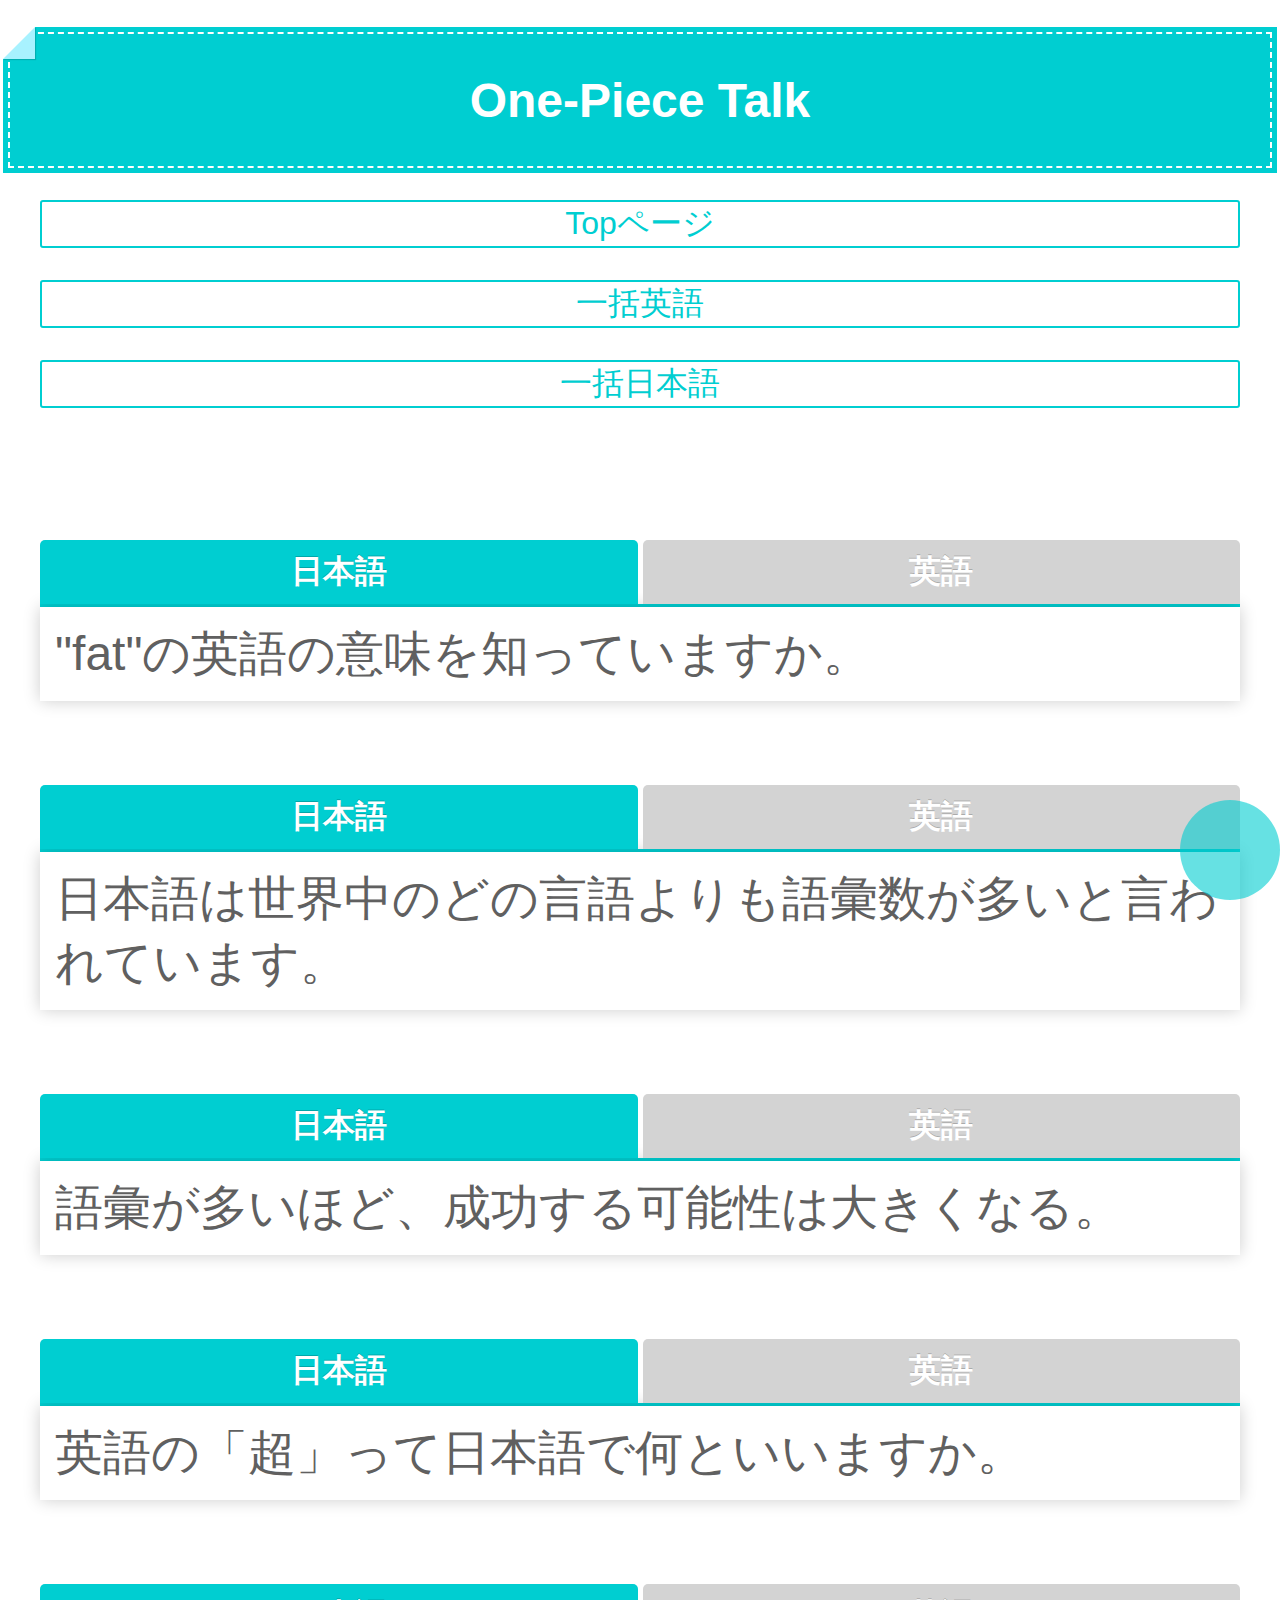
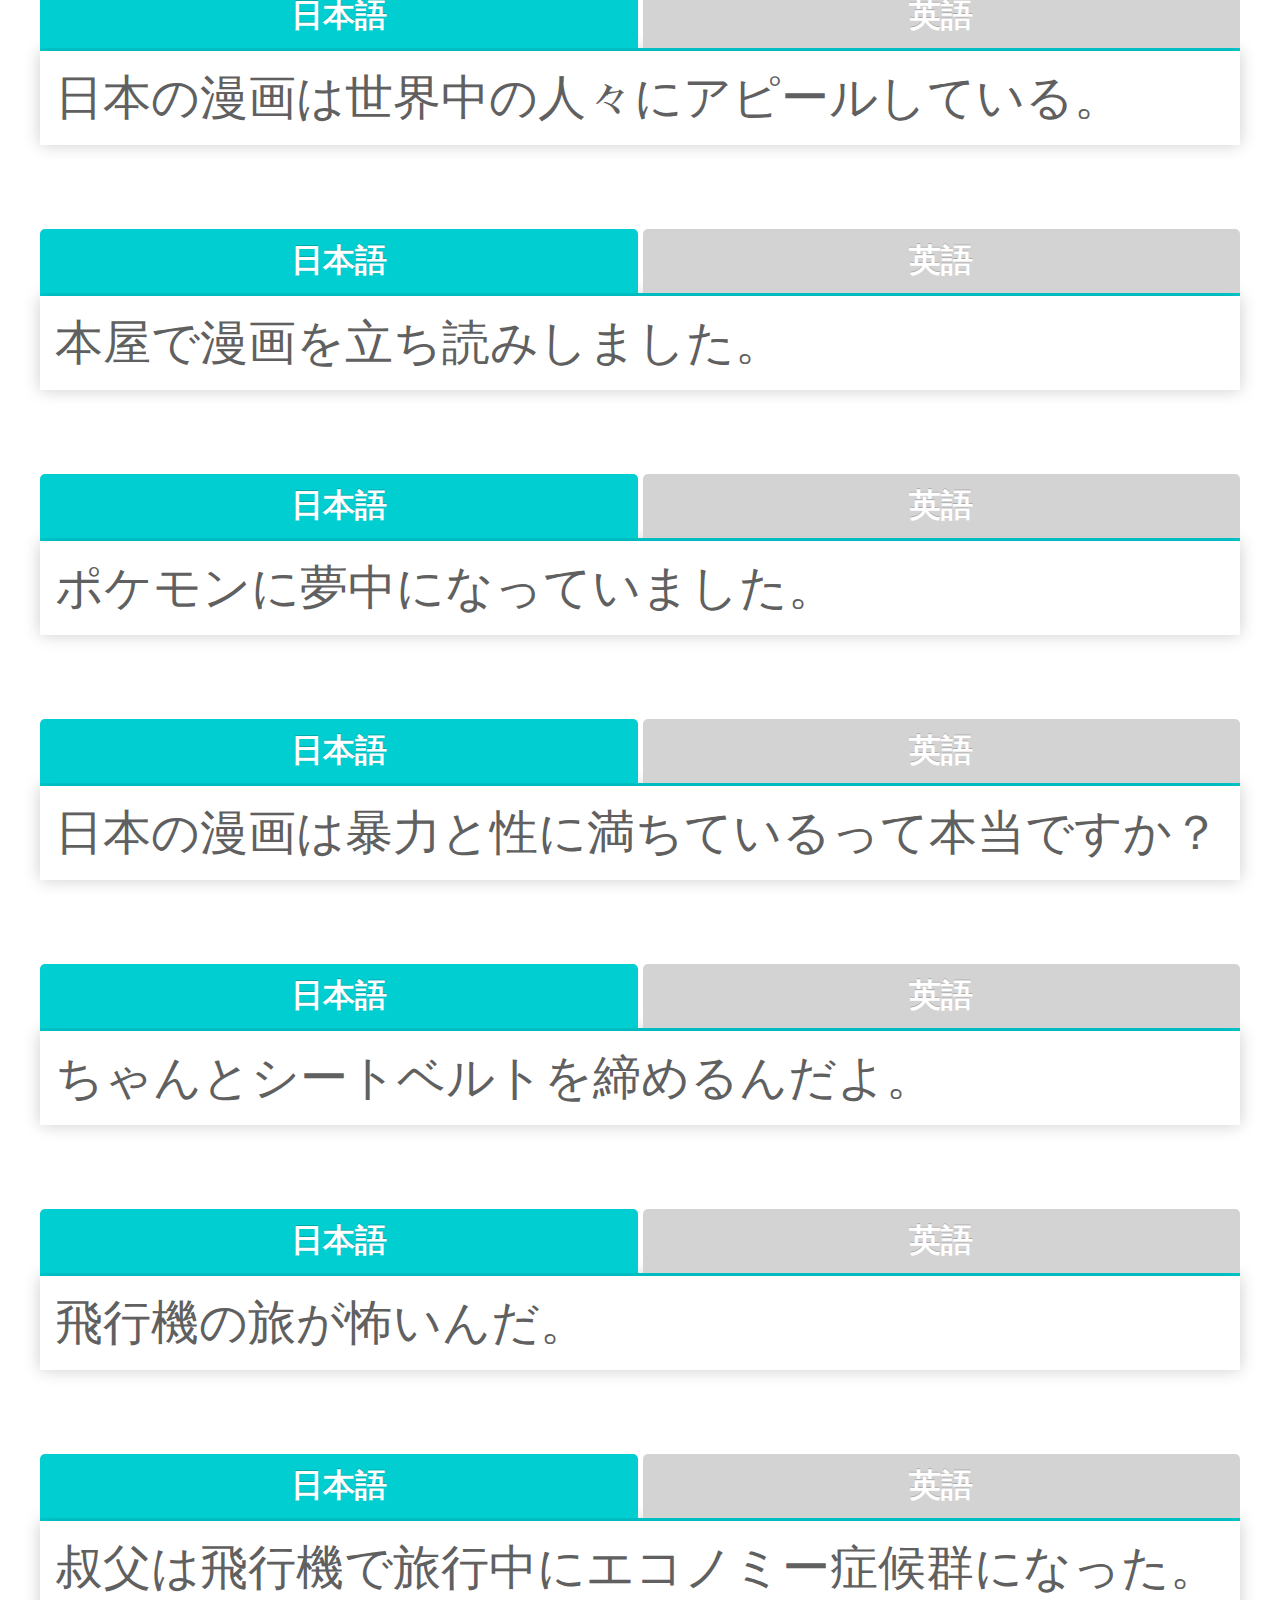
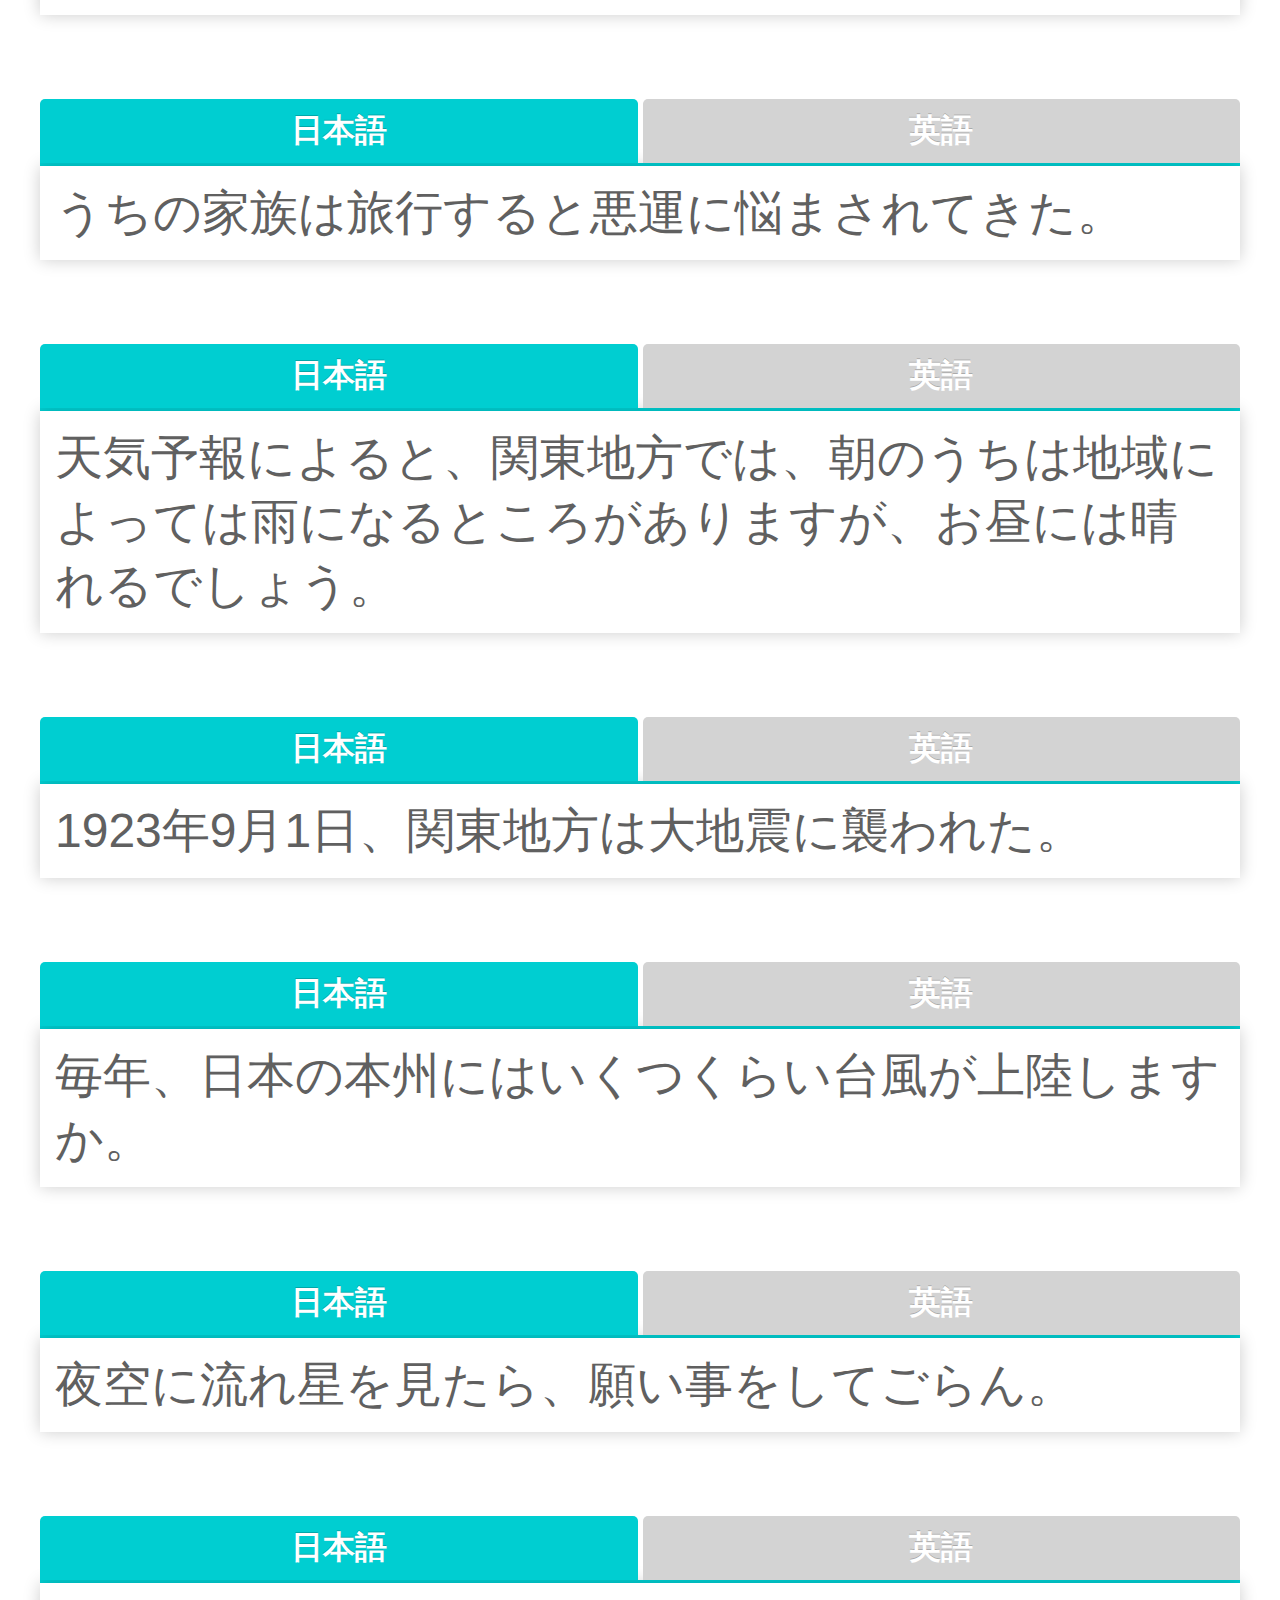
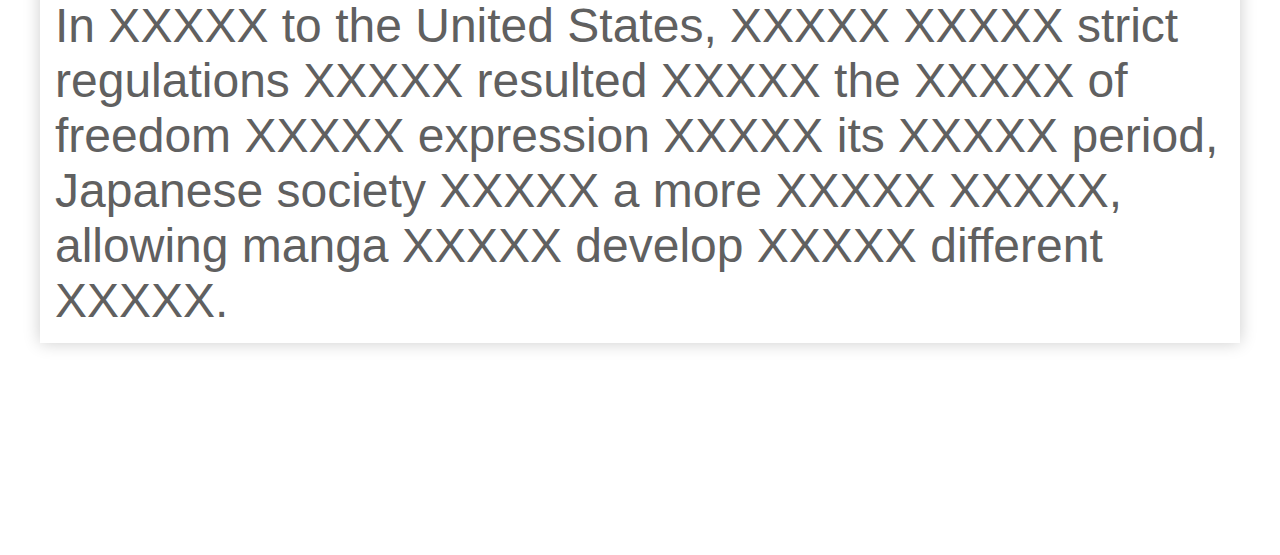
<file: Talk8.html>
<!DOCTYPE html>
<meta charset="utf-8">
<meta name="viewport" content="user-scalable=no, viewport-fit=cover">
<title>One-Piece Talk</title>
<link rel="stylesheet" href="./css/style.css">
<link rel="icon" href="./favicon.ico">
<link rel="stylesheet" href="https://use.fontawesome.com/releases/v5.6.4/css/all.css">
<script src="./js/jquery.min.js"></script>
<script src="./js/main.js"></script>

<h1>One-Piece Talk</h1>


<a type=“button” a href="#" class="btn-flat-border" onclick="location.href='index.html'">Topページ
</a>

<a type=“button” a href="#" class="btn-flat-border" onclick="offradio();">一括英語
</a>

<a type=“button” a href="#" class="btn-flat-border" onclick="window.location.reload(false);">一括日本語
</a>

<p>
    <div style="margin-bottom:100px"></div>
</p>
<form name="sample">
<div class="tab-wrap">
    <input id="TAB-01" type="radio" name="TAB" class="tab-switch" checked="checked" /><label class="tab-label" for="TAB-01">日本語</label>
    <div class="tab-content">
        "fat"の英語の意味を知っていますか。
    </div>
    <input id="TAB-02" type="radio" name="TAB" class="tab-switch" /><label class="tab-label" for="TAB-02">英語</label>
    <div class="tab-content">
        Do you know what "fat" means in Japanese?
    </div>
</div>

<div class="tab-wrap">
    <input id="TAB-03" type="radio" name="TAB1" class="tab-switch" checked="checked" /><label class="tab-label" for="TAB-03">日本語</label>
    <div class="tab-content">
        日本語は世界中のどの言語よりも語彙数が多いと言われています。
    </div>
    <input id="TAB-04" type="radio" name="TAB1" class="tab-switch" /><label class="tab-label" for="TAB-04">英語</label>
    <div class="tab-content">
        They say the English language has the largest vocabulary of any language in the world.
    </div>
</div>

<div class="tab-wrap">
    <input id="TAB-05" type="radio" name="TAB2" class="tab-switch" checked="checked" /><label class="tab-label" for="TAB-05">日本語</label>
    <div class="tab-content">
        語彙が多いほど、成功する可能性は大きくなる。
    </div>
    <input id="TAB-06" type="radio" name="TAB2" class="tab-switch" /><label class="tab-label" for="TAB-06">英語</label>
    <div class="tab-content">
        The larger your vocabulary, the greater your chances for success.
    </div>
</div>

<div class="tab-wrap">
    <input id="TAB-07" type="radio" name="TAB3" class="tab-switch" checked="checked" /><label class="tab-label" for="TAB-07">日本語</label>
    <div class="tab-content">
        英語の「超」って日本語で何といいますか。
    </div>
    <input id="TAB-08" type="radio" name="TAB3" class="tab-switch" /><label class="tab-label" for="TAB-08">英語</label>
    <div class="tab-content">
        What's the English of "cho" in Japanese?
    </div>
</div>


<div class="tab-wrap">
    <input id="TAB-09" type="radio" name="TAB4" class="tab-switch" checked="checked" /><label class="tab-label" for="TAB-09">日本語</label>
    <div class="tab-content">
        日本の漫画は世界中の人々にアピールしている。
    </div>
    <input id="TAB-10" type="radio" name="TAB4" class="tab-switch" /><label class="tab-label" for="TAB-10">英語</label>
    <div class="tab-content">
        Japanese comics appeal to people all over the world.
    </div>
</div>

<div class="tab-wrap">
    <input id="TAB-11" type="radio" name="TAB5" class="tab-switch" checked="checked" /><label class="tab-label" for="TAB-11">日本語</label>
    <div class="tab-content">
        本屋で漫画を立ち読みしました。
    </div>
    <input id="TAB-12" type="radio" name="TAB5" class="tab-switch" /><label class="tab-label" for="TAB-12">英語</label>
    <div class="tab-content">
        I browsed through a manga comic book in a bookstore.
    </div>
</div>

<div class="tab-wrap">
    <input id="TAB-13" type="radio" name="TAB6" class="tab-switch" checked="checked" /><label class="tab-label" for="TAB-13">日本語</label>
    <div class="tab-content">
        ポケモンに夢中になっていました。
    </div>
    <input id="TAB-14" type="radio" name="TAB6" class="tab-switch" /><label class="tab-label" for="TAB-14">英語</label>
    <div class="tab-content">
        I was deeply absorbed in “Pokémon”.
    </div>
</div>

<div class="tab-wrap">
    <input id="TAB-15" type="radio" name="TAB7" class="tab-switch" checked="checked" /><label class="tab-label" for="TAB-15">日本語</label>
    <div class="tab-content">
        日本の漫画は暴力と性に満ちているって本当ですか？
    </div>
    <input id="TAB-16" type="radio" name="TAB7" class="tab-switch" /><label class="tab-label" for="TAB-16">英語</label>
    <div class="tab-content">
        Is it true that Japanese comics are full of violence and sex?
    </div>
</div>

<div class="tab-wrap">
    <input id="TAB-17" type="radio" name="TAB8" class="tab-switch" checked="checked" /><label class="tab-label" for="TAB-17">日本語</label>
    <div class="tab-content">
        ちゃんとシートベルトを締めるんだよ。
    </div>
    <input id="TAB-18" type="radio" name="TAB8" class="tab-switch" /><label class="tab-label" for="TAB-18">英語</label>
    <div class="tab-content">
        Make sure you fasten your seatbelt.
    </div>
</div>

<div class="tab-wrap">
    <input id="TAB-19" type="radio" name="TAB9" class="tab-switch" checked="checked" /><label class="tab-label" for="TAB-19">日本語</label>
    <div class="tab-content">
        飛行機の旅が怖いんだ。
    </div>
    <input id="TAB-20" type="radio" name="TAB9" class="tab-switch" /><label class="tab-label" for="TAB-20">英語</label>
    <div class="tab-content">
        I find the prospect of traveling by plane terrifying.
    </div>
</div>

<div class="tab-wrap">
    <input id="TAB-21" type="radio" name="TAB10" class="tab-switch" checked="checked" /><label class="tab-label" for="TAB-21">日本語</label>
    <div class="tab-content">
        叔父は飛行機で旅行中にエコノミー症候群になった。
    </div>
    <input id="TAB-22" type="radio" name="TAB10" class="tab-switch" /><label class="tab-label" for="TAB-22">英語</label>
    <div class="tab-content">
        My uncle came down with economy class syndrome during the flight.
    </div>
</div>

<div class="tab-wrap">
    <input id="TAB-23" type="radio" name="TAB11" class="tab-switch" checked="checked" /><label class="tab-label" for="TAB-23">日本語</label>
    <div class="tab-content">
        うちの家族は旅行すると悪運に悩まされてきた。
    </div>
    <input id="TAB-24" type="radio" name="TAB11" class="tab-switch" /><label class="tab-label" for="TAB-24">英語</label>
    <div class="tab-content">
        My family has been plagued by bad luck when traveling.
    </div>
</div>

<div class="tab-wrap">
    <input id="TAB-25" type="radio" name="TAB12" class="tab-switch" checked="checked" /><label class="tab-label" for="TAB-25">日本語</label>
    <div class="tab-content">
        天気予報によると、関東地方では、朝のうちは地域によっては雨になるところがありますが、お昼には晴れるでしょう。
    </div>
    <input id="TAB-26" type="radio" name="TAB12" class="tab-switch" /><label class="tab-label" for="TAB-26">英語</label>
    <div class="tab-content">
        According to today’s weather report, it will rain early in the morning in parts of the Kanto region, but by noon it’ll be sunny.
    </div>
</div>

<div class="tab-wrap">
    <input id="TAB-27" type="radio" name="TAB13" class="tab-switch" checked="checked" /><label class="tab-label" for="TAB-27">日本語</label>
    <div class="tab-content">
        1923年9月1日、関東地方は大地震に襲われた。
    </div>
    <input id="TAB-28" type="radio" name="TAB13" class="tab-switch" /><label class="tab-label" for="TAB-28">英語</label>
    <div class="tab-content">
        The Kanto region was hit by a big earthquake on September 1,1923.
    </div>
</div>

<div class="tab-wrap">
    <input id="TAB-29" type="radio" name="TAB14" class="tab-switch" checked="checked" /><label class="tab-label" for="TAB-29">日本語</label>
    <div class="tab-content">
        毎年、日本の本州にはいくつくらい台風が上陸しますか。
    </div>
    <input id="TAB-30" type="radio" name="TAB14" class="tab-switch" /><label class="tab-label" for="TAB-30">英語</label>
    <div class="tab-content">
        About how many typhoons strike the mainland of Japan every year?
    </div>
</div>

<div class="tab-wrap">
    <input id="TAB-31" type="radio" name="TAB15" class="tab-switch" checked="checked" /><label class="tab-label" for="TAB-31">日本語</label>
    <div class="tab-content">
        夜空に流れ星を見たら、願い事をしてごらん。
    </div>
    <input id="TAB-32" type="radio" name="TAB15" class="tab-switch" /><label class="tab-label" for="TAB-32">英語</label>
    <div class="tab-content">
        When you see a shooting star at night, why don’t you make a wish?
    </div>
</div>

<div class="tab-wrap">
    <input id="TAB-33" type="radio" name="TAB16" class="tab-switch" checked="checked" /><label class="tab-label" for="TAB-33">日本語</label>
    <div class="tab-content">
        In XXXXX to the United States, XXXXX XXXXX strict regulations XXXXX resulted XXXXX the XXXXX of freedom XXXXX expression XXXXX its XXXXX period, Japanese society XXXXX a more XXXXX XXXXX, allowing manga XXXXX develop XXXXX different XXXXX.
    </div>
    <input id="TAB-34" type="radio" name="TAB16" class="tab-switch" /><label class="tab-label" for="TAB-34">英語</label>
    <div class="tab-content">
        In contrast to the United States, which faced strict regulations that resulted in the loss of freedom of expression in its growth period, Japanese society took a more lenient approach, allowing manga to develop into different genres.
    </div>
</div>



</form>
<p>
    <div style="margin-bottom:180px"></div>
</p>

<div id="page_top"><a href="#"></a></div>
</file>
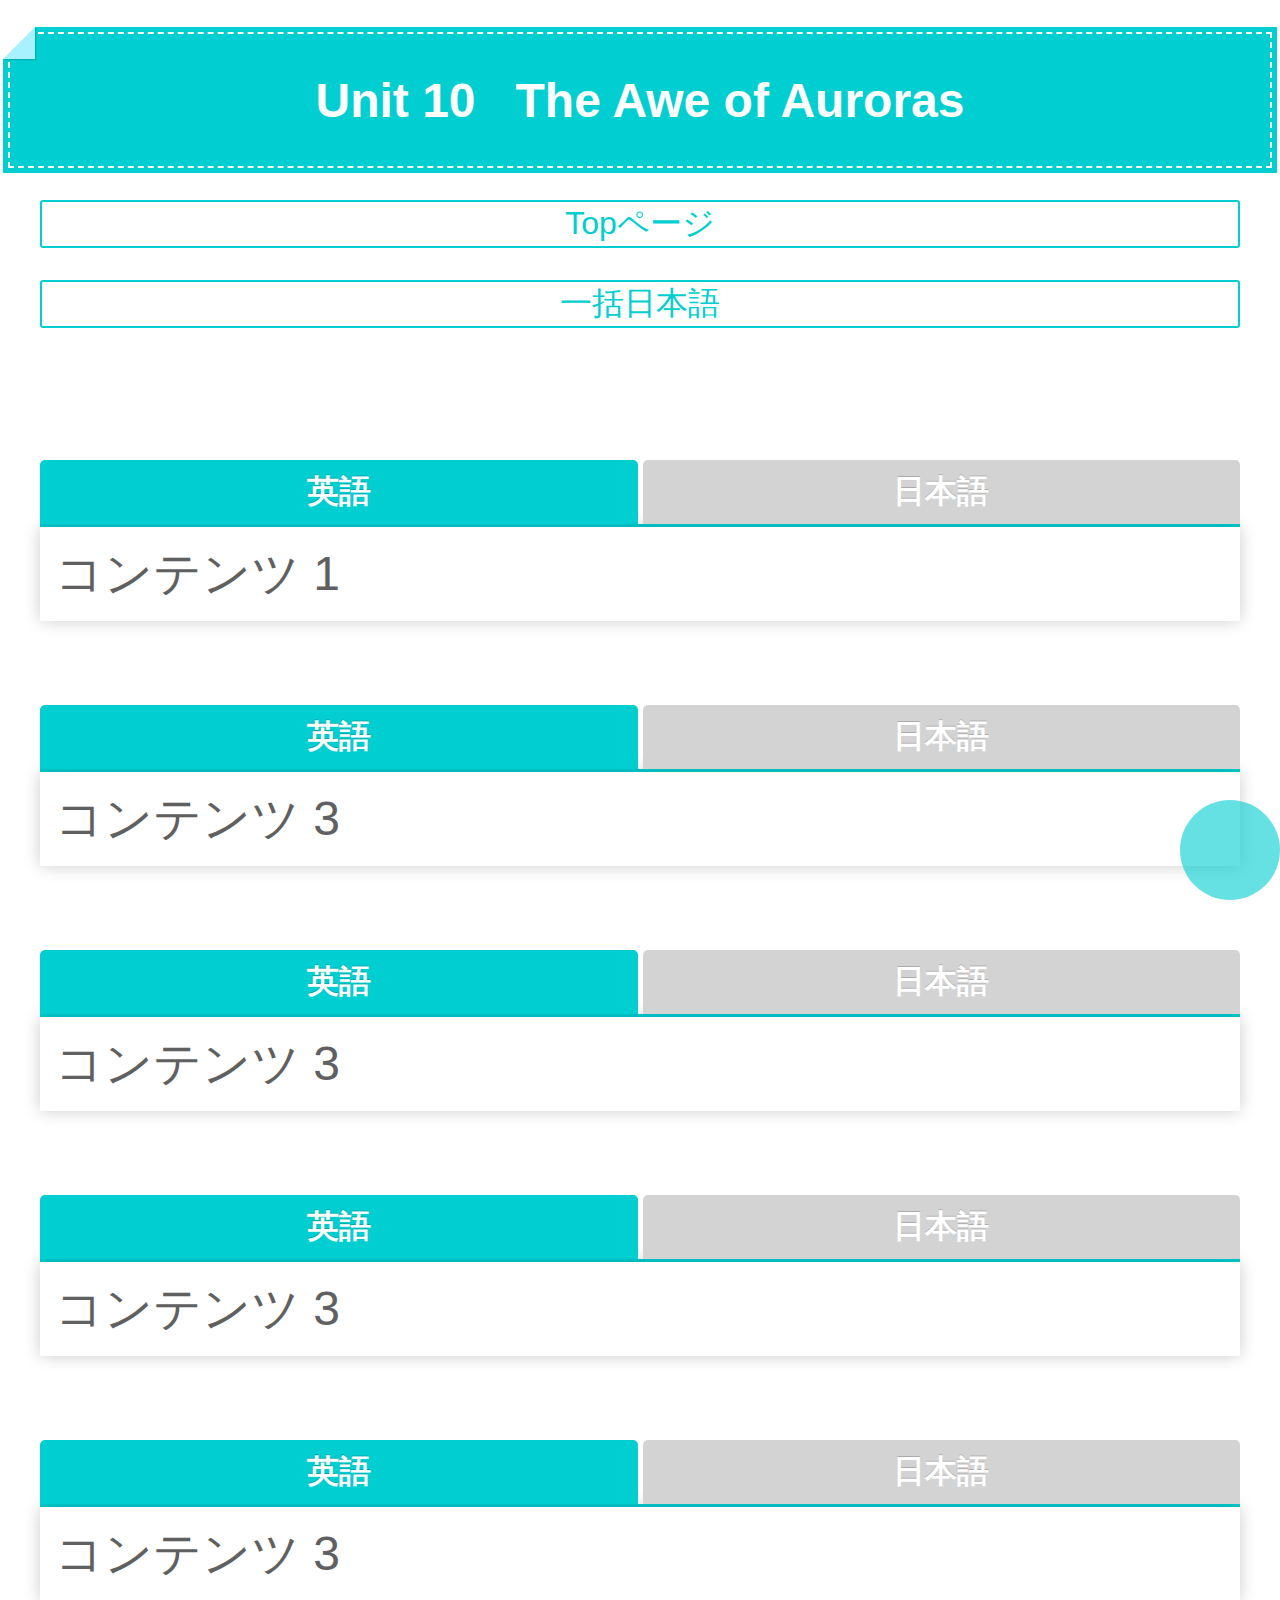
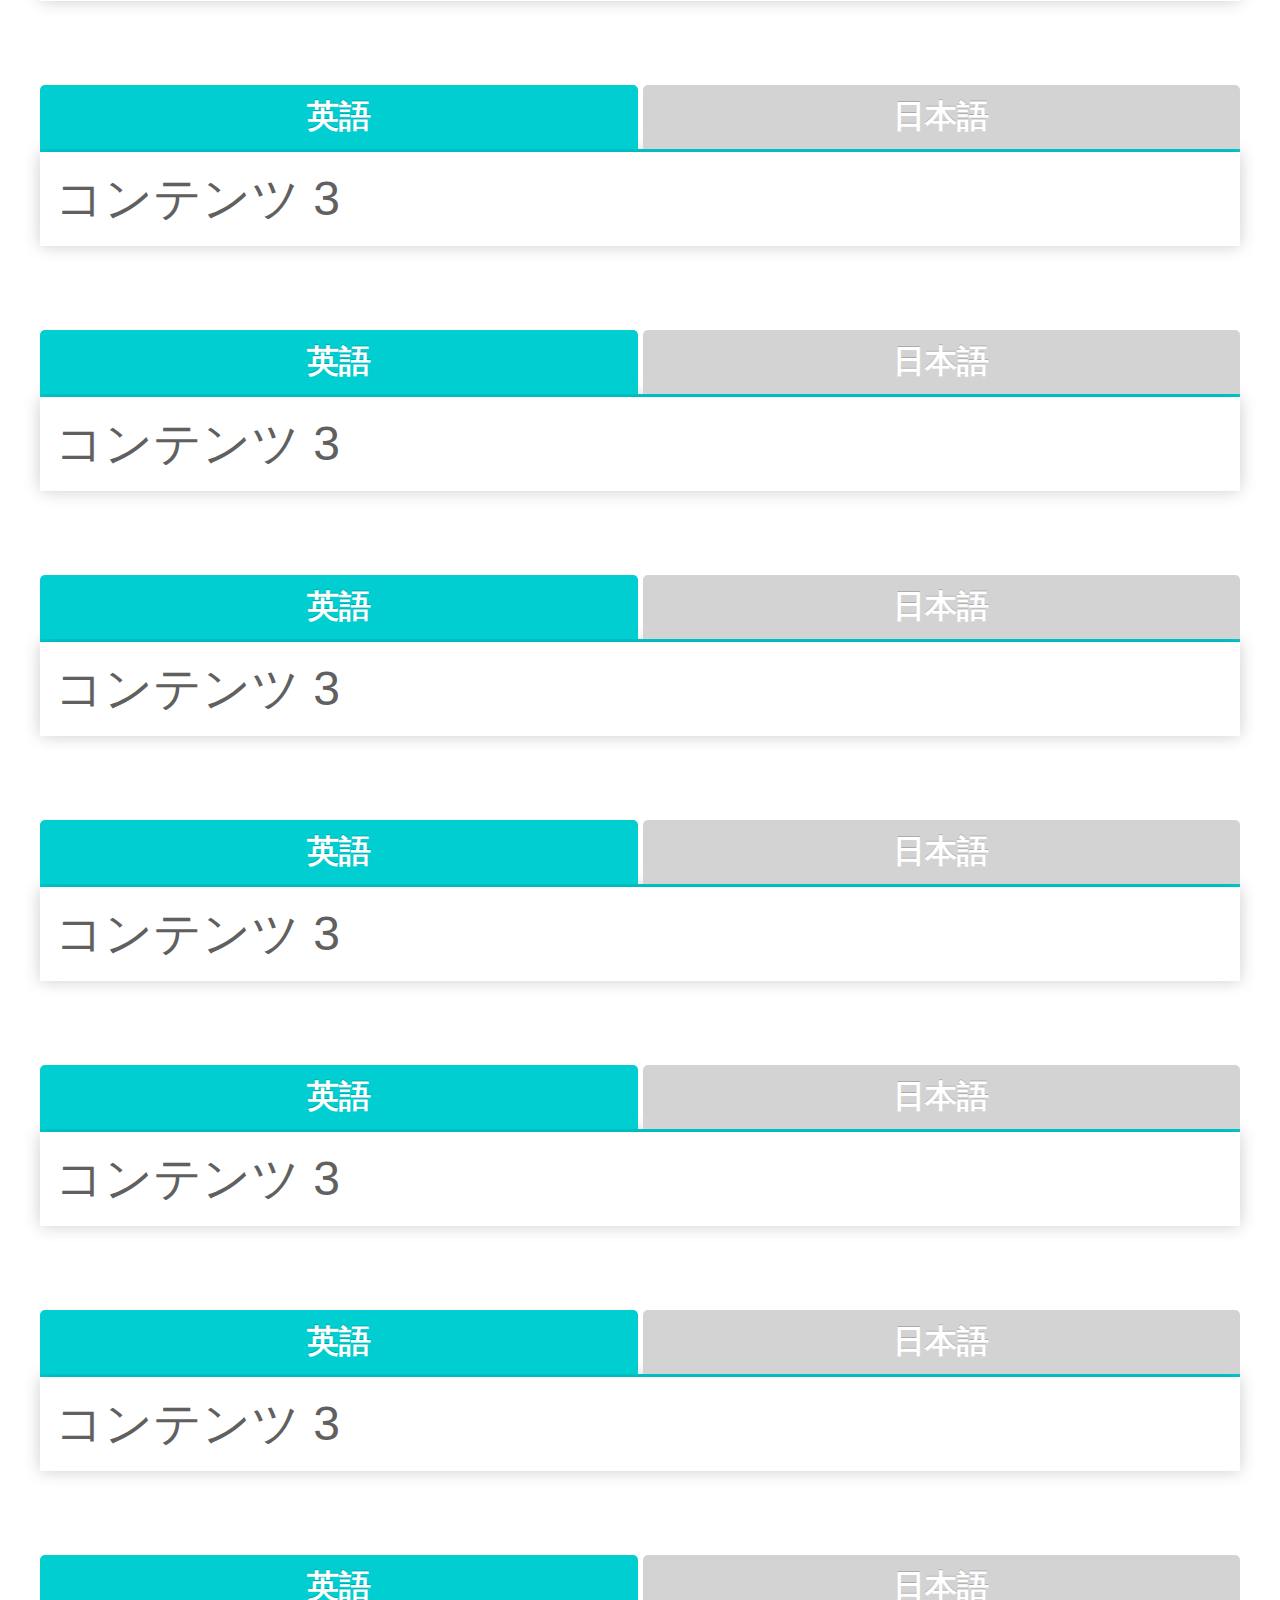
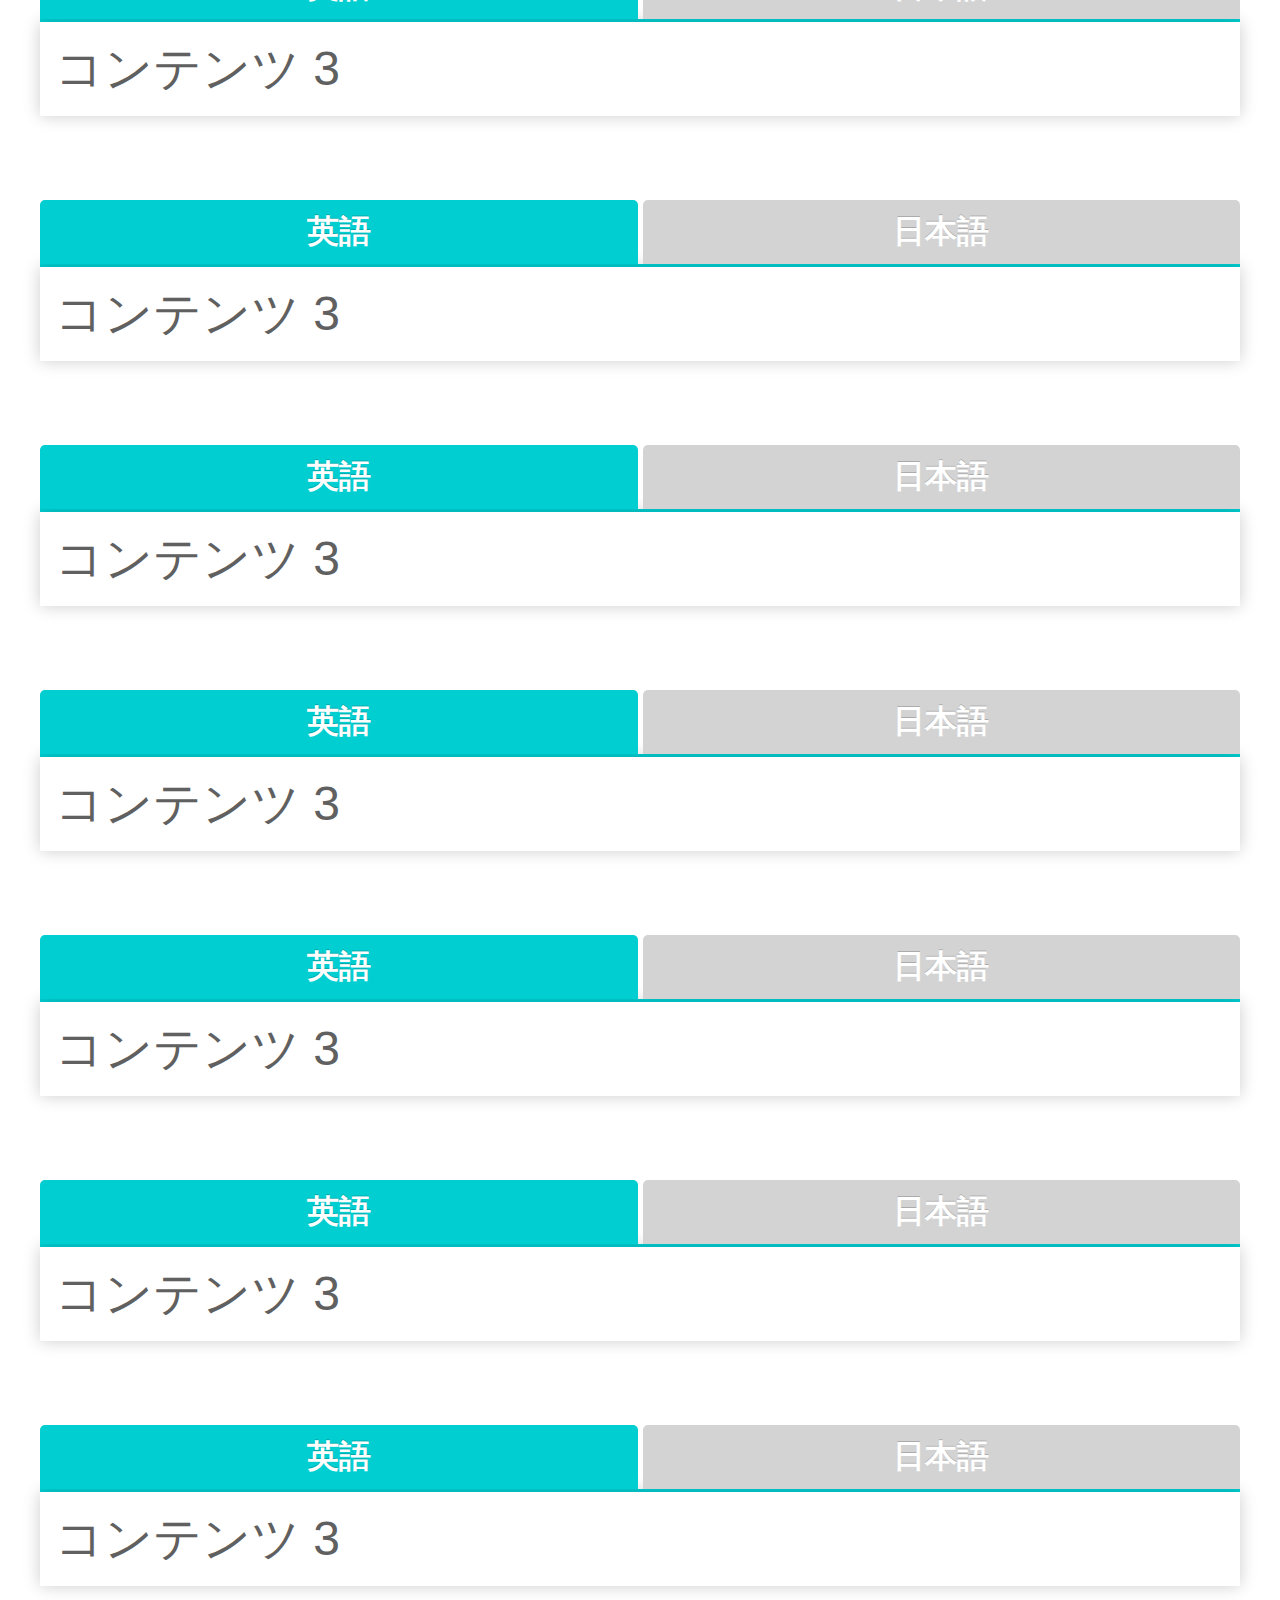
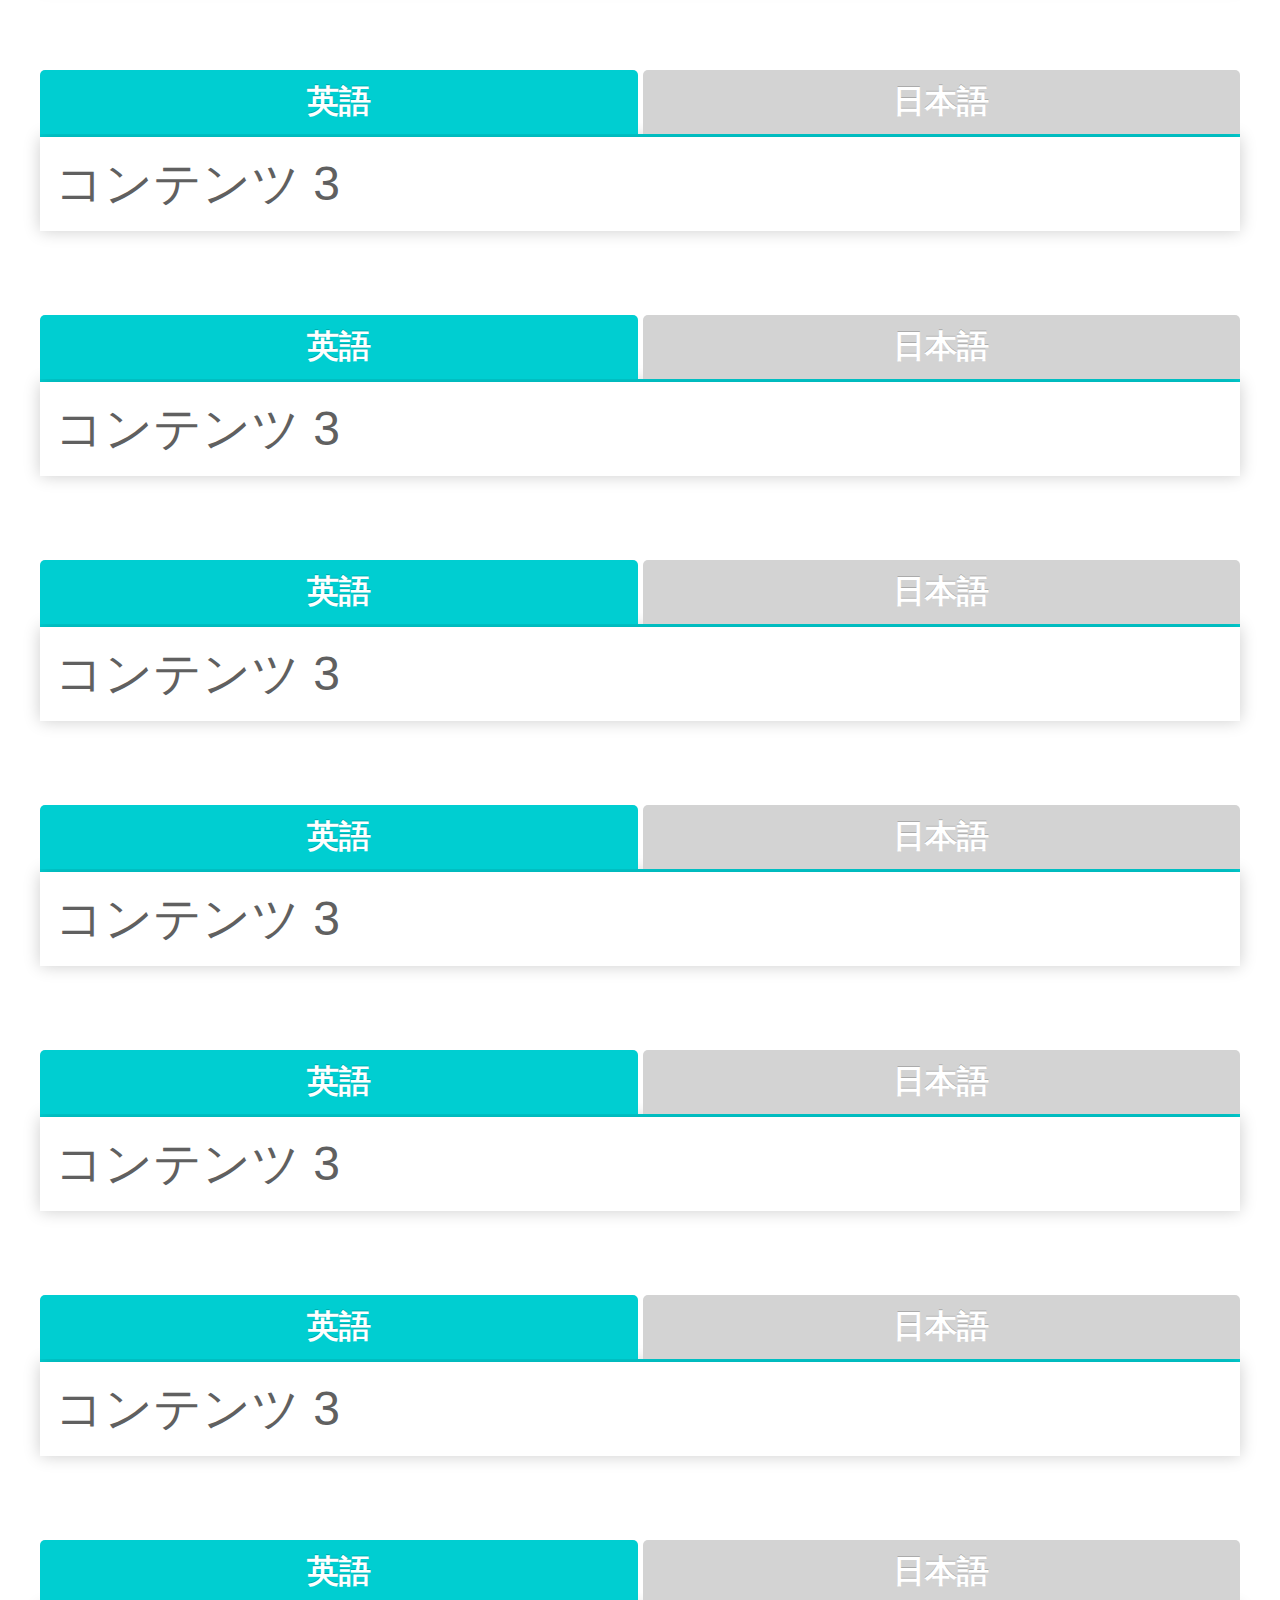
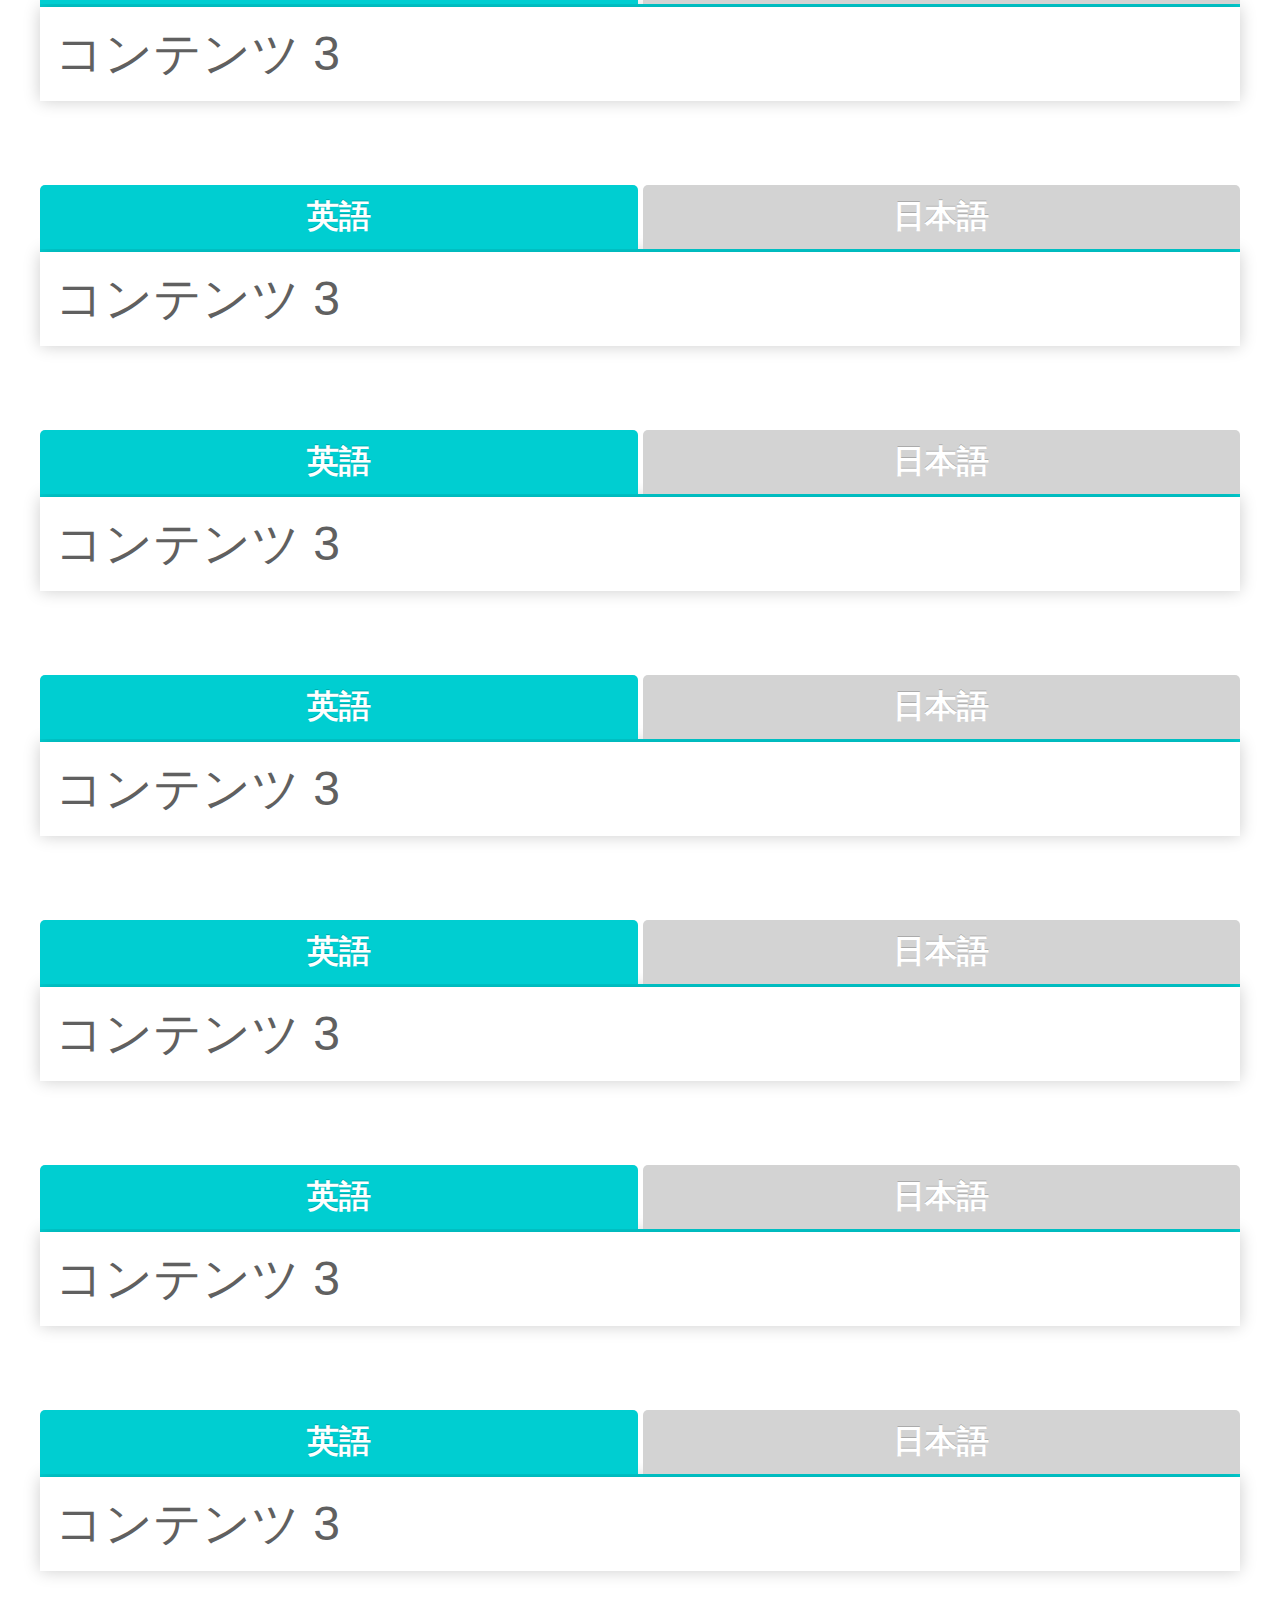
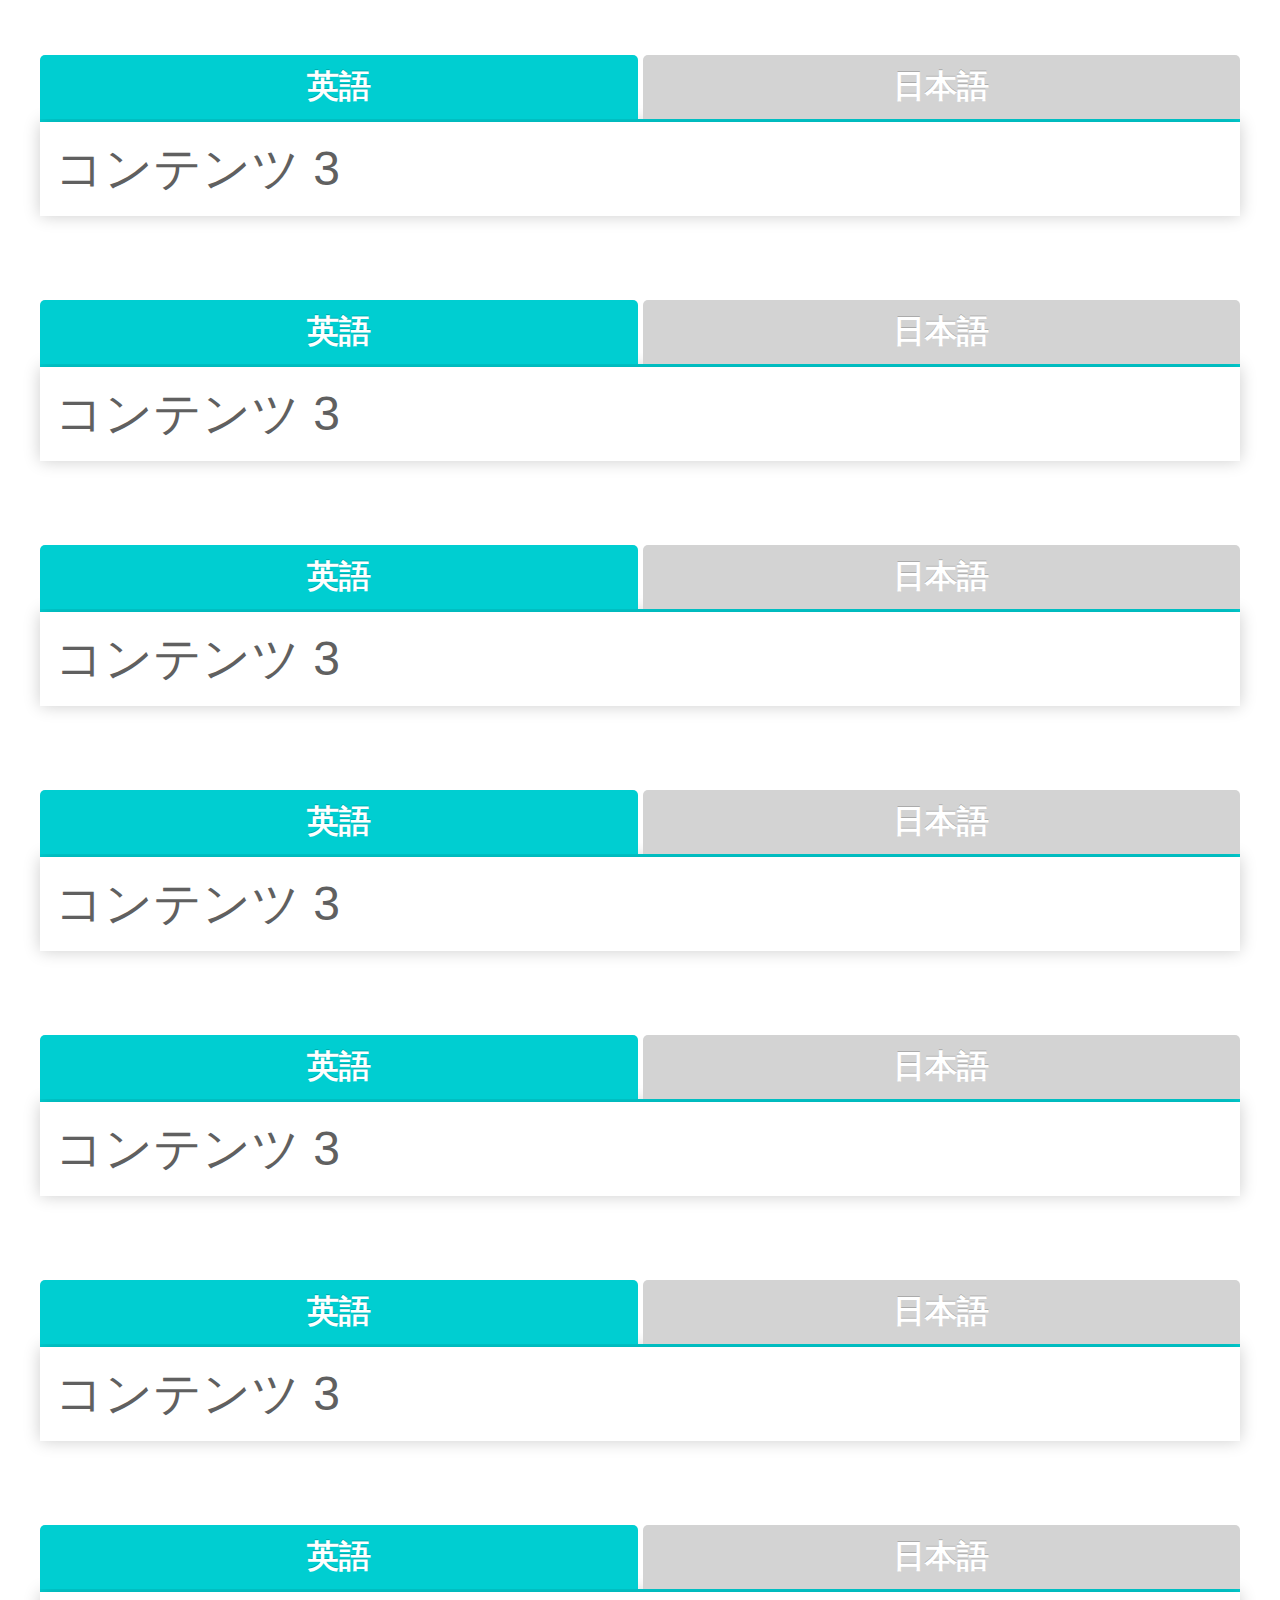
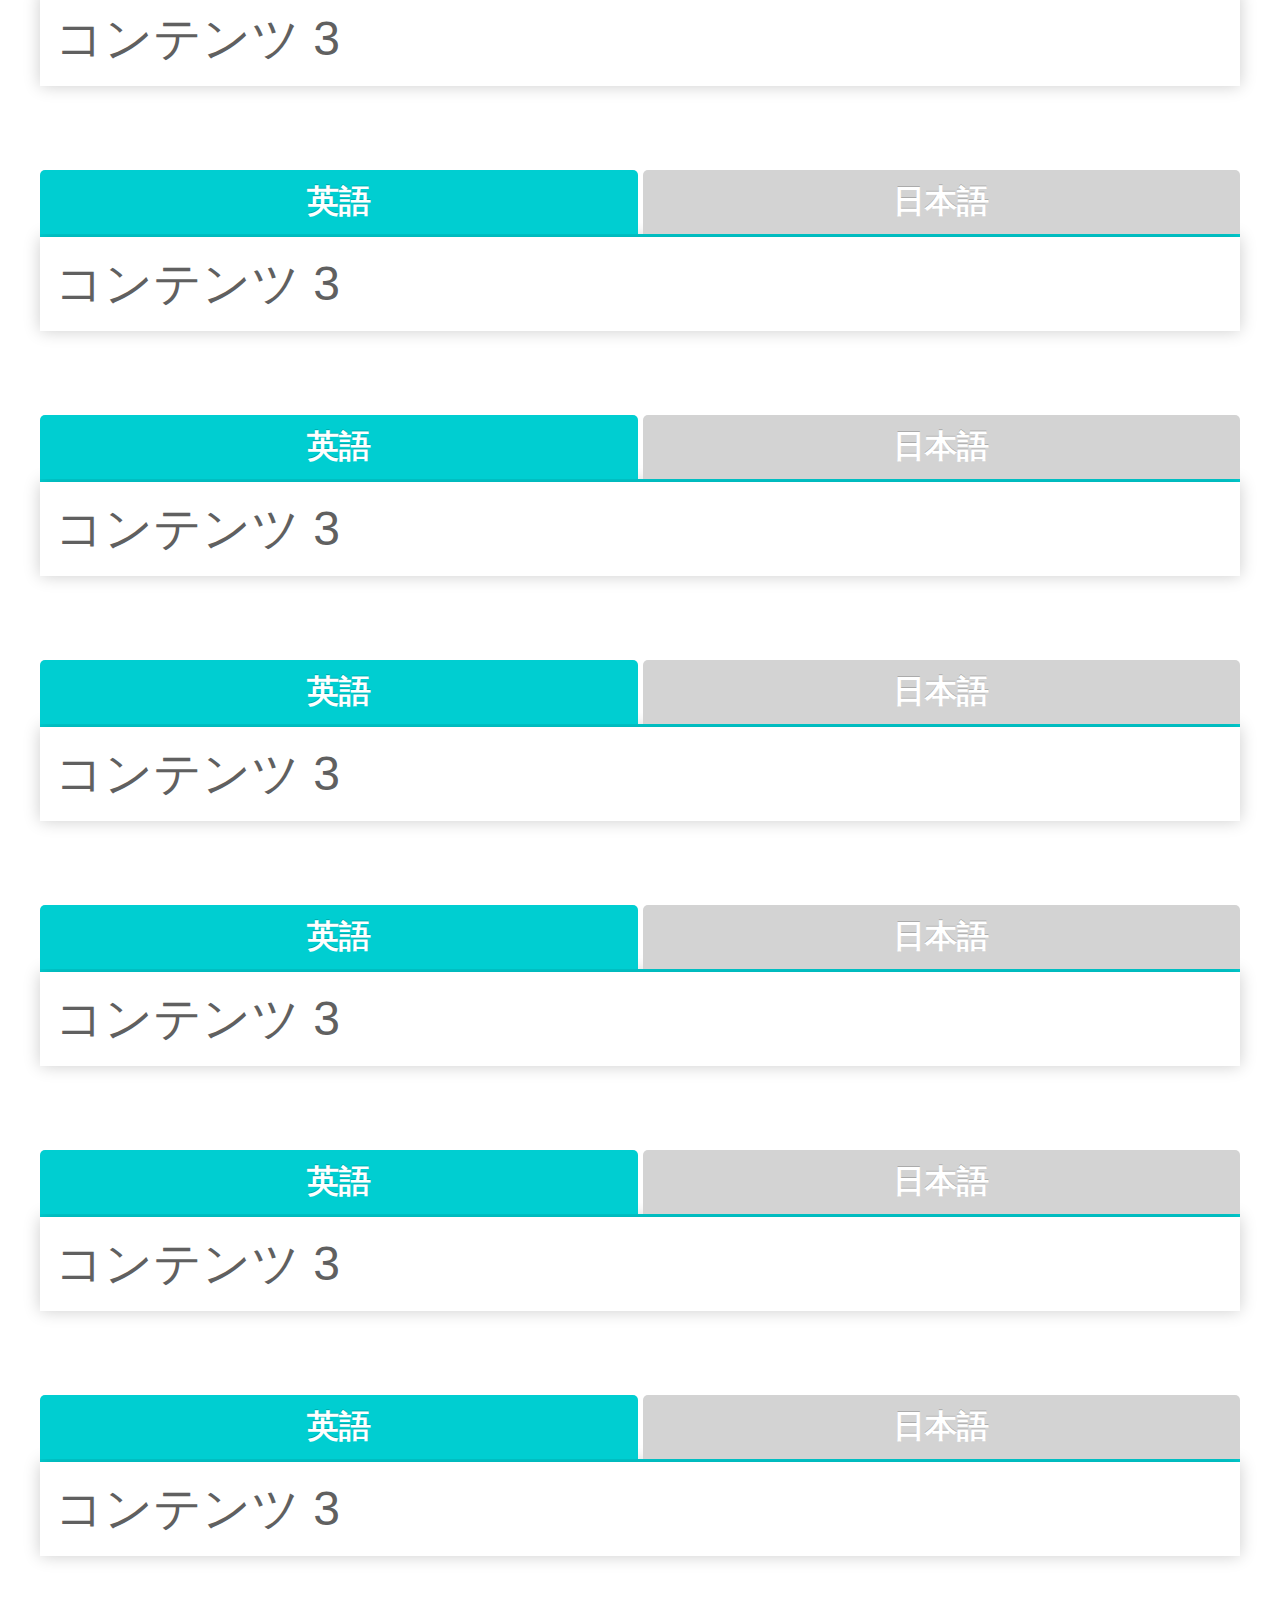
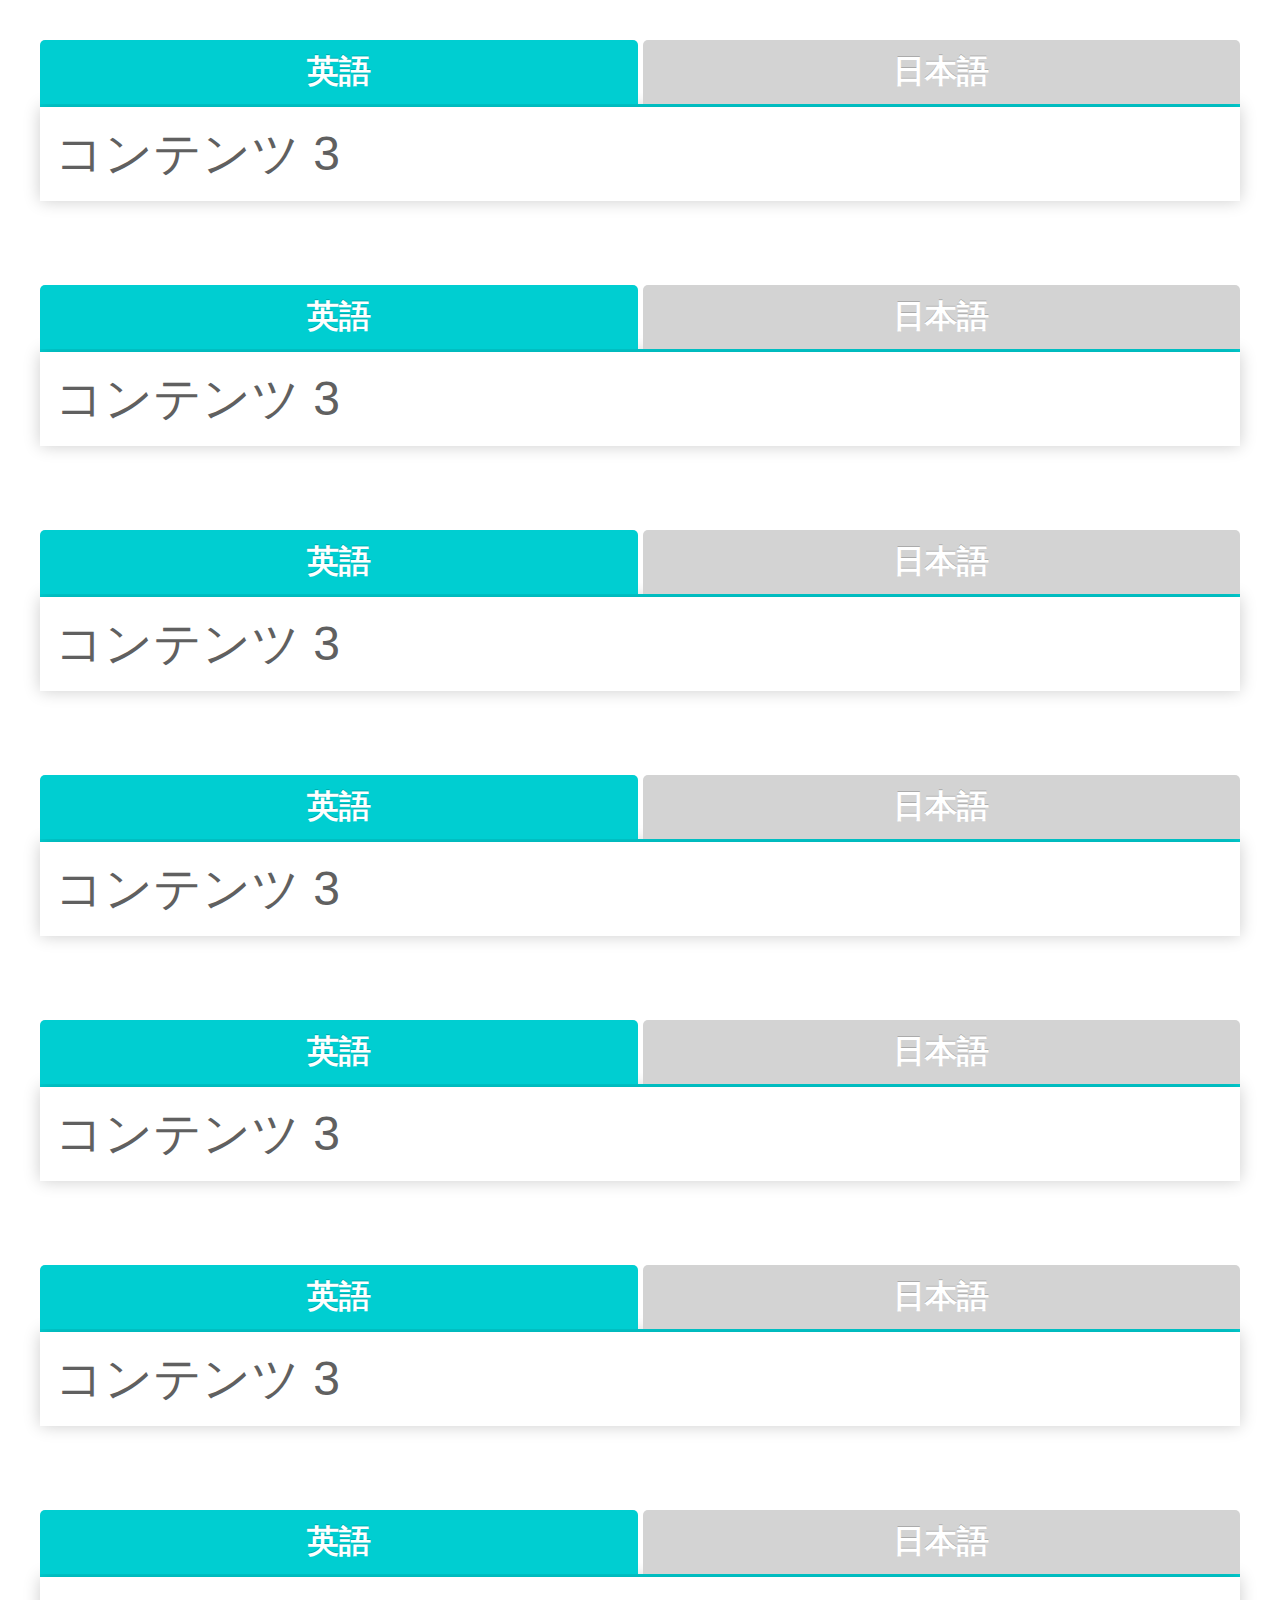
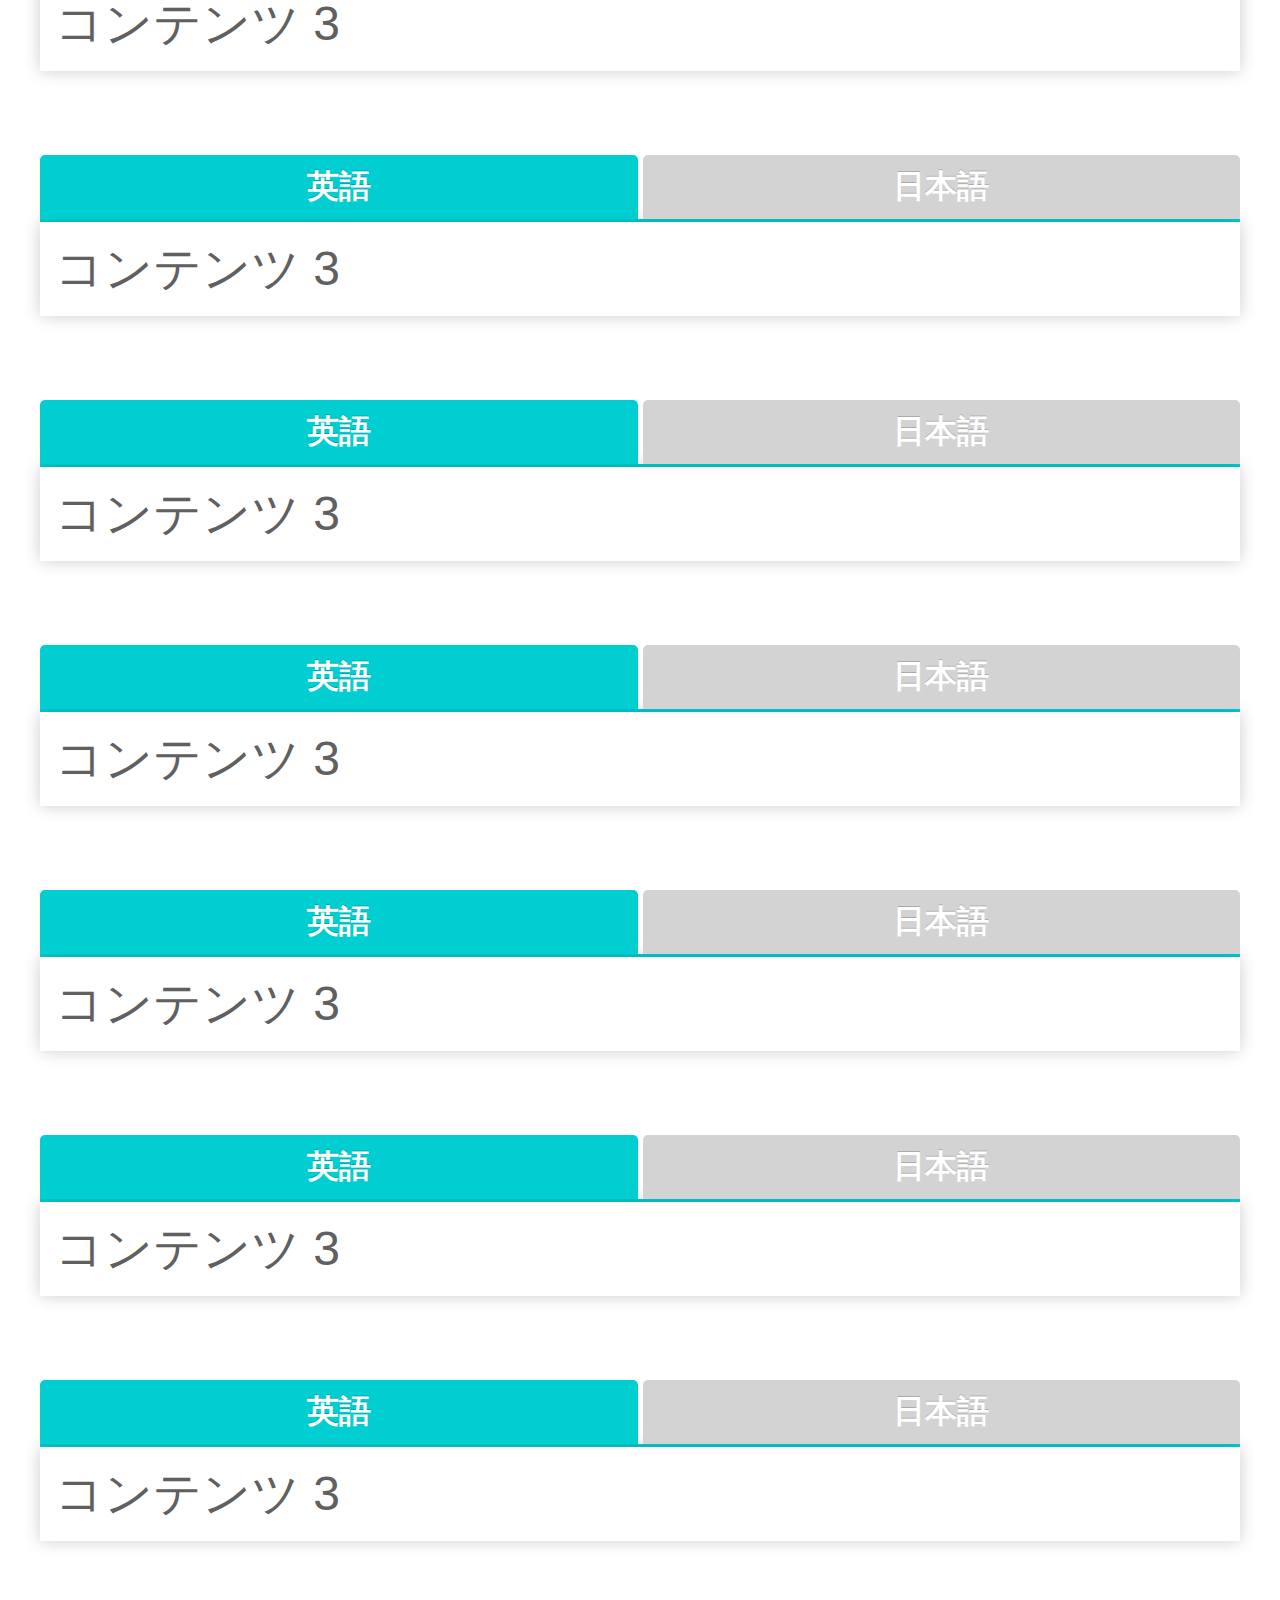
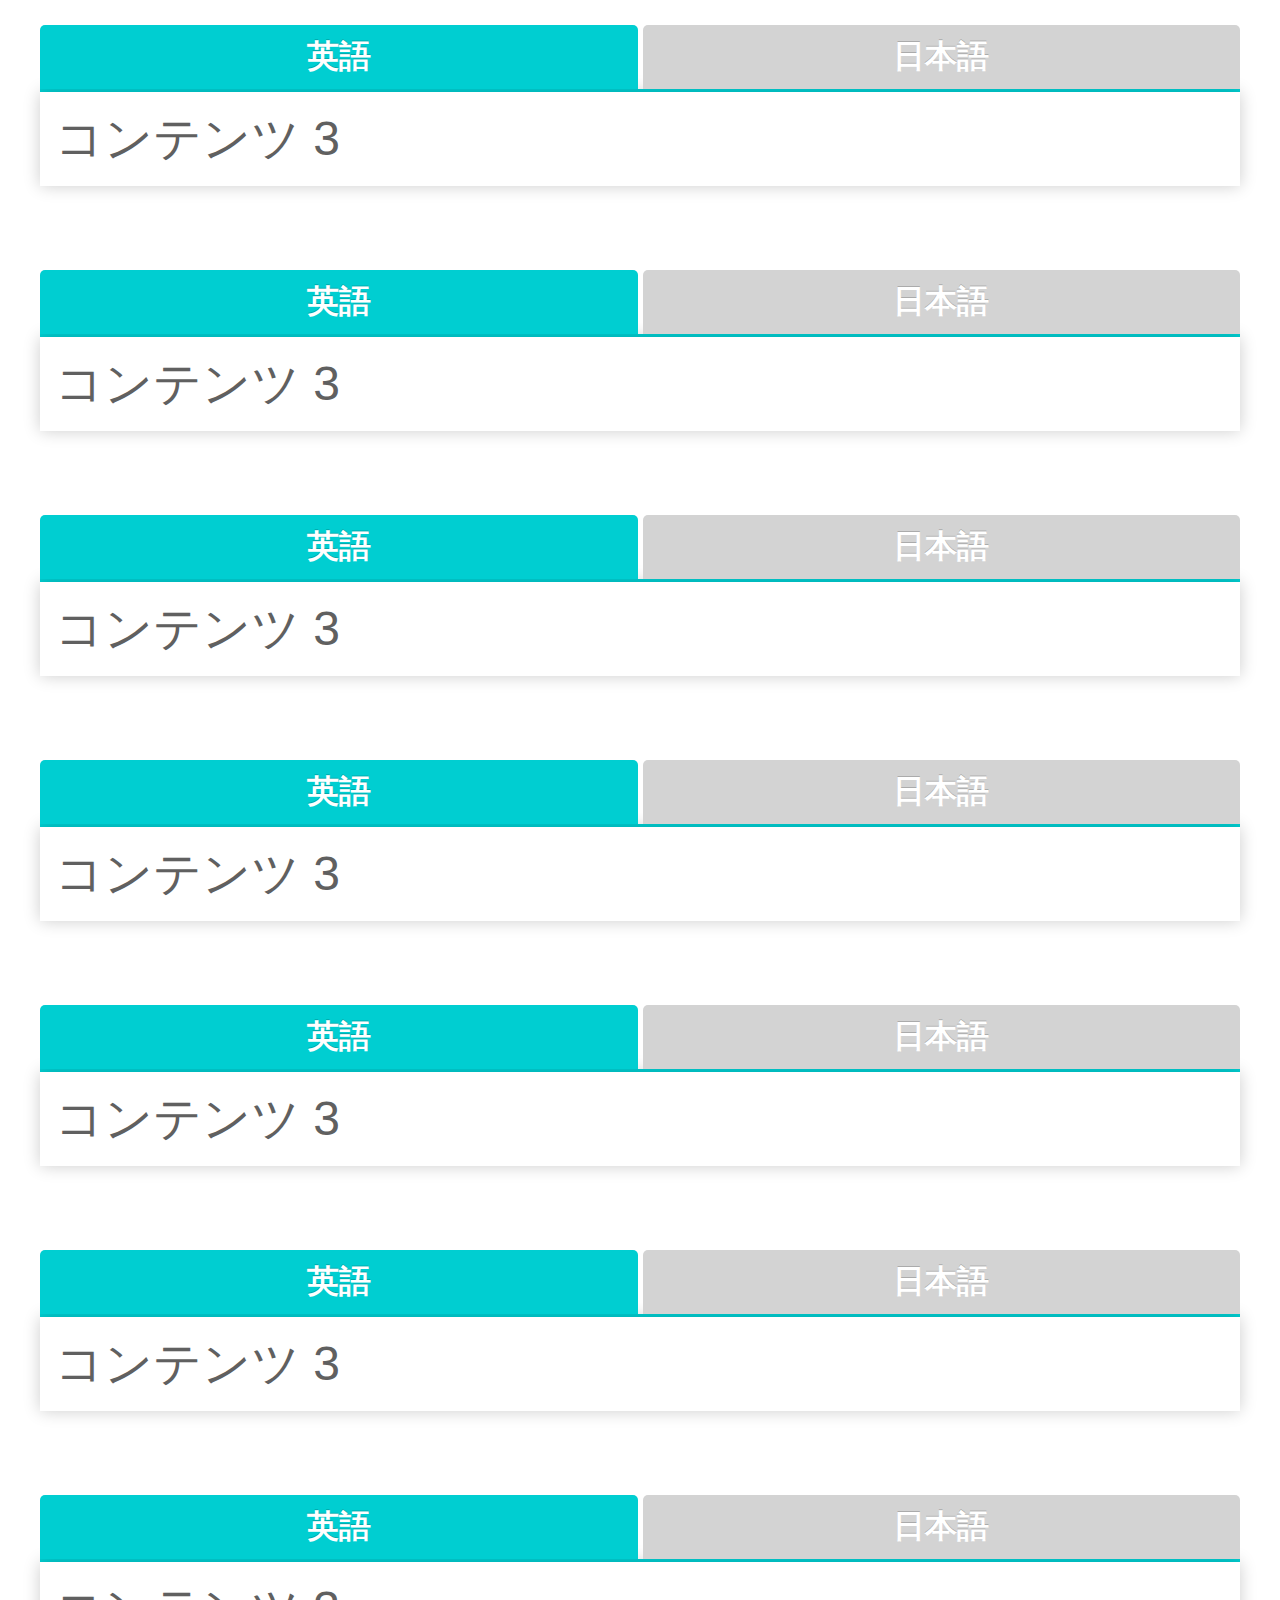
<file: Unit10.html>
<!DOCTYPE html>
<meta charset="utf-8">
<title>Unit10  The Awe of Auroras</title>
<link rel="stylesheet" href="./css/style.css">
<link rel="stylesheet" href="https://use.fontawesome.com/releases/v5.6.4/css/all.css">
<script src="https://ajax.googleapis.com/ajax/libs/jquery/3.3.1/jquery.min.js"></script>
<script src="./js/main.js"></script>

<h1>Unit 10&nbsp;&nbsp;&nbsp;The Awe of Auroras</h1>


<a type=“button” a href="#" class="btn-flat-border" onclick="location.href='Index.html'">Topページ
</a>

<a type=“button” a href="#" class="btn-flat-border" onclick="offradio();">一括日本語
</a>

<p>
    <div style="margin-bottom:100px"></div>
</p>
<form name="sample">
<div class="tab-wrap">
    <input id="TAB-01" type="radio" name="TAB" class="tab-switch" checked="checked" /><label class="tab-label" for="TAB-01">英語</label>
    <div class="tab-content">
        コンテンツ 1
    </div>
    <input id="TAB-02" type="radio" name="TAB" class="tab-switch" /><label class="tab-label" for="TAB-02">日本語</label>
    <div class="tab-content">
        コンテンツ 2
    </div>
</div>

<div class="tab-wrap">
    <input id="TAB-03" type="radio" name="TAB1" class="tab-switch" checked="checked" /><label class="tab-label" for="TAB-03">英語</label>
    <div class="tab-content">
        コンテンツ 3
    </div>
    <input id="TAB-04" type="radio" name="TAB1" class="tab-switch" /><label class="tab-label" for="TAB-04">日本語</label>
    <div class="tab-content">
        コンテンツ 4
    </div>
</div>

<div class="tab-wrap">
    <input id="TAB-05" type="radio" name="TAB2" class="tab-switch" checked="checked" /><label class="tab-label" for="TAB-05">英語</label>
    <div class="tab-content">
        コンテンツ 3
    </div>
    <input id="TAB-06" type="radio" name="TAB2" class="tab-switch" /><label class="tab-label" for="TAB-06">日本語</label>
    <div class="tab-content">
        コンテンツ 4
    </div>
</div>

<div class="tab-wrap">
    <input id="TAB-07" type="radio" name="TAB3" class="tab-switch" checked="checked" /><label class="tab-label" for="TAB-07">英語</label>
    <div class="tab-content">
        コンテンツ 3
    </div>
    <input id="TAB-08" type="radio" name="TAB3" class="tab-switch" /><label class="tab-label" for="TAB-08">日本語</label>
    <div class="tab-content">
        コンテンツ 4
    </div>
</div>

<div class="tab-wrap">
    <input id="TAB-09" type="radio" name="TAB4" class="tab-switch" checked="checked" /><label class="tab-label" for="TAB-09">英語</label>
    <div class="tab-content">
        コンテンツ 3
    </div>
    <input id="TAB-10" type="radio" name="TAB4" class="tab-switch" /><label class="tab-label" for="TAB-10">日本語</label>
    <div class="tab-content">
        コンテンツ 4
    </div>
</div>

<div class="tab-wrap">
    <input id="TAB-11" type="radio" name="TAB5" class="tab-switch" checked="checked" /><label class="tab-label" for="TAB-11">英語</label>
    <div class="tab-content">
        コンテンツ 3
    </div>
    <input id="TAB-12" type="radio" name="TAB5" class="tab-switch" /><label class="tab-label" for="TAB-12">日本語</label>
    <div class="tab-content">
        コンテンツ 4
    </div>
</div>

<div class="tab-wrap">
    <input id="TAB-13" type="radio" name="TAB6" class="tab-switch" checked="checked" /><label class="tab-label" for="TAB-13">英語</label>
    <div class="tab-content">
        コンテンツ 3
    </div>
    <input id="TAB-14" type="radio" name="TAB6" class="tab-switch" /><label class="tab-label" for="TAB-14">日本語</label>
    <div class="tab-content">
        コンテンツ 4
    </div>
</div>

<div class="tab-wrap">
    <input id="TAB-15" type="radio" name="TAB7" class="tab-switch" checked="checked" /><label class="tab-label" for="TAB-15">英語</label>
    <div class="tab-content">
        コンテンツ 3
    </div>
    <input id="TAB-16" type="radio" name="TAB7" class="tab-switch" /><label class="tab-label" for="TAB-16">日本語</label>
    <div class="tab-content">
        コンテンツ 4
    </div>
</div>

<div class="tab-wrap">
    <input id="TAB-17" type="radio" name="TAB8" class="tab-switch" checked="checked" /><label class="tab-label" for="TAB-17">英語</label>
    <div class="tab-content">
        コンテンツ 3
    </div>
    <input id="TAB-18" type="radio" name="TAB8" class="tab-switch" /><label class="tab-label" for="TAB-18">日本語</label>
    <div class="tab-content">
        コンテンツ 4
    </div>
</div>

<div class="tab-wrap">
    <input id="TAB-19" type="radio" name="TAB9" class="tab-switch" checked="checked" /><label class="tab-label" for="TAB-19">英語</label>
    <div class="tab-content">
        コンテンツ 3
    </div>
    <input id="TAB-20" type="radio" name="TAB9" class="tab-switch" /><label class="tab-label" for="TAB-20">日本語</label>
    <div class="tab-content">
        コンテンツ 4
    </div>
</div>

<div class="tab-wrap">
    <input id="TAB-21" type="radio" name="TAB10" class="tab-switch" checked="checked" /><label class="tab-label" for="TAB-21">英語</label>
    <div class="tab-content">
        コンテンツ 3
    </div>
    <input id="TAB-22" type="radio" name="TAB10" class="tab-switch" /><label class="tab-label" for="TAB-22">日本語</label>
    <div class="tab-content">
        コンテンツ 4
    </div>
</div>

<div class="tab-wrap">
    <input id="TAB-23" type="radio" name="TAB11" class="tab-switch" checked="checked" /><label class="tab-label" for="TAB-23">英語</label>
    <div class="tab-content">
        コンテンツ 3
    </div>
    <input id="TAB-24" type="radio" name="TAB11" class="tab-switch" /><label class="tab-label" for="TAB-24">日本語</label>
    <div class="tab-content">
        コンテンツ 4
    </div>
</div>

<div class="tab-wrap">
    <input id="TAB-25" type="radio" name="TAB12" class="tab-switch" checked="checked" /><label class="tab-label" for="TAB-25">英語</label>
    <div class="tab-content">
        コンテンツ 3
    </div>
    <input id="TAB-26" type="radio" name="TAB12" class="tab-switch" /><label class="tab-label" for="TAB-26">日本語</label>
    <div class="tab-content">
        コンテンツ 4
    </div>
</div>

<div class="tab-wrap">
    <input id="TAB-27" type="radio" name="TAB13" class="tab-switch" checked="checked" /><label class="tab-label" for="TAB-27">英語</label>
    <div class="tab-content">
        コンテンツ 3
    </div>
    <input id="TAB-28" type="radio" name="TAB13" class="tab-switch" /><label class="tab-label" for="TAB-28">日本語</label>
    <div class="tab-content">
        コンテンツ 4
    </div>
</div>

<div class="tab-wrap">
    <input id="TAB-29" type="radio" name="TAB14" class="tab-switch" checked="checked" /><label class="tab-label" for="TAB-29">英語</label>
    <div class="tab-content">
        コンテンツ 3
    </div>
    <input id="TAB-30" type="radio" name="TAB14" class="tab-switch" /><label class="tab-label" for="TAB-30">日本語</label>
    <div class="tab-content">
        コンテンツ 4
    </div>
</div>

<div class="tab-wrap">
    <input id="TAB-31" type="radio" name="TAB15" class="tab-switch" checked="checked" /><label class="tab-label" for="TAB-31">英語</label>
    <div class="tab-content">
        コンテンツ 3
    </div>
    <input id="TAB-32" type="radio" name="TAB15" class="tab-switch" /><label class="tab-label" for="TAB-32">日本語</label>
    <div class="tab-content">
        コンテンツ 4
    </div>
</div>

<div class="tab-wrap">
    <input id="TAB-33" type="radio" name="TAB16" class="tab-switch" checked="checked" /><label class="tab-label" for="TAB-33">英語</label>
    <div class="tab-content">
        コンテンツ 3
    </div>
    <input id="TAB-34" type="radio" name="TAB16" class="tab-switch" /><label class="tab-label" for="TAB-34">日本語</label>
    <div class="tab-content">
        コンテンツ 4
    </div>
</div>

<div class="tab-wrap">
    <input id="TAB-35" type="radio" name="TAB17" class="tab-switch" checked="checked" /><label class="tab-label" for="TAB-35">英語</label>
    <div class="tab-content">
        コンテンツ 3
    </div>
    <input id="TAB-36" type="radio" name="TAB17" class="tab-switch" /><label class="tab-label" for="TAB-36">日本語</label>
    <div class="tab-content">
        コンテンツ 4
    </div>
</div>

<div class="tab-wrap">
    <input id="TAB-37" type="radio" name="TAB18" class="tab-switch" checked="checked" /><label class="tab-label" for="TAB-37">英語</label>
    <div class="tab-content">
        コンテンツ 3
    </div>
    <input id="TAB-38" type="radio" name="TAB18" class="tab-switch" /><label class="tab-label" for="TAB-38">日本語</label>
    <div class="tab-content">
        コンテンツ 4
    </div>
</div>

<div class="tab-wrap">
    <input id="TAB-39" type="radio" name="TAB19" class="tab-switch" checked="checked" /><label class="tab-label" for="TAB-39">英語</label>
    <div class="tab-content">
        コンテンツ 3
    </div>
    <input id="TAB-40" type="radio" name="TAB19" class="tab-switch" /><label class="tab-label" for="TAB-40">日本語</label>
    <div class="tab-content">
        コンテンツ 4
    </div>
</div>

<div class="tab-wrap">
    <input id="TAB-41" type="radio" name="TAB20" class="tab-switch" checked="checked" /><label class="tab-label" for="TAB-41">英語</label>
    <div class="tab-content">
        コンテンツ 3
    </div>
    <input id="TAB-42" type="radio" name="TAB20" class="tab-switch" /><label class="tab-label" for="TAB-42">日本語</label>
    <div class="tab-content">
        コンテンツ 4
    </div>
</div>

<div class="tab-wrap">
    <input id="TAB-43" type="radio" name="TAB21" class="tab-switch" checked="checked" /><label class="tab-label" for="TAB-43">英語</label>
    <div class="tab-content">
        コンテンツ 3
    </div>
    <input id="TAB-44" type="radio" name="TAB21" class="tab-switch" /><label class="tab-label" for="TAB-44">日本語</label>
    <div class="tab-content">
        コンテンツ 4
    </div>
</div>

<div class="tab-wrap">
    <input id="TAB-45" type="radio" name="TAB22" class="tab-switch" checked="checked" /><label class="tab-label" for="TAB-45">英語</label>
    <div class="tab-content">
        コンテンツ 3
    </div>
    <input id="TAB-46" type="radio" name="TAB22" class="tab-switch" /><label class="tab-label" for="TAB-46">日本語</label>
    <div class="tab-content">
        コンテンツ 4
    </div>
</div>

<div class="tab-wrap">
    <input id="TAB-47" type="radio" name="TAB23" class="tab-switch" checked="checked" /><label class="tab-label" for="TAB-47">英語</label>
    <div class="tab-content">
        コンテンツ 3
    </div>
    <input id="TAB-48" type="radio" name="TAB23" class="tab-switch" /><label class="tab-label" for="TAB-48">日本語</label>
    <div class="tab-content">
        コンテンツ 4
    </div>
</div>

<div class="tab-wrap">
    <input id="TAB-49" type="radio" name="TAB24" class="tab-switch" checked="checked" /><label class="tab-label" for="TAB-49">英語</label>
    <div class="tab-content">
        コンテンツ 3
    </div>
    <input id="TAB-50" type="radio" name="TAB24" class="tab-switch" /><label class="tab-label" for="TAB-50">日本語</label>
    <div class="tab-content">
        コンテンツ 4
    </div>
</div>

<div class="tab-wrap">
    <input id="TAB-51" type="radio" name="TAB25" class="tab-switch" checked="checked" /><label class="tab-label" for="TAB-51">英語</label>
    <div class="tab-content">
        コンテンツ 3
    </div>
    <input id="TAB-52" type="radio" name="TAB25" class="tab-switch" /><label class="tab-label" for="TAB-52">日本語</label>
    <div class="tab-content">
        コンテンツ 4
    </div>
</div>

<div class="tab-wrap">
    <input id="TAB-53" type="radio" name="TAB26" class="tab-switch" checked="checked" /><label class="tab-label" for="TAB-53">英語</label>
    <div class="tab-content">
        コンテンツ 3
    </div>
    <input id="TAB-54" type="radio" name="TAB26" class="tab-switch" /><label class="tab-label" for="TAB-54">日本語</label>
    <div class="tab-content">
        コンテンツ 4
    </div>
</div>

<div class="tab-wrap">
    <input id="TAB-55" type="radio" name="TAB27" class="tab-switch" checked="checked" /><label class="tab-label" for="TAB-55">英語</label>
    <div class="tab-content">
        コンテンツ 3
    </div>
    <input id="TAB-56" type="radio" name="TAB27" class="tab-switch" /><label class="tab-label" for="TAB-56">日本語</label>
    <div class="tab-content">
        コンテンツ 4
    </div>
</div>

<div class="tab-wrap">
    <input id="TAB-57" type="radio" name="TAB28" class="tab-switch" checked="checked" /><label class="tab-label" for="TAB-57">英語</label>
    <div class="tab-content">
        コンテンツ 3
    </div>
    <input id="TAB-58" type="radio" name="TAB28" class="tab-switch" /><label class="tab-label" for="TAB-58">日本語</label>
    <div class="tab-content">
        コンテンツ 4
    </div>
</div>

<div class="tab-wrap">
    <input id="TAB-59" type="radio" name="TAB29" class="tab-switch" checked="checked" /><label class="tab-label" for="TAB-59">英語</label>
    <div class="tab-content">
        コンテンツ 3
    </div>
    <input id="TAB-60" type="radio" name="TAB29" class="tab-switch" /><label class="tab-label" for="TAB-60">日本語</label>
    <div class="tab-content">
        コンテンツ 4
    </div>
</div>

<div class="tab-wrap">
    <input id="TAB-61" type="radio" name="TAB30" class="tab-switch" checked="checked" /><label class="tab-label" for="TAB-61">英語</label>
    <div class="tab-content">
        コンテンツ 3
    </div>
    <input id="TAB-62" type="radio" name="TAB30" class="tab-switch" /><label class="tab-label" for="TAB-62">日本語</label>
    <div class="tab-content">
        コンテンツ 4
    </div>
</div>

<div class="tab-wrap">
    <input id="TAB-63" type="radio" name="TAB31" class="tab-switch" checked="checked" /><label class="tab-label" for="TAB-63">英語</label>
    <div class="tab-content">
        コンテンツ 3
    </div>
    <input id="TAB-64" type="radio" name="TAB31" class="tab-switch" /><label class="tab-label" for="TAB-64">日本語</label>
    <div class="tab-content">
        コンテンツ 4
    </div>
</div>

<div class="tab-wrap">
    <input id="TAB-65" type="radio" name="TAB32" class="tab-switch" checked="checked" /><label class="tab-label" for="TAB-65">英語</label>
    <div class="tab-content">
        コンテンツ 3
    </div>
    <input id="TAB-66" type="radio" name="TAB32" class="tab-switch" /><label class="tab-label" for="TAB-66">日本語</label>
    <div class="tab-content">
        コンテンツ 4
    </div>
</div>

<div class="tab-wrap">
    <input id="TAB-67" type="radio" name="TAB33" class="tab-switch" checked="checked" /><label class="tab-label" for="TAB-67">英語</label>
    <div class="tab-content">
        コンテンツ 3
    </div>
    <input id="TAB-68" type="radio" name="TAB33" class="tab-switch" /><label class="tab-label" for="TAB-68">日本語</label>
    <div class="tab-content">
        コンテンツ 4
    </div>
</div>

<div class="tab-wrap">
    <input id="TAB-69" type="radio" name="TAB34" class="tab-switch" checked="checked" /><label class="tab-label" for="TAB-69">英語</label>
    <div class="tab-content">
        コンテンツ 3
    </div>
    <input id="TAB-70" type="radio" name="TAB34" class="tab-switch" /><label class="tab-label" for="TAB-70">日本語</label>
    <div class="tab-content">
        コンテンツ 4
    </div>
</div>

<div class="tab-wrap">
    <input id="TAB-71" type="radio" name="TAB35" class="tab-switch" checked="checked" /><label class="tab-label" for="TAB-71">英語</label>
    <div class="tab-content">
        コンテンツ 3
    </div>
    <input id="TAB-72" type="radio" name="TAB35" class="tab-switch" /><label class="tab-label" for="TAB-72">日本語</label>
    <div class="tab-content">
        コンテンツ 4
    </div>
</div>

<div class="tab-wrap">
    <input id="TAB-73" type="radio" name="TAB36" class="tab-switch" checked="checked" /><label class="tab-label" for="TAB-73">英語</label>
    <div class="tab-content">
        コンテンツ 3
    </div>
    <input id="TAB-74" type="radio" name="TAB36" class="tab-switch" /><label class="tab-label" for="TAB-74">日本語</label>
    <div class="tab-content">
        コンテンツ 4
    </div>
</div>

<div class="tab-wrap">
    <input id="TAB-75" type="radio" name="TAB37" class="tab-switch" checked="checked" /><label class="tab-label" for="TAB-75">英語</label>
    <div class="tab-content">
        コンテンツ 3
    </div>
    <input id="TAB-76" type="radio" name="TAB37" class="tab-switch" /><label class="tab-label" for="TAB-76">日本語</label>
    <div class="tab-content">
        コンテンツ 4
    </div>
</div>

<div class="tab-wrap">
    <input id="TAB-77" type="radio" name="TAB38" class="tab-switch" checked="checked" /><label class="tab-label" for="TAB-77">英語</label>
    <div class="tab-content">
        コンテンツ 3
    </div>
    <input id="TAB-78" type="radio" name="TAB38" class="tab-switch" /><label class="tab-label" for="TAB-78">日本語</label>
    <div class="tab-content">
        コンテンツ 4
    </div>
</div>

<div class="tab-wrap">
    <input id="TAB-79" type="radio" name="TAB39" class="tab-switch" checked="checked" /><label class="tab-label" for="TAB-79">英語</label>
    <div class="tab-content">
        コンテンツ 3
    </div>
    <input id="TAB-80" type="radio" name="TAB39" class="tab-switch" /><label class="tab-label" for="TAB-80">日本語</label>
    <div class="tab-content">
        コンテンツ 4
    </div>
</div>

<div class="tab-wrap">
    <input id="TAB-81" type="radio" name="TAB40" class="tab-switch" checked="checked" /><label class="tab-label" for="TAB-81">英語</label>
    <div class="tab-content">
        コンテンツ 3
    </div>
    <input id="TAB-82" type="radio" name="TAB40" class="tab-switch" /><label class="tab-label" for="TAB-82">日本語</label>
    <div class="tab-content">
        コンテンツ 4
    </div>
</div>

<div class="tab-wrap">
    <input id="TAB-83" type="radio" name="TAB41" class="tab-switch" checked="checked" /><label class="tab-label" for="TAB-83">英語</label>
    <div class="tab-content">
        コンテンツ 3
    </div>
    <input id="TAB-84" type="radio" name="TAB41" class="tab-switch" /><label class="tab-label" for="TAB-84">日本語</label>
    <div class="tab-content">
        コンテンツ 4
    </div>
</div>

<div class="tab-wrap">
    <input id="TAB-85" type="radio" name="TAB42" class="tab-switch" checked="checked" /><label class="tab-label" for="TAB-85">英語</label>
    <div class="tab-content">
        コンテンツ 3
    </div>
    <input id="TAB-86" type="radio" name="TAB42" class="tab-switch" /><label class="tab-label" for="TAB-86">日本語</label>
    <div class="tab-content">
        コンテンツ 4
    </div>
</div>

<div class="tab-wrap">
    <input id="TAB-87" type="radio" name="TAB43" class="tab-switch" checked="checked" /><label class="tab-label" for="TAB-87">英語</label>
    <div class="tab-content">
        コンテンツ 3
    </div>
    <input id="TAB-88" type="radio" name="TAB43" class="tab-switch" /><label class="tab-label" for="TAB-88">日本語</label>
    <div class="tab-content">
        コンテンツ 4
    </div>
</div>

<div class="tab-wrap">
    <input id="TAB-89" type="radio" name="TAB44" class="tab-switch" checked="checked" /><label class="tab-label" for="TAB-89">英語</label>
    <div class="tab-content">
        コンテンツ 3
    </div>
    <input id="TAB-90" type="radio" name="TAB44" class="tab-switch" /><label class="tab-label" for="TAB-90">日本語</label>
    <div class="tab-content">
        コンテンツ 4
    </div>
</div>

<div class="tab-wrap">
    <input id="TAB-91" type="radio" name="TAB45" class="tab-switch" checked="checked" /><label class="tab-label" for="TAB-91">英語</label>
    <div class="tab-content">
        コンテンツ 3
    </div>
    <input id="TAB-92" type="radio" name="TAB45" class="tab-switch" /><label class="tab-label" for="TAB-92">日本語</label>
    <div class="tab-content">
        コンテンツ 4
    </div>
</div>

<div class="tab-wrap">
    <input id="TAB-93" type="radio" name="TAB46" class="tab-switch" checked="checked" /><label class="tab-label" for="TAB-93">英語</label>
    <div class="tab-content">
        コンテンツ 3
    </div>
    <input id="TAB-94" type="radio" name="TAB46" class="tab-switch" /><label class="tab-label" for="TAB-94">日本語</label>
    <div class="tab-content">
        コンテンツ 4
    </div>
</div>

<div class="tab-wrap">
    <input id="TAB-95" type="radio" name="TAB47" class="tab-switch" checked="checked" /><label class="tab-label" for="TAB-95">英語</label>
    <div class="tab-content">
        コンテンツ 3
    </div>
    <input id="TAB-96" type="radio" name="TAB47" class="tab-switch" /><label class="tab-label" for="TAB-96">日本語</label>
    <div class="tab-content">
        コンテンツ 4
    </div>
</div>

<div class="tab-wrap">
    <input id="TAB-97" type="radio" name="TAB48" class="tab-switch" checked="checked" /><label class="tab-label" for="TAB-97">英語</label>
    <div class="tab-content">
        コンテンツ 3
    </div>
    <input id="TAB-98" type="radio" name="TAB48" class="tab-switch" /><label class="tab-label" for="TAB-98">日本語</label>
    <div class="tab-content">
        コンテンツ 4
    </div>
</div>

<div class="tab-wrap">
    <input id="TAB-99" type="radio" name="TAB49" class="tab-switch" checked="checked" /><label class="tab-label" for="TAB-99">英語</label>
    <div class="tab-content">
        コンテンツ 3
    </div>
    <input id="TAB-100" type="radio" name="TAB49" class="tab-switch" /><label class="tab-label" for="TAB-100">日本語</label>
    <div class="tab-content">
        コンテンツ 4
    </div>
</div>

<div class="tab-wrap">
    <input id="TAB-101" type="radio" name="TAB50" class="tab-switch" checked="checked" /><label class="tab-label" for="TAB-101">英語</label>
    <div class="tab-content">
        コンテンツ 3
    </div>
    <input id="TAB-102" type="radio" name="TAB50" class="tab-switch" /><label class="tab-label" for="TAB-102">日本語</label>
    <div class="tab-content">
        コンテンツ 4
    </div>
</div>

<div class="tab-wrap">
    <input id="TAB-103" type="radio" name="TAB51" class="tab-switch" checked="checked" /><label class="tab-label" for="TAB-103">英語</label>
    <div class="tab-content">
        コンテンツ 3
    </div>
    <input id="TAB-104" type="radio" name="TAB51" class="tab-switch" /><label class="tab-label" for="TAB-104">日本語</label>
    <div class="tab-content">
        コンテンツ 4
    </div>
</div>

<div class="tab-wrap">
    <input id="TAB-105" type="radio" name="TAB52" class="tab-switch" checked="checked" /><label class="tab-label" for="TAB-105">英語</label>
    <div class="tab-content">
        コンテンツ 3
    </div>
    <input id="TAB-106" type="radio" name="TAB52" class="tab-switch" /><label class="tab-label" for="TAB-106">日本語</label>
    <div class="tab-content">
        コンテンツ 4
    </div>
</div>

<div class="tab-wrap">
    <input id="TAB-107" type="radio" name="TAB53" class="tab-switch" checked="checked" /><label class="tab-label" for="TAB-107">英語</label>
    <div class="tab-content">
        コンテンツ 3
    </div>
    <input id="TAB-108" type="radio" name="TAB53" class="tab-switch" /><label class="tab-label" for="TAB-108">日本語</label>
    <div class="tab-content">
        コンテンツ 4
    </div>
</div>

<div class="tab-wrap">
    <input id="TAB-109" type="radio" name="TAB54" class="tab-switch" checked="checked" /><label class="tab-label" for="TAB-109">英語</label>
    <div class="tab-content">
        コンテンツ 3
    </div>
    <input id="TAB-110" type="radio" name="TAB54" class="tab-switch" /><label class="tab-label" for="TAB-110">日本語</label>
    <div class="tab-content">
        コンテンツ 4
    </div>
</div>

<div class="tab-wrap">
    <input id="TAB-111" type="radio" name="TAB55" class="tab-switch" checked="checked" /><label class="tab-label" for="TAB-111">英語</label>
    <div class="tab-content">
        コンテンツ 3
    </div>
    <input id="TAB-112" type="radio" name="TAB55" class="tab-switch" /><label class="tab-label" for="TAB-112">日本語</label>
    <div class="tab-content">
        コンテンツ 4
    </div>
</div>

<div class="tab-wrap">
    <input id="TAB-113" type="radio" name="TAB56" class="tab-switch" checked="checked" /><label class="tab-label" for="TAB-113">英語</label>
    <div class="tab-content">
        コンテンツ 3
    </div>
    <input id="TAB-114" type="radio" name="TAB56" class="tab-switch" /><label class="tab-label" for="TAB-114">日本語</label>
    <div class="tab-content">
        コンテンツ 4
    </div>
</div>

<div class="tab-wrap">
    <input id="TAB-115" type="radio" name="TAB57" class="tab-switch" checked="checked" /><label class="tab-label" for="TAB-115">英語</label>
    <div class="tab-content">
        コンテンツ 3
    </div>
    <input id="TAB-116" type="radio" name="TAB57" class="tab-switch" /><label class="tab-label" for="TAB-116">日本語</label>
    <div class="tab-content">
        コンテンツ 4
    </div>
</div>

<div class="tab-wrap">
    <input id="TAB-117" type="radio" name="TAB58" class="tab-switch" checked="checked" /><label class="tab-label" for="TAB-117">英語</label>
    <div class="tab-content">
        コンテンツ 3
    </div>
    <input id="TAB-118" type="radio" name="TAB58" class="tab-switch" /><label class="tab-label" for="TAB-118">日本語</label>
    <div class="tab-content">
        コンテンツ 4
    </div>
</div>

<div class="tab-wrap">
    <input id="TAB-119" type="radio" name="TAB59" class="tab-switch" checked="checked" /><label class="tab-label" for="TAB-119">英語</label>
    <div class="tab-content">
        コンテンツ 3
    </div>
    <input id="TAB-120" type="radio" name="TAB59" class="tab-switch" /><label class="tab-label" for="TAB-120">日本語</label>
    <div class="tab-content">
        コンテンツ 4
    </div>
</div>

<div class="tab-wrap">
    <input id="TAB-121" type="radio" name="TAB60" class="tab-switch" checked="checked" /><label class="tab-label" for="TAB-121">英語</label>
    <div class="tab-content">
        コンテンツ 3
    </div>
    <input id="TAB-122" type="radio" name="TAB60" class="tab-switch" /><label class="tab-label" for="TAB-122">日本語</label>
    <div class="tab-content">
        コンテンツ 4
    </div>
</div>

<div class="tab-wrap">
    <input id="TAB-123" type="radio" name="TAB61" class="tab-switch" checked="checked" /><label class="tab-label" for="TAB-123">英語</label>
    <div class="tab-content">
        コンテンツ 3
    </div>
    <input id="TAB-124" type="radio" name="TAB61" class="tab-switch" /><label class="tab-label" for="TAB-124">日本語</label>
    <div class="tab-content">
        コンテンツ 4
    </div>
</div>

<div class="tab-wrap">
    <input id="TAB-125" type="radio" name="TAB62" class="tab-switch" checked="checked" /><label class="tab-label" for="TAB-125">英語</label>
    <div class="tab-content">
        コンテンツ 3
    </div>
    <input id="TAB-126" type="radio" name="TAB62" class="tab-switch" /><label class="tab-label" for="TAB-126">日本語</label>
    <div class="tab-content">
        コンテンツ 4
    </div>
</div>

<div class="tab-wrap">
    <input id="TAB-127" type="radio" name="TAB63" class="tab-switch" checked="checked" /><label class="tab-label" for="TAB-127">英語</label>
    <div class="tab-content">
        コンテンツ 3
    </div>
    <input id="TAB-128" type="radio" name="TAB63" class="tab-switch" /><label class="tab-label" for="TAB-128">日本語</label>
    <div class="tab-content">
        コンテンツ 4
    </div>
</div>

<div class="tab-wrap">
    <input id="TAB-129" type="radio" name="TAB64" class="tab-switch" checked="checked" /><label class="tab-label" for="TAB-129">英語</label>
    <div class="tab-content">
        コンテンツ 3
    </div>
    <input id="TAB-130" type="radio" name="TAB64" class="tab-switch" /><label class="tab-label" for="TAB-130">日本語</label>
    <div class="tab-content">
        コンテンツ 4
    </div>
</div>
</form>
<p>
    <div style="margin-bottom:180px"></div>
</p>

<div id="page_top"><a href="#"></a></div>
</file>
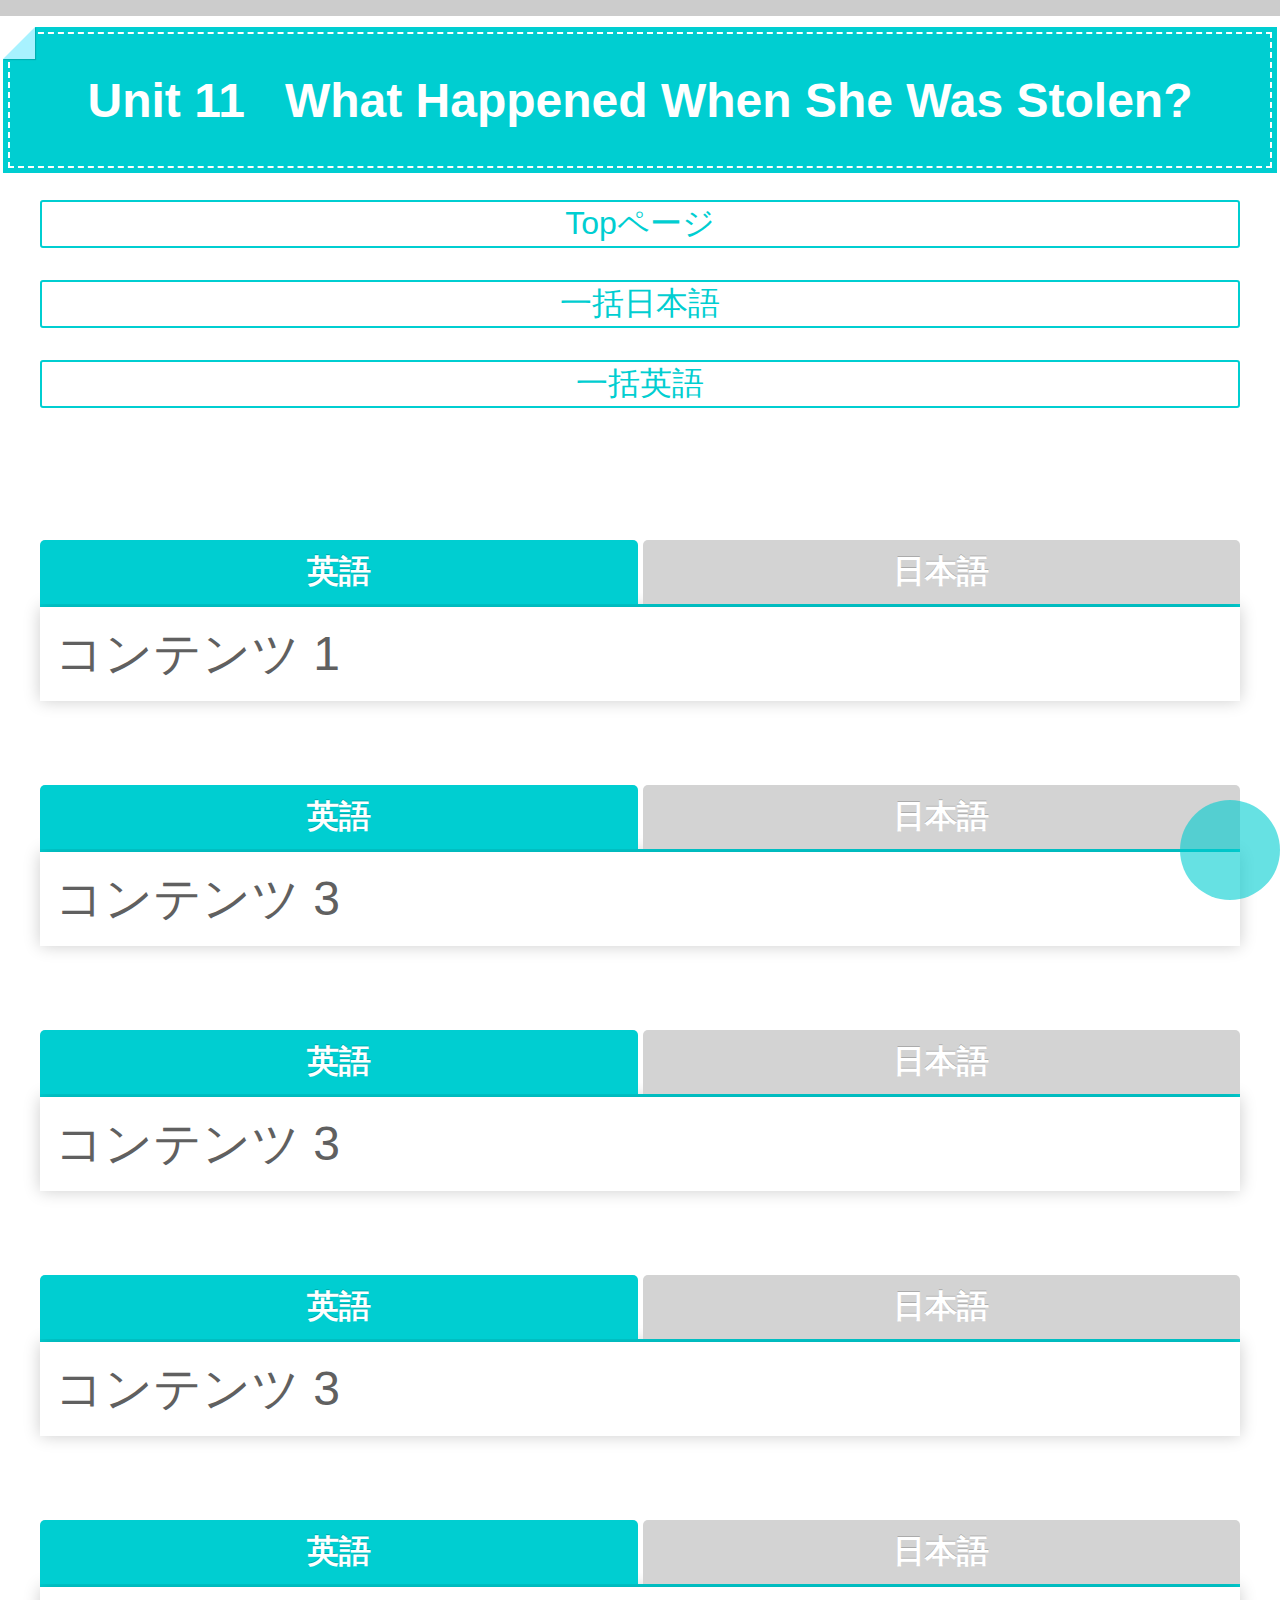
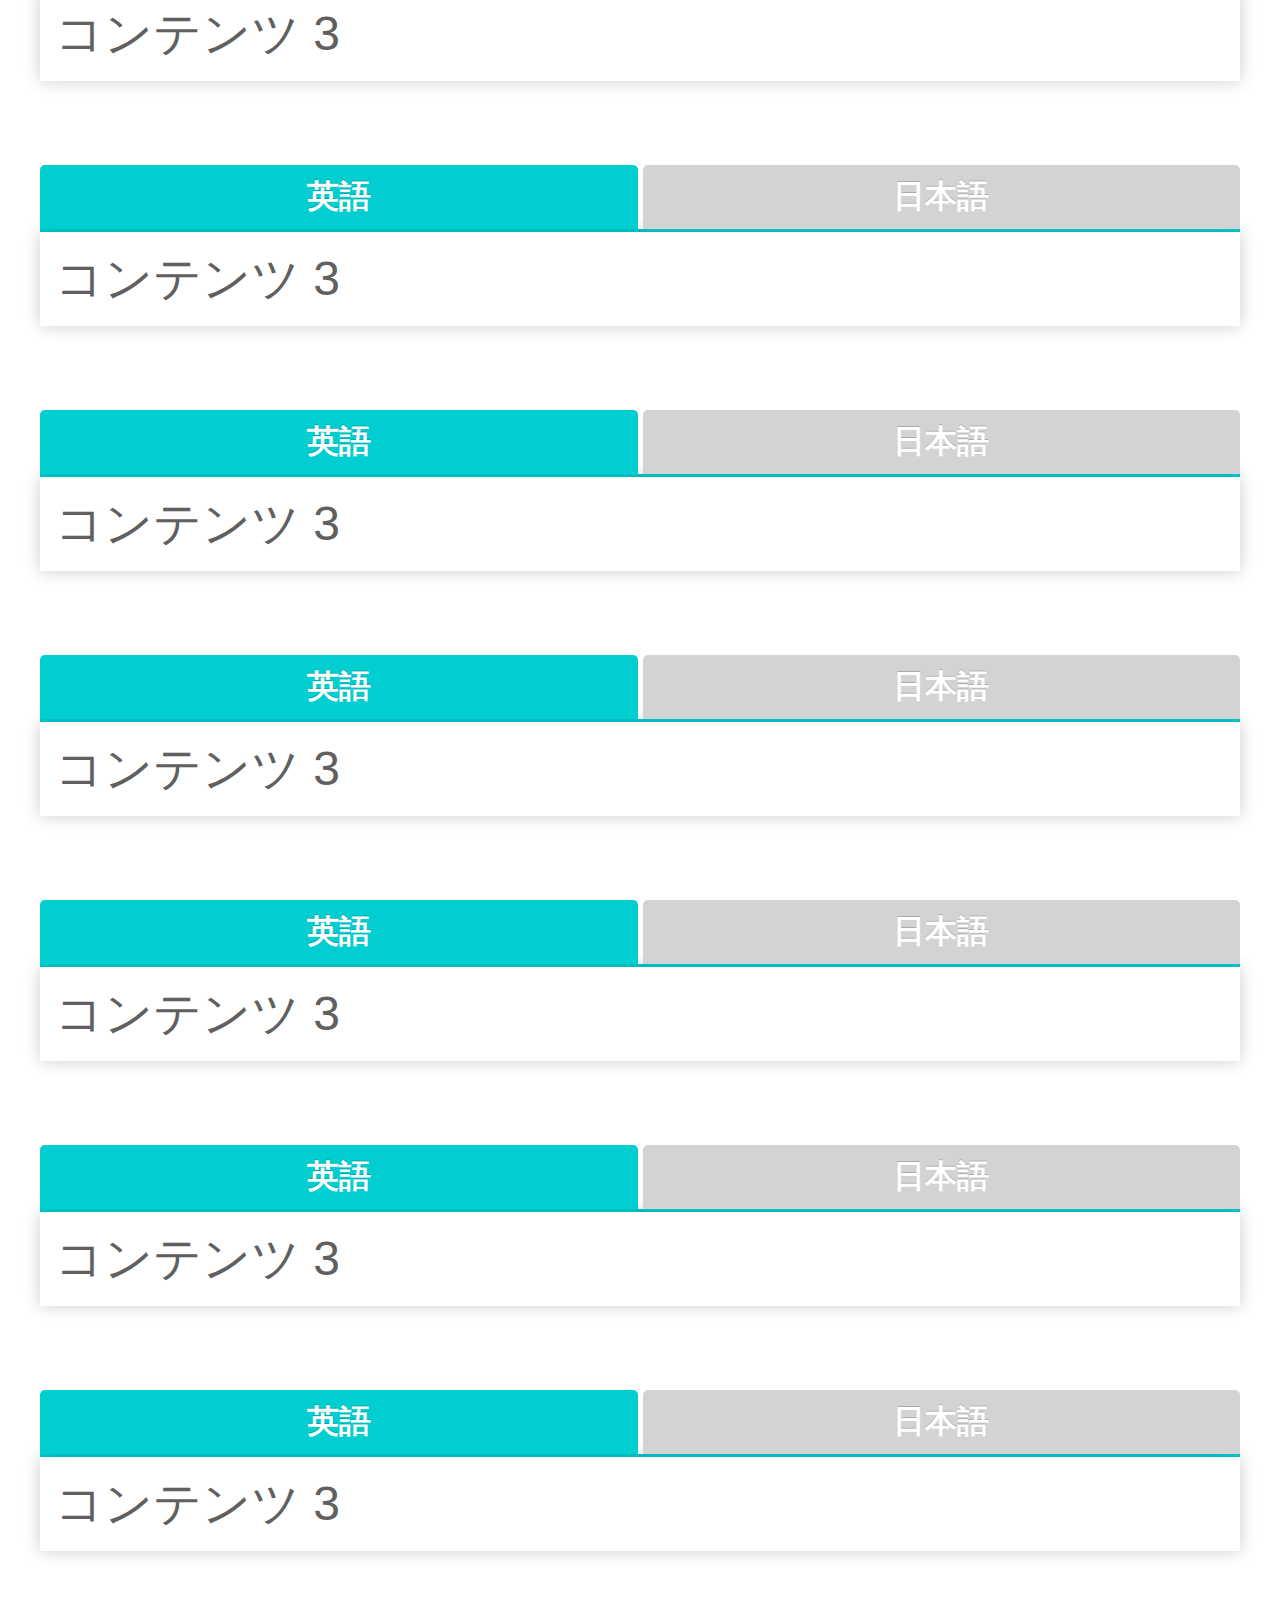
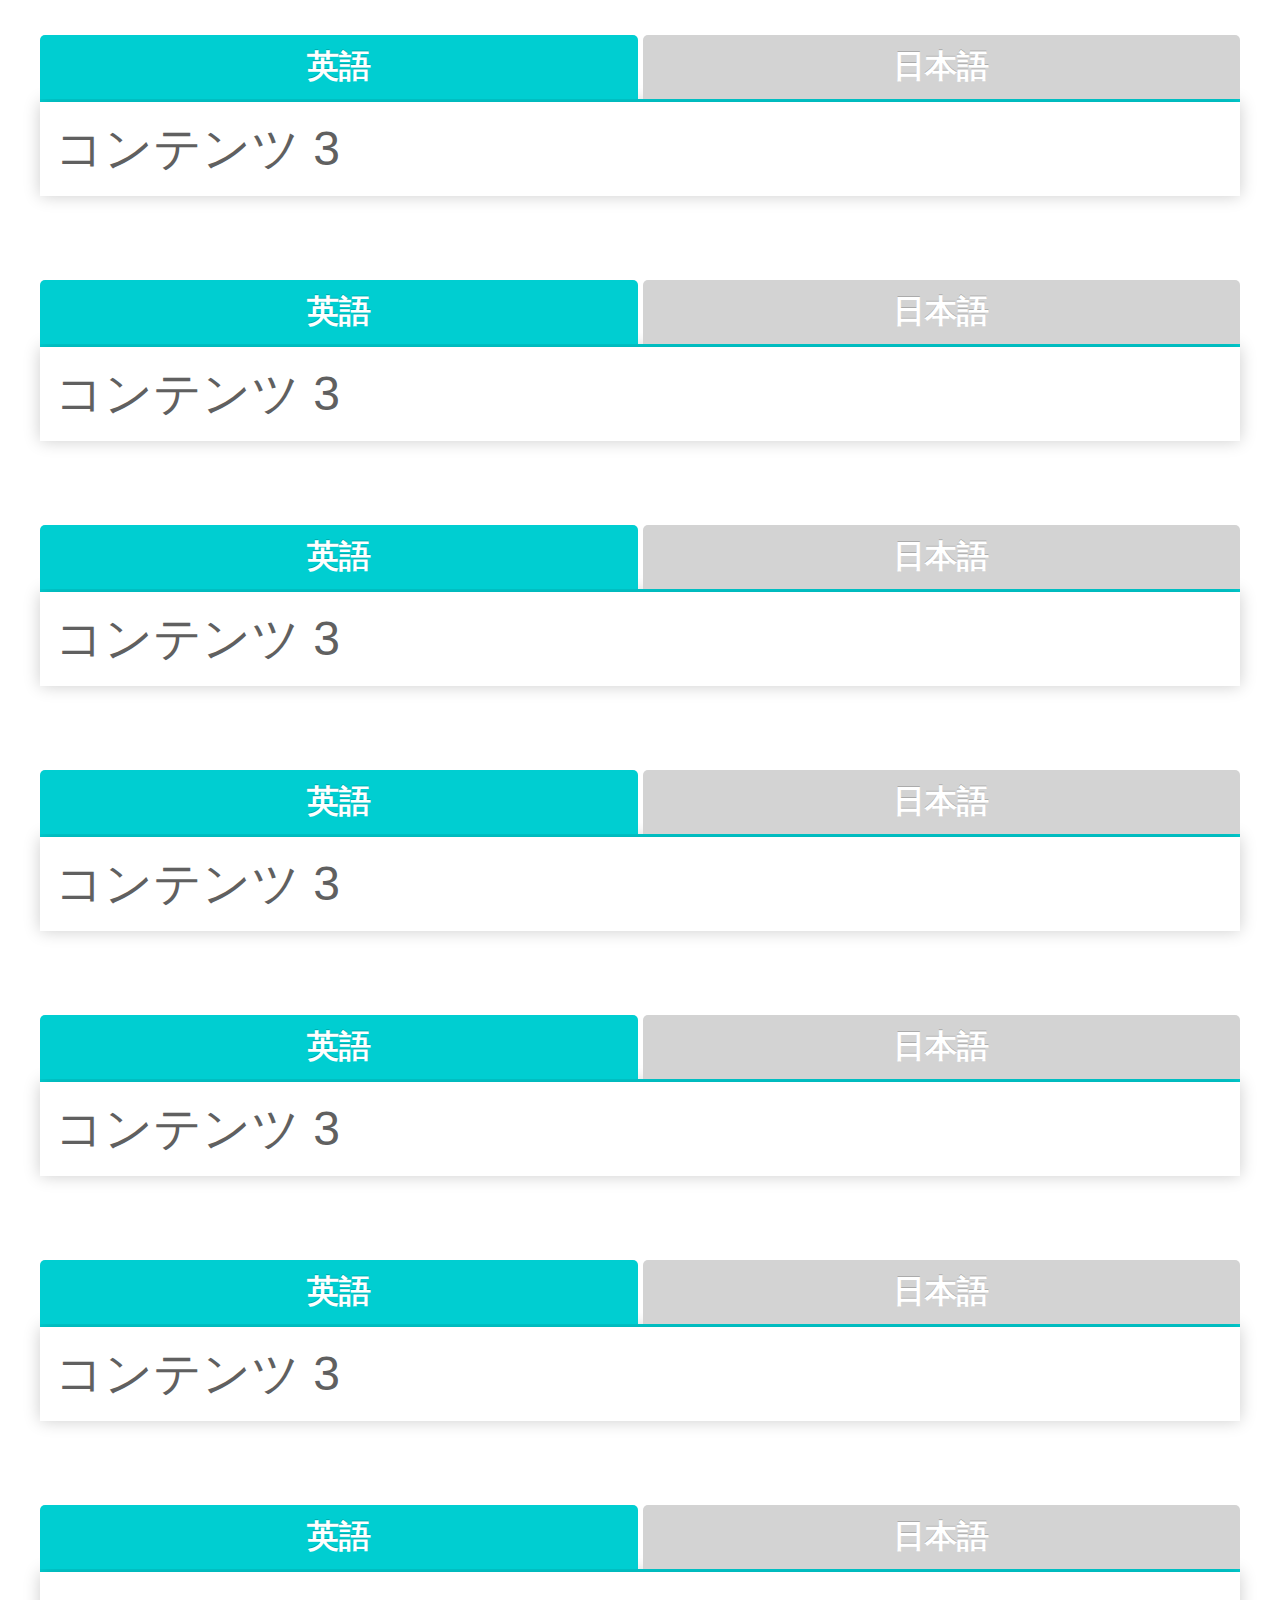
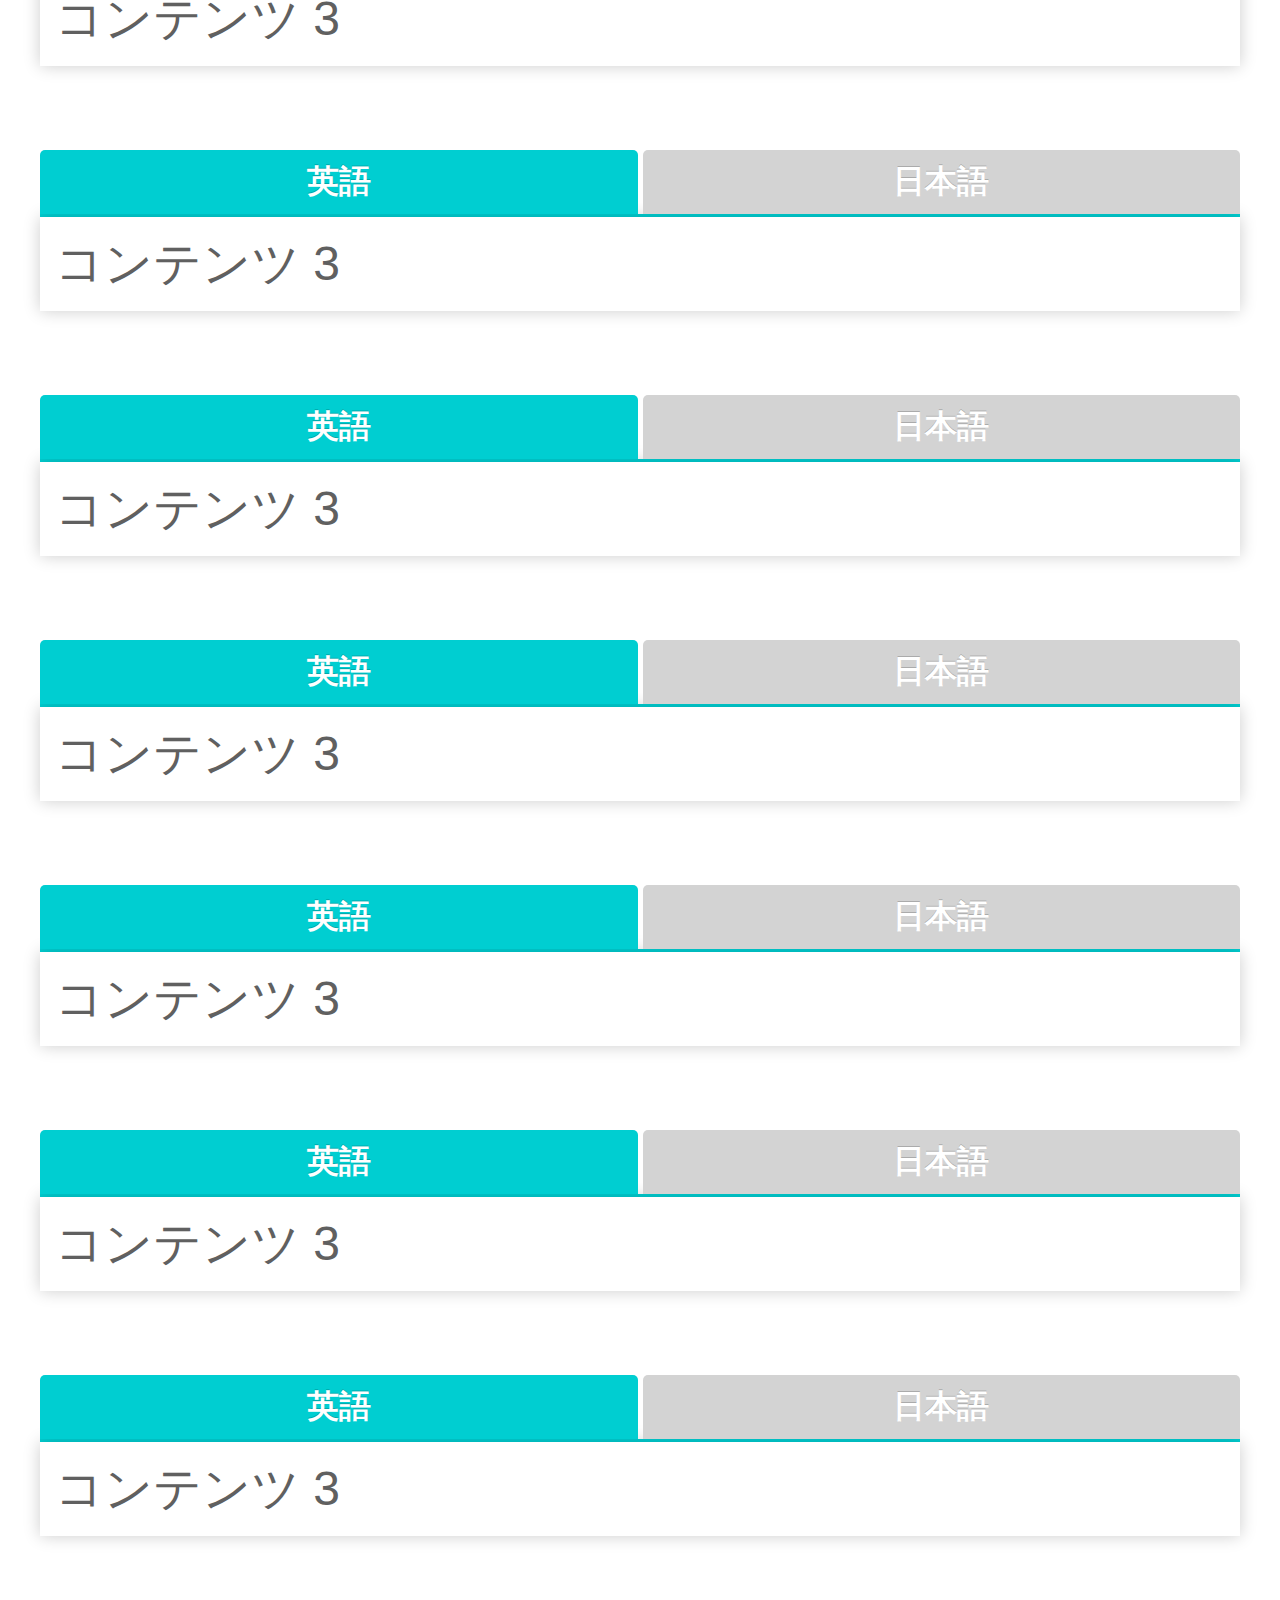
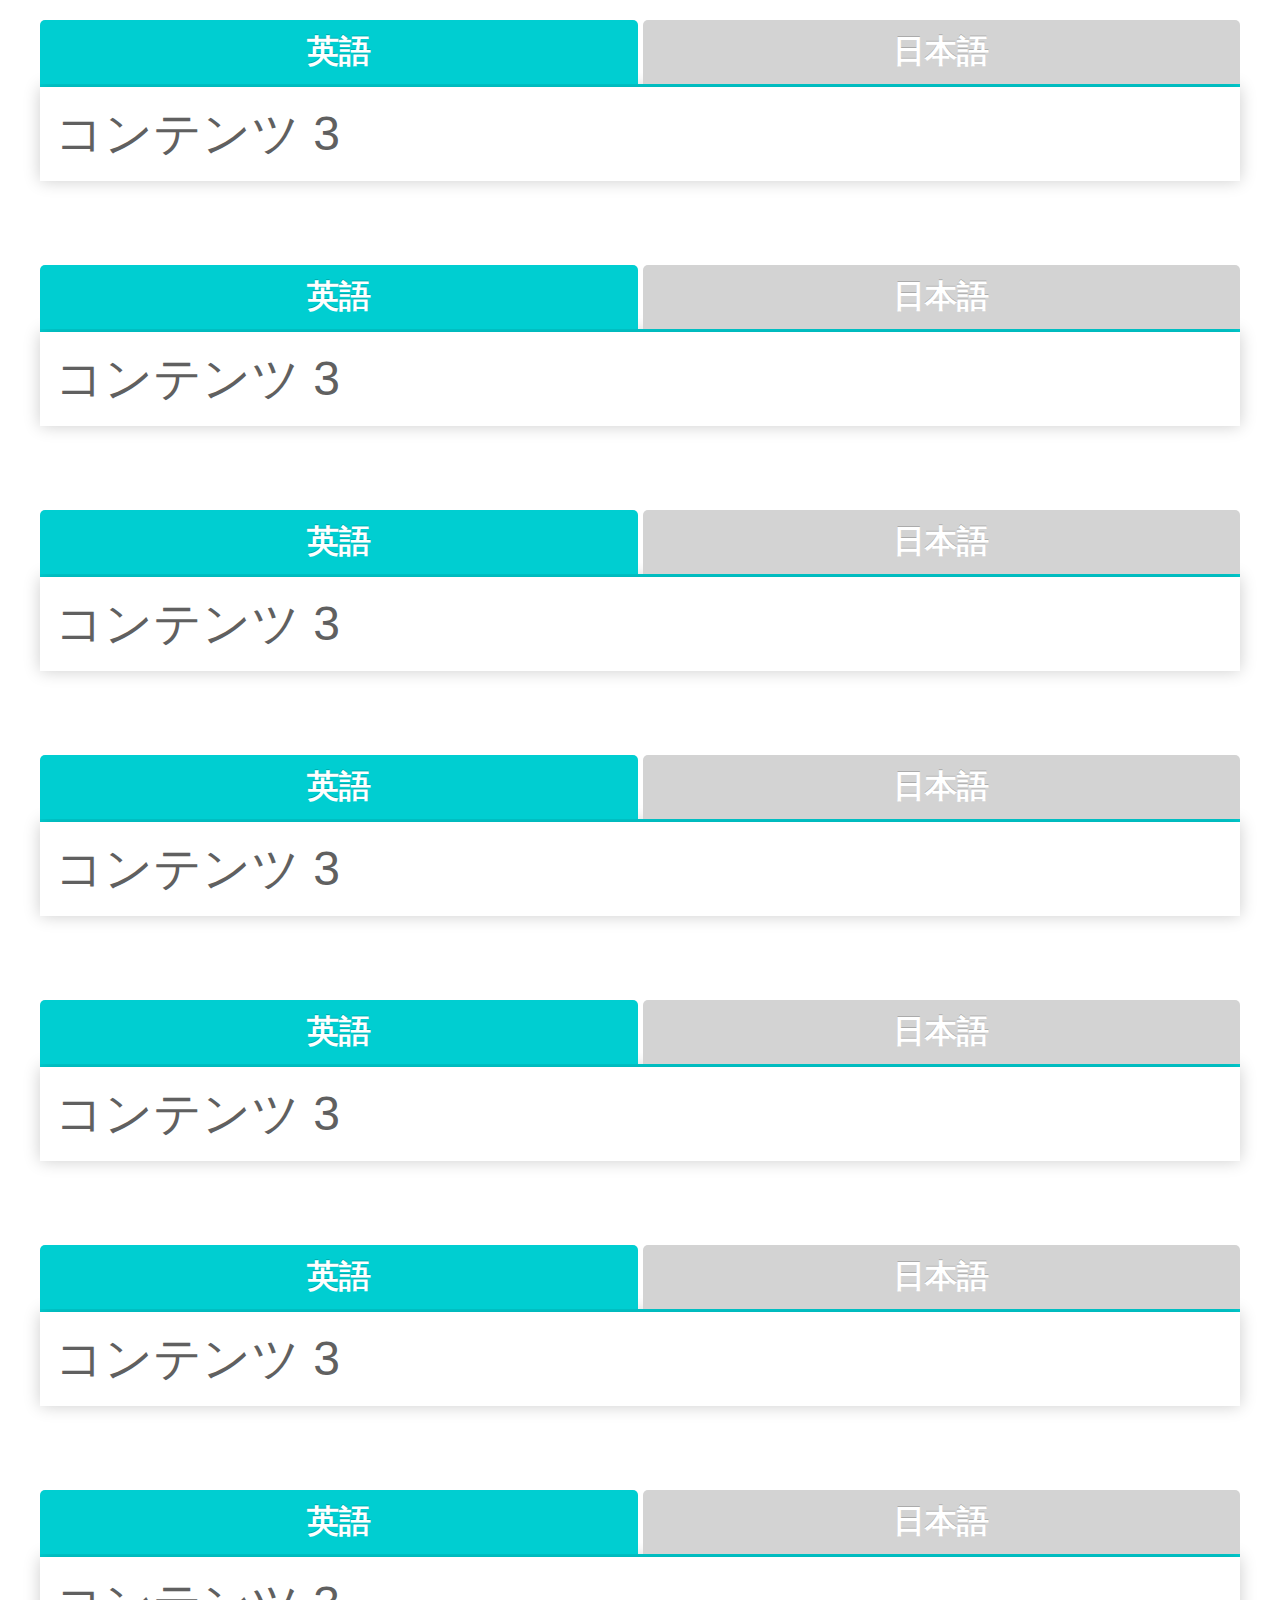
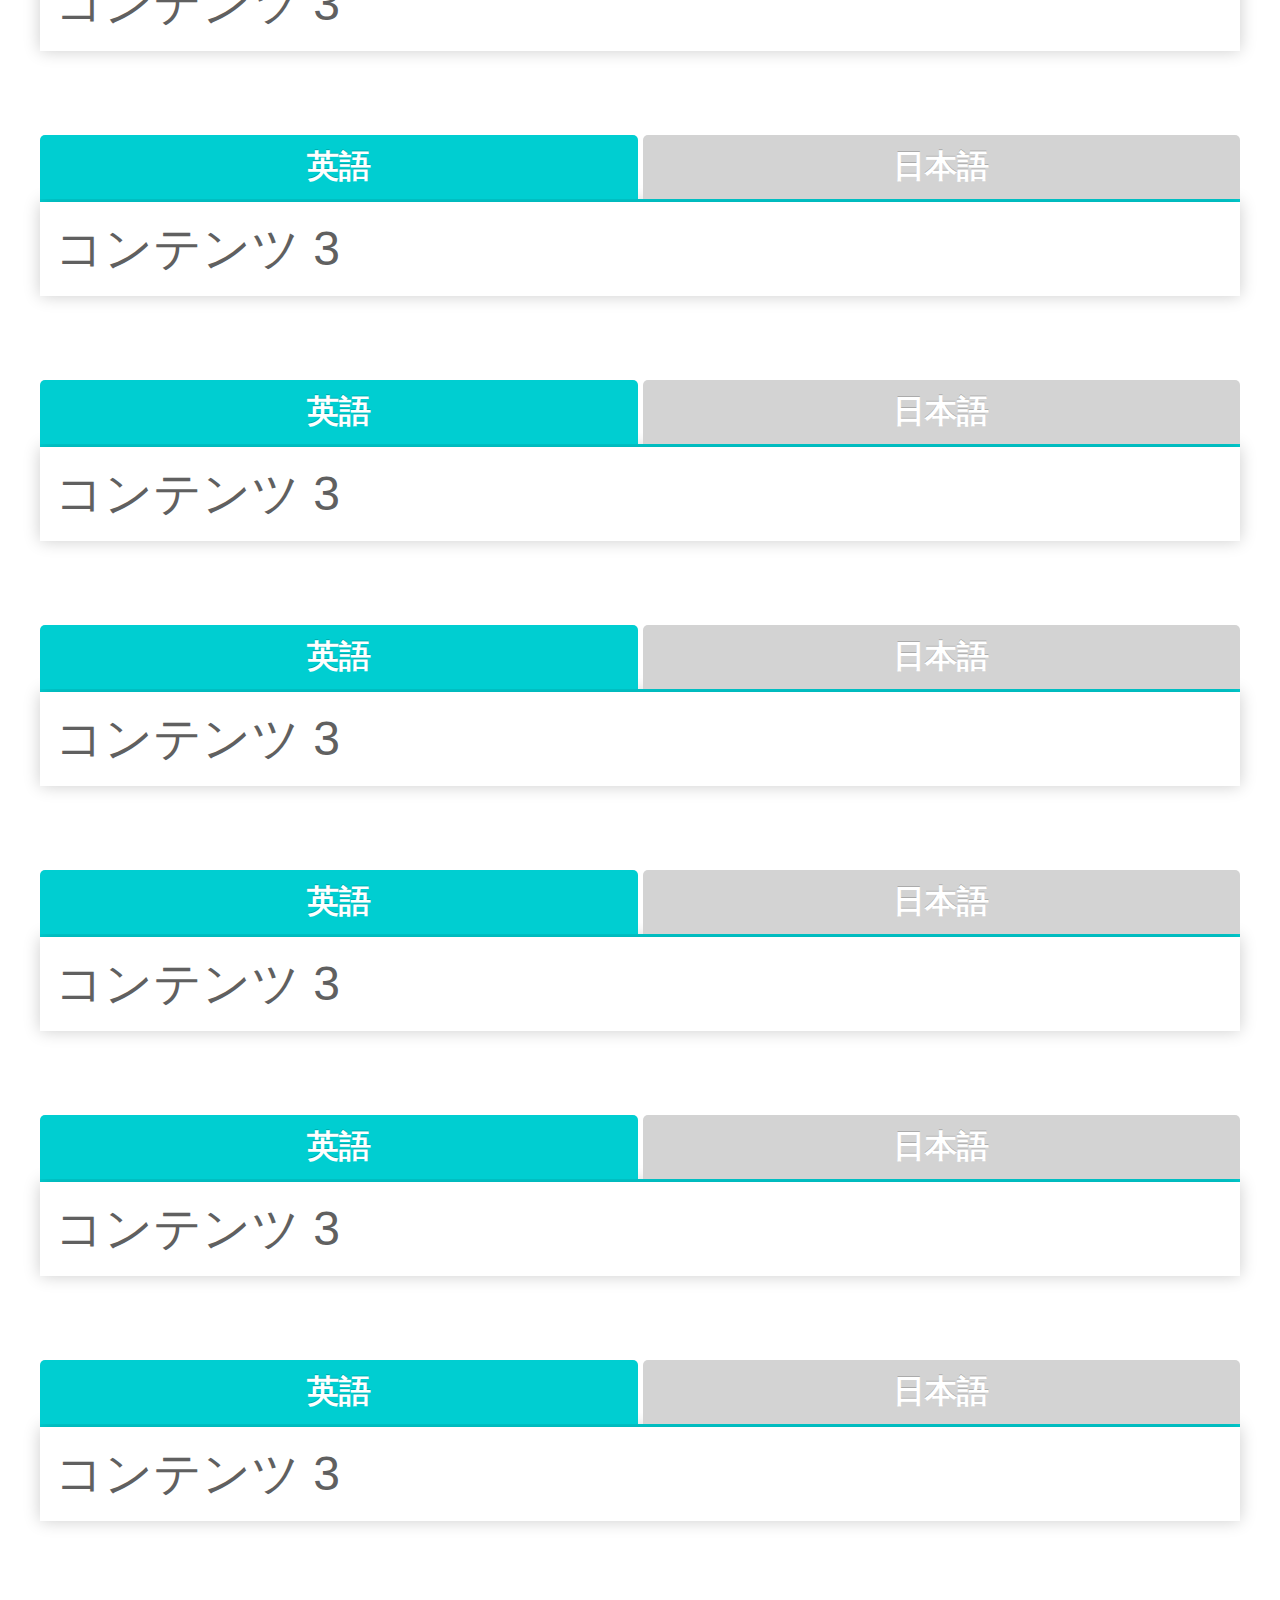
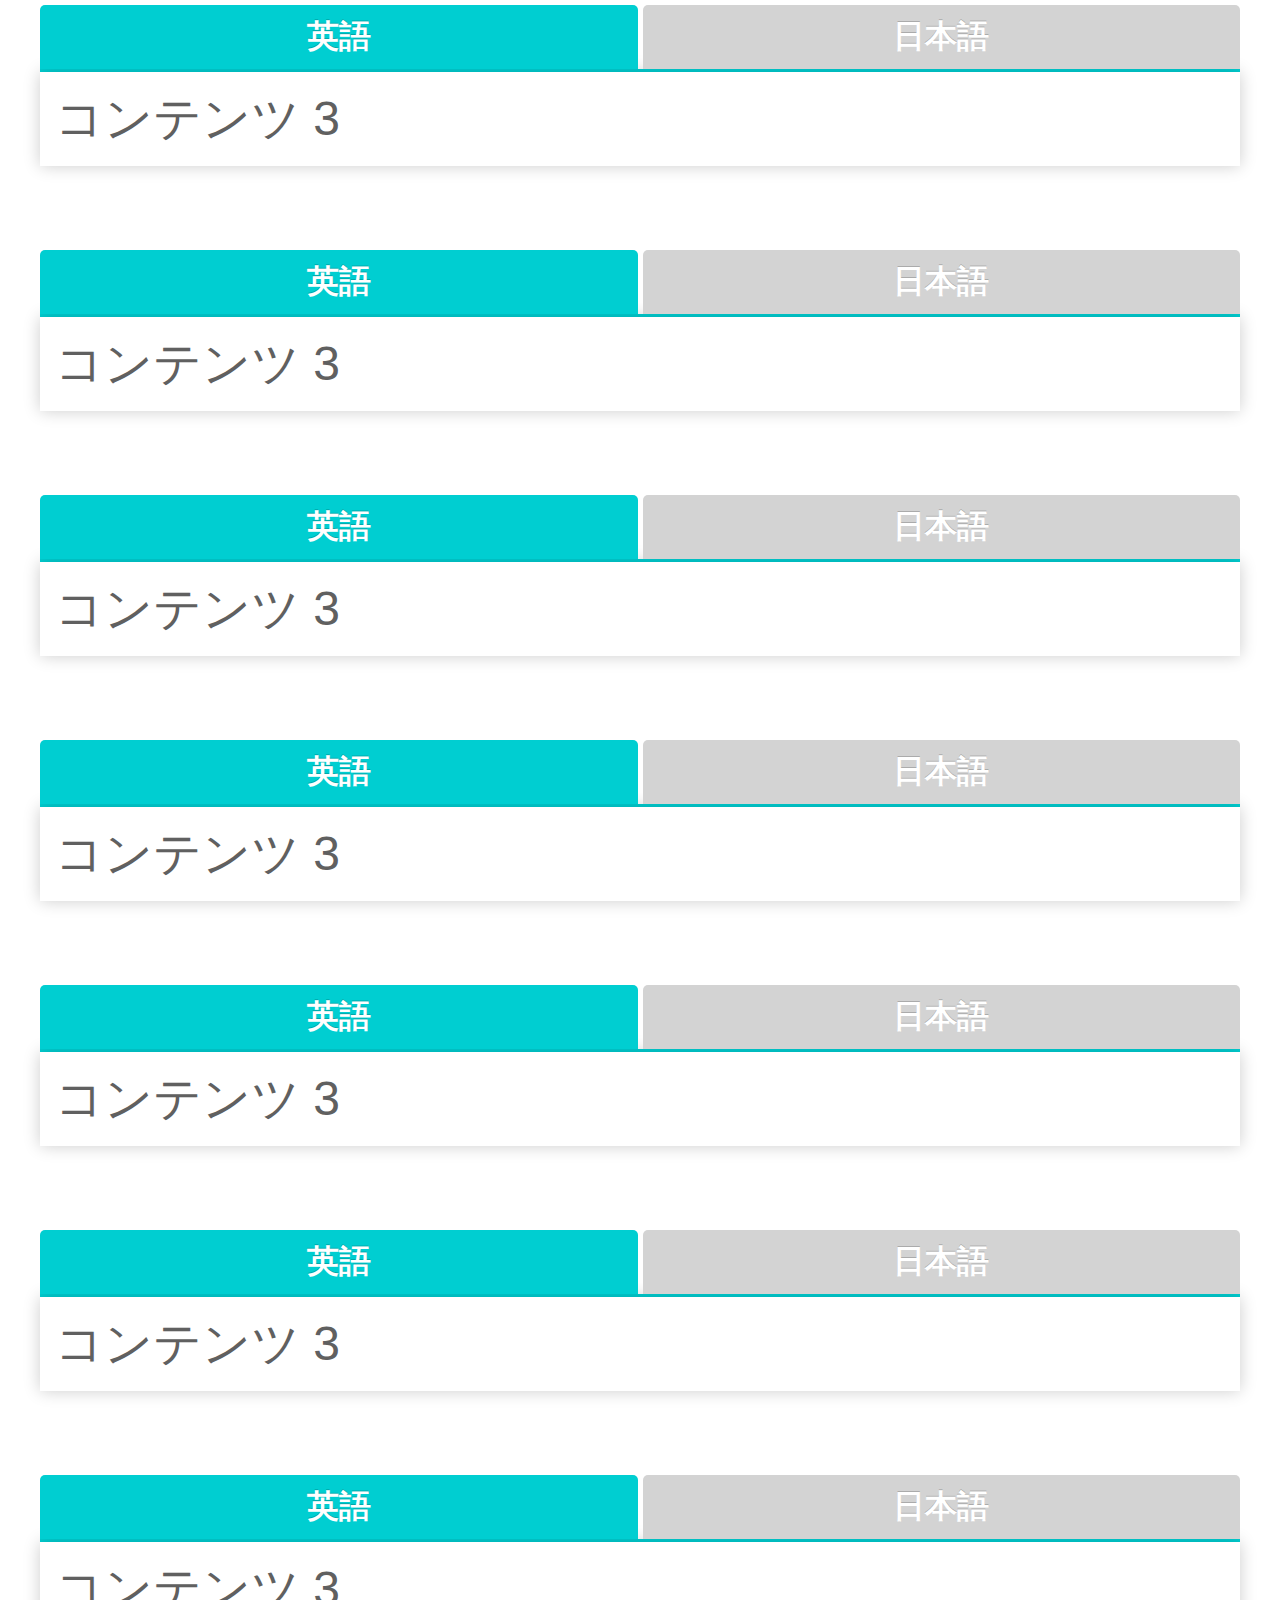
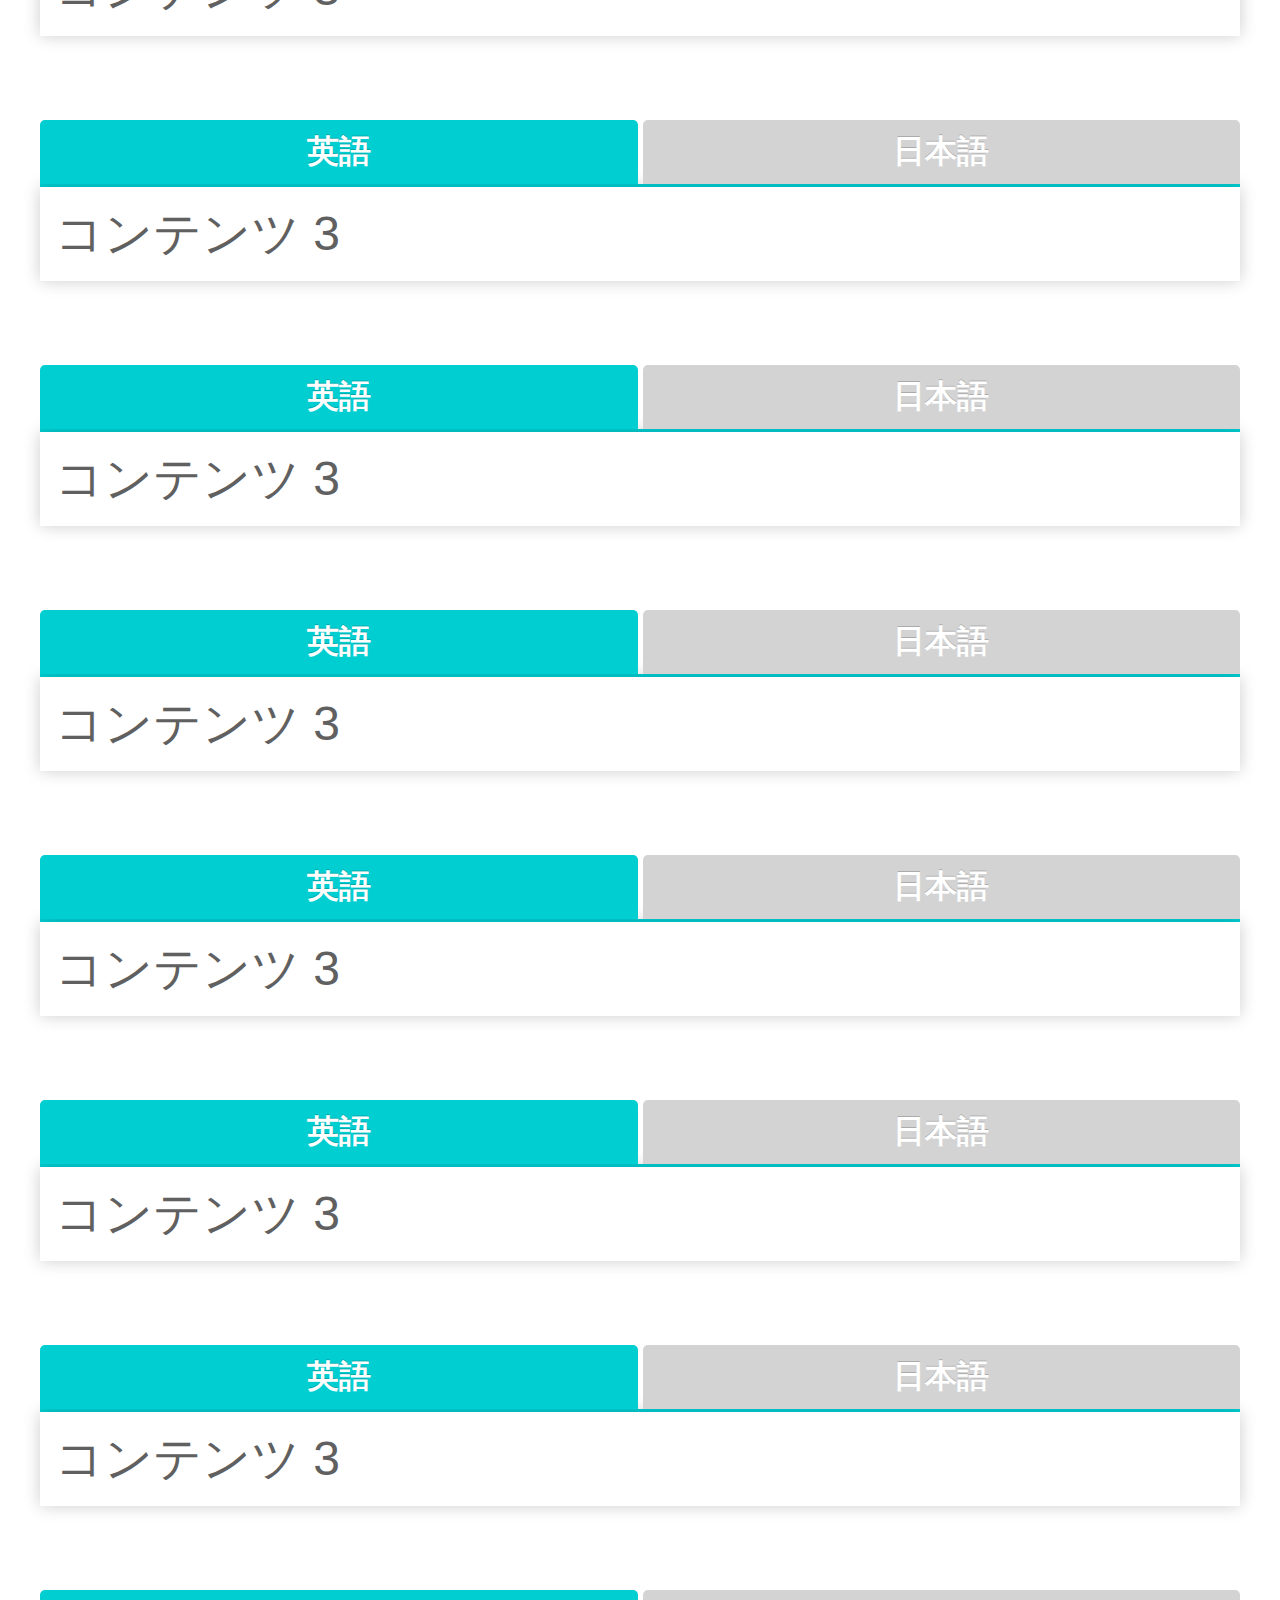
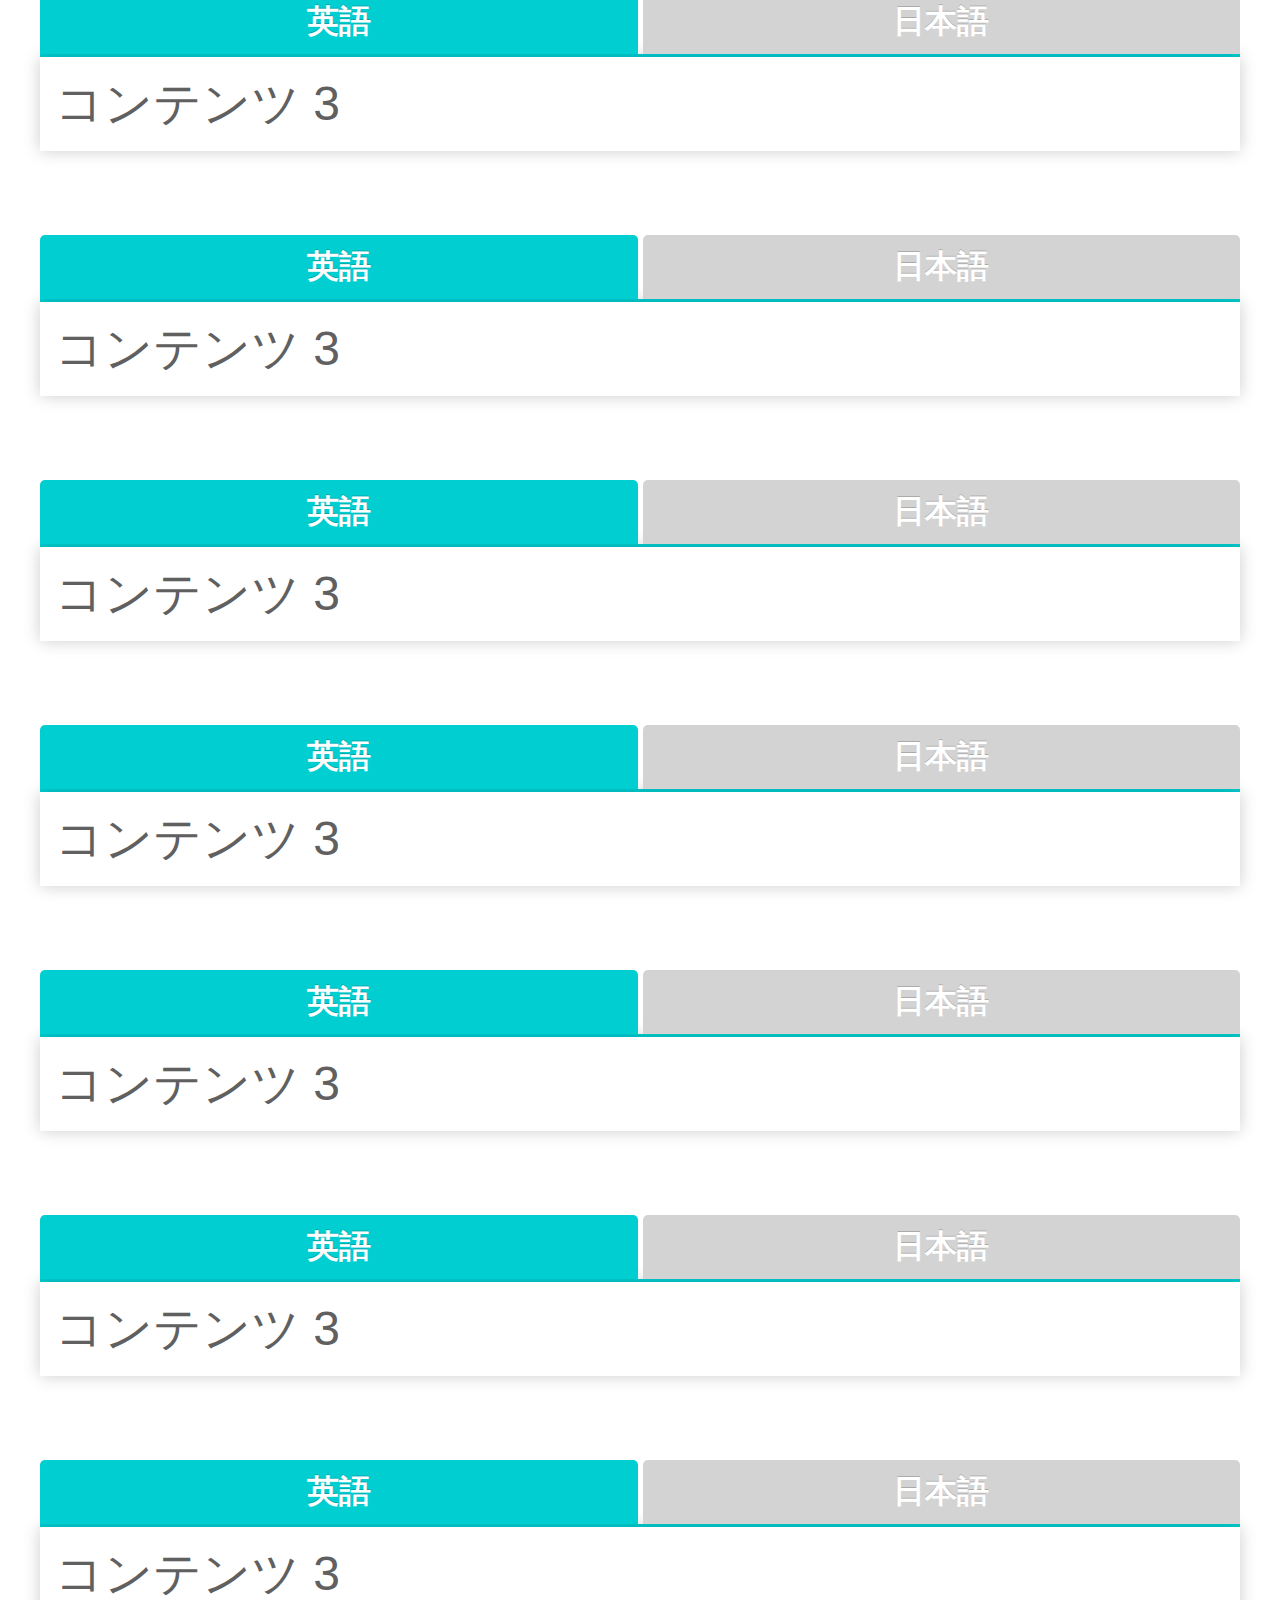
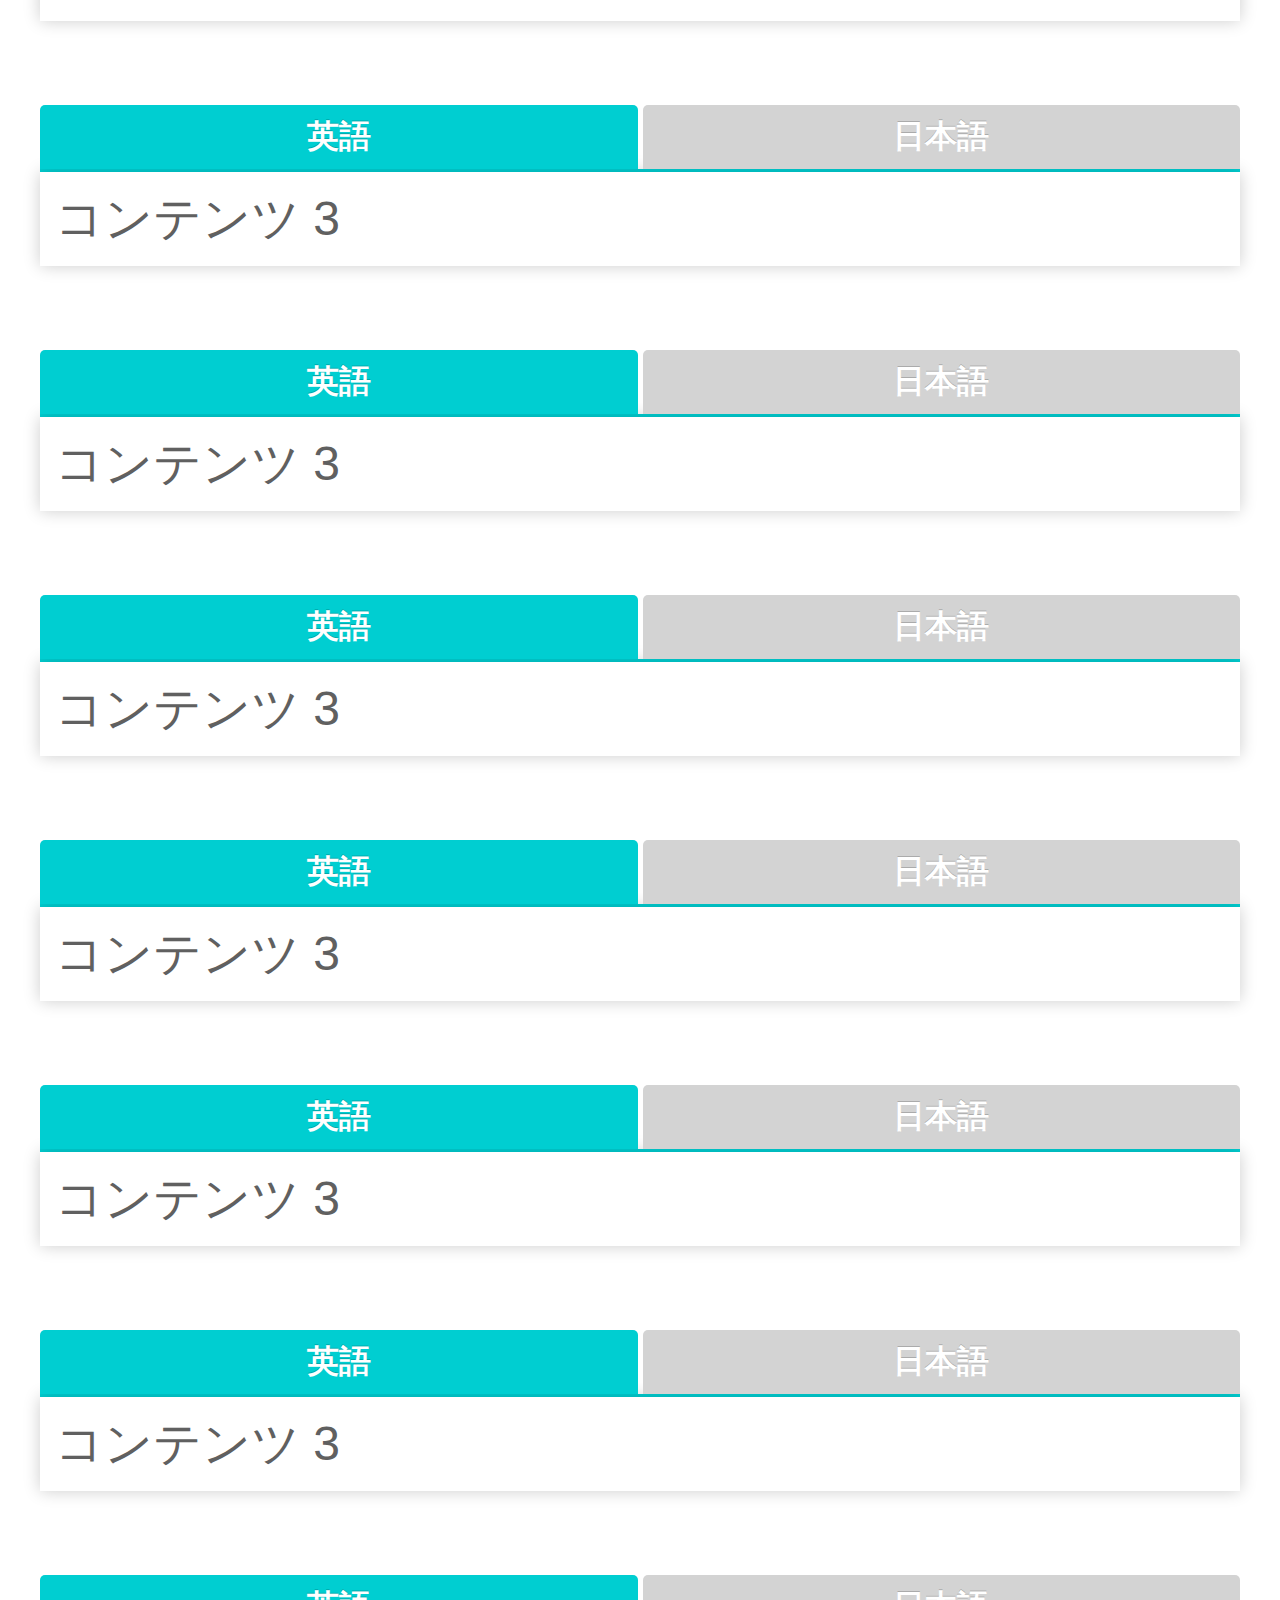
<file: Unit11.html>
<!DOCTYPE html>
<meta charset="utf-8">
<meta name="viewport" content="user-scalable=no, viewport-fit=cover">
<title>Unit11  What Happened When She Was Stolen?</title>
<link rel="stylesheet" href="./css/style.css">
<link rel="icon" href="./favicon.ico">
<link rel="stylesheet" href="https://use.fontawesome.com/releases/v5.6.4/css/all.css">
<script src="https://ajax.googleapis.com/ajax/libs/jquery/3.3.1/jquery.min.js"></script>
<script src="./js/main.js"></script>

<h1>Unit 11&nbsp;&nbsp;&nbsp;What Happened When She Was Stolen?</h1>


<a type=“button” a href="#" class="btn-flat-border" onclick="location.href='index.html'">Topページ
</a>

<a type=“button” a href="#" class="btn-flat-border" onclick="offradio();">一括日本語
</a>

<a type=“button” a href="#" class="btn-flat-border" onclick="window.location.reload(false);">一括英語
</a>

<p>
    <div style="margin-bottom:100px"></div>
</p>
<form name="sample">
<div class="tab-wrap">
    <input id="TAB-01" type="radio" name="TAB" class="tab-switch" checked="checked" /><label class="tab-label" for="TAB-01">英語</label>
    <div class="tab-content">
        コンテンツ 1
    </div>
    <input id="TAB-02" type="radio" name="TAB" class="tab-switch" /><label class="tab-label" for="TAB-02">日本語</label>
    <div class="tab-content">
        コンテンツ 2
    </div>
</div>

<div class="tab-wrap">
    <input id="TAB-03" type="radio" name="TAB1" class="tab-switch" checked="checked" /><label class="tab-label" for="TAB-03">英語</label>
    <div class="tab-content">
        コンテンツ 3
    </div>
    <input id="TAB-04" type="radio" name="TAB1" class="tab-switch" /><label class="tab-label" for="TAB-04">日本語</label>
    <div class="tab-content">
        コンテンツ 4
    </div>
</div>

<div class="tab-wrap">
    <input id="TAB-05" type="radio" name="TAB2" class="tab-switch" checked="checked" /><label class="tab-label" for="TAB-05">英語</label>
    <div class="tab-content">
        コンテンツ 3
    </div>
    <input id="TAB-06" type="radio" name="TAB2" class="tab-switch" /><label class="tab-label" for="TAB-06">日本語</label>
    <div class="tab-content">
        コンテンツ 4
    </div>
</div>

<div class="tab-wrap">
    <input id="TAB-07" type="radio" name="TAB3" class="tab-switch" checked="checked" /><label class="tab-label" for="TAB-07">英語</label>
    <div class="tab-content">
        コンテンツ 3
    </div>
    <input id="TAB-08" type="radio" name="TAB3" class="tab-switch" /><label class="tab-label" for="TAB-08">日本語</label>
    <div class="tab-content">
        コンテンツ 4
    </div>
</div>

<div class="tab-wrap">
    <input id="TAB-09" type="radio" name="TAB4" class="tab-switch" checked="checked" /><label class="tab-label" for="TAB-09">英語</label>
    <div class="tab-content">
        コンテンツ 3
    </div>
    <input id="TAB-10" type="radio" name="TAB4" class="tab-switch" /><label class="tab-label" for="TAB-10">日本語</label>
    <div class="tab-content">
        コンテンツ 4
    </div>
</div>

<div class="tab-wrap">
    <input id="TAB-11" type="radio" name="TAB5" class="tab-switch" checked="checked" /><label class="tab-label" for="TAB-11">英語</label>
    <div class="tab-content">
        コンテンツ 3
    </div>
    <input id="TAB-12" type="radio" name="TAB5" class="tab-switch" /><label class="tab-label" for="TAB-12">日本語</label>
    <div class="tab-content">
        コンテンツ 4
    </div>
</div>

<div class="tab-wrap">
    <input id="TAB-13" type="radio" name="TAB6" class="tab-switch" checked="checked" /><label class="tab-label" for="TAB-13">英語</label>
    <div class="tab-content">
        コンテンツ 3
    </div>
    <input id="TAB-14" type="radio" name="TAB6" class="tab-switch" /><label class="tab-label" for="TAB-14">日本語</label>
    <div class="tab-content">
        コンテンツ 4
    </div>
</div>

<div class="tab-wrap">
    <input id="TAB-15" type="radio" name="TAB7" class="tab-switch" checked="checked" /><label class="tab-label" for="TAB-15">英語</label>
    <div class="tab-content">
        コンテンツ 3
    </div>
    <input id="TAB-16" type="radio" name="TAB7" class="tab-switch" /><label class="tab-label" for="TAB-16">日本語</label>
    <div class="tab-content">
        コンテンツ 4
    </div>
</div>

<div class="tab-wrap">
    <input id="TAB-17" type="radio" name="TAB8" class="tab-switch" checked="checked" /><label class="tab-label" for="TAB-17">英語</label>
    <div class="tab-content">
        コンテンツ 3
    </div>
    <input id="TAB-18" type="radio" name="TAB8" class="tab-switch" /><label class="tab-label" for="TAB-18">日本語</label>
    <div class="tab-content">
        コンテンツ 4
    </div>
</div>

<div class="tab-wrap">
    <input id="TAB-19" type="radio" name="TAB9" class="tab-switch" checked="checked" /><label class="tab-label" for="TAB-19">英語</label>
    <div class="tab-content">
        コンテンツ 3
    </div>
    <input id="TAB-20" type="radio" name="TAB9" class="tab-switch" /><label class="tab-label" for="TAB-20">日本語</label>
    <div class="tab-content">
        コンテンツ 4
    </div>
</div>

<div class="tab-wrap">
    <input id="TAB-21" type="radio" name="TAB10" class="tab-switch" checked="checked" /><label class="tab-label" for="TAB-21">英語</label>
    <div class="tab-content">
        コンテンツ 3
    </div>
    <input id="TAB-22" type="radio" name="TAB10" class="tab-switch" /><label class="tab-label" for="TAB-22">日本語</label>
    <div class="tab-content">
        コンテンツ 4
    </div>
</div>

<div class="tab-wrap">
    <input id="TAB-23" type="radio" name="TAB11" class="tab-switch" checked="checked" /><label class="tab-label" for="TAB-23">英語</label>
    <div class="tab-content">
        コンテンツ 3
    </div>
    <input id="TAB-24" type="radio" name="TAB11" class="tab-switch" /><label class="tab-label" for="TAB-24">日本語</label>
    <div class="tab-content">
        コンテンツ 4
    </div>
</div>

<div class="tab-wrap">
    <input id="TAB-25" type="radio" name="TAB12" class="tab-switch" checked="checked" /><label class="tab-label" for="TAB-25">英語</label>
    <div class="tab-content">
        コンテンツ 3
    </div>
    <input id="TAB-26" type="radio" name="TAB12" class="tab-switch" /><label class="tab-label" for="TAB-26">日本語</label>
    <div class="tab-content">
        コンテンツ 4
    </div>
</div>

<div class="tab-wrap">
    <input id="TAB-27" type="radio" name="TAB13" class="tab-switch" checked="checked" /><label class="tab-label" for="TAB-27">英語</label>
    <div class="tab-content">
        コンテンツ 3
    </div>
    <input id="TAB-28" type="radio" name="TAB13" class="tab-switch" /><label class="tab-label" for="TAB-28">日本語</label>
    <div class="tab-content">
        コンテンツ 4
    </div>
</div>

<div class="tab-wrap">
    <input id="TAB-29" type="radio" name="TAB14" class="tab-switch" checked="checked" /><label class="tab-label" for="TAB-29">英語</label>
    <div class="tab-content">
        コンテンツ 3
    </div>
    <input id="TAB-30" type="radio" name="TAB14" class="tab-switch" /><label class="tab-label" for="TAB-30">日本語</label>
    <div class="tab-content">
        コンテンツ 4
    </div>
</div>

<div class="tab-wrap">
    <input id="TAB-31" type="radio" name="TAB15" class="tab-switch" checked="checked" /><label class="tab-label" for="TAB-31">英語</label>
    <div class="tab-content">
        コンテンツ 3
    </div>
    <input id="TAB-32" type="radio" name="TAB15" class="tab-switch" /><label class="tab-label" for="TAB-32">日本語</label>
    <div class="tab-content">
        コンテンツ 4
    </div>
</div>

<div class="tab-wrap">
    <input id="TAB-33" type="radio" name="TAB16" class="tab-switch" checked="checked" /><label class="tab-label" for="TAB-33">英語</label>
    <div class="tab-content">
        コンテンツ 3
    </div>
    <input id="TAB-34" type="radio" name="TAB16" class="tab-switch" /><label class="tab-label" for="TAB-34">日本語</label>
    <div class="tab-content">
        コンテンツ 4
    </div>
</div>

<div class="tab-wrap">
    <input id="TAB-35" type="radio" name="TAB17" class="tab-switch" checked="checked" /><label class="tab-label" for="TAB-35">英語</label>
    <div class="tab-content">
        コンテンツ 3
    </div>
    <input id="TAB-36" type="radio" name="TAB17" class="tab-switch" /><label class="tab-label" for="TAB-36">日本語</label>
    <div class="tab-content">
        コンテンツ 4
    </div>
</div>

<div class="tab-wrap">
    <input id="TAB-37" type="radio" name="TAB18" class="tab-switch" checked="checked" /><label class="tab-label" for="TAB-37">英語</label>
    <div class="tab-content">
        コンテンツ 3
    </div>
    <input id="TAB-38" type="radio" name="TAB18" class="tab-switch" /><label class="tab-label" for="TAB-38">日本語</label>
    <div class="tab-content">
        コンテンツ 4
    </div>
</div>

<div class="tab-wrap">
    <input id="TAB-39" type="radio" name="TAB19" class="tab-switch" checked="checked" /><label class="tab-label" for="TAB-39">英語</label>
    <div class="tab-content">
        コンテンツ 3
    </div>
    <input id="TAB-40" type="radio" name="TAB19" class="tab-switch" /><label class="tab-label" for="TAB-40">日本語</label>
    <div class="tab-content">
        コンテンツ 4
    </div>
</div>

<div class="tab-wrap">
    <input id="TAB-41" type="radio" name="TAB20" class="tab-switch" checked="checked" /><label class="tab-label" for="TAB-41">英語</label>
    <div class="tab-content">
        コンテンツ 3
    </div>
    <input id="TAB-42" type="radio" name="TAB20" class="tab-switch" /><label class="tab-label" for="TAB-42">日本語</label>
    <div class="tab-content">
        コンテンツ 4
    </div>
</div>

<div class="tab-wrap">
    <input id="TAB-43" type="radio" name="TAB21" class="tab-switch" checked="checked" /><label class="tab-label" for="TAB-43">英語</label>
    <div class="tab-content">
        コンテンツ 3
    </div>
    <input id="TAB-44" type="radio" name="TAB21" class="tab-switch" /><label class="tab-label" for="TAB-44">日本語</label>
    <div class="tab-content">
        コンテンツ 4
    </div>
</div>

<div class="tab-wrap">
    <input id="TAB-45" type="radio" name="TAB22" class="tab-switch" checked="checked" /><label class="tab-label" for="TAB-45">英語</label>
    <div class="tab-content">
        コンテンツ 3
    </div>
    <input id="TAB-46" type="radio" name="TAB22" class="tab-switch" /><label class="tab-label" for="TAB-46">日本語</label>
    <div class="tab-content">
        コンテンツ 4
    </div>
</div>

<div class="tab-wrap">
    <input id="TAB-47" type="radio" name="TAB23" class="tab-switch" checked="checked" /><label class="tab-label" for="TAB-47">英語</label>
    <div class="tab-content">
        コンテンツ 3
    </div>
    <input id="TAB-48" type="radio" name="TAB23" class="tab-switch" /><label class="tab-label" for="TAB-48">日本語</label>
    <div class="tab-content">
        コンテンツ 4
    </div>
</div>

<div class="tab-wrap">
    <input id="TAB-49" type="radio" name="TAB24" class="tab-switch" checked="checked" /><label class="tab-label" for="TAB-49">英語</label>
    <div class="tab-content">
        コンテンツ 3
    </div>
    <input id="TAB-50" type="radio" name="TAB24" class="tab-switch" /><label class="tab-label" for="TAB-50">日本語</label>
    <div class="tab-content">
        コンテンツ 4
    </div>
</div>

<div class="tab-wrap">
    <input id="TAB-51" type="radio" name="TAB25" class="tab-switch" checked="checked" /><label class="tab-label" for="TAB-51">英語</label>
    <div class="tab-content">
        コンテンツ 3
    </div>
    <input id="TAB-52" type="radio" name="TAB25" class="tab-switch" /><label class="tab-label" for="TAB-52">日本語</label>
    <div class="tab-content">
        コンテンツ 4
    </div>
</div>

<div class="tab-wrap">
    <input id="TAB-53" type="radio" name="TAB26" class="tab-switch" checked="checked" /><label class="tab-label" for="TAB-53">英語</label>
    <div class="tab-content">
        コンテンツ 3
    </div>
    <input id="TAB-54" type="radio" name="TAB26" class="tab-switch" /><label class="tab-label" for="TAB-54">日本語</label>
    <div class="tab-content">
        コンテンツ 4
    </div>
</div>

<div class="tab-wrap">
    <input id="TAB-55" type="radio" name="TAB27" class="tab-switch" checked="checked" /><label class="tab-label" for="TAB-55">英語</label>
    <div class="tab-content">
        コンテンツ 3
    </div>
    <input id="TAB-56" type="radio" name="TAB27" class="tab-switch" /><label class="tab-label" for="TAB-56">日本語</label>
    <div class="tab-content">
        コンテンツ 4
    </div>
</div>

<div class="tab-wrap">
    <input id="TAB-57" type="radio" name="TAB28" class="tab-switch" checked="checked" /><label class="tab-label" for="TAB-57">英語</label>
    <div class="tab-content">
        コンテンツ 3
    </div>
    <input id="TAB-58" type="radio" name="TAB28" class="tab-switch" /><label class="tab-label" for="TAB-58">日本語</label>
    <div class="tab-content">
        コンテンツ 4
    </div>
</div>

<div class="tab-wrap">
    <input id="TAB-59" type="radio" name="TAB29" class="tab-switch" checked="checked" /><label class="tab-label" for="TAB-59">英語</label>
    <div class="tab-content">
        コンテンツ 3
    </div>
    <input id="TAB-60" type="radio" name="TAB29" class="tab-switch" /><label class="tab-label" for="TAB-60">日本語</label>
    <div class="tab-content">
        コンテンツ 4
    </div>
</div>

<div class="tab-wrap">
    <input id="TAB-61" type="radio" name="TAB30" class="tab-switch" checked="checked" /><label class="tab-label" for="TAB-61">英語</label>
    <div class="tab-content">
        コンテンツ 3
    </div>
    <input id="TAB-62" type="radio" name="TAB30" class="tab-switch" /><label class="tab-label" for="TAB-62">日本語</label>
    <div class="tab-content">
        コンテンツ 4
    </div>
</div>

<div class="tab-wrap">
    <input id="TAB-63" type="radio" name="TAB31" class="tab-switch" checked="checked" /><label class="tab-label" for="TAB-63">英語</label>
    <div class="tab-content">
        コンテンツ 3
    </div>
    <input id="TAB-64" type="radio" name="TAB31" class="tab-switch" /><label class="tab-label" for="TAB-64">日本語</label>
    <div class="tab-content">
        コンテンツ 4
    </div>
</div>

<div class="tab-wrap">
    <input id="TAB-65" type="radio" name="TAB32" class="tab-switch" checked="checked" /><label class="tab-label" for="TAB-65">英語</label>
    <div class="tab-content">
        コンテンツ 3
    </div>
    <input id="TAB-66" type="radio" name="TAB32" class="tab-switch" /><label class="tab-label" for="TAB-66">日本語</label>
    <div class="tab-content">
        コンテンツ 4
    </div>
</div>

<div class="tab-wrap">
    <input id="TAB-67" type="radio" name="TAB33" class="tab-switch" checked="checked" /><label class="tab-label" for="TAB-67">英語</label>
    <div class="tab-content">
        コンテンツ 3
    </div>
    <input id="TAB-68" type="radio" name="TAB33" class="tab-switch" /><label class="tab-label" for="TAB-68">日本語</label>
    <div class="tab-content">
        コンテンツ 4
    </div>
</div>

<div class="tab-wrap">
    <input id="TAB-69" type="radio" name="TAB34" class="tab-switch" checked="checked" /><label class="tab-label" for="TAB-69">英語</label>
    <div class="tab-content">
        コンテンツ 3
    </div>
    <input id="TAB-70" type="radio" name="TAB34" class="tab-switch" /><label class="tab-label" for="TAB-70">日本語</label>
    <div class="tab-content">
        コンテンツ 4
    </div>
</div>

<div class="tab-wrap">
    <input id="TAB-71" type="radio" name="TAB35" class="tab-switch" checked="checked" /><label class="tab-label" for="TAB-71">英語</label>
    <div class="tab-content">
        コンテンツ 3
    </div>
    <input id="TAB-72" type="radio" name="TAB35" class="tab-switch" /><label class="tab-label" for="TAB-72">日本語</label>
    <div class="tab-content">
        コンテンツ 4
    </div>
</div>

<div class="tab-wrap">
    <input id="TAB-73" type="radio" name="TAB36" class="tab-switch" checked="checked" /><label class="tab-label" for="TAB-73">英語</label>
    <div class="tab-content">
        コンテンツ 3
    </div>
    <input id="TAB-74" type="radio" name="TAB36" class="tab-switch" /><label class="tab-label" for="TAB-74">日本語</label>
    <div class="tab-content">
        コンテンツ 4
    </div>
</div>

<div class="tab-wrap">
    <input id="TAB-75" type="radio" name="TAB37" class="tab-switch" checked="checked" /><label class="tab-label" for="TAB-75">英語</label>
    <div class="tab-content">
        コンテンツ 3
    </div>
    <input id="TAB-76" type="radio" name="TAB37" class="tab-switch" /><label class="tab-label" for="TAB-76">日本語</label>
    <div class="tab-content">
        コンテンツ 4
    </div>
</div>

<div class="tab-wrap">
    <input id="TAB-77" type="radio" name="TAB38" class="tab-switch" checked="checked" /><label class="tab-label" for="TAB-77">英語</label>
    <div class="tab-content">
        コンテンツ 3
    </div>
    <input id="TAB-78" type="radio" name="TAB38" class="tab-switch" /><label class="tab-label" for="TAB-78">日本語</label>
    <div class="tab-content">
        コンテンツ 4
    </div>
</div>

<div class="tab-wrap">
    <input id="TAB-79" type="radio" name="TAB39" class="tab-switch" checked="checked" /><label class="tab-label" for="TAB-79">英語</label>
    <div class="tab-content">
        コンテンツ 3
    </div>
    <input id="TAB-80" type="radio" name="TAB39" class="tab-switch" /><label class="tab-label" for="TAB-80">日本語</label>
    <div class="tab-content">
        コンテンツ 4
    </div>
</div>

<div class="tab-wrap">
    <input id="TAB-81" type="radio" name="TAB40" class="tab-switch" checked="checked" /><label class="tab-label" for="TAB-81">英語</label>
    <div class="tab-content">
        コンテンツ 3
    </div>
    <input id="TAB-82" type="radio" name="TAB40" class="tab-switch" /><label class="tab-label" for="TAB-82">日本語</label>
    <div class="tab-content">
        コンテンツ 4
    </div>
</div>

<div class="tab-wrap">
    <input id="TAB-83" type="radio" name="TAB41" class="tab-switch" checked="checked" /><label class="tab-label" for="TAB-83">英語</label>
    <div class="tab-content">
        コンテンツ 3
    </div>
    <input id="TAB-84" type="radio" name="TAB41" class="tab-switch" /><label class="tab-label" for="TAB-84">日本語</label>
    <div class="tab-content">
        コンテンツ 4
    </div>
</div>

<div class="tab-wrap">
    <input id="TAB-85" type="radio" name="TAB42" class="tab-switch" checked="checked" /><label class="tab-label" for="TAB-85">英語</label>
    <div class="tab-content">
        コンテンツ 3
    </div>
    <input id="TAB-86" type="radio" name="TAB42" class="tab-switch" /><label class="tab-label" for="TAB-86">日本語</label>
    <div class="tab-content">
        コンテンツ 4
    </div>
</div>

<div class="tab-wrap">
    <input id="TAB-87" type="radio" name="TAB43" class="tab-switch" checked="checked" /><label class="tab-label" for="TAB-87">英語</label>
    <div class="tab-content">
        コンテンツ 3
    </div>
    <input id="TAB-88" type="radio" name="TAB43" class="tab-switch" /><label class="tab-label" for="TAB-88">日本語</label>
    <div class="tab-content">
        コンテンツ 4
    </div>
</div>

<div class="tab-wrap">
    <input id="TAB-89" type="radio" name="TAB44" class="tab-switch" checked="checked" /><label class="tab-label" for="TAB-89">英語</label>
    <div class="tab-content">
        コンテンツ 3
    </div>
    <input id="TAB-90" type="radio" name="TAB44" class="tab-switch" /><label class="tab-label" for="TAB-90">日本語</label>
    <div class="tab-content">
        コンテンツ 4
    </div>
</div>

<div class="tab-wrap">
    <input id="TAB-91" type="radio" name="TAB45" class="tab-switch" checked="checked" /><label class="tab-label" for="TAB-91">英語</label>
    <div class="tab-content">
        コンテンツ 3
    </div>
    <input id="TAB-92" type="radio" name="TAB45" class="tab-switch" /><label class="tab-label" for="TAB-92">日本語</label>
    <div class="tab-content">
        コンテンツ 4
    </div>
</div>

<div class="tab-wrap">
    <input id="TAB-93" type="radio" name="TAB46" class="tab-switch" checked="checked" /><label class="tab-label" for="TAB-93">英語</label>
    <div class="tab-content">
        コンテンツ 3
    </div>
    <input id="TAB-94" type="radio" name="TAB46" class="tab-switch" /><label class="tab-label" for="TAB-94">日本語</label>
    <div class="tab-content">
        コンテンツ 4
    </div>
</div>

<div class="tab-wrap">
    <input id="TAB-95" type="radio" name="TAB47" class="tab-switch" checked="checked" /><label class="tab-label" for="TAB-95">英語</label>
    <div class="tab-content">
        コンテンツ 3
    </div>
    <input id="TAB-96" type="radio" name="TAB47" class="tab-switch" /><label class="tab-label" for="TAB-96">日本語</label>
    <div class="tab-content">
        コンテンツ 4
    </div>
</div>

<div class="tab-wrap">
    <input id="TAB-97" type="radio" name="TAB48" class="tab-switch" checked="checked" /><label class="tab-label" for="TAB-97">英語</label>
    <div class="tab-content">
        コンテンツ 3
    </div>
    <input id="TAB-98" type="radio" name="TAB48" class="tab-switch" /><label class="tab-label" for="TAB-98">日本語</label>
    <div class="tab-content">
        コンテンツ 4
    </div>
</div>

<div class="tab-wrap">
    <input id="TAB-99" type="radio" name="TAB49" class="tab-switch" checked="checked" /><label class="tab-label" for="TAB-99">英語</label>
    <div class="tab-content">
        コンテンツ 3
    </div>
    <input id="TAB-100" type="radio" name="TAB49" class="tab-switch" /><label class="tab-label" for="TAB-100">日本語</label>
    <div class="tab-content">
        コンテンツ 4
    </div>
</div>

<div class="tab-wrap">
    <input id="TAB-101" type="radio" name="TAB50" class="tab-switch" checked="checked" /><label class="tab-label" for="TAB-101">英語</label>
    <div class="tab-content">
        コンテンツ 3
    </div>
    <input id="TAB-102" type="radio" name="TAB50" class="tab-switch" /><label class="tab-label" for="TAB-102">日本語</label>
    <div class="tab-content">
        コンテンツ 4
    </div>
</div>

<div class="tab-wrap">
    <input id="TAB-103" type="radio" name="TAB51" class="tab-switch" checked="checked" /><label class="tab-label" for="TAB-103">英語</label>
    <div class="tab-content">
        コンテンツ 3
    </div>
    <input id="TAB-104" type="radio" name="TAB51" class="tab-switch" /><label class="tab-label" for="TAB-104">日本語</label>
    <div class="tab-content">
        コンテンツ 4
    </div>
</div>

<div class="tab-wrap">
    <input id="TAB-105" type="radio" name="TAB52" class="tab-switch" checked="checked" /><label class="tab-label" for="TAB-105">英語</label>
    <div class="tab-content">
        コンテンツ 3
    </div>
    <input id="TAB-106" type="radio" name="TAB52" class="tab-switch" /><label class="tab-label" for="TAB-106">日本語</label>
    <div class="tab-content">
        コンテンツ 4
    </div>
</div>

<div class="tab-wrap">
    <input id="TAB-107" type="radio" name="TAB53" class="tab-switch" checked="checked" /><label class="tab-label" for="TAB-107">英語</label>
    <div class="tab-content">
        コンテンツ 3
    </div>
    <input id="TAB-108" type="radio" name="TAB53" class="tab-switch" /><label class="tab-label" for="TAB-108">日本語</label>
    <div class="tab-content">
        コンテンツ 4
    </div>
</div>

<div class="tab-wrap">
    <input id="TAB-109" type="radio" name="TAB54" class="tab-switch" checked="checked" /><label class="tab-label" for="TAB-109">英語</label>
    <div class="tab-content">
        コンテンツ 3
    </div>
    <input id="TAB-110" type="radio" name="TAB54" class="tab-switch" /><label class="tab-label" for="TAB-110">日本語</label>
    <div class="tab-content">
        コンテンツ 4
    </div>
</div>

<div class="tab-wrap">
    <input id="TAB-111" type="radio" name="TAB55" class="tab-switch" checked="checked" /><label class="tab-label" for="TAB-111">英語</label>
    <div class="tab-content">
        コンテンツ 3
    </div>
    <input id="TAB-112" type="radio" name="TAB55" class="tab-switch" /><label class="tab-label" for="TAB-112">日本語</label>
    <div class="tab-content">
        コンテンツ 4
    </div>
</div>

<div class="tab-wrap">
    <input id="TAB-113" type="radio" name="TAB56" class="tab-switch" checked="checked" /><label class="tab-label" for="TAB-113">英語</label>
    <div class="tab-content">
        コンテンツ 3
    </div>
    <input id="TAB-114" type="radio" name="TAB56" class="tab-switch" /><label class="tab-label" for="TAB-114">日本語</label>
    <div class="tab-content">
        コンテンツ 4
    </div>
</div>

<div class="tab-wrap">
    <input id="TAB-115" type="radio" name="TAB57" class="tab-switch" checked="checked" /><label class="tab-label" for="TAB-115">英語</label>
    <div class="tab-content">
        コンテンツ 3
    </div>
    <input id="TAB-116" type="radio" name="TAB57" class="tab-switch" /><label class="tab-label" for="TAB-116">日本語</label>
    <div class="tab-content">
        コンテンツ 4
    </div>
</div>

<div class="tab-wrap">
    <input id="TAB-117" type="radio" name="TAB58" class="tab-switch" checked="checked" /><label class="tab-label" for="TAB-117">英語</label>
    <div class="tab-content">
        コンテンツ 3
    </div>
    <input id="TAB-118" type="radio" name="TAB58" class="tab-switch" /><label class="tab-label" for="TAB-118">日本語</label>
    <div class="tab-content">
        コンテンツ 4
    </div>
</div>

<div class="tab-wrap">
    <input id="TAB-119" type="radio" name="TAB59" class="tab-switch" checked="checked" /><label class="tab-label" for="TAB-119">英語</label>
    <div class="tab-content">
        コンテンツ 3
    </div>
    <input id="TAB-120" type="radio" name="TAB59" class="tab-switch" /><label class="tab-label" for="TAB-120">日本語</label>
    <div class="tab-content">
        コンテンツ 4
    </div>
</div>

<div class="tab-wrap">
    <input id="TAB-121" type="radio" name="TAB60" class="tab-switch" checked="checked" /><label class="tab-label" for="TAB-121">英語</label>
    <div class="tab-content">
        コンテンツ 3
    </div>
    <input id="TAB-122" type="radio" name="TAB60" class="tab-switch" /><label class="tab-label" for="TAB-122">日本語</label>
    <div class="tab-content">
        コンテンツ 4
    </div>
</div>

<div class="tab-wrap">
    <input id="TAB-123" type="radio" name="TAB61" class="tab-switch" checked="checked" /><label class="tab-label" for="TAB-123">英語</label>
    <div class="tab-content">
        コンテンツ 3
    </div>
    <input id="TAB-124" type="radio" name="TAB61" class="tab-switch" /><label class="tab-label" for="TAB-124">日本語</label>
    <div class="tab-content">
        コンテンツ 4
    </div>
</div>

<div class="tab-wrap">
    <input id="TAB-125" type="radio" name="TAB62" class="tab-switch" checked="checked" /><label class="tab-label" for="TAB-125">英語</label>
    <div class="tab-content">
        コンテンツ 3
    </div>
    <input id="TAB-126" type="radio" name="TAB62" class="tab-switch" /><label class="tab-label" for="TAB-126">日本語</label>
    <div class="tab-content">
        コンテンツ 4
    </div>
</div>

<div class="tab-wrap">
    <input id="TAB-127" type="radio" name="TAB63" class="tab-switch" checked="checked" /><label class="tab-label" for="TAB-127">英語</label>
    <div class="tab-content">
        コンテンツ 3
    </div>
    <input id="TAB-128" type="radio" name="TAB63" class="tab-switch" /><label class="tab-label" for="TAB-128">日本語</label>
    <div class="tab-content">
        コンテンツ 4
    </div>
</div>

<div class="tab-wrap">
    <input id="TAB-129" type="radio" name="TAB64" class="tab-switch" checked="checked" /><label class="tab-label" for="TAB-129">英語</label>
    <div class="tab-content">
        コンテンツ 3
    </div>
    <input id="TAB-130" type="radio" name="TAB64" class="tab-switch" /><label class="tab-label" for="TAB-130">日本語</label>
    <div class="tab-content">
        コンテンツ 4
    </div>
</div>
</form>
<p>
    <div style="margin-bottom:180px"></div>
</p>

<div id="page_top"><a href="#"></a></div>

<div class="progress-container">
    <div class="progress-bar" id="myBar"></div>
</file>
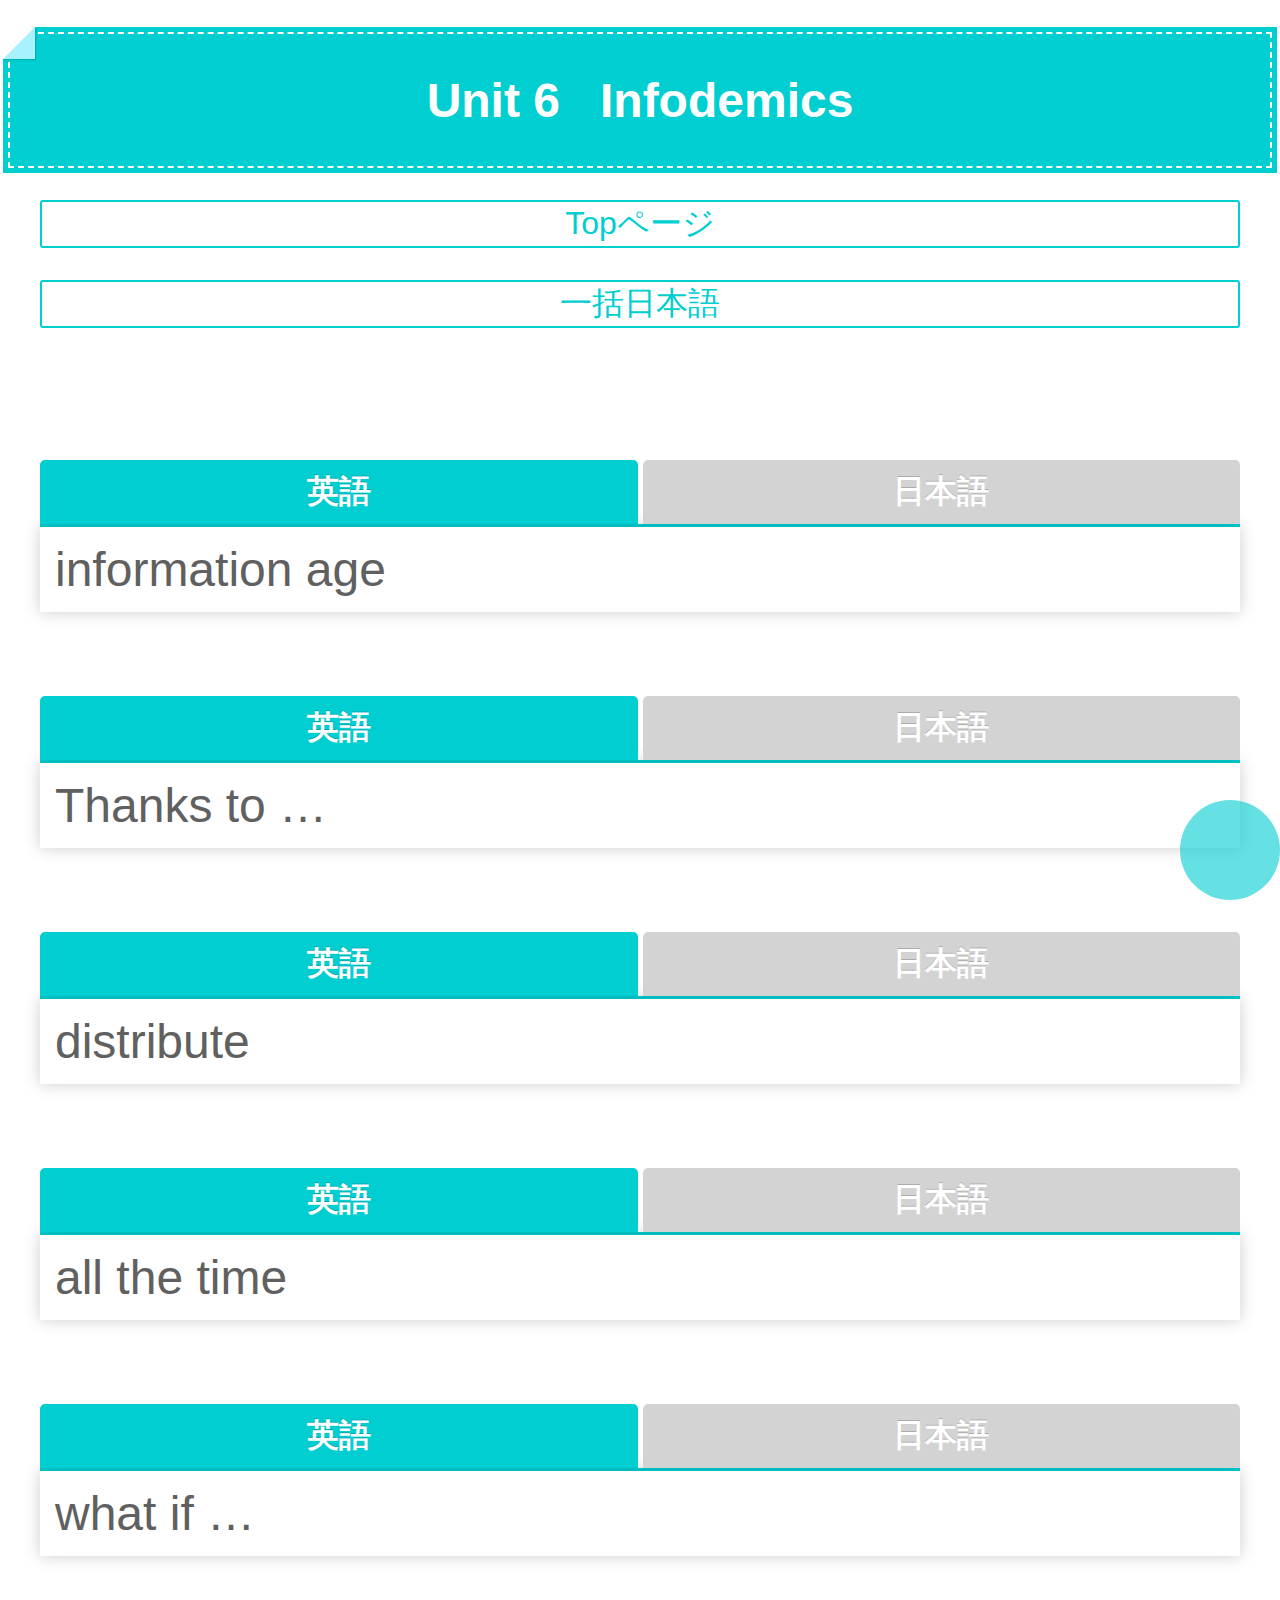
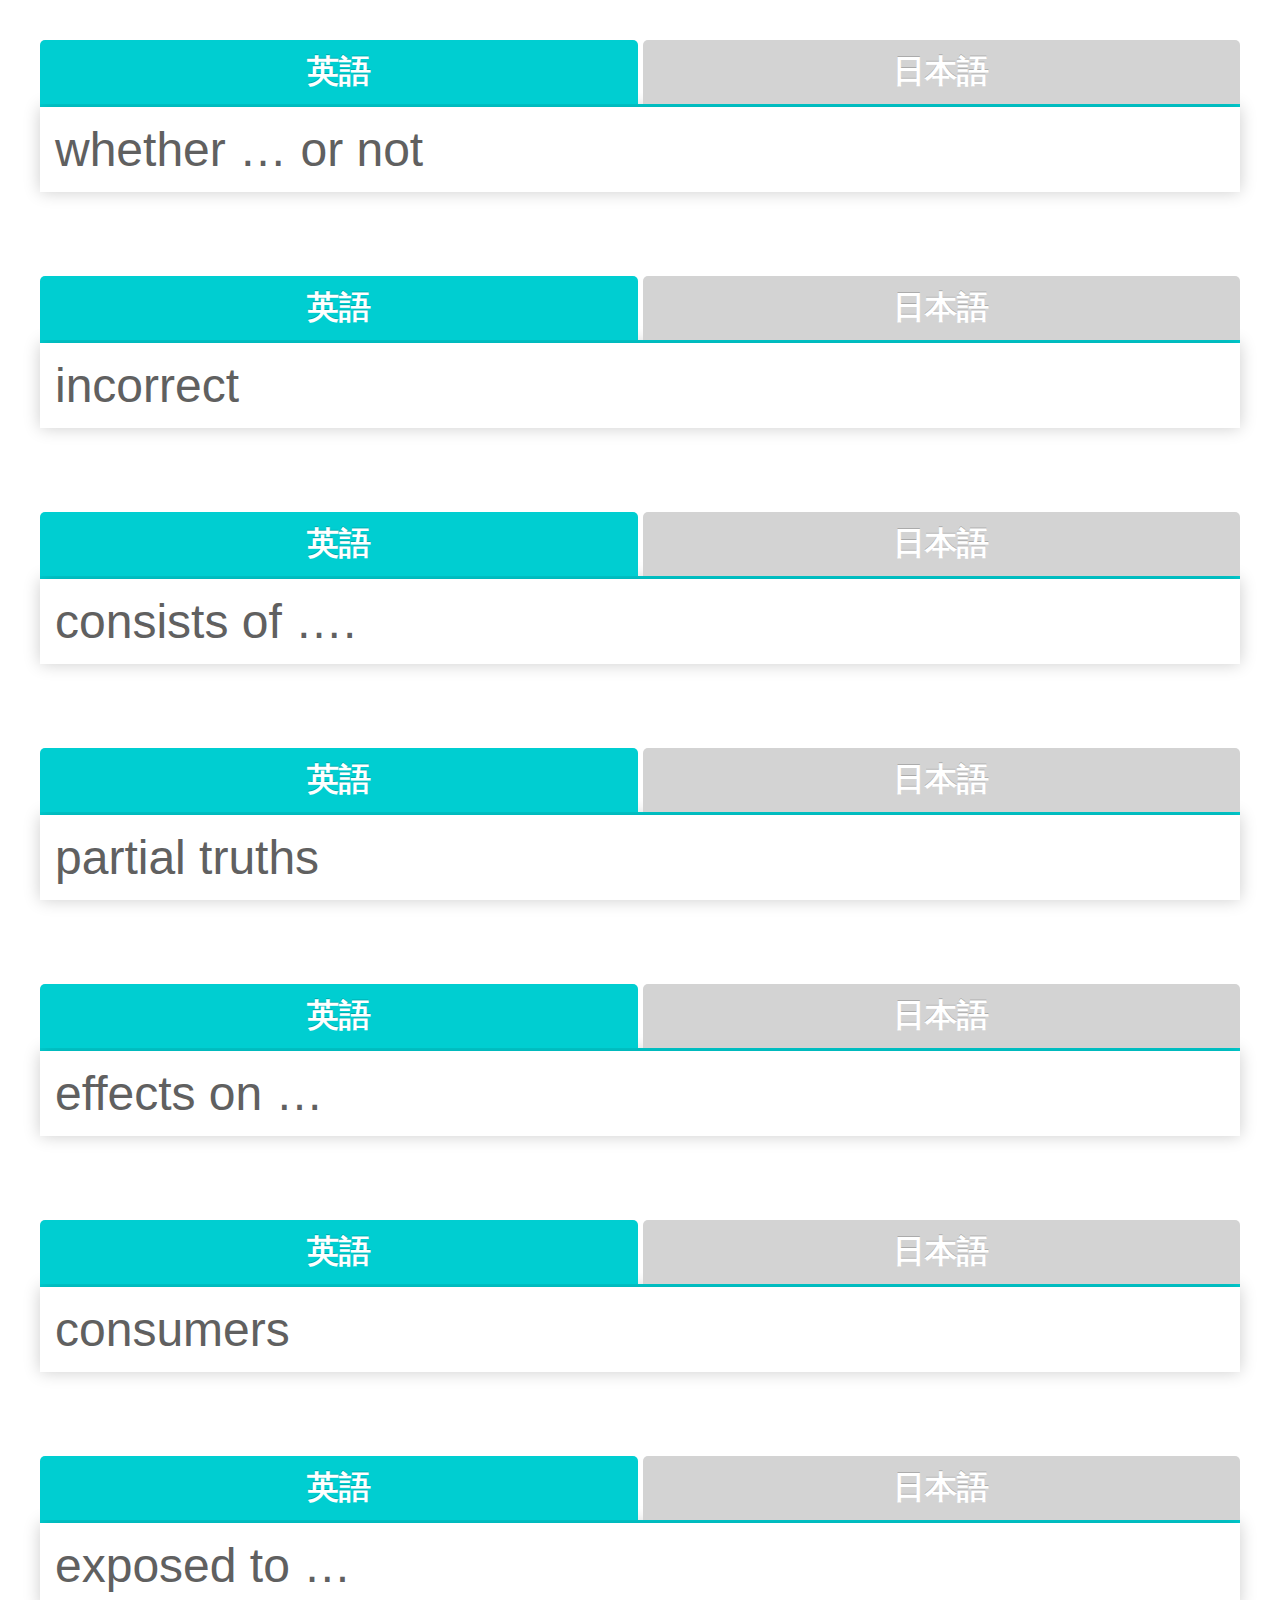
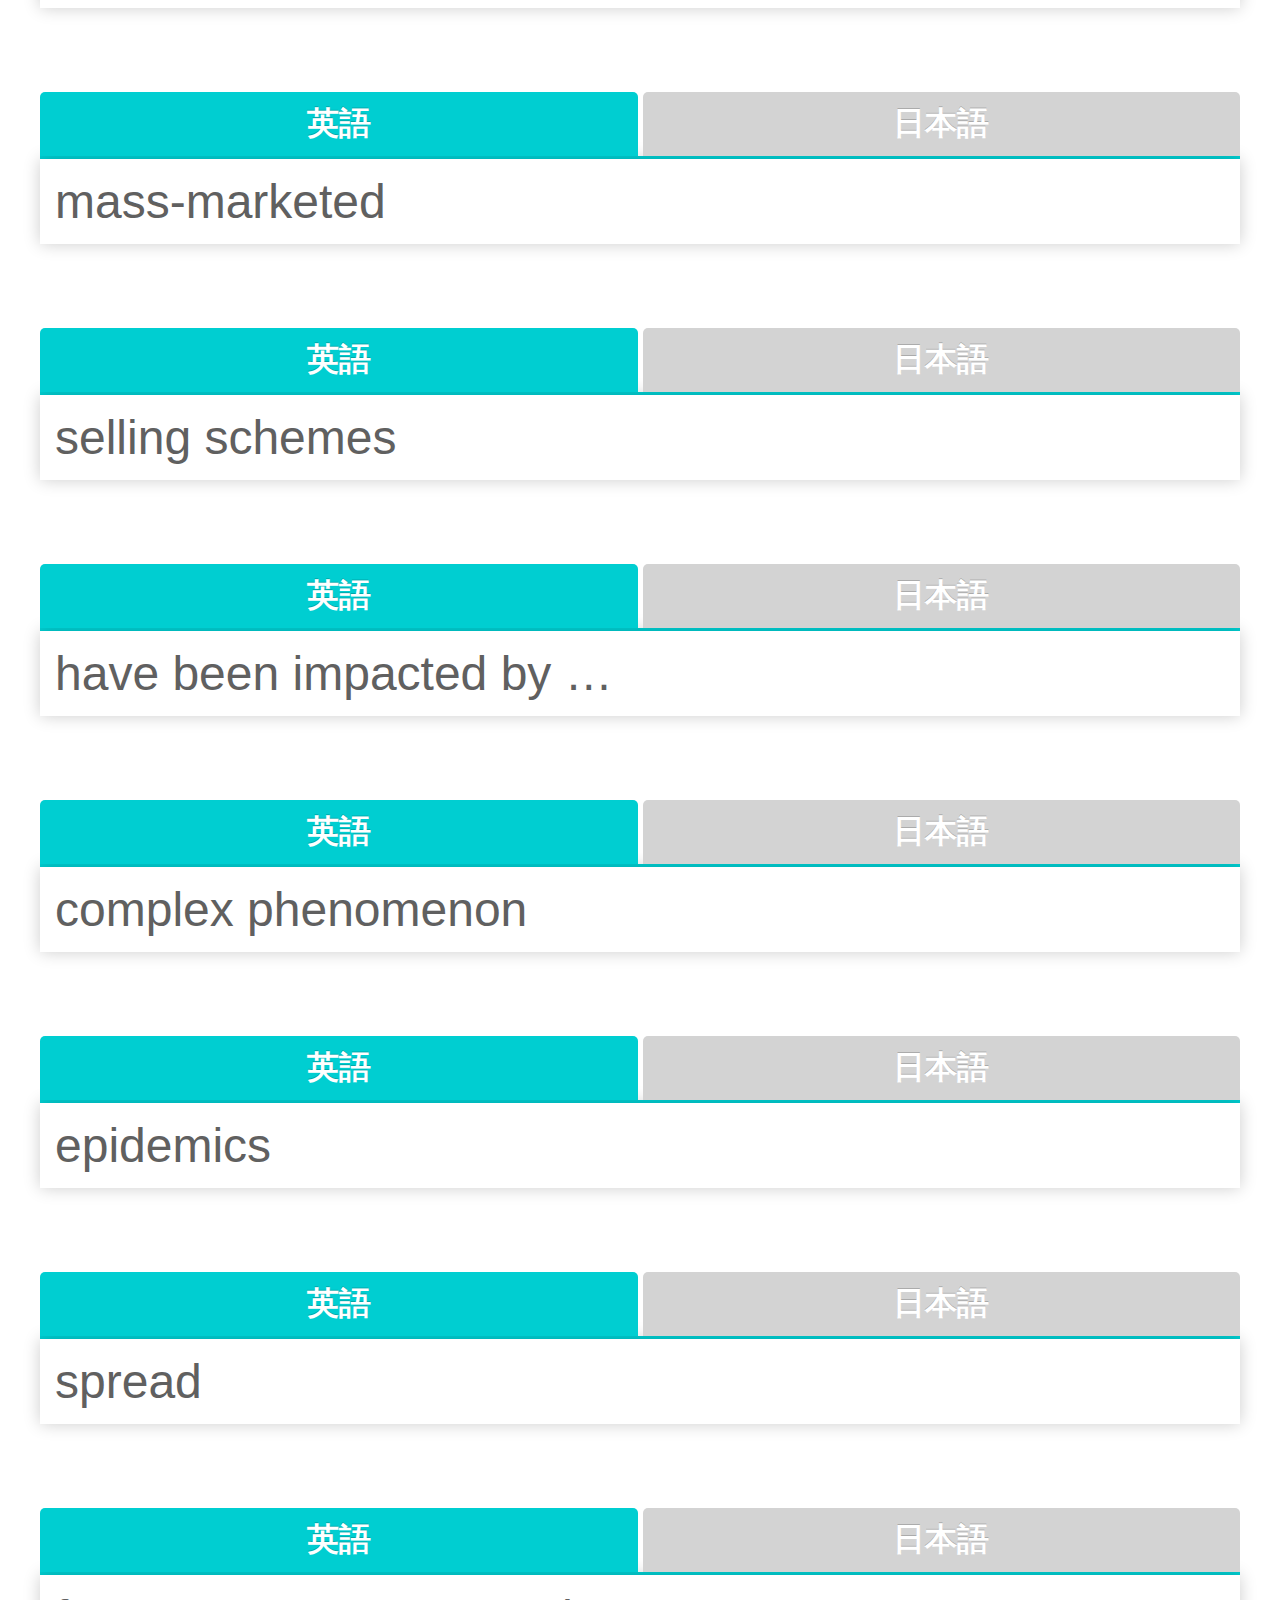
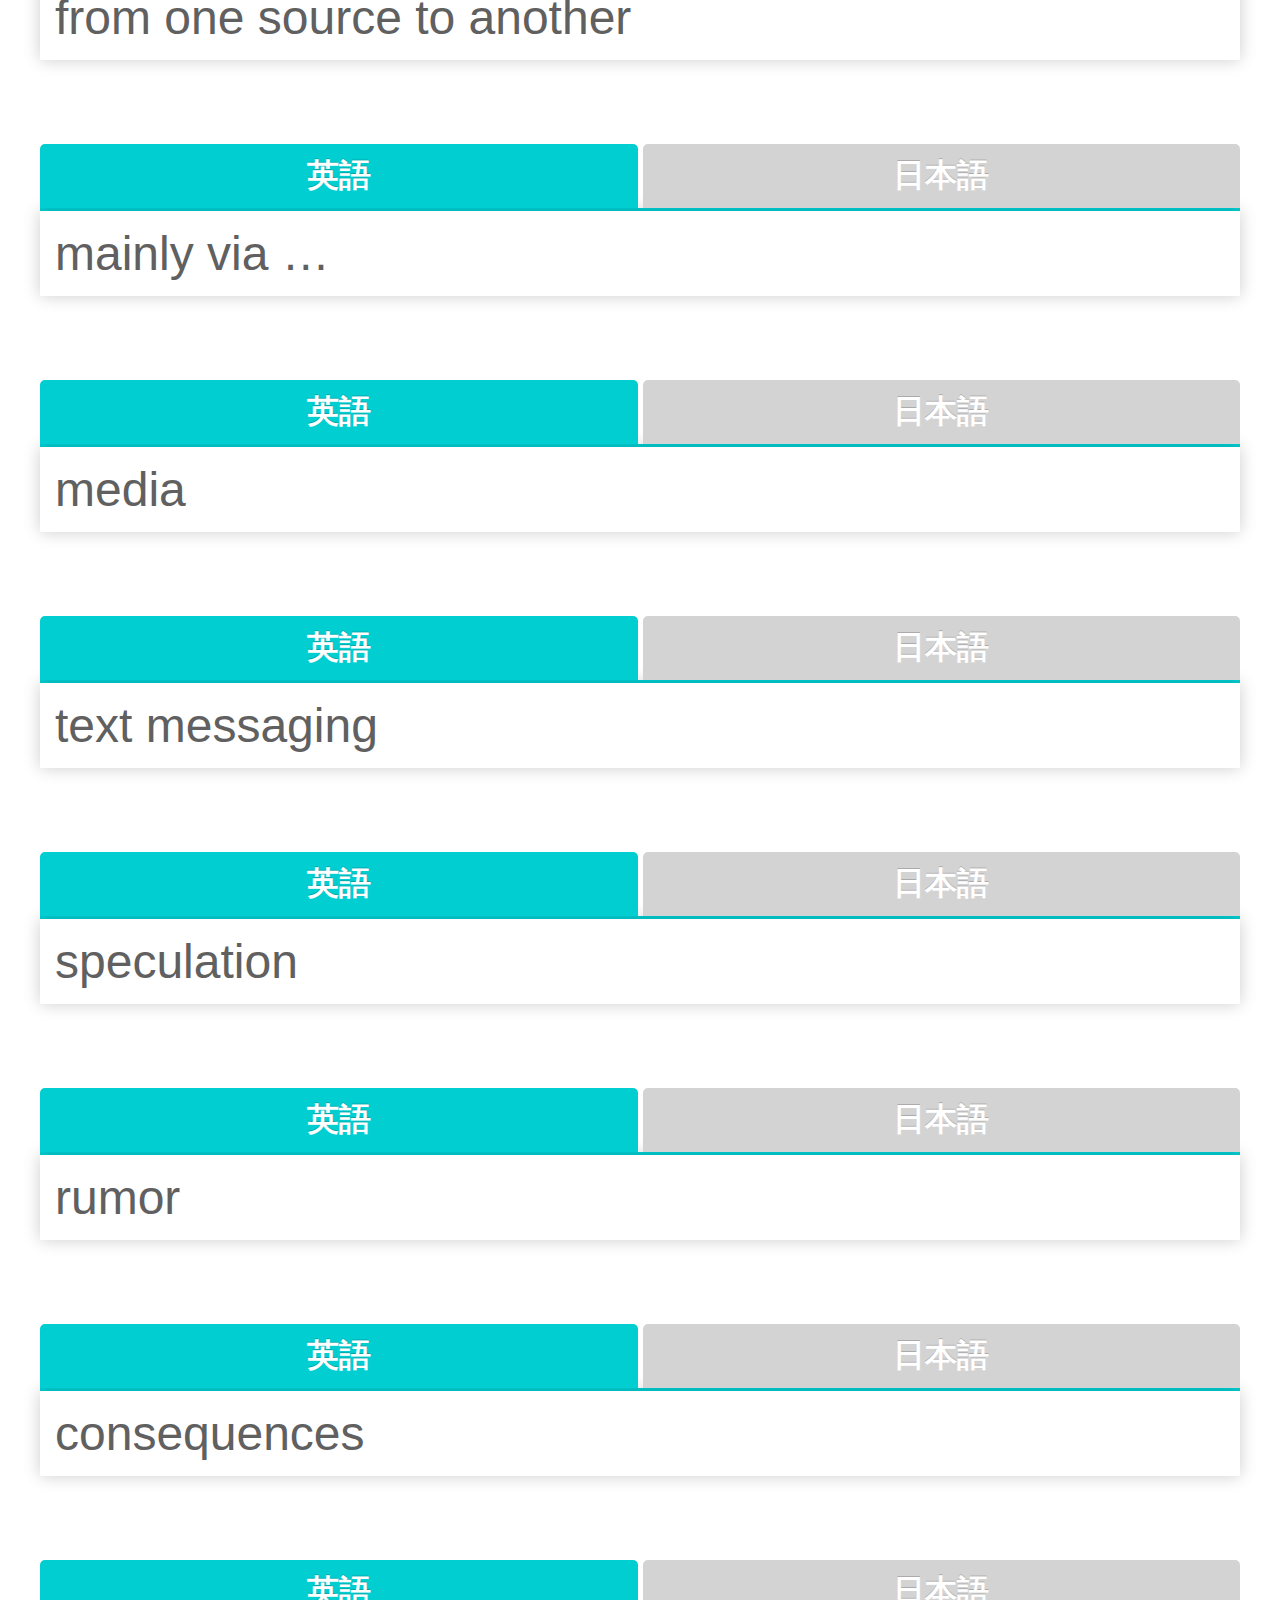
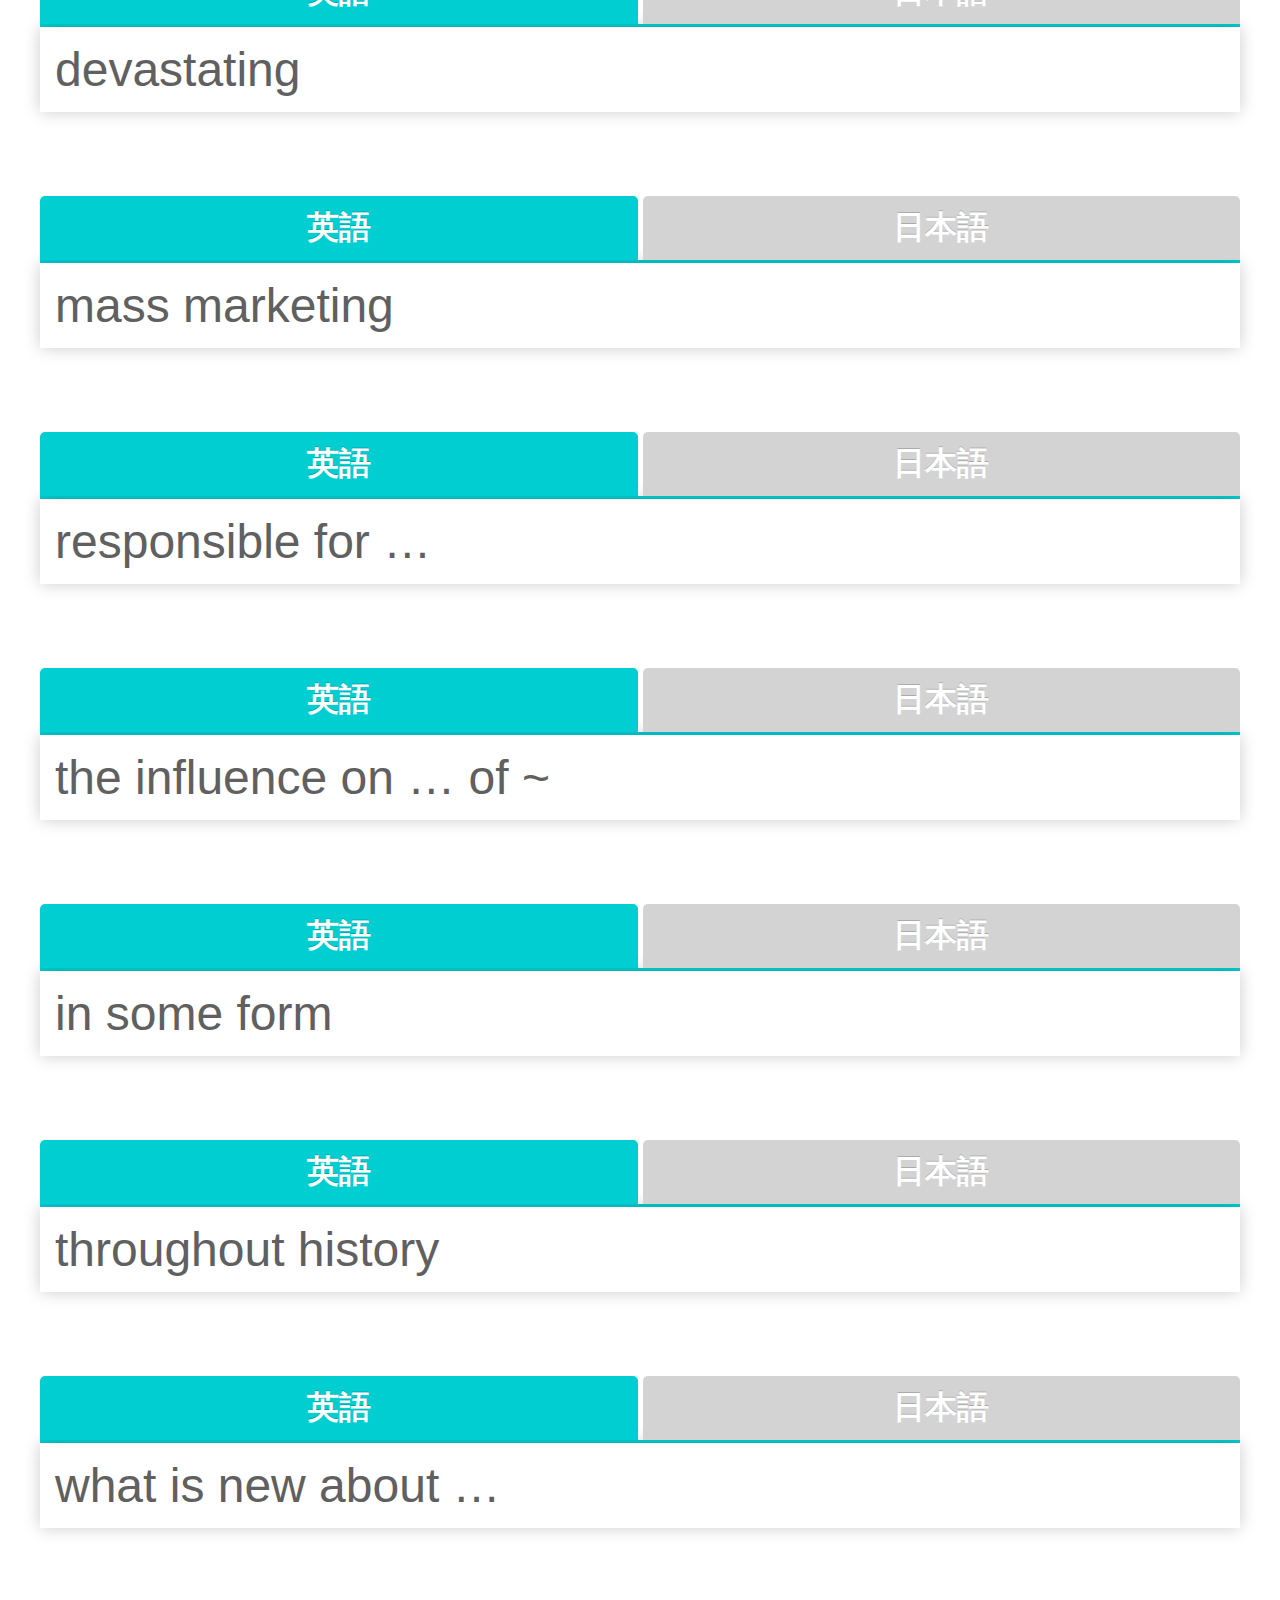
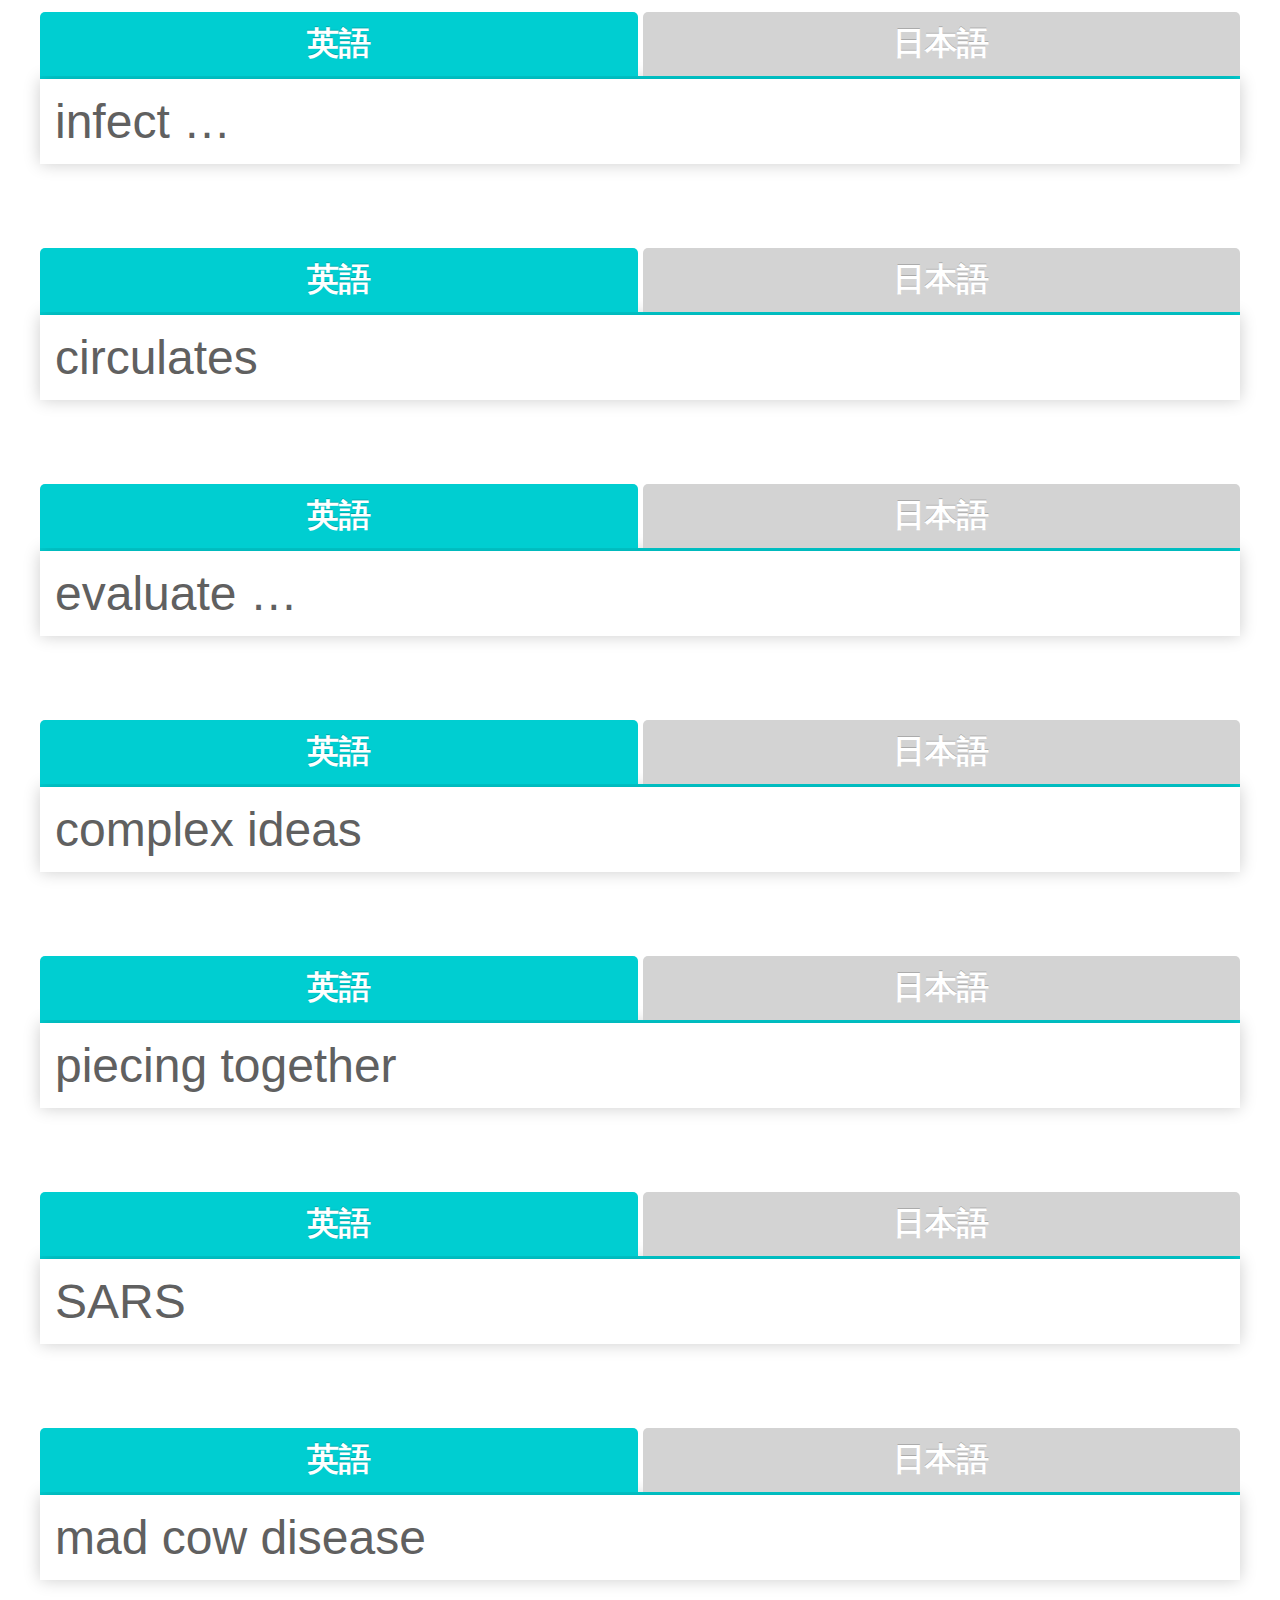
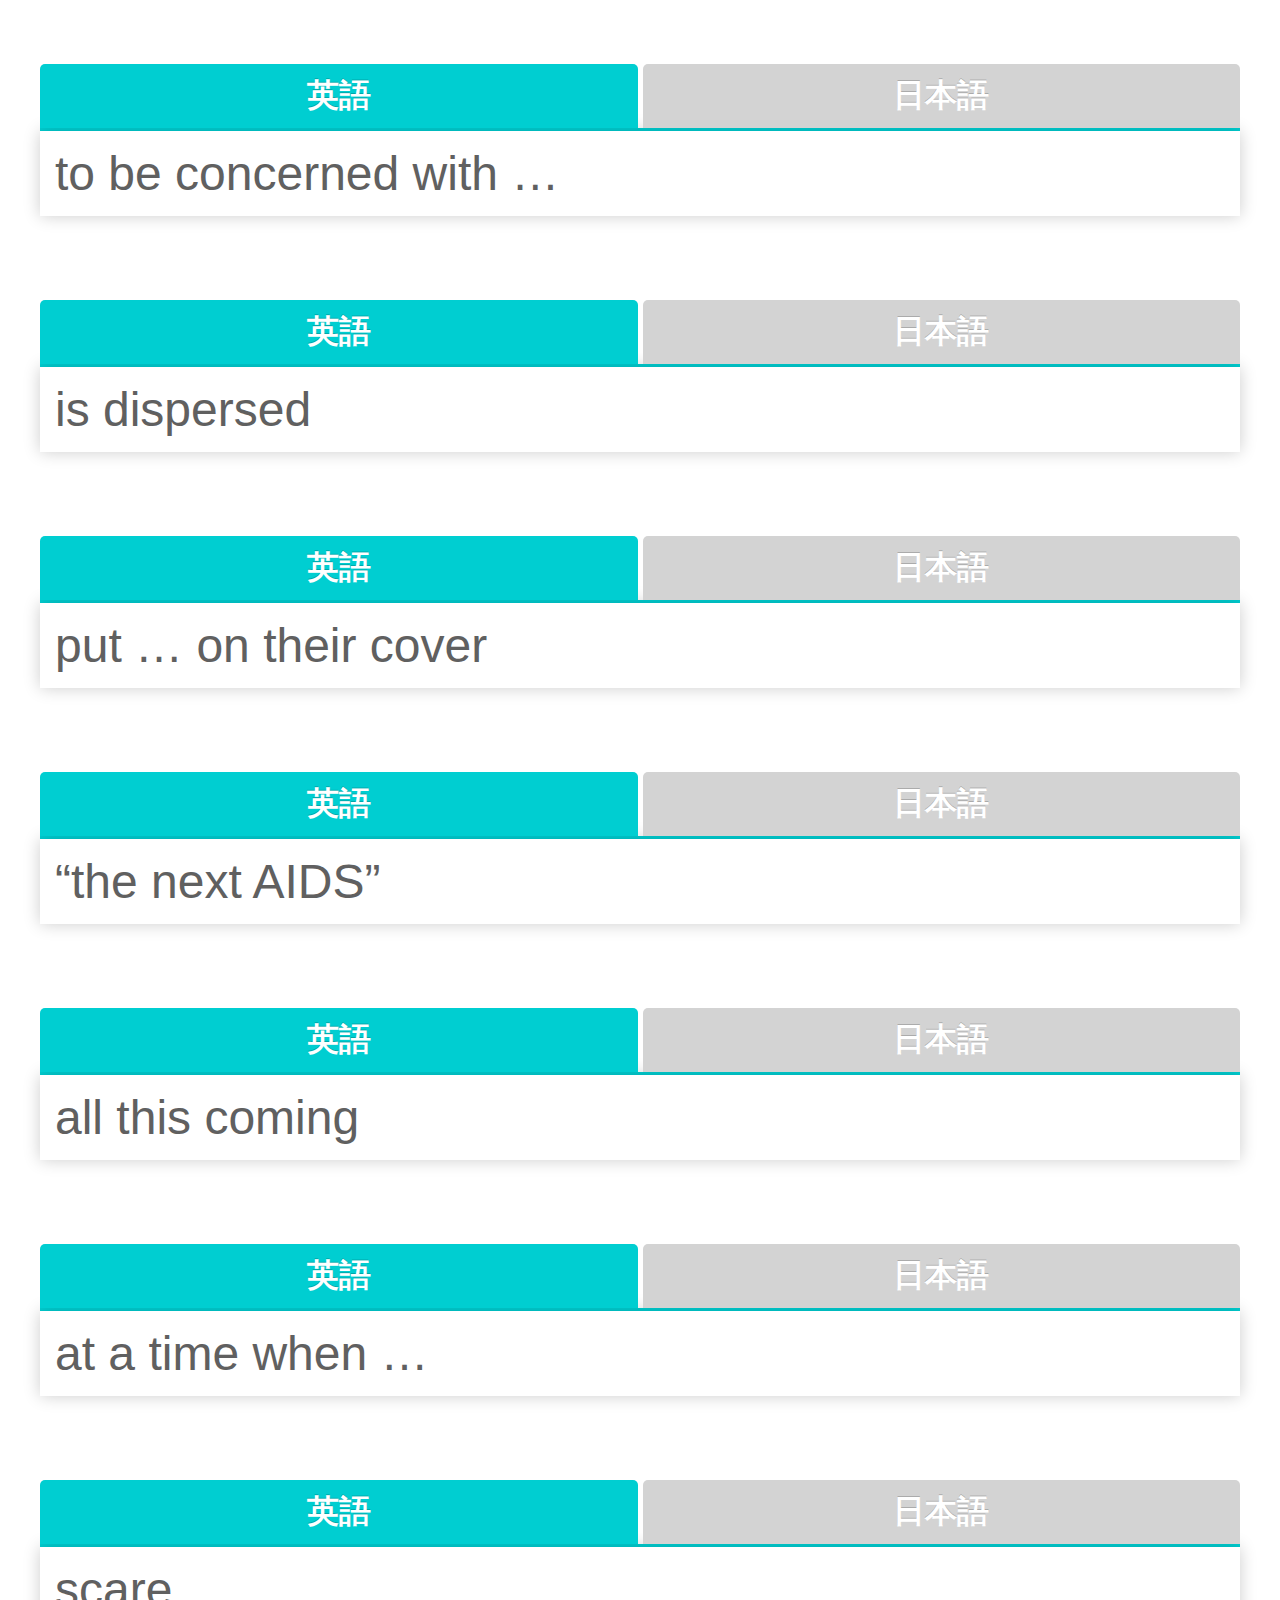
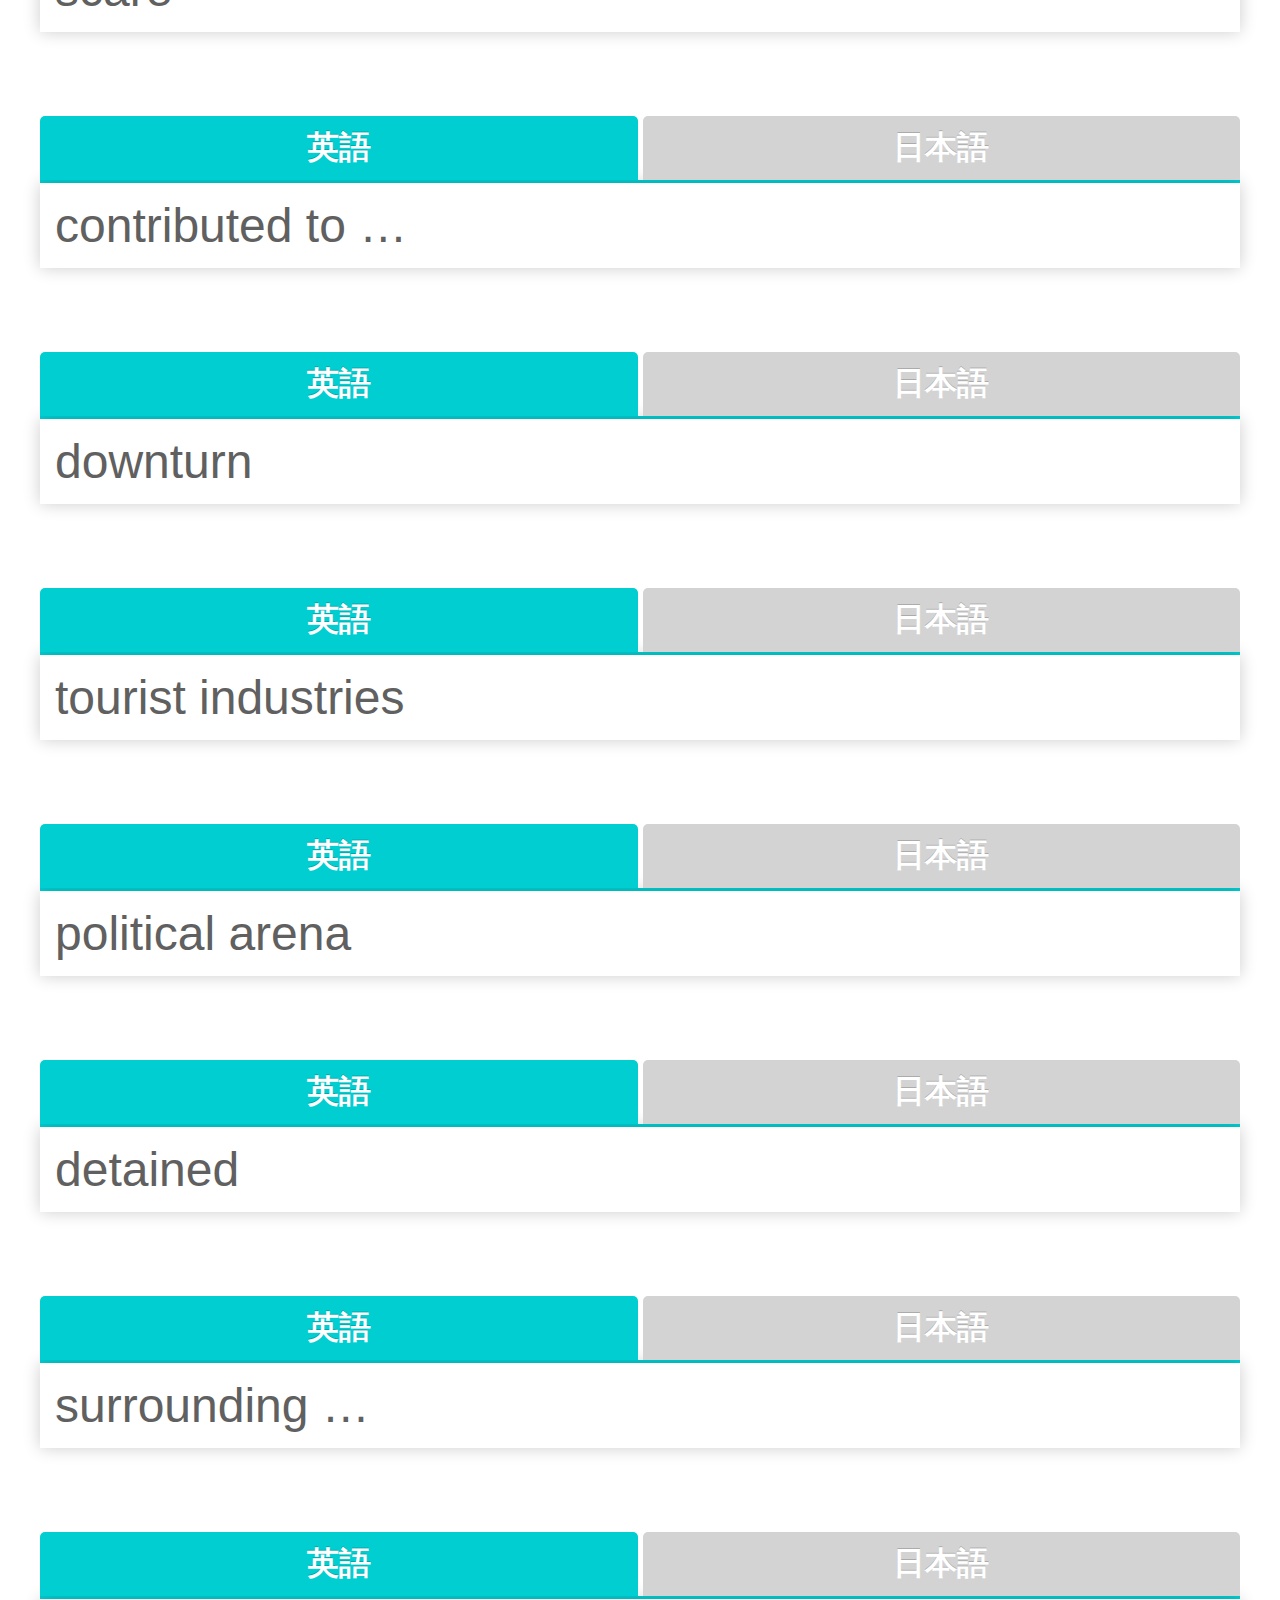
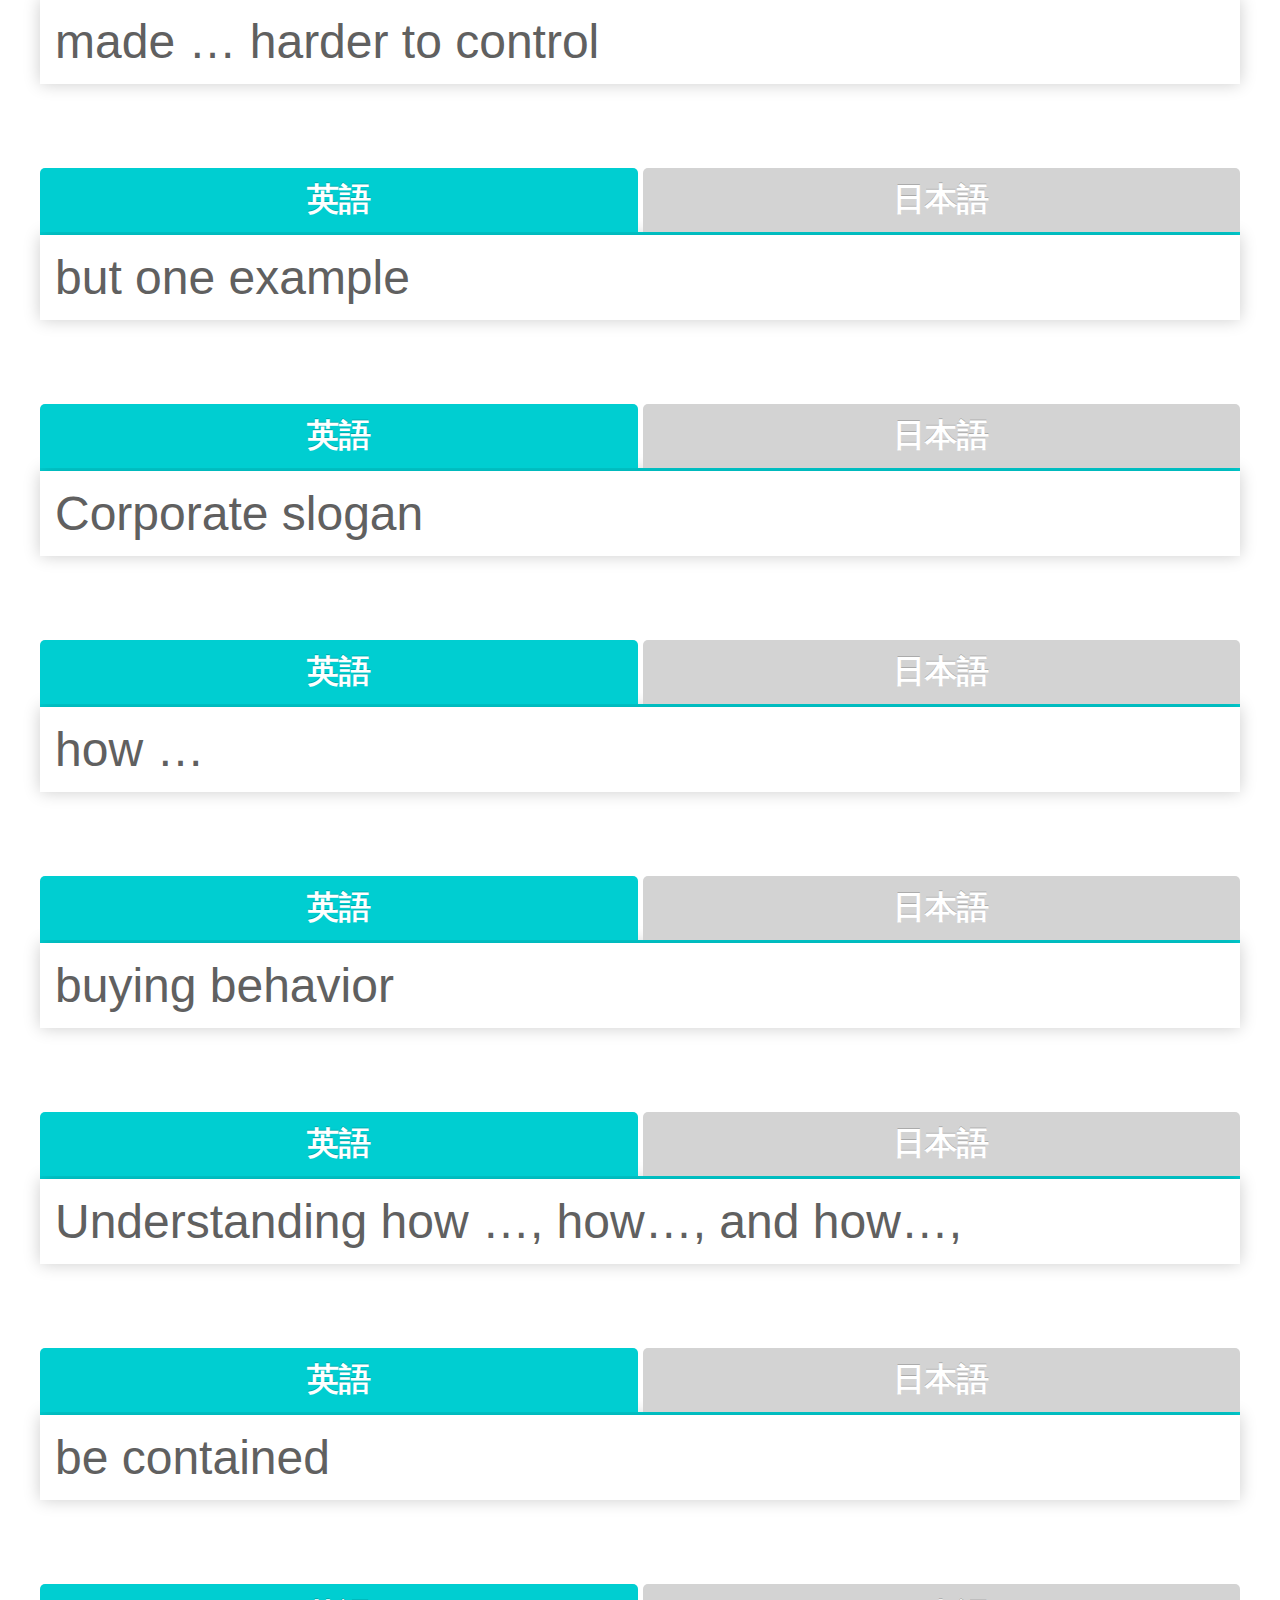
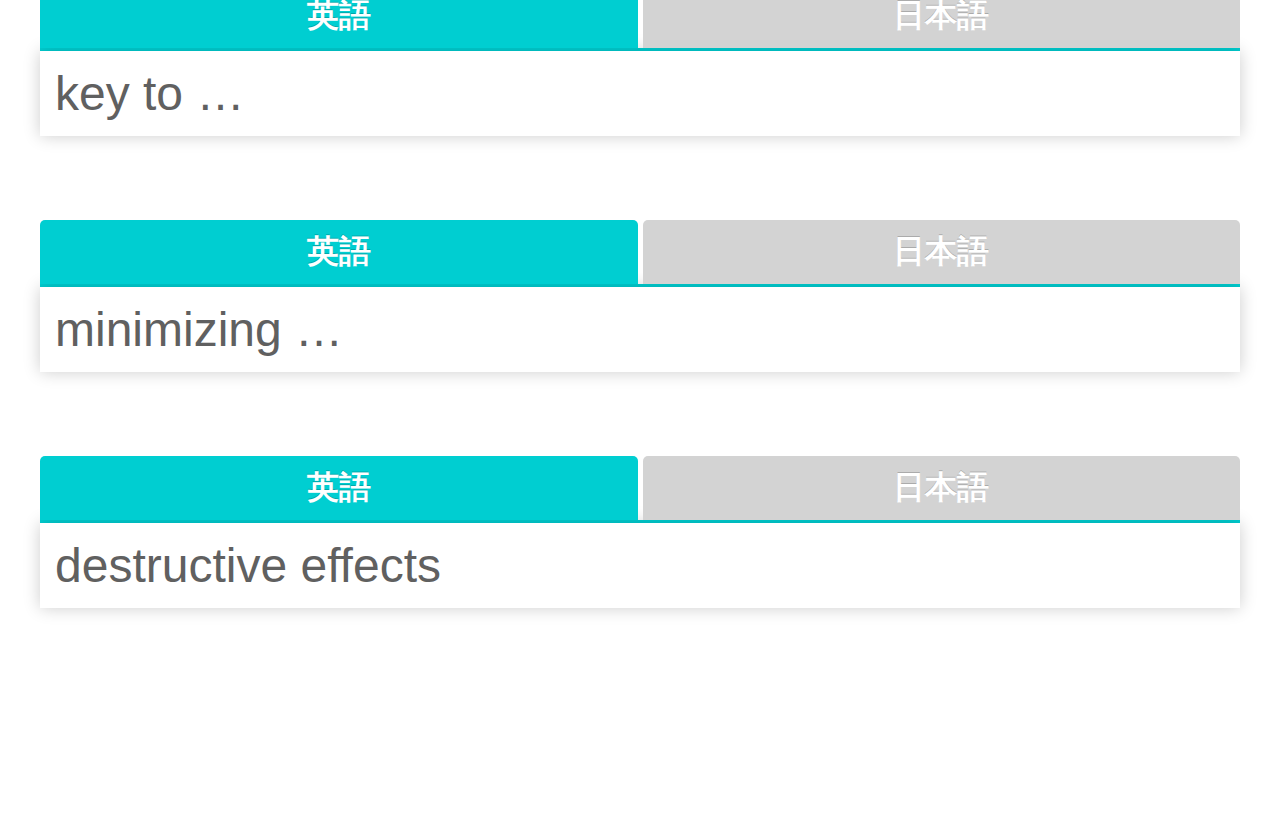
<file: Unit6.html>
<!DOCTYPE html>
<meta charset="utf-8">
<title>Unit6  Infodemics</title>
<link rel="stylesheet" href="./css/style.css">
<link rel="stylesheet" href="https://use.fontawesome.com/releases/v5.6.4/css/all.css">
<script src="https://ajax.googleapis.com/ajax/libs/jquery/3.3.1/jquery.min.js"></script>
<script src="./js/main.js"></script>

<h1>Unit 6&nbsp;&nbsp;&nbsp;Infodemics</h1>


<a type=“button” a href="#" class="btn-flat-border" onclick="location.href='Index.html'">Topページ
</a>

<a type=“button” a href="#" class="btn-flat-border" onclick="offradio();">一括日本語
</a>

<p>
    <div style="margin-bottom:100px"></div>
</p>
<form name="sample">
<div class="tab-wrap">
    <input id="TAB-01" type="radio" name="TAB" class="tab-switch" checked="checked" /><label class="tab-label" for="TAB-01">英語</label>
    <div class="tab-content">
        information age
    </div>
    <input id="TAB-02" type="radio" name="TAB" class="tab-switch" /><label class="tab-label" for="TAB-02">日本語</label>
    <div class="tab-content">
        情報時代
    </div>
</div>

<div class="tab-wrap">
    <input id="TAB-03" type="radio" name="TAB1" class="tab-switch" checked="checked" /><label class="tab-label" for="TAB-03">英語</label>
    <div class="tab-content">
        Thanks to …
    </div>
    <input id="TAB-04" type="radio" name="TAB1" class="tab-switch" /><label class="tab-label" for="TAB-04">日本語</label>
    <div class="tab-content">
        …のおかげで
    </div>
</div>

<div class="tab-wrap">
    <input id="TAB-05" type="radio" name="TAB2" class="tab-switch" checked="checked" /><label class="tab-label" for="TAB-05">英語</label>
    <div class="tab-content">
        distribute
    </div>
    <input id="TAB-06" type="radio" name="TAB2" class="tab-switch" /><label class="tab-label" for="TAB-06">日本語</label>
    <div class="tab-content">
        頒布する
    </div>
</div>

<div class="tab-wrap">
    <input id="TAB-07" type="radio" name="TAB3" class="tab-switch" checked="checked" /><label class="tab-label" for="TAB-07">英語</label>
    <div class="tab-content">
        all the time
    </div>
    <input id="TAB-08" type="radio" name="TAB3" class="tab-switch" /><label class="tab-label" for="TAB-08">日本語</label>
    <div class="tab-content">
        ずっと
    </div>
</div>

<div class="tab-wrap">
    <input id="TAB-09" type="radio" name="TAB4" class="tab-switch" checked="checked" /><label class="tab-label" for="TAB-09">英語</label>
    <div class="tab-content">
        what if …
    </div>
    <input id="TAB-10" type="radio" name="TAB4" class="tab-switch" /><label class="tab-label" for="TAB-10">日本語</label>
    <div class="tab-content">
        …ならどうなるか
    </div>
</div>

<div class="tab-wrap">
    <input id="TAB-11" type="radio" name="TAB5" class="tab-switch" checked="checked" /><label class="tab-label" for="TAB-11">英語</label>
    <div class="tab-content">
        whether … or not
    </div>
    <input id="TAB-12" type="radio" name="TAB5" class="tab-switch" /><label class="tab-label" for="TAB-12">日本語</label>
    <div class="tab-content">
        …だろうがなかろうが
    </div>
</div>

<div class="tab-wrap">
    <input id="TAB-13" type="radio" name="TAB6" class="tab-switch" checked="checked" /><label class="tab-label" for="TAB-13">英語</label>
    <div class="tab-content">
        incorrect
    </div>
    <input id="TAB-14" type="radio" name="TAB6" class="tab-switch" /><label class="tab-label" for="TAB-14">日本語</label>
    <div class="tab-content">
        不正確
    </div>
</div>

<div class="tab-wrap">
    <input id="TAB-15" type="radio" name="TAB7" class="tab-switch" checked="checked" /><label class="tab-label" for="TAB-15">英語</label>
    <div class="tab-content">
        consists of ….
    </div>
    <input id="TAB-16" type="radio" name="TAB7" class="tab-switch" /><label class="tab-label" for="TAB-16">日本語</label>
    <div class="tab-content">
        …から成る
    </div>
</div>

<div class="tab-wrap">
    <input id="TAB-17" type="radio" name="TAB8" class="tab-switch" checked="checked" /><label class="tab-label" for="TAB-17">英語</label>
    <div class="tab-content">
        partial truths
    </div>
    <input id="TAB-18" type="radio" name="TAB8" class="tab-switch" /><label class="tab-label" for="TAB-18">日本語</label>
    <div class="tab-content">
        部分的に正しい
    </div>
</div>

<div class="tab-wrap">
    <input id="TAB-19" type="radio" name="TAB9" class="tab-switch" checked="checked" /><label class="tab-label" for="TAB-19">英語</label>
    <div class="tab-content">
        effects on …
    </div>
    <input id="TAB-20" type="radio" name="TAB9" class="tab-switch" /><label class="tab-label" for="TAB-20">日本語</label>
    <div class="tab-content">
        …への影響
    </div>
</div>

<div class="tab-wrap">
    <input id="TAB-21" type="radio" name="TAB10" class="tab-switch" checked="checked" /><label class="tab-label" for="TAB-21">英語</label>
    <div class="tab-content">
        consumers
    </div>
    <input id="TAB-22" type="radio" name="TAB10" class="tab-switch" /><label class="tab-label" for="TAB-22">日本語</label>
    <div class="tab-content">
        消費者
    </div>
</div>

<div class="tab-wrap">
    <input id="TAB-23" type="radio" name="TAB11" class="tab-switch" checked="checked" /><label class="tab-label" for="TAB-23">英語</label>
    <div class="tab-content">
        exposed to …
    </div>
    <input id="TAB-24" type="radio" name="TAB11" class="tab-switch" /><label class="tab-label" for="TAB-24">日本語</label>
    <div class="tab-content">
        …に曝される
    </div>
</div>

<div class="tab-wrap">
    <input id="TAB-25" type="radio" name="TAB12" class="tab-switch" checked="checked" /><label class="tab-label" for="TAB-25">英語</label>
    <div class="tab-content">
        mass-marketed
    </div>
    <input id="TAB-26" type="radio" name="TAB12" class="tab-switch" /><label class="tab-label" for="TAB-26">日本語</label>
    <div class="tab-content">
        大量流通市場の
    </div>
</div>

<div class="tab-wrap">
    <input id="TAB-27" type="radio" name="TAB13" class="tab-switch" checked="checked" /><label class="tab-label" for="TAB-27">英語</label>
    <div class="tab-content">
        selling schemes
    </div>
    <input id="TAB-28" type="radio" name="TAB13" class="tab-switch" /><label class="tab-label" for="TAB-28">日本語</label>
    <div class="tab-content">
        販売戦略
    </div>
</div>

<div class="tab-wrap">
    <input id="TAB-29" type="radio" name="TAB14" class="tab-switch" checked="checked" /><label class="tab-label" for="TAB-29">英語</label>
    <div class="tab-content">
        have been impacted by …
    </div>
    <input id="TAB-30" type="radio" name="TAB14" class="tab-switch" /><label class="tab-label" for="TAB-30">日本語</label>
    <div class="tab-content">
        …に強い影響を受ける
    </div>
</div>

<div class="tab-wrap">
    <input id="TAB-31" type="radio" name="TAB15" class="tab-switch" checked="checked" /><label class="tab-label" for="TAB-31">英語</label>
    <div class="tab-content">
        complex phenomenon
    </div>
    <input id="TAB-32" type="radio" name="TAB15" class="tab-switch" /><label class="tab-label" for="TAB-32">日本語</label>
    <div class="tab-content">
        複雑な現象
    </div>
</div>

<div class="tab-wrap">
    <input id="TAB-33" type="radio" name="TAB16" class="tab-switch" checked="checked" /><label class="tab-label" for="TAB-33">英語</label>
    <div class="tab-content">
        epidemics
    </div>
    <input id="TAB-34" type="radio" name="TAB16" class="tab-switch" /><label class="tab-label" for="TAB-34">日本語</label>
    <div class="tab-content">
        伝染病
    </div>
</div>

<div class="tab-wrap">
    <input id="TAB-35" type="radio" name="TAB17" class="tab-switch" checked="checked" /><label class="tab-label" for="TAB-35">英語</label>
    <div class="tab-content">
        spread
    </div>
    <input id="TAB-36" type="radio" name="TAB17" class="tab-switch" /><label class="tab-label" for="TAB-36">日本語</label>
    <div class="tab-content">
        広がる
    </div>
</div>

<div class="tab-wrap">
    <input id="TAB-37" type="radio" name="TAB18" class="tab-switch" checked="checked" /><label class="tab-label" for="TAB-37">英語</label>
    <div class="tab-content">
        from one source to another
    </div>
    <input id="TAB-38" type="radio" name="TAB18" class="tab-switch" /><label class="tab-label" for="TAB-38">日本語</label>
    <div class="tab-content">
        一つの情報源（感染源）から次々に
    </div>
</div>

<div class="tab-wrap">
    <input id="TAB-39" type="radio" name="TAB19" class="tab-switch" checked="checked" /><label class="tab-label" for="TAB-39">英語</label>
    <div class="tab-content">
        mainly via …
    </div>
    <input id="TAB-40" type="radio" name="TAB19" class="tab-switch" /><label class="tab-label" for="TAB-40">日本語</label>
    <div class="tab-content">
        主に…を経由して
    </div>
</div>

<div class="tab-wrap">
    <input id="TAB-41" type="radio" name="TAB20" class="tab-switch" checked="checked" /><label class="tab-label" for="TAB-41">英語</label>
    <div class="tab-content">
        media
    </div>
    <input id="TAB-42" type="radio" name="TAB20" class="tab-switch" /><label class="tab-label" for="TAB-42">日本語</label>
    <div class="tab-content">
        情報媒体
    </div>
</div>

<div class="tab-wrap">
    <input id="TAB-43" type="radio" name="TAB21" class="tab-switch" checked="checked" /><label class="tab-label" for="TAB-43">英語</label>
    <div class="tab-content">
        text messaging
    </div>
    <input id="TAB-44" type="radio" name="TAB21" class="tab-switch" /><label class="tab-label" for="TAB-44">日本語</label>
    <div class="tab-content">
        文字通信
    </div>
</div>

<div class="tab-wrap">
    <input id="TAB-45" type="radio" name="TAB22" class="tab-switch" checked="checked" /><label class="tab-label" for="TAB-45">英語</label>
    <div class="tab-content">
        speculation
    </div>
    <input id="TAB-46" type="radio" name="TAB22" class="tab-switch" /><label class="tab-label" for="TAB-46">日本語</label>
    <div class="tab-content">
        憶測、推察
    </div>
</div>

<div class="tab-wrap">
    <input id="TAB-47" type="radio" name="TAB23" class="tab-switch" checked="checked" /><label class="tab-label" for="TAB-47">英語</label>
    <div class="tab-content">
        rumor
    </div>
    <input id="TAB-48" type="radio" name="TAB23" class="tab-switch" /><label class="tab-label" for="TAB-48">日本語</label>
    <div class="tab-content">
        噂
    </div>
</div>

<div class="tab-wrap">
    <input id="TAB-49" type="radio" name="TAB24" class="tab-switch" checked="checked" /><label class="tab-label" for="TAB-49">英語</label>
    <div class="tab-content">
        consequences
    </div>
    <input id="TAB-50" type="radio" name="TAB24" class="tab-switch" /><label class="tab-label" for="TAB-50">日本語</label>
    <div class="tab-content">
        結果
    </div>
</div>

<div class="tab-wrap">
    <input id="TAB-51" type="radio" name="TAB25" class="tab-switch" checked="checked" /><label class="tab-label" for="TAB-51">英語</label>
    <div class="tab-content">
        devastating
    </div>
    <input id="TAB-52" type="radio" name="TAB25" class="tab-switch" /><label class="tab-label" for="TAB-52">日本語</label>
    <div class="tab-content">
        破壊的な
    </div>
</div>

<div class="tab-wrap">
    <input id="TAB-53" type="radio" name="TAB26" class="tab-switch" checked="checked" /><label class="tab-label" for="TAB-53">英語</label>
    <div class="tab-content">
        mass marketing
    </div>
    <input id="TAB-54" type="radio" name="TAB26" class="tab-switch" /><label class="tab-label" for="TAB-54">日本語</label>
    <div class="tab-content">
        大量消費市場
    </div>
</div>

<div class="tab-wrap">
    <input id="TAB-55" type="radio" name="TAB27" class="tab-switch" checked="checked" /><label class="tab-label" for="TAB-55">英語</label>
    <div class="tab-content">
        responsible for …
    </div>
    <input id="TAB-56" type="radio" name="TAB27" class="tab-switch" /><label class="tab-label" for="TAB-56">日本語</label>
    <div class="tab-content">
        …の原因である
    </div>
</div>

<div class="tab-wrap">
    <input id="TAB-57" type="radio" name="TAB28" class="tab-switch" checked="checked" /><label class="tab-label" for="TAB-57">英語</label>
    <div class="tab-content">
        the influence on … of ~
    </div>
    <input id="TAB-58" type="radio" name="TAB28" class="tab-switch" /><label class="tab-label" for="TAB-58">日本語</label>
    <div class="tab-content">
        …に対する～の影響力
    </div>
</div>

<div class="tab-wrap">
    <input id="TAB-59" type="radio" name="TAB29" class="tab-switch" checked="checked" /><label class="tab-label" for="TAB-59">英語</label>
    <div class="tab-content">
        in some form
    </div>
    <input id="TAB-60" type="radio" name="TAB29" class="tab-switch" /><label class="tab-label" for="TAB-60">日本語</label>
    <div class="tab-content">
        いくつかの形で
    </div>
</div>

<div class="tab-wrap">
    <input id="TAB-61" type="radio" name="TAB30" class="tab-switch" checked="checked" /><label class="tab-label" for="TAB-61">英語</label>
    <div class="tab-content">
        throughout history
    </div>
    <input id="TAB-62" type="radio" name="TAB30" class="tab-switch" /><label class="tab-label" for="TAB-62">日本語</label>
    <div class="tab-content">
        歴史を通じて
    </div>
</div>

<div class="tab-wrap">
    <input id="TAB-63" type="radio" name="TAB31" class="tab-switch" checked="checked" /><label class="tab-label" for="TAB-63">英語</label>
    <div class="tab-content">
        what is new about …
    </div>
    <input id="TAB-64" type="radio" name="TAB31" class="tab-switch" /><label class="tab-label" for="TAB-64">日本語</label>
    <div class="tab-content">
        …の新しいのは
    </div>
</div>

<div class="tab-wrap">
    <input id="TAB-65" type="radio" name="TAB32" class="tab-switch" checked="checked" /><label class="tab-label" for="TAB-65">英語</label>
    <div class="tab-content">
        infect …
    </div>
    <input id="TAB-66" type="radio" name="TAB32" class="tab-switch" /><label class="tab-label" for="TAB-66">日本語</label>
    <div class="tab-content">
        …に伝染する
    </div>
</div>

<div class="tab-wrap">
    <input id="TAB-67" type="radio" name="TAB33" class="tab-switch" checked="checked" /><label class="tab-label" for="TAB-67">英語</label>
    <div class="tab-content">
        circulates
    </div>
    <input id="TAB-68" type="radio" name="TAB33" class="tab-switch" /><label class="tab-label" for="TAB-68">日本語</label>
    <div class="tab-content">
        広く流布する
    </div>
</div>

<div class="tab-wrap">
    <input id="TAB-69" type="radio" name="TAB34" class="tab-switch" checked="checked" /><label class="tab-label" for="TAB-69">英語</label>
    <div class="tab-content">
        evaluate …
    </div>
    <input id="TAB-70" type="radio" name="TAB34" class="tab-switch" /><label class="tab-label" for="TAB-70">日本語</label>
    <div class="tab-content">
        真偽を測る
    </div>
</div>

<div class="tab-wrap">
    <input id="TAB-71" type="radio" name="TAB35" class="tab-switch" checked="checked" /><label class="tab-label" for="TAB-71">英語</label>
    <div class="tab-content">
        complex ideas
    </div>
    <input id="TAB-72" type="radio" name="TAB35" class="tab-switch" /><label class="tab-label" for="TAB-72">日本語</label>
    <div class="tab-content">
        複雑な思考
    </div>
</div>

<div class="tab-wrap">
    <input id="TAB-73" type="radio" name="TAB36" class="tab-switch" checked="checked" /><label class="tab-label" for="TAB-73">英語</label>
    <div class="tab-content">
        piecing together
    </div>
    <input id="TAB-74" type="radio" name="TAB36" class="tab-switch" /><label class="tab-label" for="TAB-74">日本語</label>
    <div class="tab-content">
        …を繋ぎ合わせる
    </div>
</div>

<div class="tab-wrap">
    <input id="TAB-75" type="radio" name="TAB37" class="tab-switch" checked="checked" /><label class="tab-label" for="TAB-75">英語</label>
    <div class="tab-content">
        SARS
    </div>
    <input id="TAB-76" type="radio" name="TAB37" class="tab-switch" /><label class="tab-label" for="TAB-76">日本語</label>
    <div class="tab-content">
        新型肺炎
    </div>
</div>

<div class="tab-wrap">
    <input id="TAB-77" type="radio" name="TAB38" class="tab-switch" checked="checked" /><label class="tab-label" for="TAB-77">英語</label>
    <div class="tab-content">
        mad cow disease
    </div>
    <input id="TAB-78" type="radio" name="TAB38" class="tab-switch" /><label class="tab-label" for="TAB-78">日本語</label>
    <div class="tab-content">
        狂牛病
    </div>
</div>

<div class="tab-wrap">
    <input id="TAB-79" type="radio" name="TAB39" class="tab-switch" checked="checked" /><label class="tab-label" for="TAB-79">英語</label>
    <div class="tab-content">
        to be concerned with …
    </div>
    <input id="TAB-80" type="radio" name="TAB39" class="tab-switch" /><label class="tab-label" for="TAB-80">日本語</label>
    <div class="tab-content">
        …に関心を持つ
    </div>
</div>

<div class="tab-wrap">
    <input id="TAB-81" type="radio" name="TAB40" class="tab-switch" checked="checked" /><label class="tab-label" for="TAB-81">英語</label>
    <div class="tab-content">
        is dispersed
    </div>
    <input id="TAB-82" type="radio" name="TAB40" class="tab-switch" /><label class="tab-label" for="TAB-82">日本語</label>
    <div class="tab-content">
        散布される
    </div>
</div>

<div class="tab-wrap">
    <input id="TAB-83" type="radio" name="TAB41" class="tab-switch" checked="checked" /><label class="tab-label" for="TAB-83">英語</label>
    <div class="tab-content">
        put … on their cover
    </div>
    <input id="TAB-84" type="radio" name="TAB41" class="tab-switch" /><label class="tab-label" for="TAB-84">日本語</label>
    <div class="tab-content">
        表紙に載せる
    </div>
</div>

<div class="tab-wrap">
    <input id="TAB-85" type="radio" name="TAB42" class="tab-switch" checked="checked" /><label class="tab-label" for="TAB-85">英語</label>
    <div class="tab-content">
        “the next AIDS”
    </div>
    <input id="TAB-86" type="radio" name="TAB42" class="tab-switch" /><label class="tab-label" for="TAB-86">日本語</label>
    <div class="tab-content">
        新しいエイズ
    </div>
</div>

<div class="tab-wrap">
    <input id="TAB-87" type="radio" name="TAB43" class="tab-switch" checked="checked" /><label class="tab-label" for="TAB-87">英語</label>
    <div class="tab-content">
        all this coming
    </div>
    <input id="TAB-88" type="radio" name="TAB43" class="tab-switch" /><label class="tab-label" for="TAB-88">日本語</label>
    <div class="tab-content">
        これらは現れた
    </div>
</div>

<div class="tab-wrap">
    <input id="TAB-89" type="radio" name="TAB44" class="tab-switch" checked="checked" /><label class="tab-label" for="TAB-89">英語</label>
    <div class="tab-content">
        at a time when …
    </div>
    <input id="TAB-90" type="radio" name="TAB44" class="tab-switch" /><label class="tab-label" for="TAB-90">日本語</label>
    <div class="tab-content">
        …というときに
    </div>
</div>

<div class="tab-wrap">
    <input id="TAB-91" type="radio" name="TAB45" class="tab-switch" checked="checked" /><label class="tab-label" for="TAB-91">英語</label>
    <div class="tab-content">
        scare
    </div>
    <input id="TAB-92" type="radio" name="TAB45" class="tab-switch" /><label class="tab-label" for="TAB-92">日本語</label>
    <div class="tab-content">
        恐怖
    </div>
</div>

<div class="tab-wrap">
    <input id="TAB-93" type="radio" name="TAB46" class="tab-switch" checked="checked" /><label class="tab-label" for="TAB-93">英語</label>
    <div class="tab-content">
        contributed to …
    </div>
    <input id="TAB-94" type="radio" name="TAB46" class="tab-switch" /><label class="tab-label" for="TAB-94">日本語</label>
    <div class="tab-content">
        …の一因となる
    </div>
</div>

<div class="tab-wrap">
    <input id="TAB-95" type="radio" name="TAB47" class="tab-switch" checked="checked" /><label class="tab-label" for="TAB-95">英語</label>
    <div class="tab-content">
        downturn
    </div>
    <input id="TAB-96" type="radio" name="TAB47" class="tab-switch" /><label class="tab-label" for="TAB-96">日本語</label>
    <div class="tab-content">
        下落
    </div>
</div>

<div class="tab-wrap">
    <input id="TAB-97" type="radio" name="TAB48" class="tab-switch" checked="checked" /><label class="tab-label" for="TAB-97">英語</label>
    <div class="tab-content">
        tourist industries
    </div>
    <input id="TAB-98" type="radio" name="TAB48" class="tab-switch" /><label class="tab-label" for="TAB-98">日本語</label>
    <div class="tab-content">
        旅行業界
    </div>
</div>

<div class="tab-wrap">
    <input id="TAB-99" type="radio" name="TAB49" class="tab-switch" checked="checked" /><label class="tab-label" for="TAB-99">英語</label>
    <div class="tab-content">
        political arena
    </div>
    <input id="TAB-100" type="radio" name="TAB49" class="tab-switch" /><label class="tab-label" for="TAB-100">日本語</label>
    <div class="tab-content">
        政治的な領域
    </div>
</div>

<div class="tab-wrap">
    <input id="TAB-101" type="radio" name="TAB50" class="tab-switch" checked="checked" /><label class="tab-label" for="TAB-101">英語</label>
    <div class="tab-content">
        detained
    </div>
    <input id="TAB-102" type="radio" name="TAB50" class="tab-switch" /><label class="tab-label" for="TAB-102">日本語</label>
    <div class="tab-content">
        拘束する
    </div>
</div>

<div class="tab-wrap">
    <input id="TAB-103" type="radio" name="TAB51" class="tab-switch" checked="checked" /><label class="tab-label" for="TAB-103">英語</label>
    <div class="tab-content">
        surrounding …
    </div>
    <input id="TAB-104" type="radio" name="TAB51" class="tab-switch" /><label class="tab-label" for="TAB-104">日本語</label>
    <div class="tab-content">
        …にかかわる
    </div>
</div>

<div class="tab-wrap">
    <input id="TAB-105" type="radio" name="TAB52" class="tab-switch" checked="checked" /><label class="tab-label" for="TAB-105">英語</label>
    <div class="tab-content">
        made … harder to control
    </div>
    <input id="TAB-106" type="radio" name="TAB52" class="tab-switch" /><label class="tab-label" for="TAB-106">日本語</label>
    <div class="tab-content">
        …をよりコントロールしにくくする
    </div>
</div>

<div class="tab-wrap">
    <input id="TAB-107" type="radio" name="TAB53" class="tab-switch" checked="checked" /><label class="tab-label" for="TAB-107">英語</label>
    <div class="tab-content">
        but one example
    </div>
    <input id="TAB-108" type="radio" name="TAB53" class="tab-switch" /><label class="tab-label" for="TAB-108">日本語</label>
    <div class="tab-content">
        たった一例に過ぎない
    </div>
</div>

<div class="tab-wrap">
    <input id="TAB-109" type="radio" name="TAB54" class="tab-switch" checked="checked" /><label class="tab-label" for="TAB-109">英語</label>
    <div class="tab-content">
        Corporate slogan
    </div>
    <input id="TAB-110" type="radio" name="TAB54" class="tab-switch" /><label class="tab-label" for="TAB-110">日本語</label>
    <div class="tab-content">
        会社の販売文句
    </div>
</div>

<div class="tab-wrap">
    <input id="TAB-111" type="radio" name="TAB55" class="tab-switch" checked="checked" /><label class="tab-label" for="TAB-111">英語</label>
    <div class="tab-content">
        how …
    </div>
    <input id="TAB-112" type="radio" name="TAB55" class="tab-switch" /><label class="tab-label" for="TAB-112">日本語</label>
    <div class="tab-content">
        どのように…か
    </div>
</div>

<div class="tab-wrap">
    <input id="TAB-113" type="radio" name="TAB56" class="tab-switch" checked="checked" /><label class="tab-label" for="TAB-113">英語</label>
    <div class="tab-content">
        buying behavior
    </div>
    <input id="TAB-114" type="radio" name="TAB56" class="tab-switch" /><label class="tab-label" for="TAB-114">日本語</label>
    <div class="tab-content">
        購買行動
    </div>
</div>

<div class="tab-wrap">
    <input id="TAB-115" type="radio" name="TAB57" class="tab-switch" checked="checked" /><label class="tab-label" for="TAB-115">英語</label>
    <div class="tab-content">
        Understanding how …, how…, and how…,
    </div>
    <input id="TAB-116" type="radio" name="TAB57" class="tab-switch" /><label class="tab-label" for="TAB-116">日本語</label>
    <div class="tab-content">
        どのように…か、また…か、…かを理解することは
    </div>
</div>

<div class="tab-wrap">
    <input id="TAB-117" type="radio" name="TAB58" class="tab-switch" checked="checked" /><label class="tab-label" for="TAB-117">英語</label>
    <div class="tab-content">
        be contained
    </div>
    <input id="TAB-118" type="radio" name="TAB58" class="tab-switch" /><label class="tab-label" for="TAB-118">日本語</label>
    <div class="tab-content">
        阻止する
    </div>
</div>

<div class="tab-wrap">
    <input id="TAB-119" type="radio" name="TAB59" class="tab-switch" checked="checked" /><label class="tab-label" for="TAB-119">英語</label>
    <div class="tab-content">
        key to …
    </div>
    <input id="TAB-120" type="radio" name="TAB59" class="tab-switch" /><label class="tab-label" for="TAB-120">日本語</label>
    <div class="tab-content">
        …の鍵になる
    </div>
</div>

<div class="tab-wrap">
    <input id="TAB-121" type="radio" name="TAB60" class="tab-switch" checked="checked" /><label class="tab-label" for="TAB-121">英語</label>
    <div class="tab-content">
        minimizing …
    </div>
    <input id="TAB-122" type="radio" name="TAB60" class="tab-switch" /><label class="tab-label" for="TAB-122">日本語</label>
    <div class="tab-content">
        最小化する
    </div>
</div>

<div class="tab-wrap">
    <input id="TAB-123" type="radio" name="TAB61" class="tab-switch" checked="checked" /><label class="tab-label" for="TAB-123">英語</label>
    <div class="tab-content">
        destructive effects
    </div>
    <input id="TAB-124" type="radio" name="TAB61" class="tab-switch" /><label class="tab-label" for="TAB-124">日本語</label>
    <div class="tab-content">
        破壊的な影響力
    </div>
</div>
</form>
<p>
    <div style="margin-bottom:180px"></div>
</p>

<div id="page_top"><a href="#"></a></div>
</file>
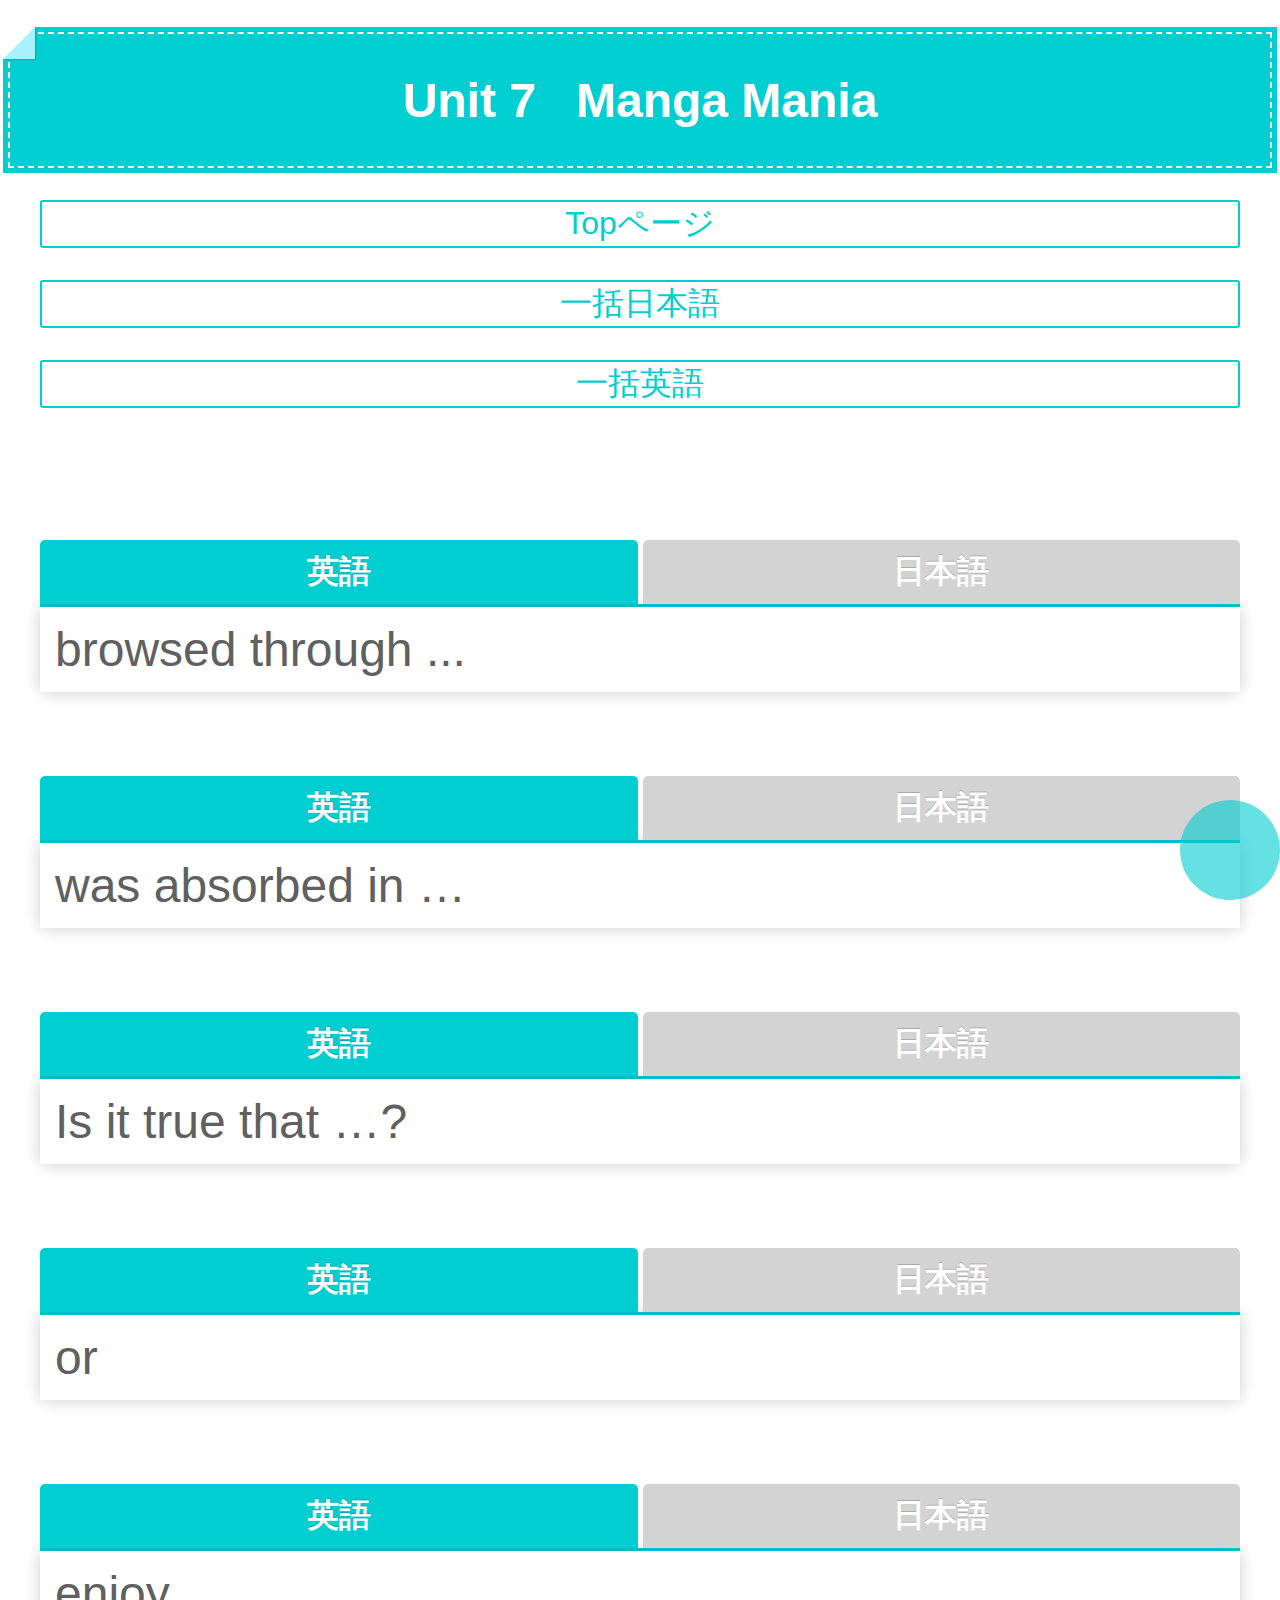
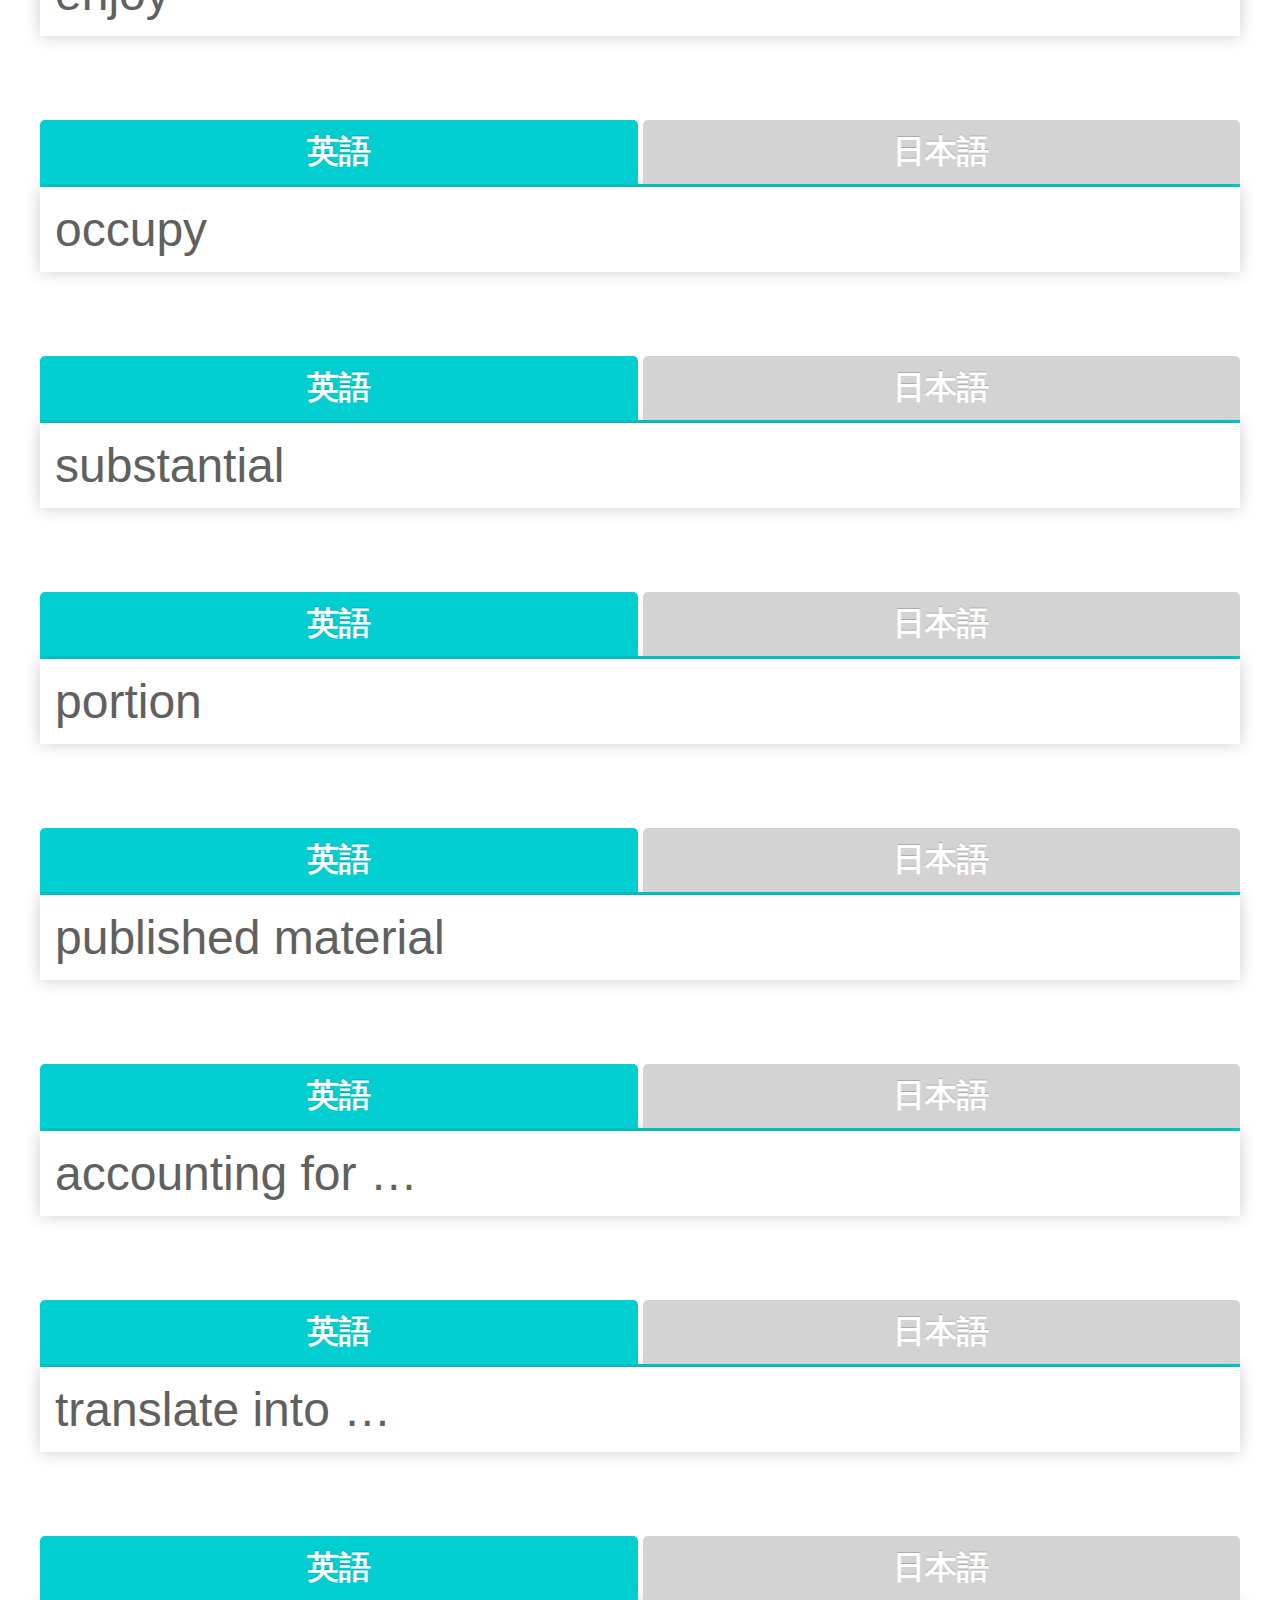
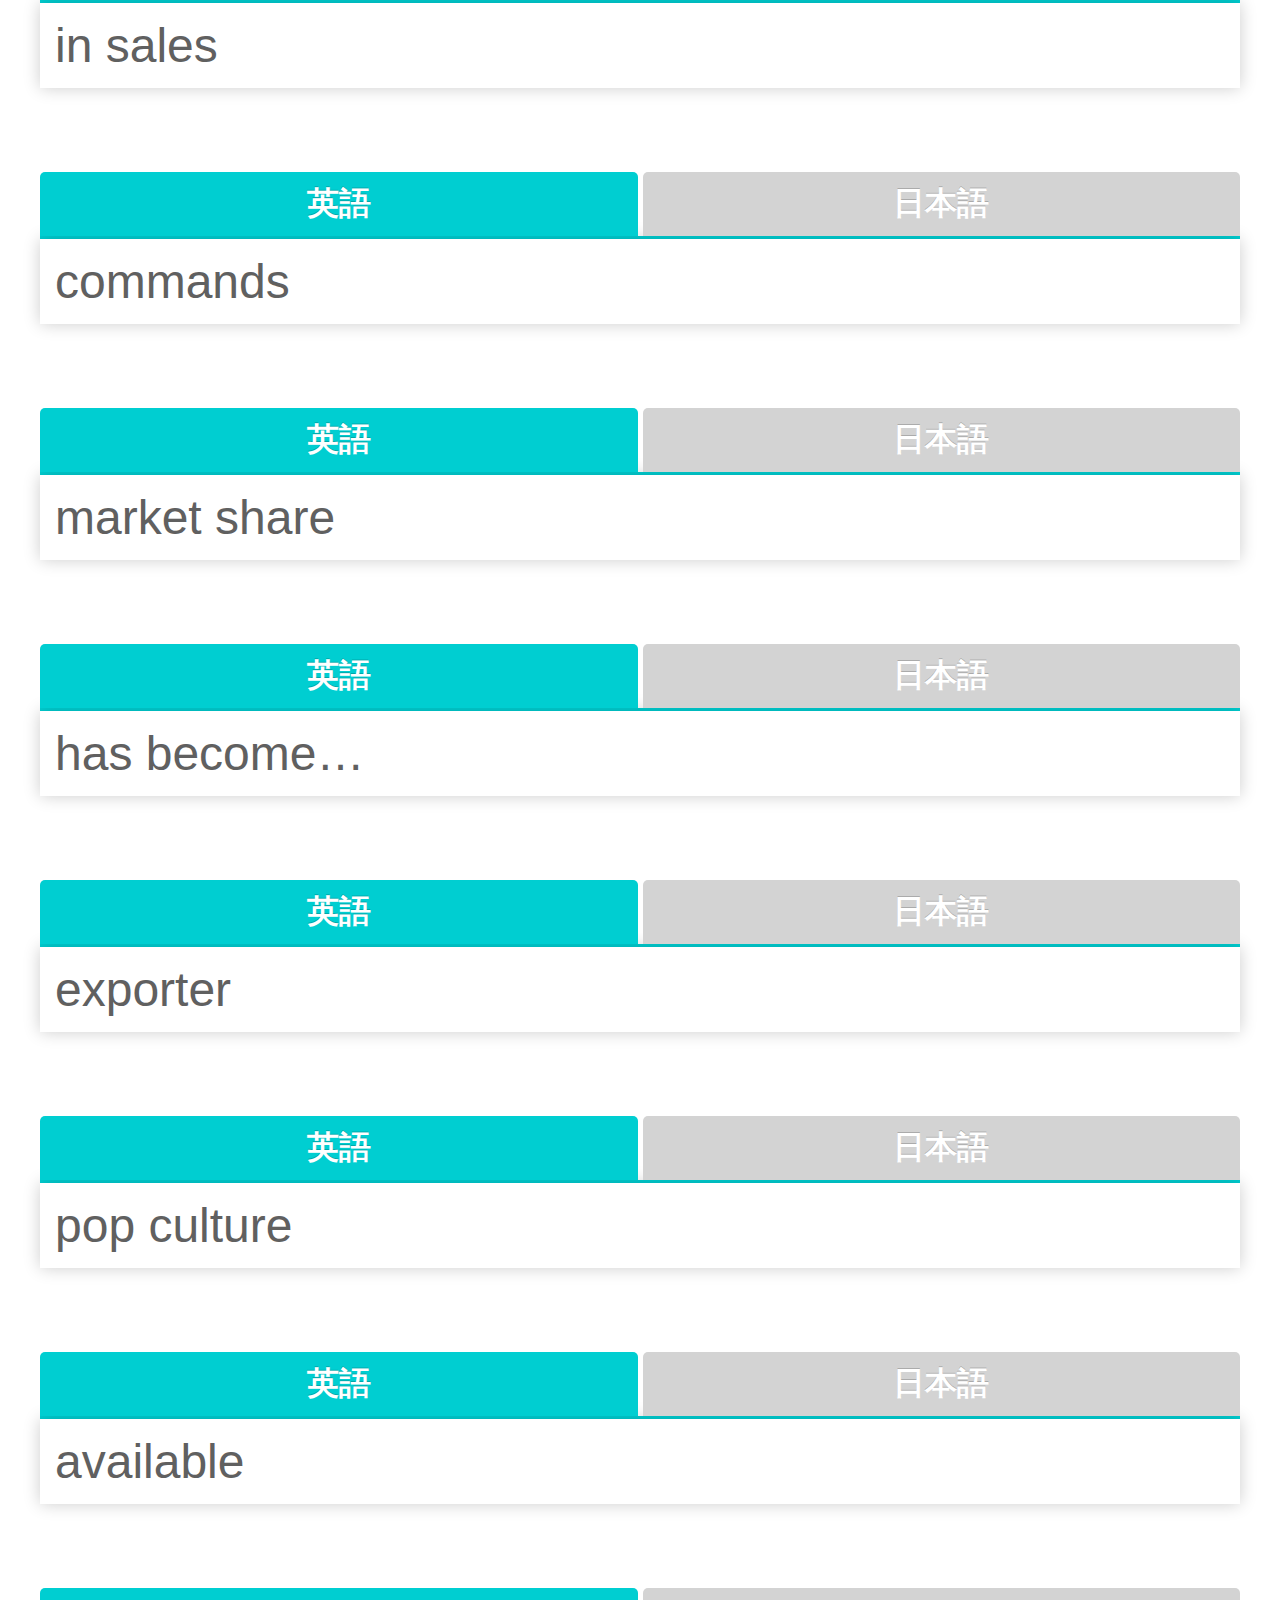
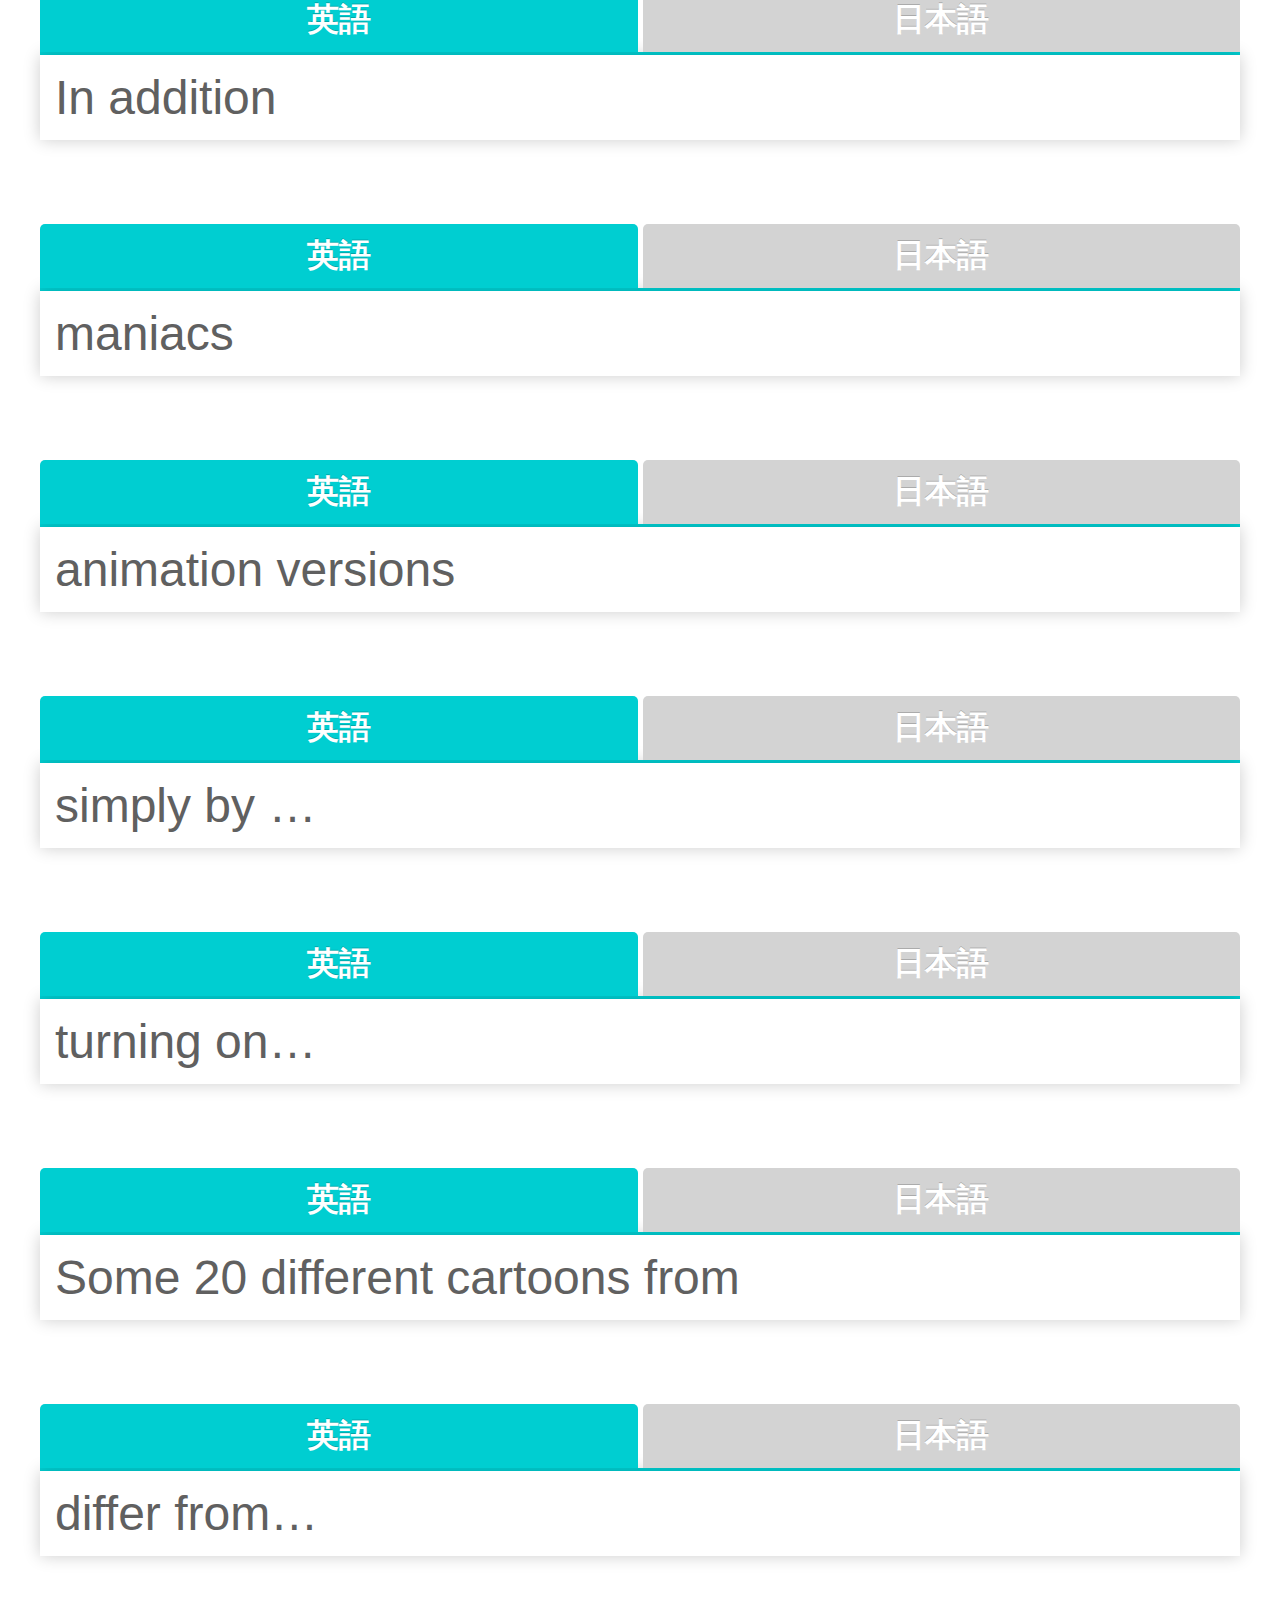
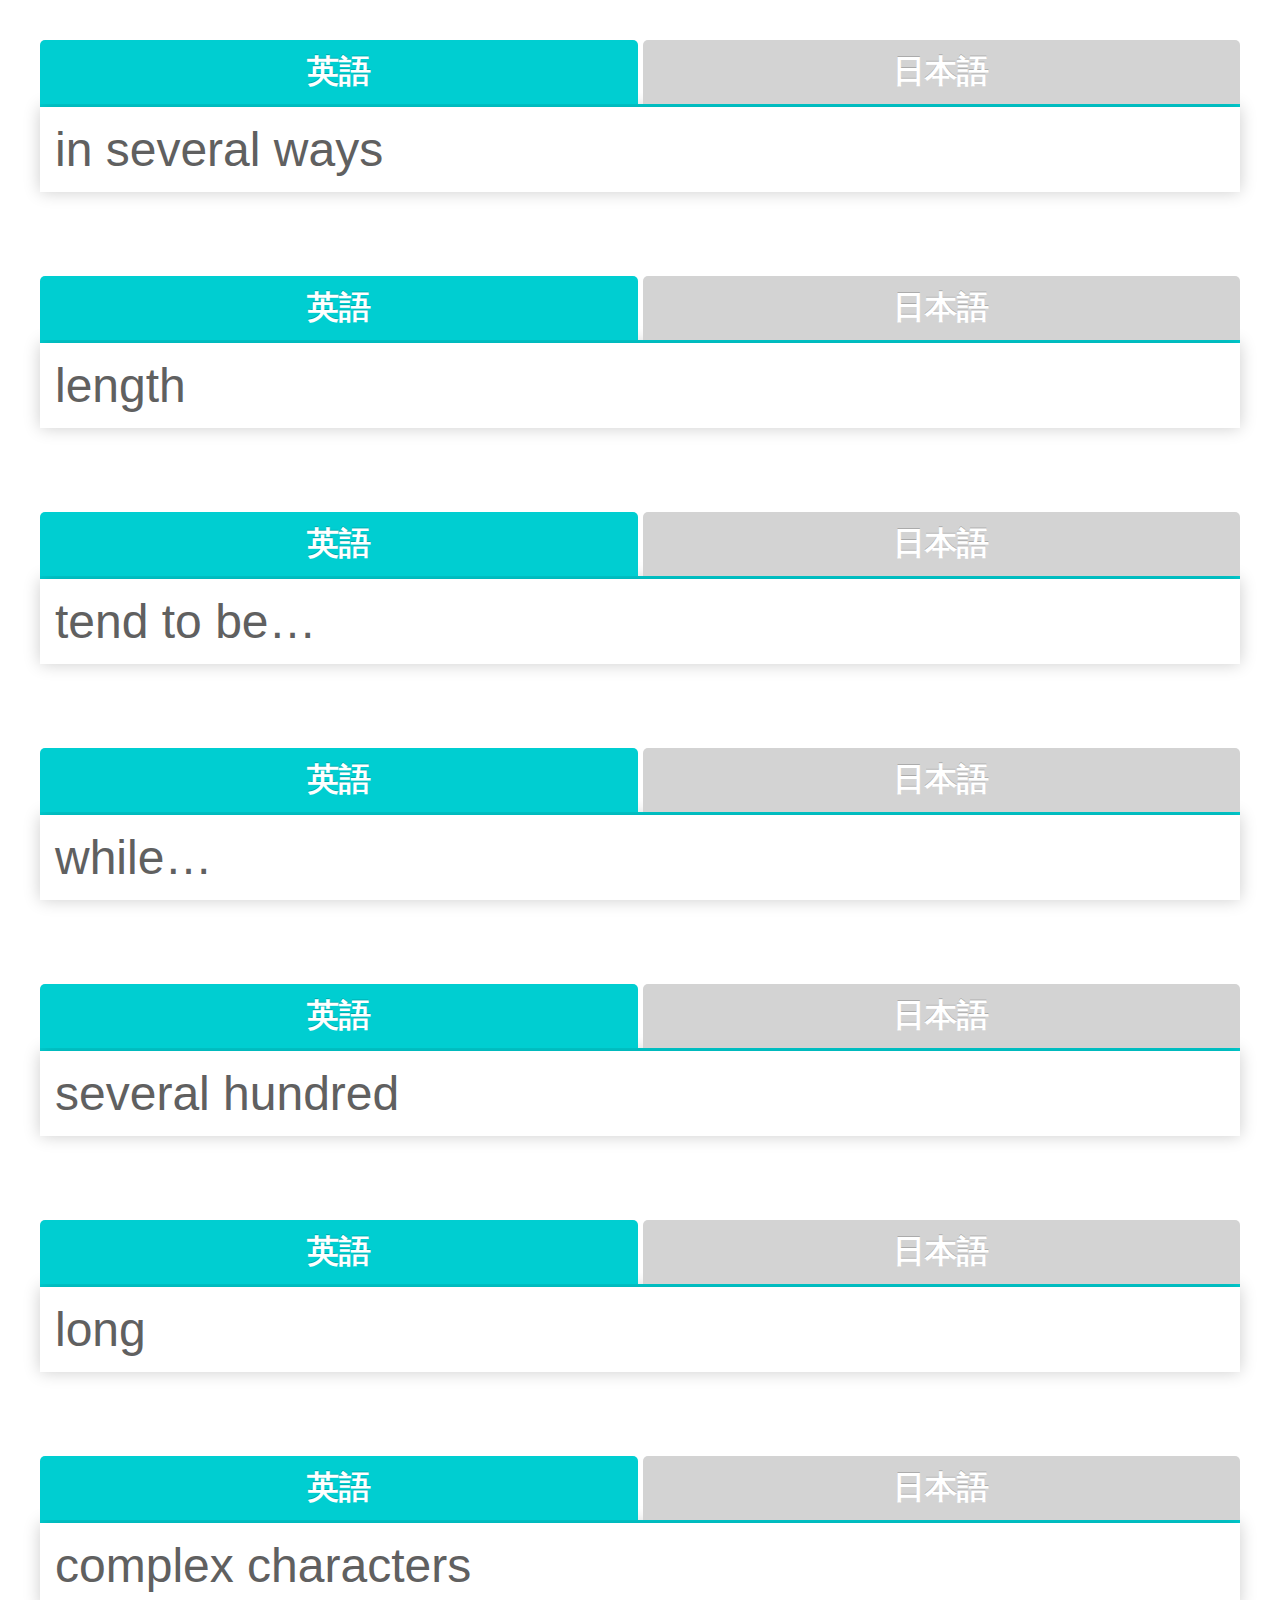
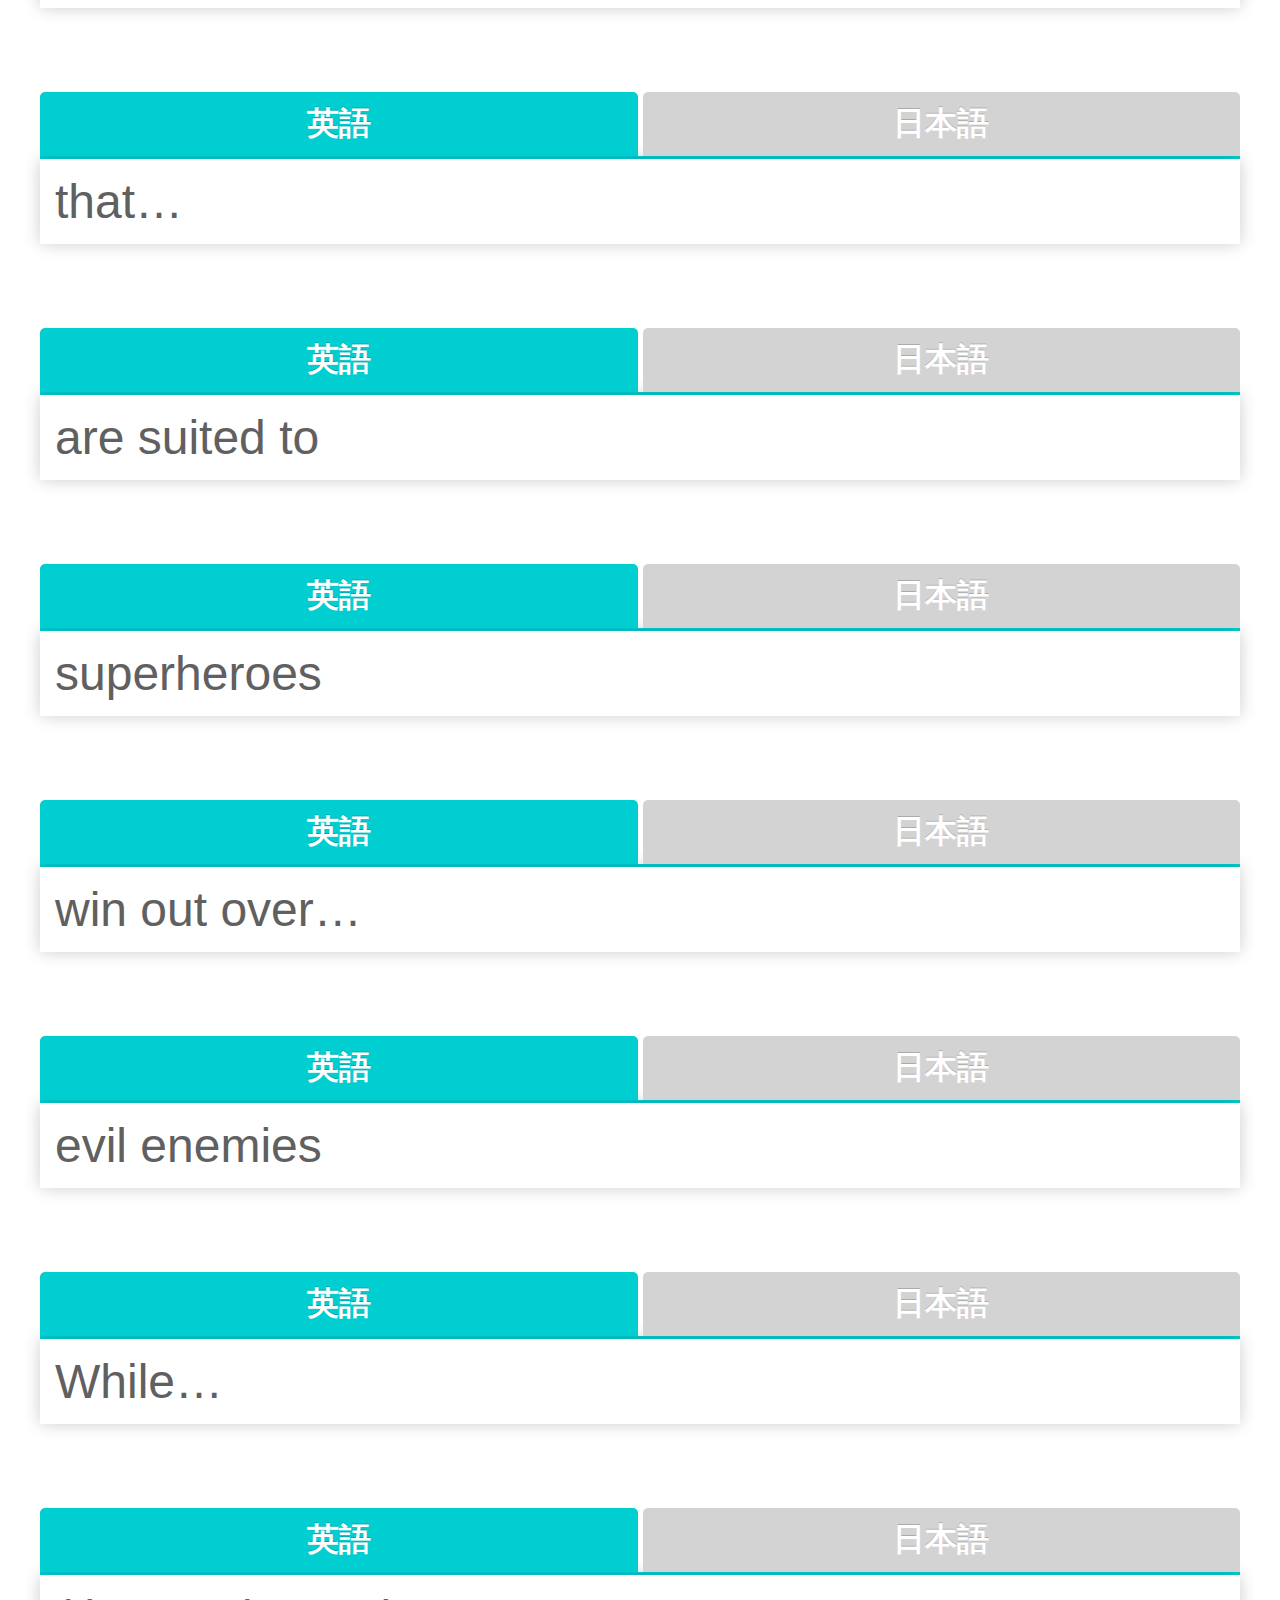
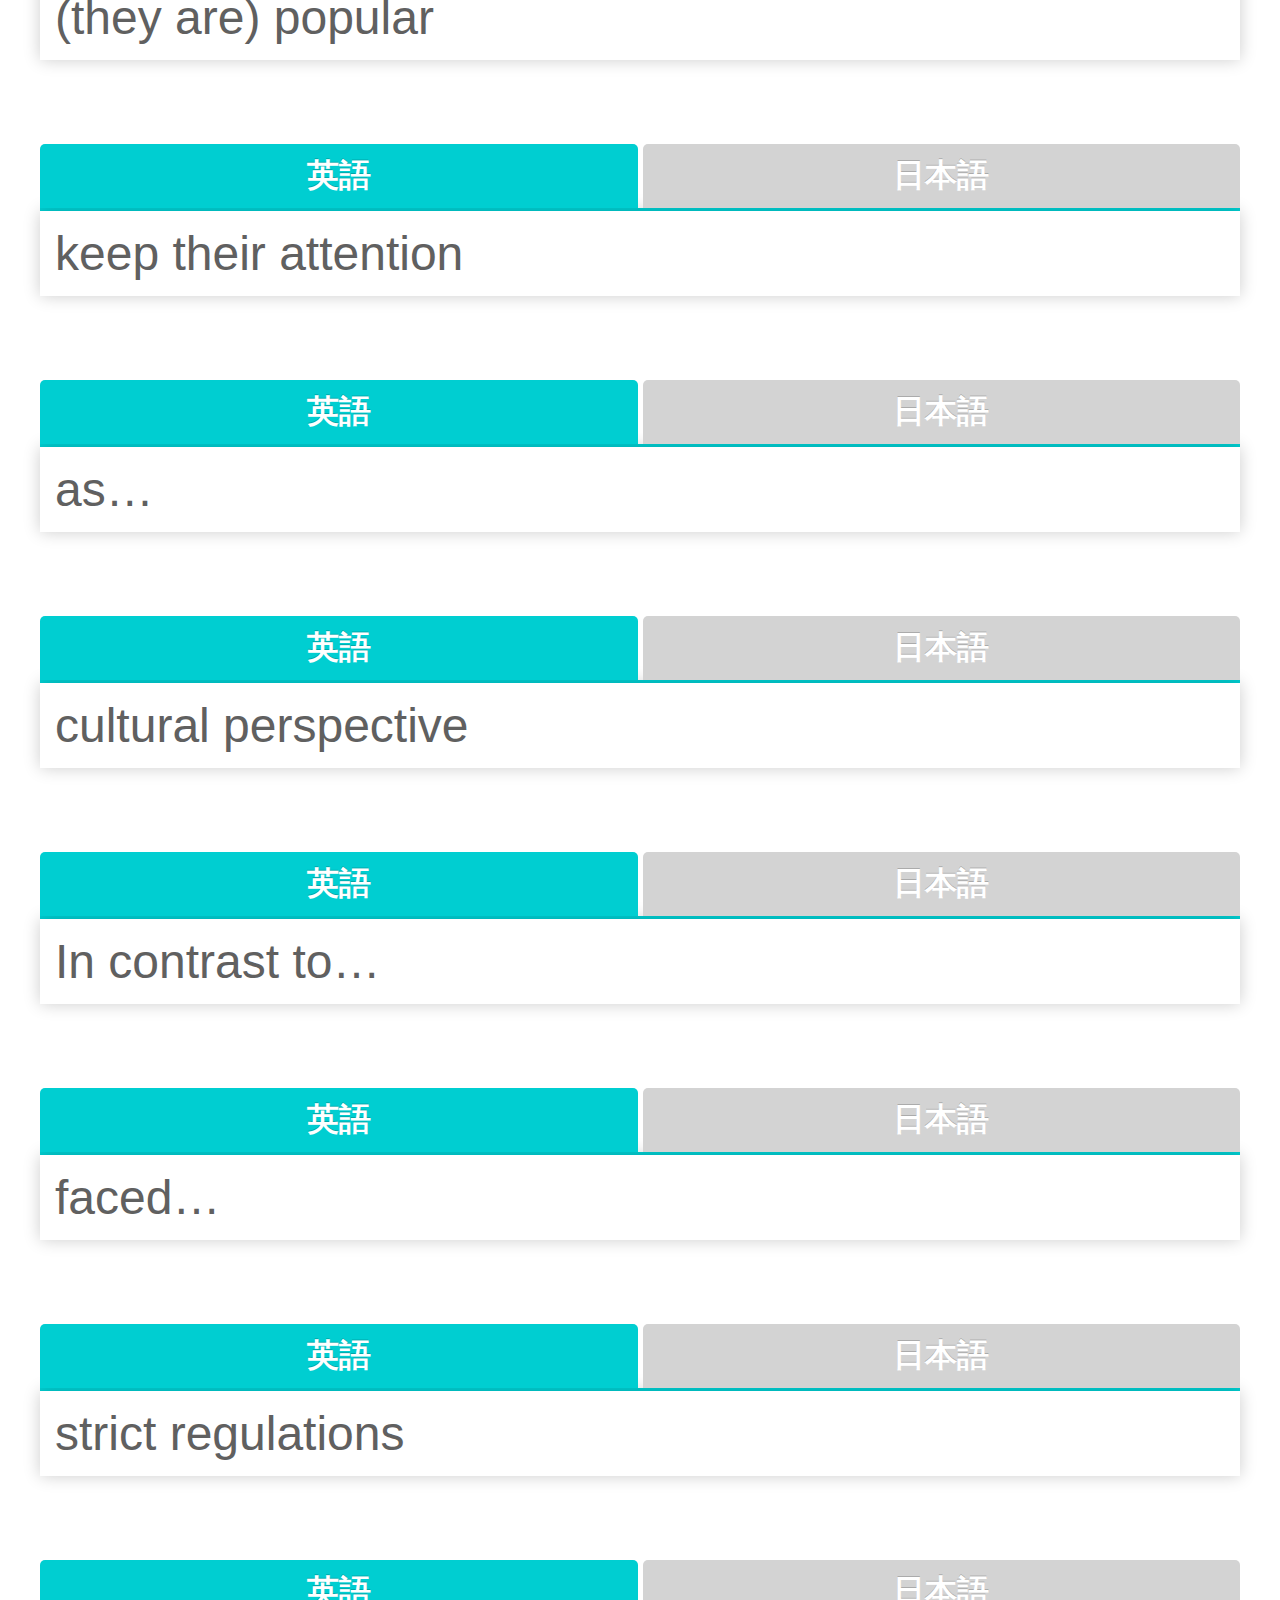
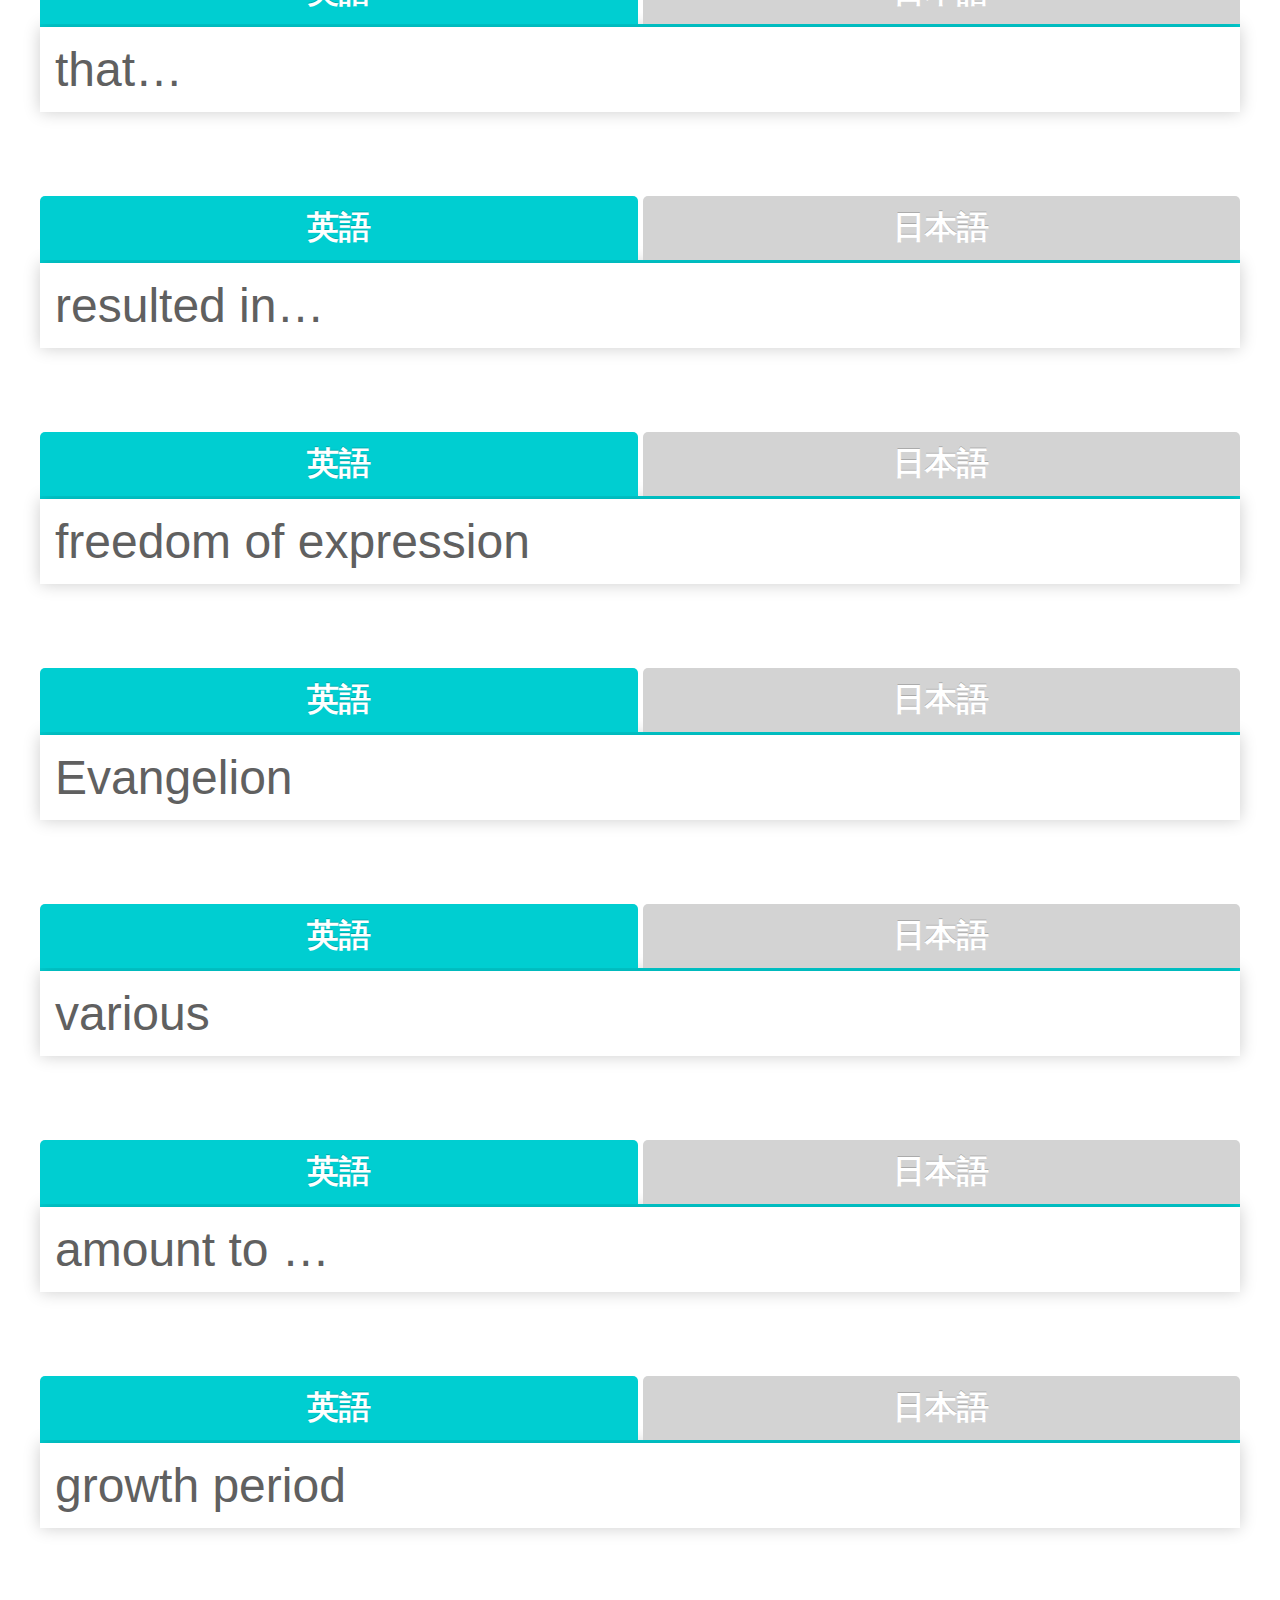
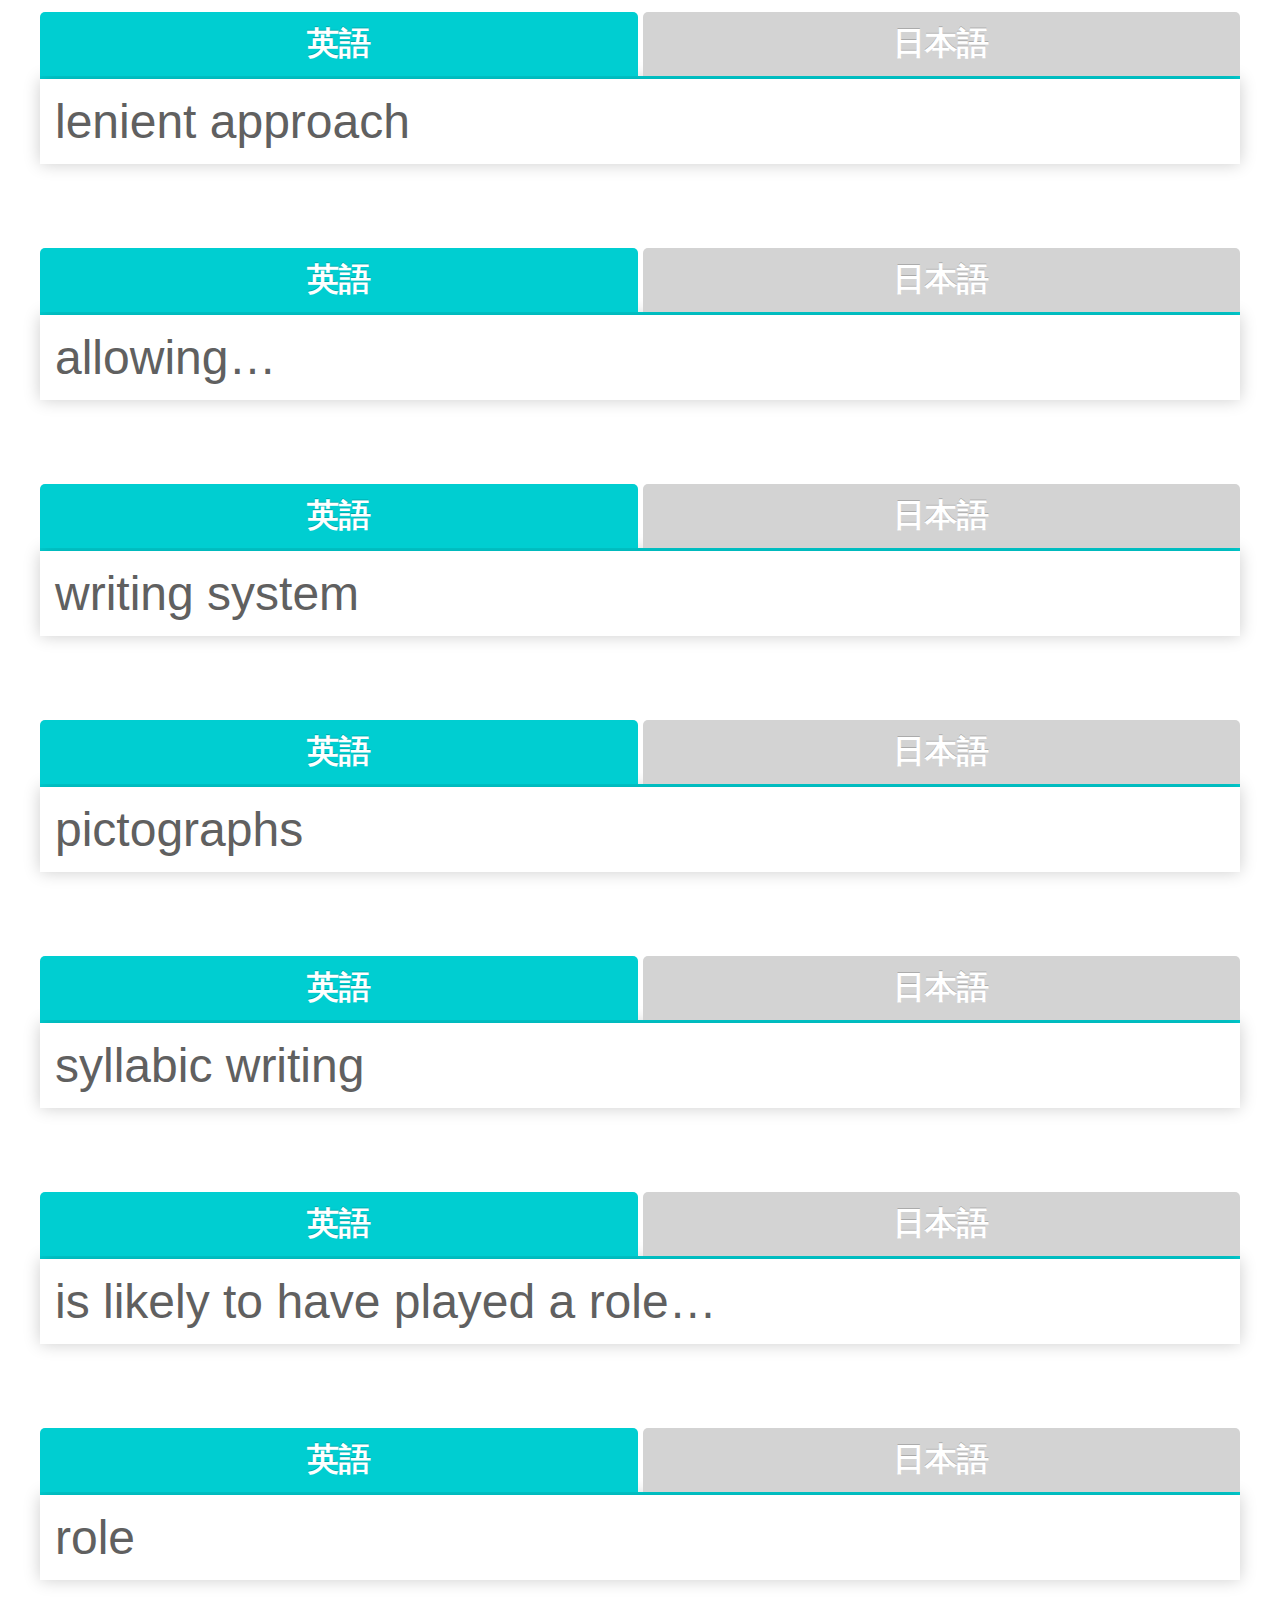
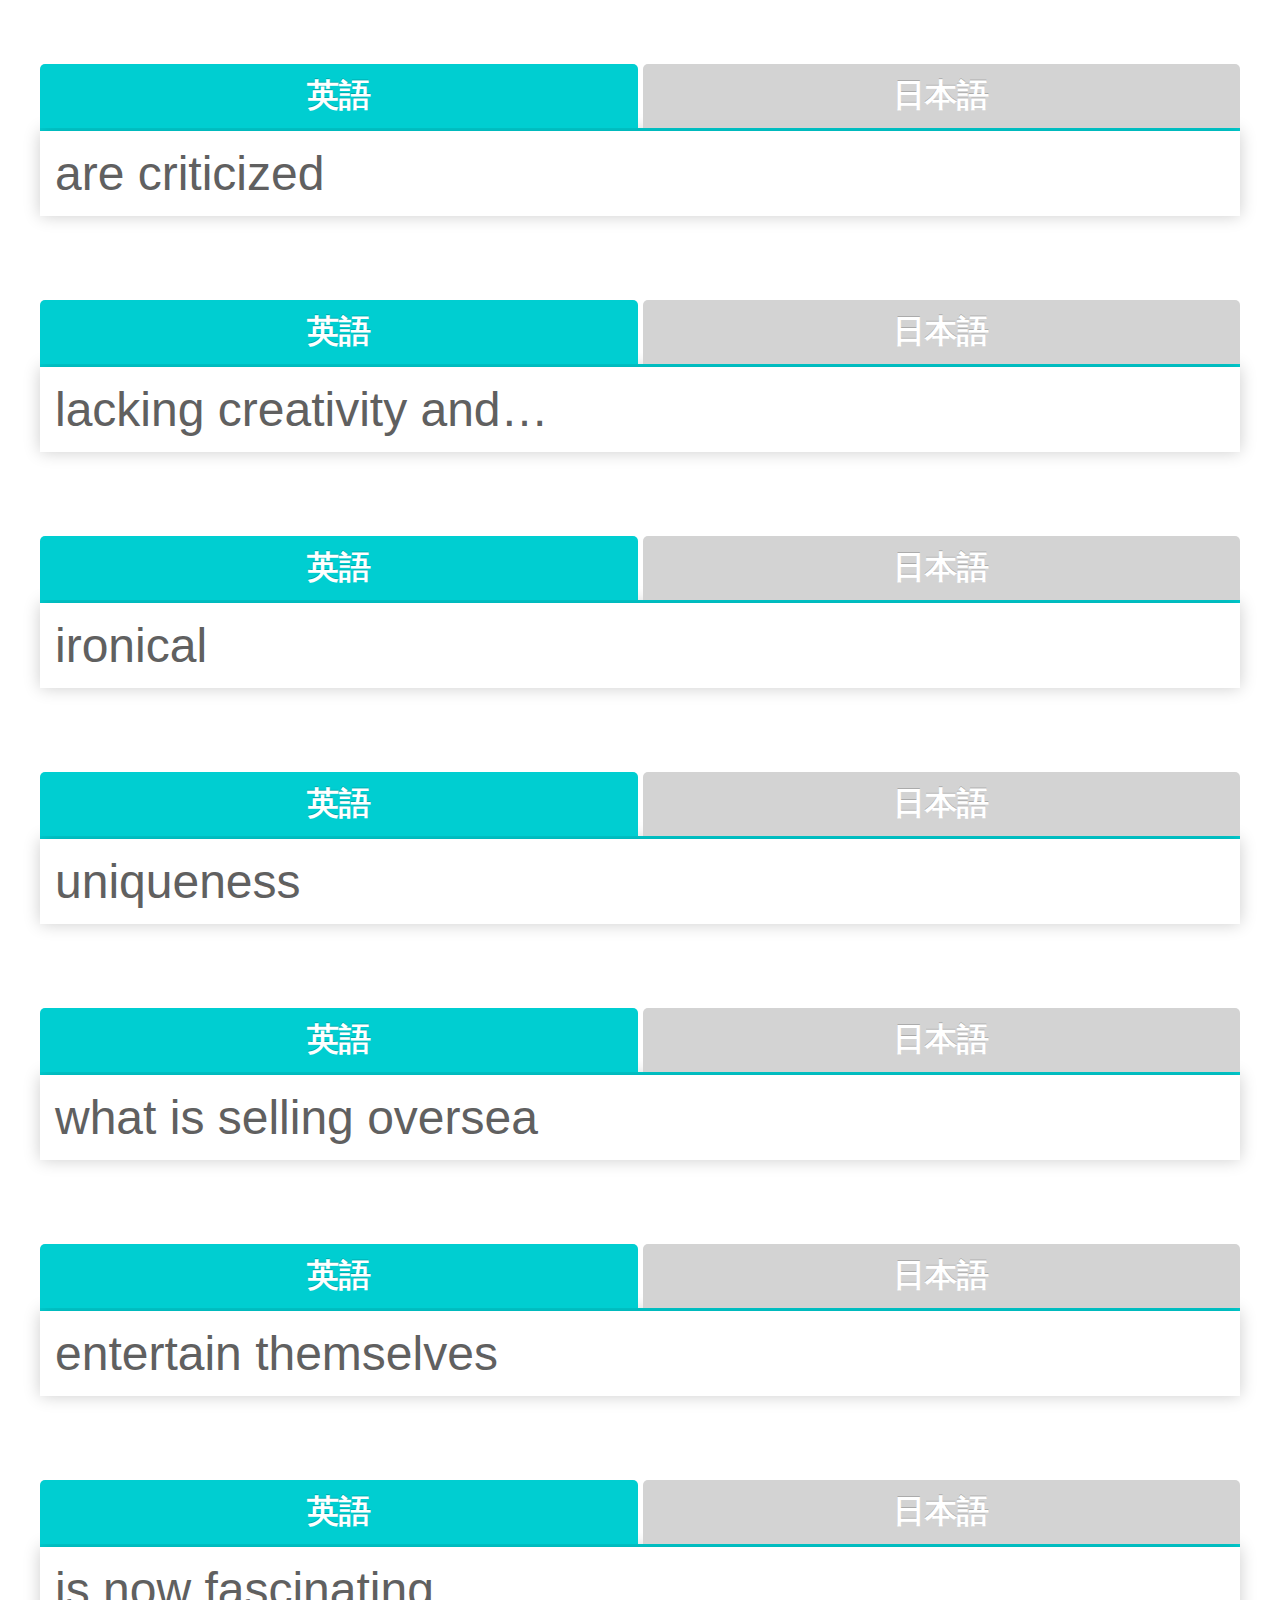
<file: Unit7.html>
<!DOCTYPE html>
<meta charset="utf-8">
<meta name="viewport" content="user-scalable=no, viewport-fit=cover">
<title>Unit7  Manga Mania </title>
<link rel="stylesheet" href="./css/style.css">
<link rel="icon" href="./favicon.ico">
<link rel="stylesheet" href="https://use.fontawesome.com/releases/v5.6.4/css/all.css">
<script src="https://ajax.googleapis.com/ajax/libs/jquery/3.3.1/jquery.min.js"></script>
<script src="./js/main.js"></script>

<h1>Unit 7&nbsp;&nbsp;&nbsp;Manga Mania </h1>


<a type=“button” a href="#" class="btn-flat-border" onclick="location.href='index.html'">Topページ
</a>

<a type=“button” a href="#" class="btn-flat-border" onclick="offradio();">一括日本語
</a>

<a type=“button” a href="#" class="btn-flat-border" onclick="window.location.reload(false);">一括英語
</a>

<p>
    <div style="margin-bottom:100px"></div>
</p>
<form name="sample">
<div class="tab-wrap">
    <input id="TAB-01" type="radio" name="TAB" class="tab-switch" checked="checked" /><label class="tab-label" for="TAB-01">英語</label>
    <div class="tab-content">
        browsed through ...
    </div>
    <input id="TAB-02" type="radio" name="TAB" class="tab-switch" /><label class="tab-label" for="TAB-02">日本語</label>
    <div class="tab-content">
        拾い読みする
    </div>
</div>

<div class="tab-wrap">
    <input id="TAB-03" type="radio" name="TAB1" class="tab-switch" checked="checked" /><label class="tab-label" for="TAB-03">英語</label>
    <div class="tab-content">
        was absorbed in … 
    </div>
    <input id="TAB-04" type="radio" name="TAB1" class="tab-switch" /><label class="tab-label" for="TAB-04">日本語</label>
    <div class="tab-content">
        …に夢中になる
    </div>
</div>

<div class="tab-wrap">
    <input id="TAB-05" type="radio" name="TAB2" class="tab-switch" checked="checked" /><label class="tab-label" for="TAB-05">英語</label>
    <div class="tab-content">
        Is it true that …?
    </div>
    <input id="TAB-06" type="radio" name="TAB2" class="tab-switch" /><label class="tab-label" for="TAB-06">日本語</label>
    <div class="tab-content">
        …は本当ですか。 
    </div>
</div>

<div class="tab-wrap">
    <input id="TAB-07" type="radio" name="TAB3" class="tab-switch" checked="checked" /><label class="tab-label" for="TAB-07">英語</label>
    <div class="tab-content">
        or
    </div>
    <input id="TAB-08" type="radio" name="TAB3" class="tab-switch" /><label class="tab-label" for="TAB-08">日本語</label>
    <div class="tab-content">
        つまり
    </div>
</div>

<div class="tab-wrap">
    <input id="TAB-09" type="radio" name="TAB4" class="tab-switch" checked="checked" /><label class="tab-label" for="TAB-09">英語</label>
    <div class="tab-content">
        enjoy
    </div>
    <input id="TAB-10" type="radio" name="TAB4" class="tab-switch" /><label class="tab-label" for="TAB-10">日本語</label>
    <div class="tab-content">
        持っている
    </div>
</div>

<div class="tab-wrap">
    <input id="TAB-11" type="radio" name="TAB5" class="tab-switch" checked="checked" /><label class="tab-label" for="TAB-11">英語</label>
    <div class="tab-content">
        occupy
    </div>
    <input id="TAB-12" type="radio" name="TAB5" class="tab-switch" /><label class="tab-label" for="TAB-12">日本語</label>
    <div class="tab-content">
        占める
    </div>
</div>

<div class="tab-wrap">
    <input id="TAB-13" type="radio" name="TAB6" class="tab-switch" checked="checked" /><label class="tab-label" for="TAB-13">英語</label>
    <div class="tab-content">
        substantial
    </div>
    <input id="TAB-14" type="radio" name="TAB6" class="tab-switch" /><label class="tab-label" for="TAB-14">日本語</label>
    <div class="tab-content">
        （数量が）相当な
    </div>
</div>

<div class="tab-wrap">
    <input id="TAB-15" type="radio" name="TAB7" class="tab-switch" checked="checked" /><label class="tab-label" for="TAB-15">英語</label>
    <div class="tab-content">
        portion
    </div>
    <input id="TAB-16" type="radio" name="TAB7" class="tab-switch" /><label class="tab-label" for="TAB-16">日本語</label>
    <div class="tab-content">
        部分
    </div>
</div>

<div class="tab-wrap">
    <input id="TAB-17" type="radio" name="TAB8" class="tab-switch" checked="checked" /><label class="tab-label" for="TAB-17">英語</label>
    <div class="tab-content">
        published material
    </div>
    <input id="TAB-18" type="radio" name="TAB8" class="tab-switch" /><label class="tab-label" for="TAB-18">日本語</label>
    <div class="tab-content">
        出版物
    </div>
</div>

<div class="tab-wrap">
    <input id="TAB-19" type="radio" name="TAB9" class="tab-switch" checked="checked" /><label class="tab-label" for="TAB-19">英語</label>
    <div class="tab-content">
        accounting for …
    </div>
    <input id="TAB-20" type="radio" name="TAB9" class="tab-switch" /><label class="tab-label" for="TAB-20">日本語</label>
    <div class="tab-content">
        …の(額・割合)を占める
    </div>
</div>

<div class="tab-wrap">
    <input id="TAB-21" type="radio" name="TAB10" class="tab-switch" checked="checked" /><label class="tab-label" for="TAB-21">英語</label>
    <div class="tab-content">
        translate into …
    </div>
    <input id="TAB-22" type="radio" name="TAB10" class="tab-switch" /><label class="tab-label" for="TAB-22">日本語</label>
    <div class="tab-content">
        …の結果に至る
    </div>
</div>

<div class="tab-wrap">
    <input id="TAB-23" type="radio" name="TAB11" class="tab-switch" checked="checked" /><label class="tab-label" for="TAB-23">英語</label>
    <div class="tab-content">
        in sales
    </div>
    <input id="TAB-24" type="radio" name="TAB11" class="tab-switch" /><label class="tab-label" for="TAB-24">日本語</label>
    <div class="tab-content">
        売り上げで
    </div>
</div>

<div class="tab-wrap">
    <input id="TAB-25" type="radio" name="TAB12" class="tab-switch" checked="checked" /><label class="tab-label" for="TAB-25">英語</label>
    <div class="tab-content">
        commands
    </div>
    <input id="TAB-26" type="radio" name="TAB12" class="tab-switch" /><label class="tab-label" for="TAB-26">日本語</label>
    <div class="tab-content">
        …を占める
    </div>
</div>

<div class="tab-wrap">
    <input id="TAB-27" type="radio" name="TAB13" class="tab-switch" checked="checked" /><label class="tab-label" for="TAB-27">英語</label>
    <div class="tab-content">
        market share
    </div>
    <input id="TAB-28" type="radio" name="TAB13" class="tab-switch" /><label class="tab-label" for="TAB-28">日本語</label>
    <div class="tab-content">
        市場占有率
    </div>
</div>

<div class="tab-wrap">
    <input id="TAB-29" type="radio" name="TAB14" class="tab-switch" checked="checked" /><label class="tab-label" for="TAB-29">英語</label>
    <div class="tab-content">
        has become…
    </div>
    <input id="TAB-30" type="radio" name="TAB14" class="tab-switch" /><label class="tab-label" for="TAB-30">日本語</label>
    <div class="tab-content">
        …になった（現在完了） 
    </div>
</div>

<div class="tab-wrap">
    <input id="TAB-31" type="radio" name="TAB15" class="tab-switch" checked="checked" /><label class="tab-label" for="TAB-31">英語</label>
    <div class="tab-content">
        exporter
    </div>
    <input id="TAB-32" type="radio" name="TAB15" class="tab-switch" /><label class="tab-label" for="TAB-32">日本語</label>
    <div class="tab-content">
        輸出国
    </div>
</div>

<div class="tab-wrap">
    <input id="TAB-33" type="radio" name="TAB16" class="tab-switch" checked="checked" /><label class="tab-label" for="TAB-33">英語</label>
    <div class="tab-content">
        pop culture
    </div>
    <input id="TAB-34" type="radio" name="TAB16" class="tab-switch" /><label class="tab-label" for="TAB-34">日本語</label>
    <div class="tab-content">
        大衆文化
    </div>
</div>

<div class="tab-wrap">
    <input id="TAB-35" type="radio" name="TAB17" class="tab-switch" checked="checked" /><label class="tab-label" for="TAB-35">英語</label>
    <div class="tab-content">
        available
    </div>
    <input id="TAB-36" type="radio" name="TAB17" class="tab-switch" /><label class="tab-label" for="TAB-36">日本語</label>
    <div class="tab-content">
        手に入る
    </div>
</div>

<div class="tab-wrap">
    <input id="TAB-37" type="radio" name="TAB18" class="tab-switch" checked="checked" /><label class="tab-label" for="TAB-37">英語</label>
    <div class="tab-content">
        In addition
    </div>
    <input id="TAB-38" type="radio" name="TAB18" class="tab-switch" /><label class="tab-label" for="TAB-38">日本語</label>
    <div class="tab-content">
        さらに
    </div>
</div>

<div class="tab-wrap">
    <input id="TAB-39" type="radio" name="TAB19" class="tab-switch" checked="checked" /><label class="tab-label" for="TAB-39">英語</label>
    <div class="tab-content">
        maniacs
    </div>
    <input id="TAB-40" type="radio" name="TAB19" class="tab-switch" /><label class="tab-label" for="TAB-40">日本語</label>
    <div class="tab-content">
        マニア
    </div>
</div>

<div class="tab-wrap">
    <input id="TAB-41" type="radio" name="TAB20" class="tab-switch" checked="checked" /><label class="tab-label" for="TAB-41">英語</label>
    <div class="tab-content">
        animation versions
    </div>
    <input id="TAB-42" type="radio" name="TAB20" class="tab-switch" /><label class="tab-label" for="TAB-42">日本語</label>
    <div class="tab-content">
        アニメ版
    </div>
</div>

<div class="tab-wrap">
    <input id="TAB-43" type="radio" name="TAB21" class="tab-switch" checked="checked" /><label class="tab-label" for="TAB-43">英語</label>
    <div class="tab-content">
        simply by …
    </div>
    <input id="TAB-44" type="radio" name="TAB21" class="tab-switch" /><label class="tab-label" for="TAB-44">日本語</label>
    <div class="tab-content">
        単に…によって
    </div>
</div>

<div class="tab-wrap">
    <input id="TAB-45" type="radio" name="TAB22" class="tab-switch" checked="checked" /><label class="tab-label" for="TAB-45">英語</label>
    <div class="tab-content">
        turning on…
    </div>
    <input id="TAB-46" type="radio" name="TAB22" class="tab-switch" /><label class="tab-label" for="TAB-46">日本語</label>
    <div class="tab-content">
        …に向かう
    </div>
</div>

<div class="tab-wrap">
    <input id="TAB-47" type="radio" name="TAB23" class="tab-switch" checked="checked" /><label class="tab-label" for="TAB-47">英語</label>
    <div class="tab-content">
        Some 20 different cartoons from
    </div>
    <input id="TAB-48" type="radio" name="TAB23" class="tab-switch" /><label class="tab-label" for="TAB-48">日本語</label>
    <div class="tab-content">
        およそ 20 の様々な
    </div>
</div>

<div class="tab-wrap">
    <input id="TAB-49" type="radio" name="TAB24" class="tab-switch" checked="checked" /><label class="tab-label" for="TAB-49">英語</label>
    <div class="tab-content">
        differ from…
    </div>
    <input id="TAB-50" type="radio" name="TAB24" class="tab-switch" /><label class="tab-label" for="TAB-50">日本語</label>
    <div class="tab-content">
        …と異なる
    </div>
</div>

<div class="tab-wrap">
    <input id="TAB-51" type="radio" name="TAB25" class="tab-switch" checked="checked" /><label class="tab-label" for="TAB-51">英語</label>
    <div class="tab-content">
        in several ways
    </div>
    <input id="TAB-52" type="radio" name="TAB25" class="tab-switch" /><label class="tab-label" for="TAB-52">日本語</label>
    <div class="tab-content">
        いくつかの点で
    </div>
</div>

<div class="tab-wrap">
    <input id="TAB-53" type="radio" name="TAB26" class="tab-switch" checked="checked" /><label class="tab-label" for="TAB-53">英語</label>
    <div class="tab-content">
        length
    </div>
    <input id="TAB-54" type="radio" name="TAB26" class="tab-switch" /><label class="tab-label" for="TAB-54">日本語</label>
    <div class="tab-content">
        長さ
    </div>
</div>

<div class="tab-wrap">
    <input id="TAB-55" type="radio" name="TAB27" class="tab-switch" checked="checked" /><label class="tab-label" for="TAB-55">英語</label>
    <div class="tab-content">
        tend to be…
    </div>
    <input id="TAB-56" type="radio" name="TAB27" class="tab-switch" /><label class="tab-label" for="TAB-56">日本語</label>
    <div class="tab-content">
        …である傾向がある
    </div>
</div>

<div class="tab-wrap">
    <input id="TAB-57" type="radio" name="TAB28" class="tab-switch" checked="checked" /><label class="tab-label" for="TAB-57">英語</label>
    <div class="tab-content">
        while…
    </div>
    <input id="TAB-58" type="radio" name="TAB28" class="tab-switch" /><label class="tab-label" for="TAB-58">日本語</label>
    <div class="tab-content">
        一方（接続詞）
    </div>
</div>

<div class="tab-wrap">
    <input id="TAB-59" type="radio" name="TAB29" class="tab-switch" checked="checked" /><label class="tab-label" for="TAB-59">英語</label>
    <div class="tab-content">
        several hundred
    </div>
    <input id="TAB-60" type="radio" name="TAB29" class="tab-switch" /><label class="tab-label" for="TAB-60">日本語</label>
    <div class="tab-content">
        数百の
    </div>
</div>

<div class="tab-wrap">
    <input id="TAB-61" type="radio" name="TAB30" class="tab-switch" checked="checked" /><label class="tab-label" for="TAB-61">英語</label>
    <div class="tab-content">
        long
    </div>
    <input id="TAB-62" type="radio" name="TAB30" class="tab-switch" /><label class="tab-label" for="TAB-62">日本語</label>
    <div class="tab-content">
        長さが（副詞）
    </div>
</div>

<div class="tab-wrap">
    <input id="TAB-63" type="radio" name="TAB31" class="tab-switch" checked="checked" /><label class="tab-label" for="TAB-63">英語</label>
    <div class="tab-content">
        complex characters
    </div>
    <input id="TAB-64" type="radio" name="TAB31" class="tab-switch" /><label class="tab-label" for="TAB-64">日本語</label>
    <div class="tab-content">
        複合的登場人物
    </div>
</div>

<div class="tab-wrap">
    <input id="TAB-65" type="radio" name="TAB32" class="tab-switch" checked="checked" /><label class="tab-label" for="TAB-65">英語</label>
    <div class="tab-content">
        that…
    </div>
    <input id="TAB-66" type="radio" name="TAB32" class="tab-switch" /><label class="tab-label" for="TAB-66">日本語</label>
    <div class="tab-content">
        （関係代名詞）
    </div>
</div>

<div class="tab-wrap">
    <input id="TAB-67" type="radio" name="TAB33" class="tab-switch" checked="checked" /><label class="tab-label" for="TAB-67">英語</label>
    <div class="tab-content">
        are suited to
    </div>
    <input id="TAB-68" type="radio" name="TAB33" class="tab-switch" /><label class="tab-label" for="TAB-68">日本語</label>
    <div class="tab-content">
        …に合う、…に向く
    </div>
</div>

<div class="tab-wrap">
    <input id="TAB-69" type="radio" name="TAB34" class="tab-switch" checked="checked" /><label class="tab-label" for="TAB-69">英語</label>
    <div class="tab-content">
        superheroes
    </div>
    <input id="TAB-70" type="radio" name="TAB34" class="tab-switch" /><label class="tab-label" for="TAB-70">日本語</label>
    <div class="tab-content">
        スーパーヒーロー
    </div>
</div>

<div class="tab-wrap">
    <input id="TAB-71" type="radio" name="TAB35" class="tab-switch" checked="checked" /><label class="tab-label" for="TAB-71">英語</label>
    <div class="tab-content">
        win out over… 
    </div>
    <input id="TAB-72" type="radio" name="TAB35" class="tab-switch" /><label class="tab-label" for="TAB-72">日本語</label>
    <div class="tab-content">
        …に勝ち抜く
    </div>
</div>

<div class="tab-wrap">
    <input id="TAB-73" type="radio" name="TAB36" class="tab-switch" checked="checked" /><label class="tab-label" for="TAB-73">英語</label>
    <div class="tab-content">
        evil enemies
    </div>
    <input id="TAB-74" type="radio" name="TAB36" class="tab-switch" /><label class="tab-label" for="TAB-74">日本語</label>
    <div class="tab-content">
        邪悪な敵
    </div>
</div>

<div class="tab-wrap">
    <input id="TAB-75" type="radio" name="TAB37" class="tab-switch" checked="checked" /><label class="tab-label" for="TAB-75">英語</label>
    <div class="tab-content">
        While…
    </div>
    <input id="TAB-76" type="radio" name="TAB37" class="tab-switch" /><label class="tab-label" for="TAB-76">日本語</label>
    <div class="tab-content">
        …だけれども
    </div>
</div>

<div class="tab-wrap">
    <input id="TAB-77" type="radio" name="TAB38" class="tab-switch" checked="checked" /><label class="tab-label" for="TAB-77">英語</label>
    <div class="tab-content">
        (they are) popular
    </div>
    <input id="TAB-78" type="radio" name="TAB38" class="tab-switch" /><label class="tab-label" for="TAB-78">日本語</label>
    <div class="tab-content">
        人気がある
    </div>
</div>

<div class="tab-wrap">
    <input id="TAB-79" type="radio" name="TAB39" class="tab-switch" checked="checked" /><label class="tab-label" for="TAB-79">英語</label>
    <div class="tab-content">
        keep their attention
    </div>
    <input id="TAB-80" type="radio" name="TAB39" class="tab-switch" /><label class="tab-label" for="TAB-80">日本語</label>
    <div class="tab-content">
        関心を維持する
    </div>
</div>

<div class="tab-wrap">
    <input id="TAB-81" type="radio" name="TAB40" class="tab-switch" checked="checked" /><label class="tab-label" for="TAB-81">英語</label>
    <div class="tab-content">
        as…
    </div>
    <input id="TAB-82" type="radio" name="TAB40" class="tab-switch" /><label class="tab-label" for="TAB-82">日本語</label>
    <div class="tab-content">
        …したとき
    </div>
</div>

<div class="tab-wrap">
    <input id="TAB-83" type="radio" name="TAB41" class="tab-switch" checked="checked" /><label class="tab-label" for="TAB-83">英語</label>
    <div class="tab-content">
        cultural perspective
    </div>
    <input id="TAB-84" type="radio" name="TAB41" class="tab-switch" /><label class="tab-label" for="TAB-84">日本語</label>
    <div class="tab-content">
        文化的観点
    </div>
</div>

<div class="tab-wrap">
    <input id="TAB-85" type="radio" name="TAB42" class="tab-switch" checked="checked" /><label class="tab-label" for="TAB-85">英語</label>
    <div class="tab-content">
        In contrast to…
    </div>
    <input id="TAB-86" type="radio" name="TAB42" class="tab-switch" /><label class="tab-label" for="TAB-86">日本語</label>
    <div class="tab-content">
        …と対照的に
    </div>
</div>

<div class="tab-wrap">
    <input id="TAB-87" type="radio" name="TAB43" class="tab-switch" checked="checked" /><label class="tab-label" for="TAB-87">英語</label>
    <div class="tab-content">
        faced…
    </div>
    <input id="TAB-88" type="radio" name="TAB43" class="tab-switch" /><label class="tab-label" for="TAB-88">日本語</label>
    <div class="tab-content">
        …に直面した
    </div>
</div>

<div class="tab-wrap">
    <input id="TAB-89" type="radio" name="TAB44" class="tab-switch" checked="checked" /><label class="tab-label" for="TAB-89">英語</label>
    <div class="tab-content">
        strict regulations
    </div>
    <input id="TAB-90" type="radio" name="TAB44" class="tab-switch" /><label class="tab-label" for="TAB-90">日本語</label>
    <div class="tab-content">
        きびしい規制
    </div>
</div>

<div class="tab-wrap">
    <input id="TAB-91" type="radio" name="TAB45" class="tab-switch" checked="checked" /><label class="tab-label" for="TAB-91">英語</label>
    <div class="tab-content">
        that…
    </div>
    <input id="TAB-92" type="radio" name="TAB45" class="tab-switch" /><label class="tab-label" for="TAB-92">日本語</label>
    <div class="tab-content">
        （関係代名詞）
    </div>
</div>

<div class="tab-wrap">
    <input id="TAB-93" type="radio" name="TAB46" class="tab-switch" checked="checked" /><label class="tab-label" for="TAB-93">英語</label>
    <div class="tab-content">
        resulted in…
    </div>
    <input id="TAB-94" type="radio" name="TAB46" class="tab-switch" /><label class="tab-label" for="TAB-94">日本語</label>
    <div class="tab-content">
        結果…になる
    </div>
</div>

<div class="tab-wrap">
    <input id="TAB-95" type="radio" name="TAB47" class="tab-switch" checked="checked" /><label class="tab-label" for="TAB-95">英語</label>
    <div class="tab-content">
        freedom of expression
    </div>
    <input id="TAB-96" type="radio" name="TAB47" class="tab-switch" /><label class="tab-label" for="TAB-96">日本語</label>
    <div class="tab-content">
        表現の自由
    </div>
</div>

<div class="tab-wrap">
    <input id="TAB-97" type="radio" name="TAB48" class="tab-switch" checked="checked" /><label class="tab-label" for="TAB-97">英語</label>
    <div class="tab-content">
        Evangelion
    </div>
    <input id="TAB-98" type="radio" name="TAB48" class="tab-switch" /><label class="tab-label" for="TAB-98">日本語</label>
    <div class="tab-content">
        エバンゲリオン(福音書）
    </div>
</div>

<div class="tab-wrap">
    <input id="TAB-99" type="radio" name="TAB49" class="tab-switch" checked="checked" /><label class="tab-label" for="TAB-99">英語</label>
    <div class="tab-content">
        various
    </div>
    <input id="TAB-100" type="radio" name="TAB49" class="tab-switch" /><label class="tab-label" for="TAB-100">日本語</label>
    <div class="tab-content">
        様々な
    </div>
</div>

<div class="tab-wrap">
    <input id="TAB-101" type="radio" name="TAB50" class="tab-switch" checked="checked" /><label class="tab-label" for="TAB-101">英語</label>
    <div class="tab-content">
        amount to …
    </div>
    <input id="TAB-102" type="radio" name="TAB50" class="tab-switch" /><label class="tab-label" for="TAB-102">日本語</label>
    <div class="tab-content">
        量が…に達する
    </div>
</div>

<div class="tab-wrap">
    <input id="TAB-103" type="radio" name="TAB51" class="tab-switch" checked="checked" /><label class="tab-label" for="TAB-103">英語</label>
    <div class="tab-content">
        growth period
    </div>
    <input id="TAB-104" type="radio" name="TAB51" class="tab-switch" /><label class="tab-label" for="TAB-104">日本語</label>
    <div class="tab-content">
        成長期
    </div>
</div>

<div class="tab-wrap">
    <input id="TAB-105" type="radio" name="TAB52" class="tab-switch" checked="checked" /><label class="tab-label" for="TAB-105">英語</label>
    <div class="tab-content">
        lenient approach
    </div>
    <input id="TAB-106" type="radio" name="TAB52" class="tab-switch" /><label class="tab-label" for="TAB-106">日本語</label>
    <div class="tab-content">
        寛大なやり方
    </div>
</div>

<div class="tab-wrap">
    <input id="TAB-107" type="radio" name="TAB53" class="tab-switch" checked="checked" /><label class="tab-label" for="TAB-107">英語</label>
    <div class="tab-content">
        allowing…
    </div>
    <input id="TAB-108" type="radio" name="TAB53" class="tab-switch" /><label class="tab-label" for="TAB-108">日本語</label>
    <div class="tab-content">
        許す、認める
    </div>
</div>

<div class="tab-wrap">
    <input id="TAB-109" type="radio" name="TAB54" class="tab-switch" checked="checked" /><label class="tab-label" for="TAB-109">英語</label>
    <div class="tab-content">
        writing system
    </div>
    <input id="TAB-110" type="radio" name="TAB54" class="tab-switch" /><label class="tab-label" for="TAB-110">日本語</label>
    <div class="tab-content">
        筆記法
    </div>
</div>

<div class="tab-wrap">
    <input id="TAB-111" type="radio" name="TAB55" class="tab-switch" checked="checked" /><label class="tab-label" for="TAB-111">英語</label>
    <div class="tab-content">
        pictographs
    </div>
    <input id="TAB-112" type="radio" name="TAB55" class="tab-switch" /><label class="tab-label" for="TAB-112">日本語</label>
    <div class="tab-content">
        象形文字
    </div>
</div>

<div class="tab-wrap">
    <input id="TAB-113" type="radio" name="TAB56" class="tab-switch" checked="checked" /><label class="tab-label" for="TAB-113">英語</label>
    <div class="tab-content">
        syllabic writing
    </div>
    <input id="TAB-114" type="radio" name="TAB56" class="tab-switch" /><label class="tab-label" for="TAB-114">日本語</label>
    <div class="tab-content">
        音標筆記
    </div>
</div>

<div class="tab-wrap">
    <input id="TAB-115" type="radio" name="TAB57" class="tab-switch" checked="checked" /><label class="tab-label" for="TAB-115">英語</label>
    <div class="tab-content">
        is likely to have played a role…
    </div>
    <input id="TAB-116" type="radio" name="TAB57" class="tab-switch" /><label class="tab-label" for="TAB-116">日本語</label>
    <div class="tab-content">
        一役演じたようだ
    </div>
</div>

<div class="tab-wrap">
    <input id="TAB-117" type="radio" name="TAB58" class="tab-switch" checked="checked" /><label class="tab-label" for="TAB-117">英語</label>
    <div class="tab-content">
        role
    </div>
    <input id="TAB-118" type="radio" name="TAB58" class="tab-switch" /><label class="tab-label" for="TAB-118">日本語</label>
    <div class="tab-content">
        役割
    </div>
</div>

<div class="tab-wrap">
    <input id="TAB-119" type="radio" name="TAB59" class="tab-switch" checked="checked" /><label class="tab-label" for="TAB-119">英語</label>
    <div class="tab-content">
        are criticized
    </div>
    <input id="TAB-120" type="radio" name="TAB59" class="tab-switch" /><label class="tab-label" for="TAB-120">日本語</label>
    <div class="tab-content">
        批判される
    </div>
</div>

<div class="tab-wrap">
    <input id="TAB-121" type="radio" name="TAB60" class="tab-switch" checked="checked" /><label class="tab-label" for="TAB-121">英語</label>
    <div class="tab-content">
        lacking creativity and…
    </div>
    <input id="TAB-122" type="radio" name="TAB60" class="tab-switch" /><label class="tab-label" for="TAB-122">日本語</label>
    <div class="tab-content">
        想像力の欠如
    </div>
</div>

<div class="tab-wrap">
    <input id="TAB-123" type="radio" name="TAB61" class="tab-switch" checked="checked" /><label class="tab-label" for="TAB-123">英語</label>
    <div class="tab-content">
        ironical
    </div>
    <input id="TAB-124" type="radio" name="TAB61" class="tab-switch" /><label class="tab-label" for="TAB-124">日本語</label>
    <div class="tab-content">
        皮肉にも
    </div>
</div>

<div class="tab-wrap">
    <input id="TAB-125" type="radio" name="TAB62" class="tab-switch" checked="checked" /><label class="tab-label" for="TAB-125">英語</label>
    <div class="tab-content">
        uniqueness
    </div>
    <input id="TAB-126" type="radio" name="TAB62" class="tab-switch" /><label class="tab-label" for="TAB-126">日本語</label>
    <div class="tab-content">
        独創性
    </div>
</div>

<div class="tab-wrap">
    <input id="TAB-127" type="radio" name="TAB63" class="tab-switch" checked="checked" /><label class="tab-label" for="TAB-127">英語</label>
    <div class="tab-content">
        what is selling oversea
    </div>
    <input id="TAB-128" type="radio" name="TAB63" class="tab-switch" /><label class="tab-label" for="TAB-128">日本語</label>
    <div class="tab-content">
        海外で売れるもの
    </div>
</div>

<div class="tab-wrap">
    <input id="TAB-129" type="radio" name="TAB64" class="tab-switch" checked="checked" /><label class="tab-label" for="TAB-129">英語</label>
    <div class="tab-content">
        entertain themselves
    </div>
    <input id="TAB-130" type="radio" name="TAB64" class="tab-switch" /><label class="tab-label" for="TAB-130">日本語</label>
    <div class="tab-content">
        自分で楽しむ
    </div>
</div>

<div class="tab-wrap">
    <input id="TAB-131" type="radio" name="TAB65" class="tab-switch" checked="checked" /><label class="tab-label" for="TAB-131">英語</label>
    <div class="tab-content">
        is now fascinating…
    </div>
    <input id="TAB-132" type="radio" name="TAB65" class="tab-switch" /><label class="tab-label" for="TAB-132">日本語</label>
    <div class="tab-content">
        …を魅了している
    </div>
</div>
</form>
<p>
    <div style="margin-bottom:180px"></div>
</p>

<div id="page_top"><a href="#"></a></div>
</file>
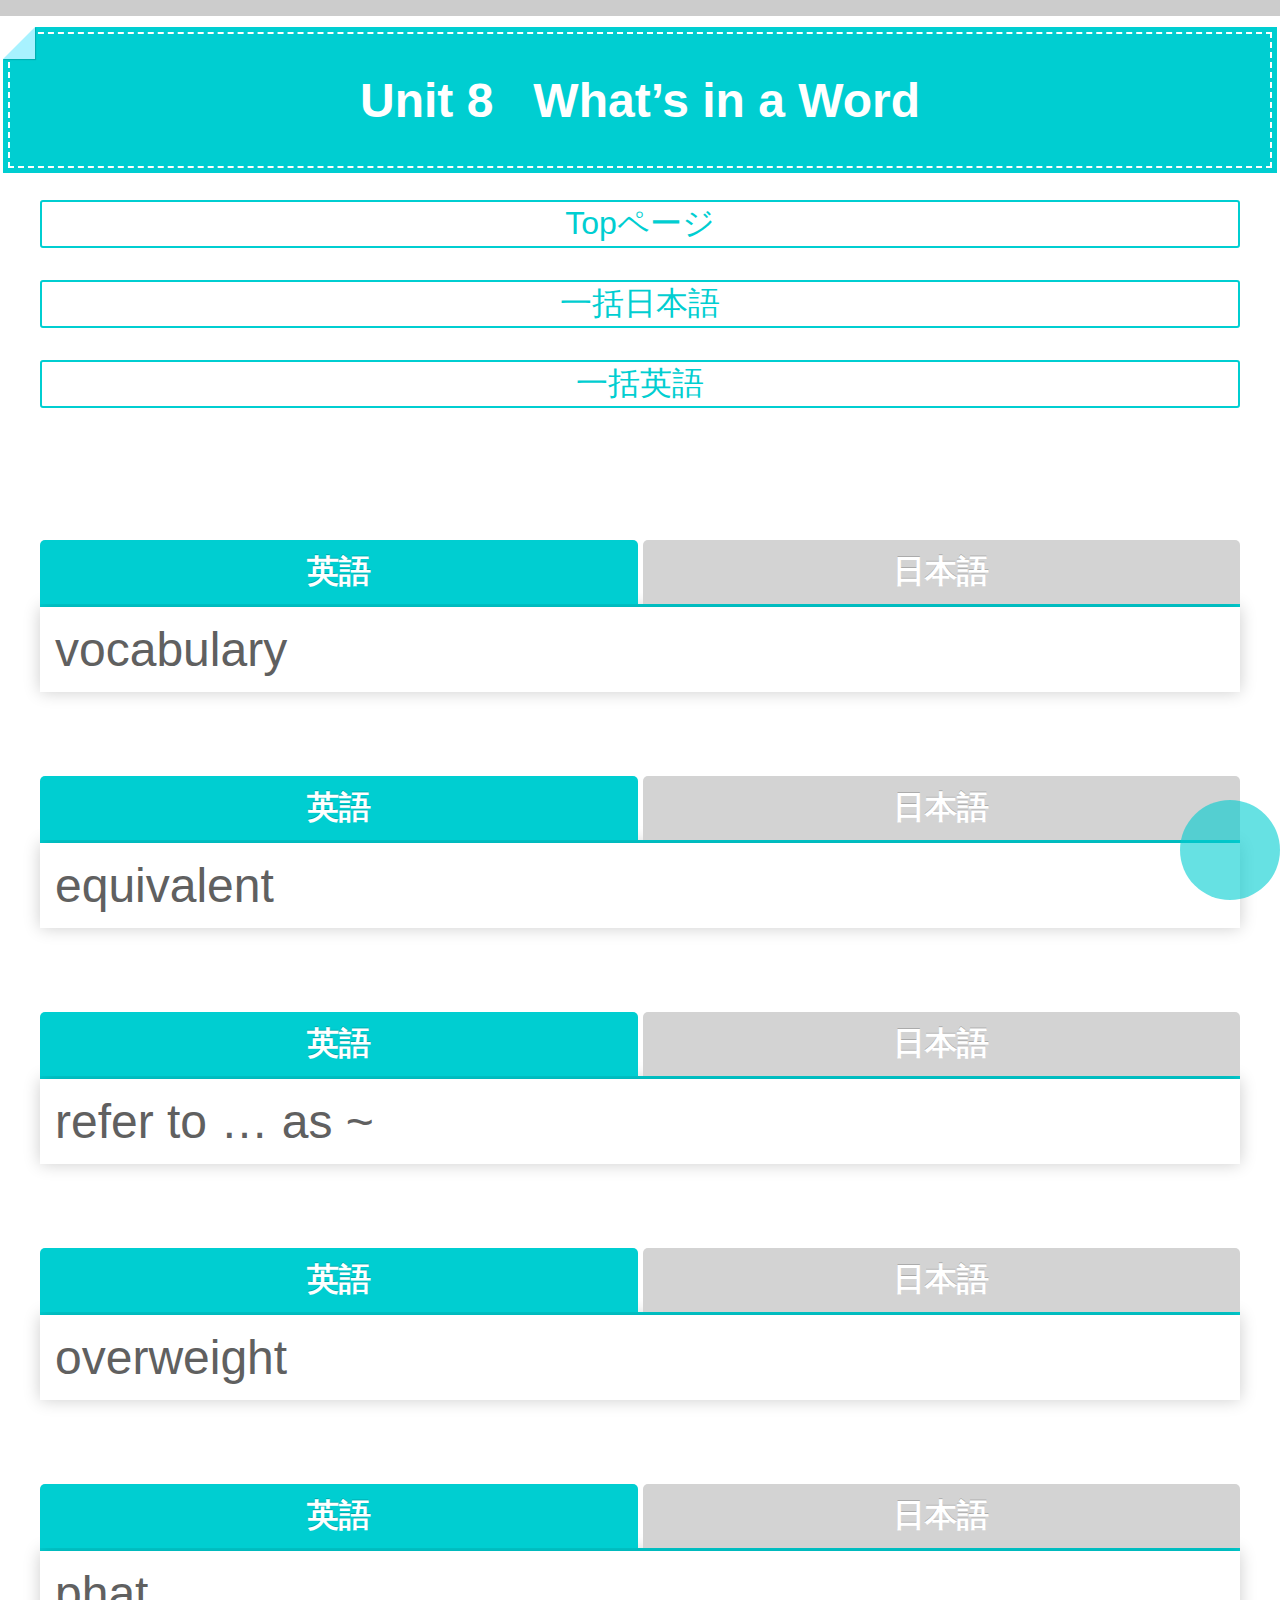
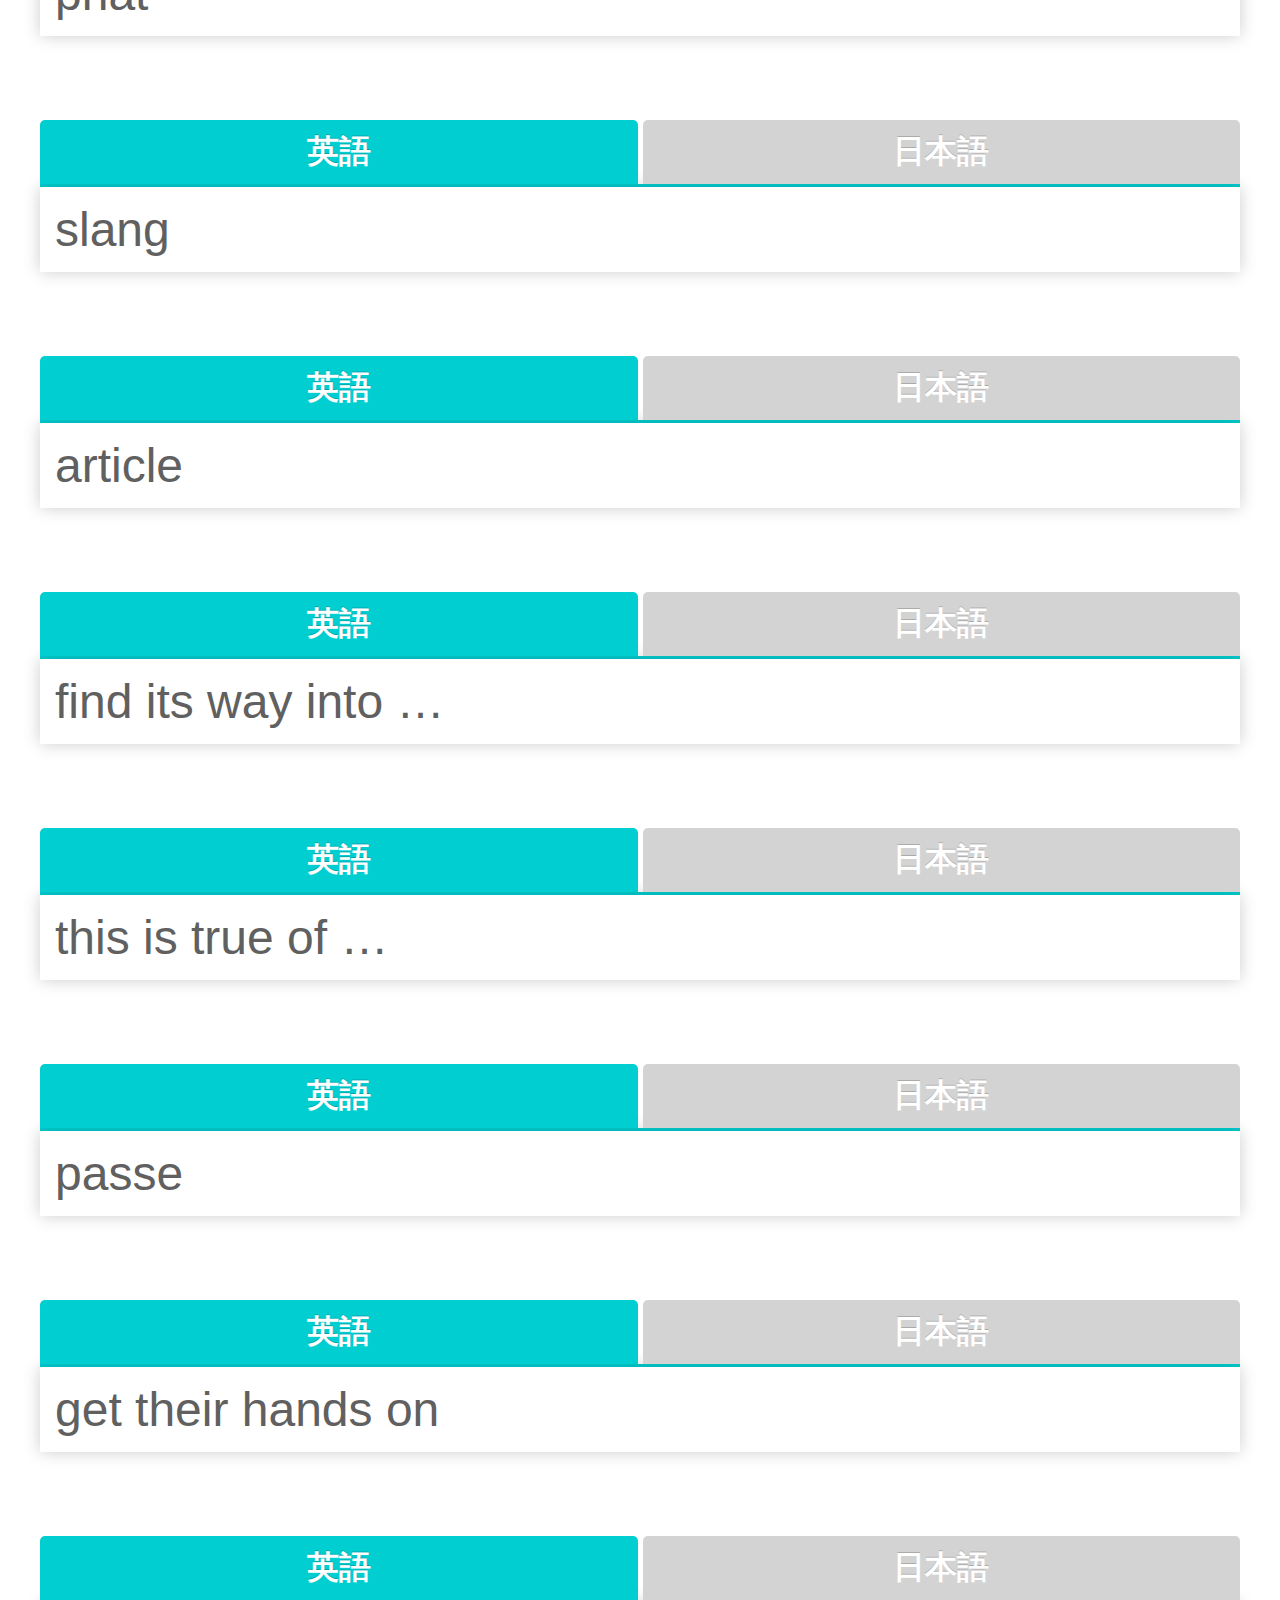
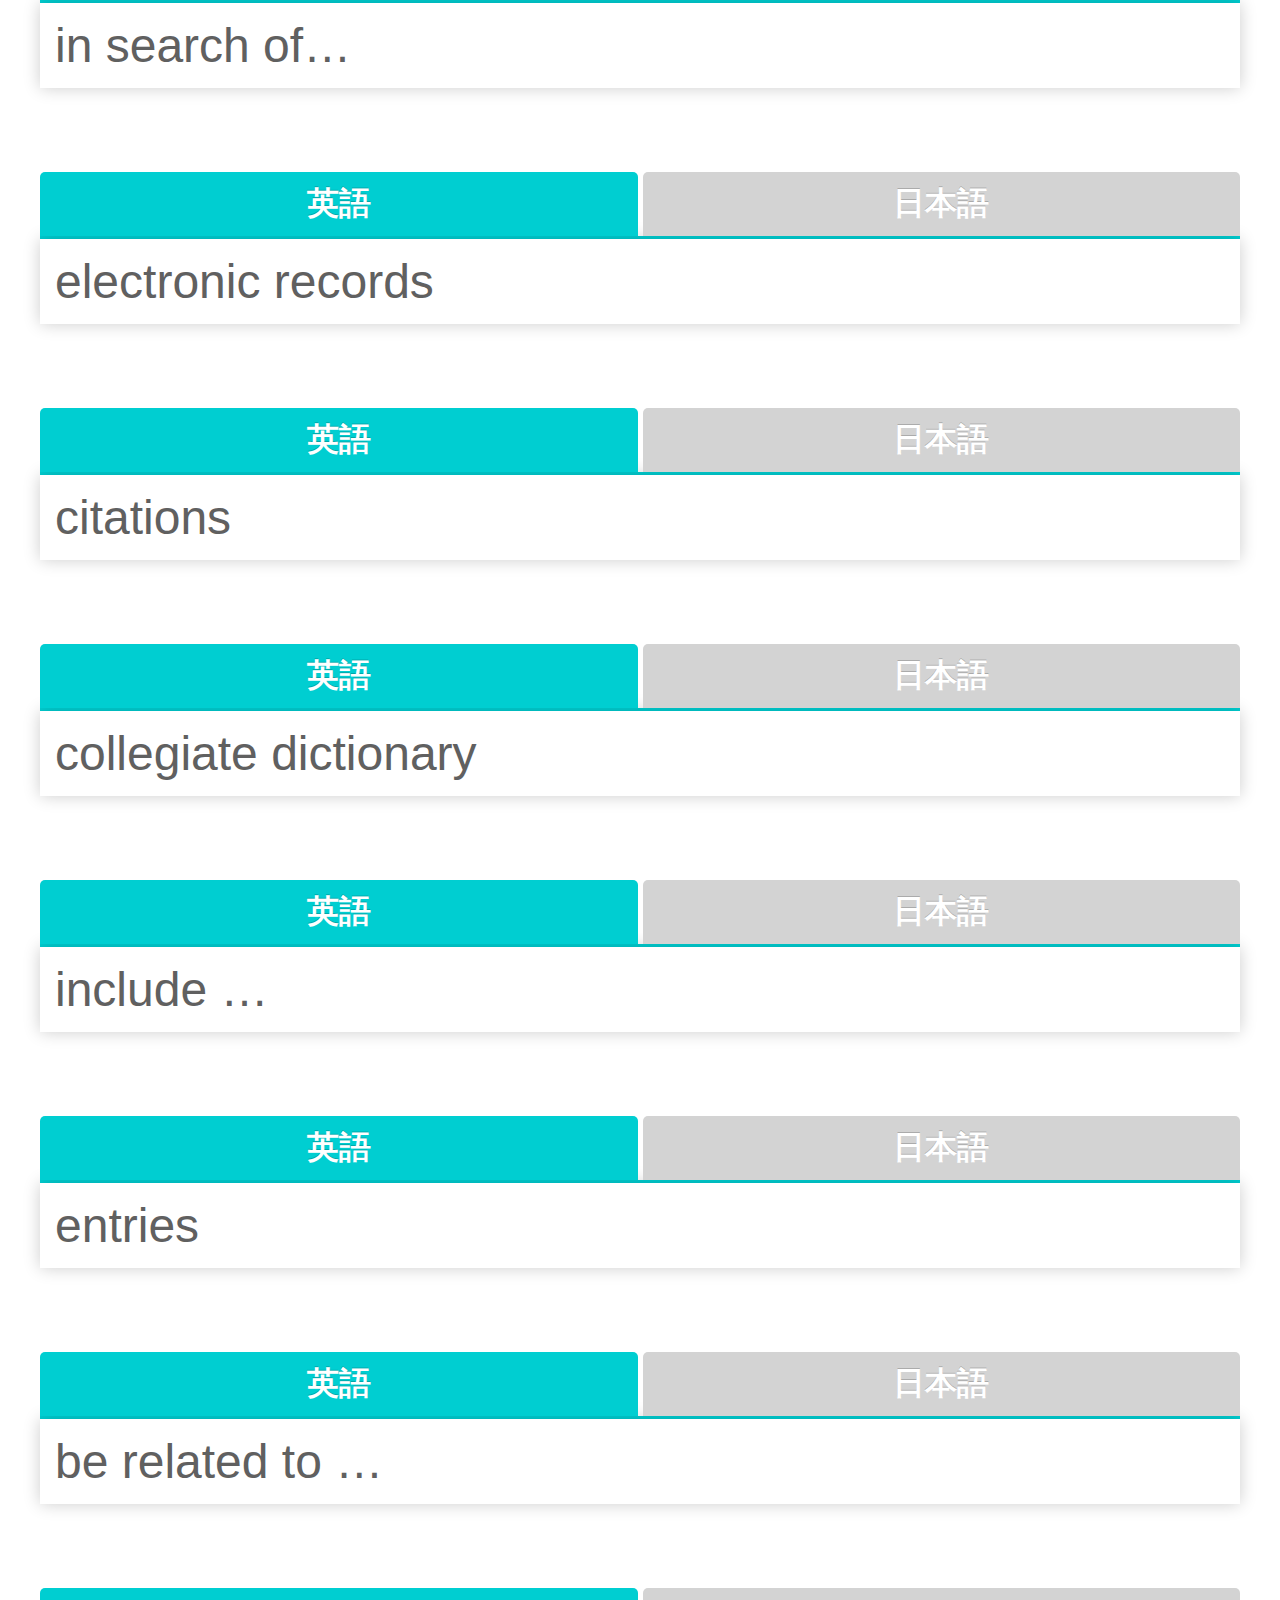
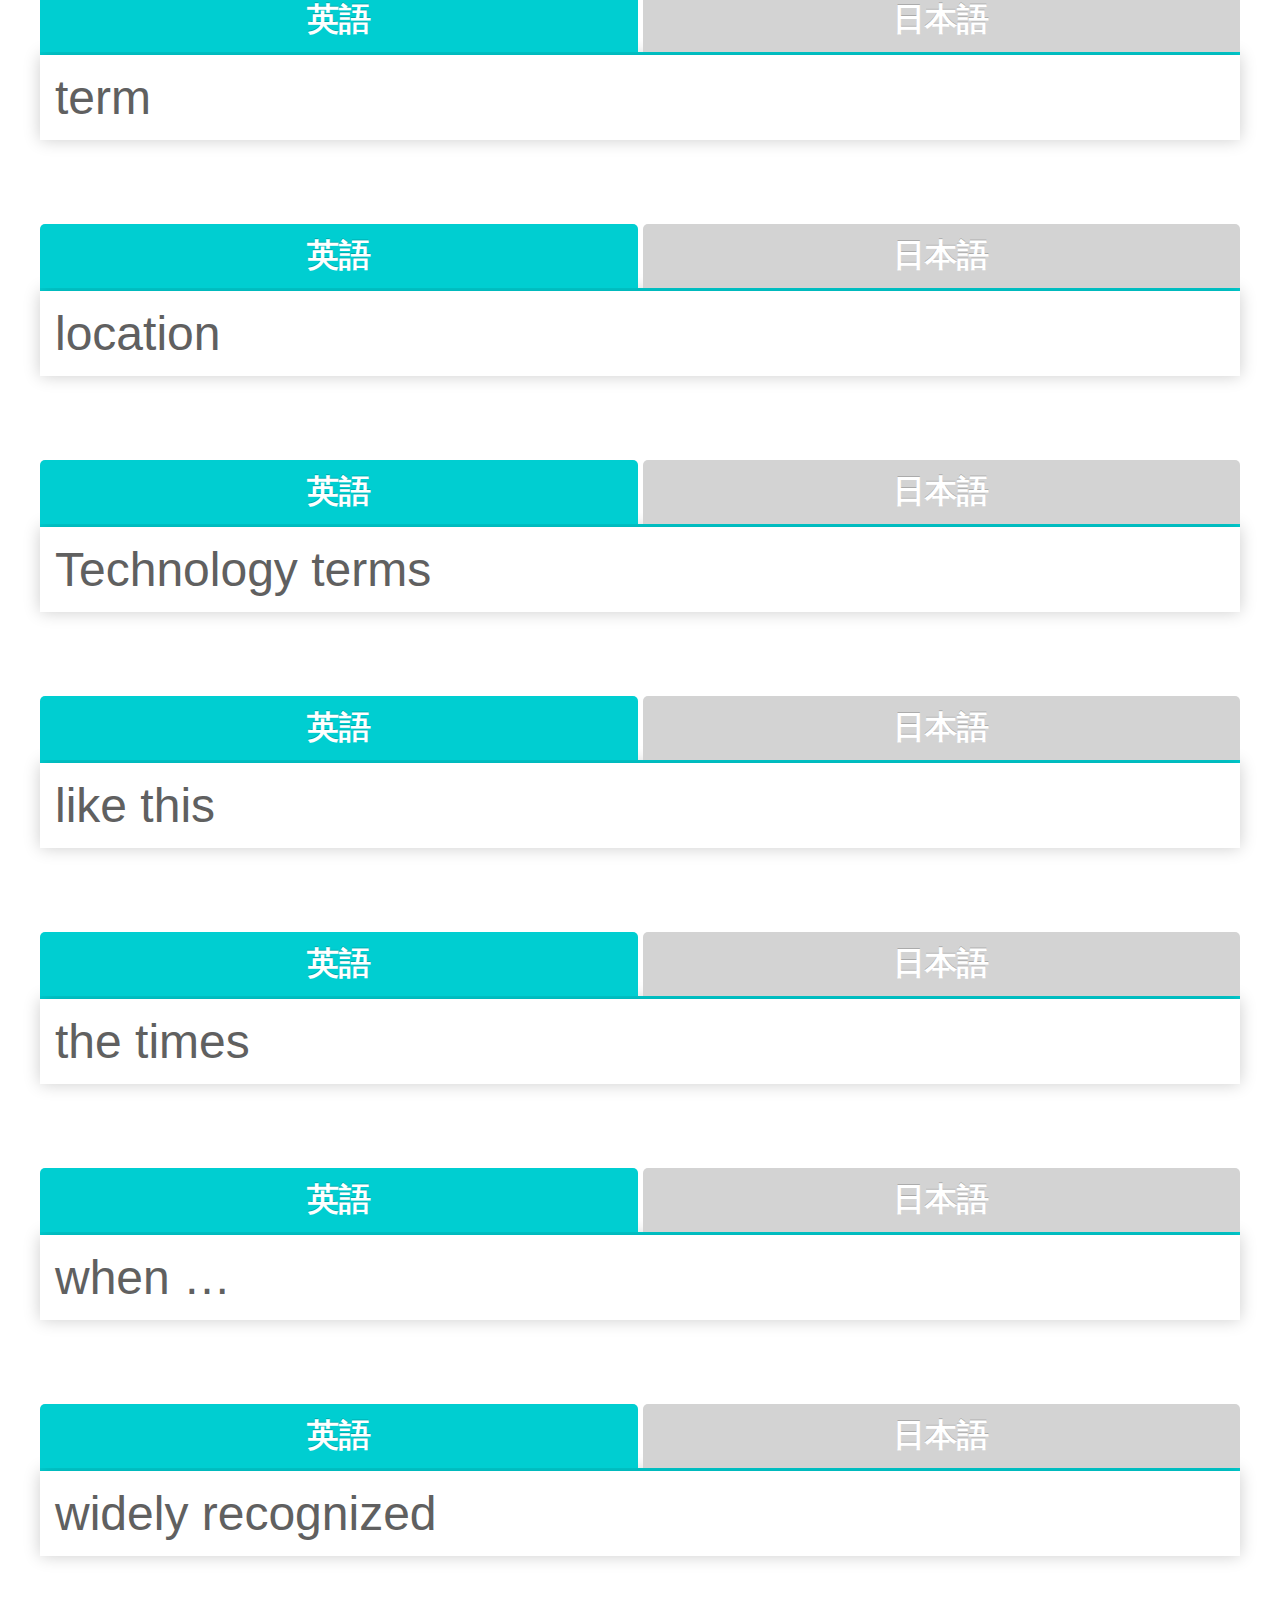
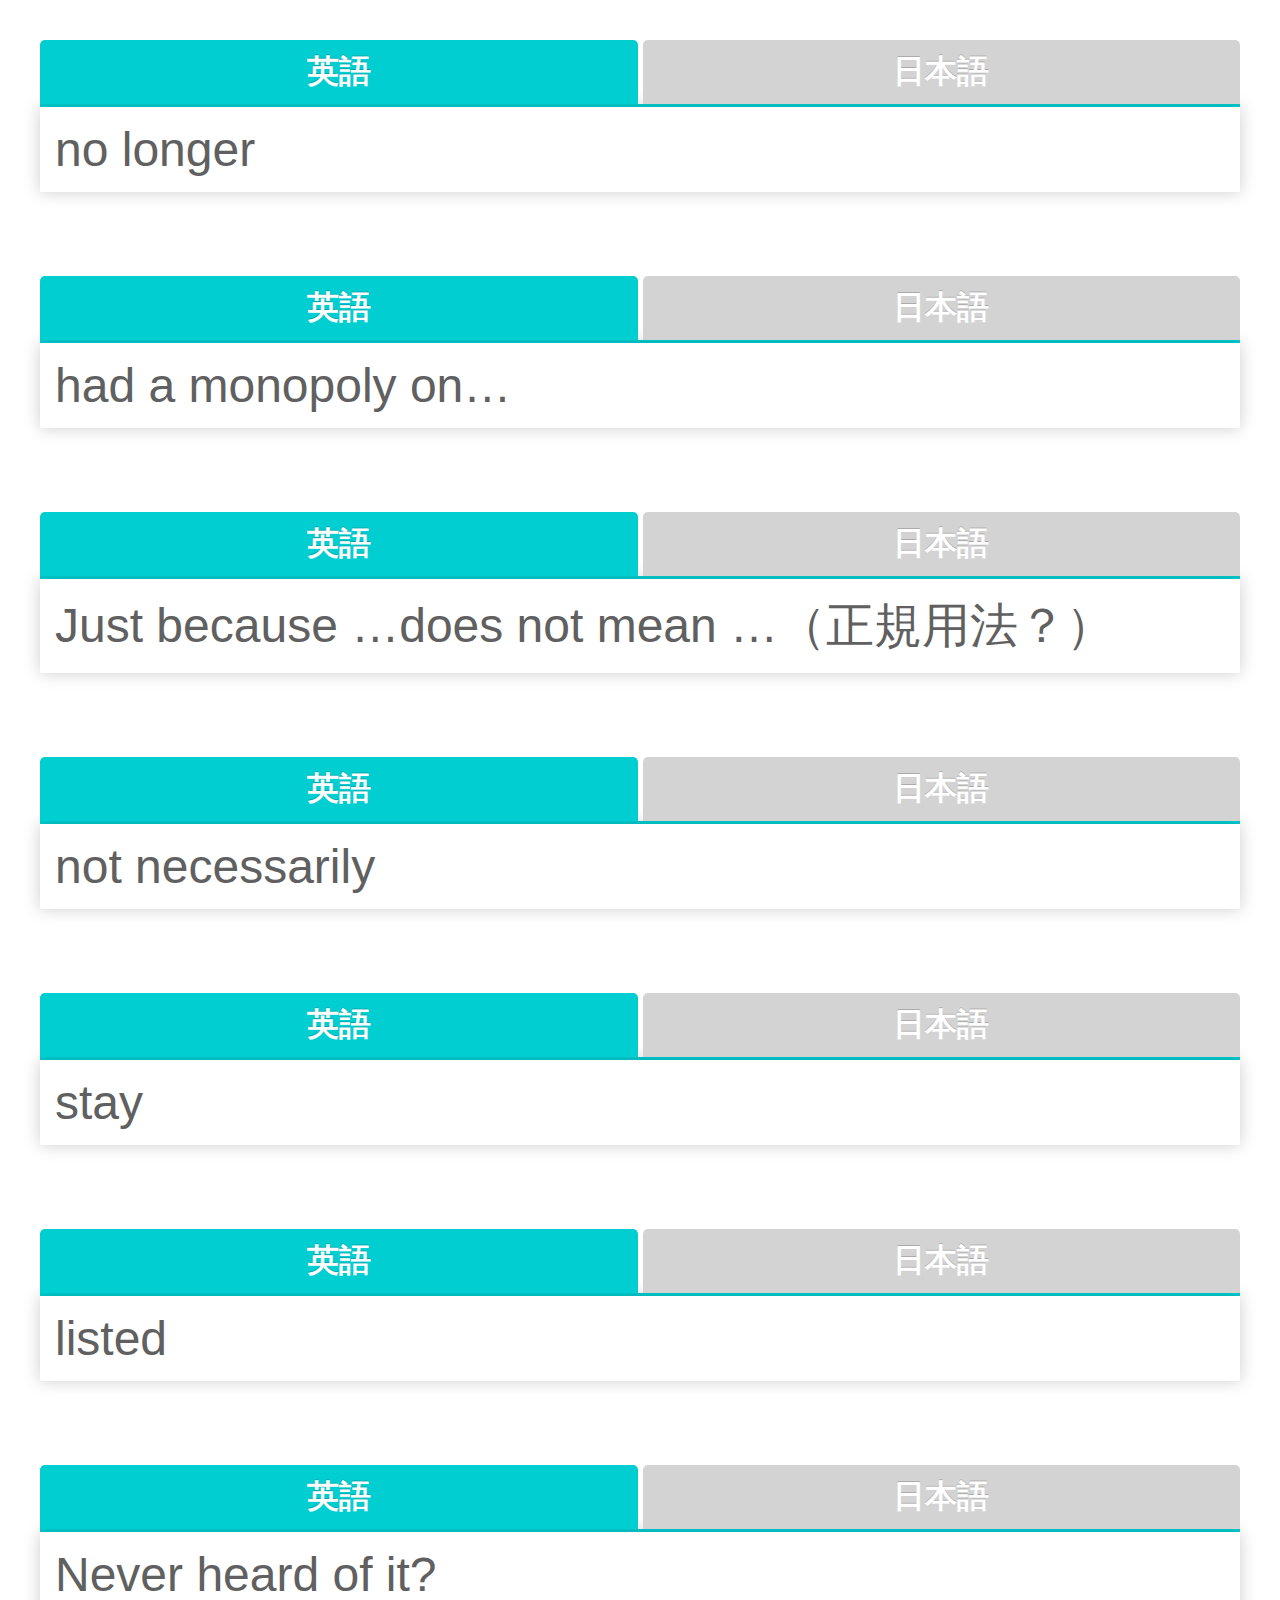
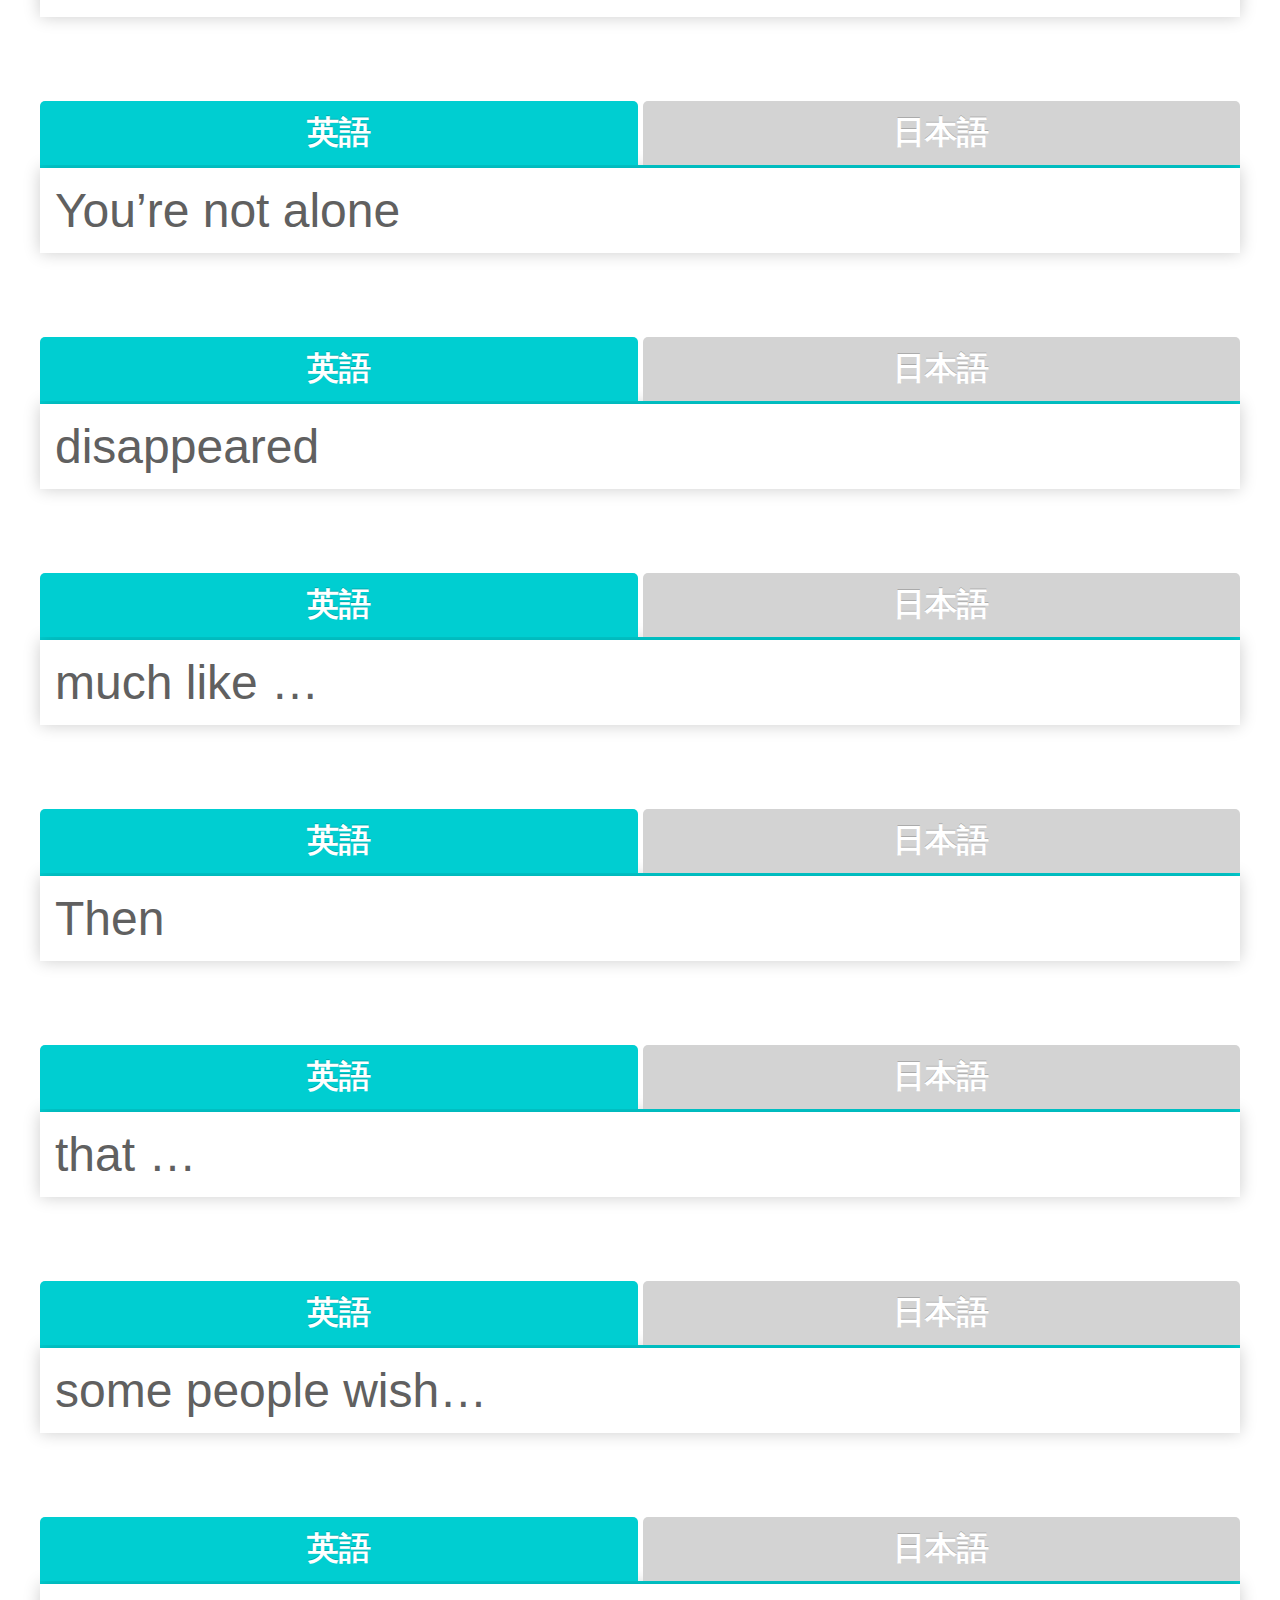
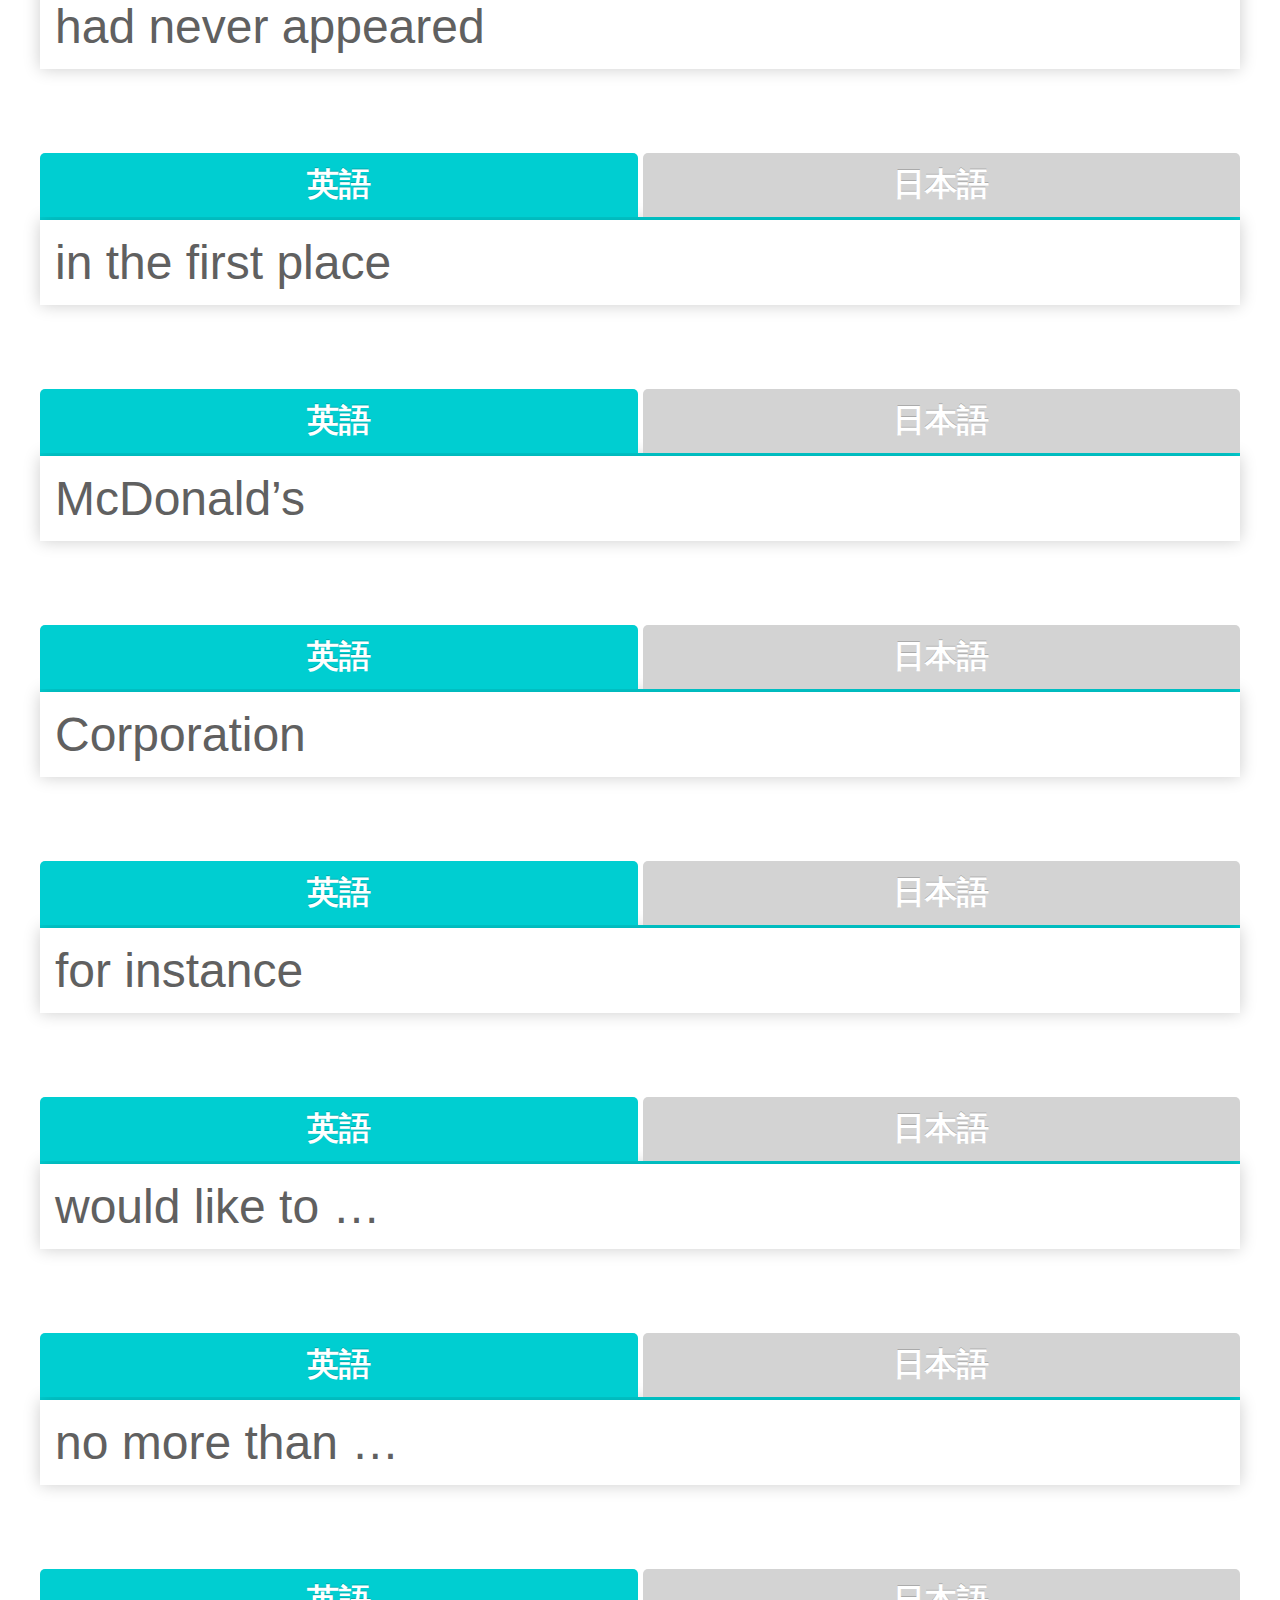
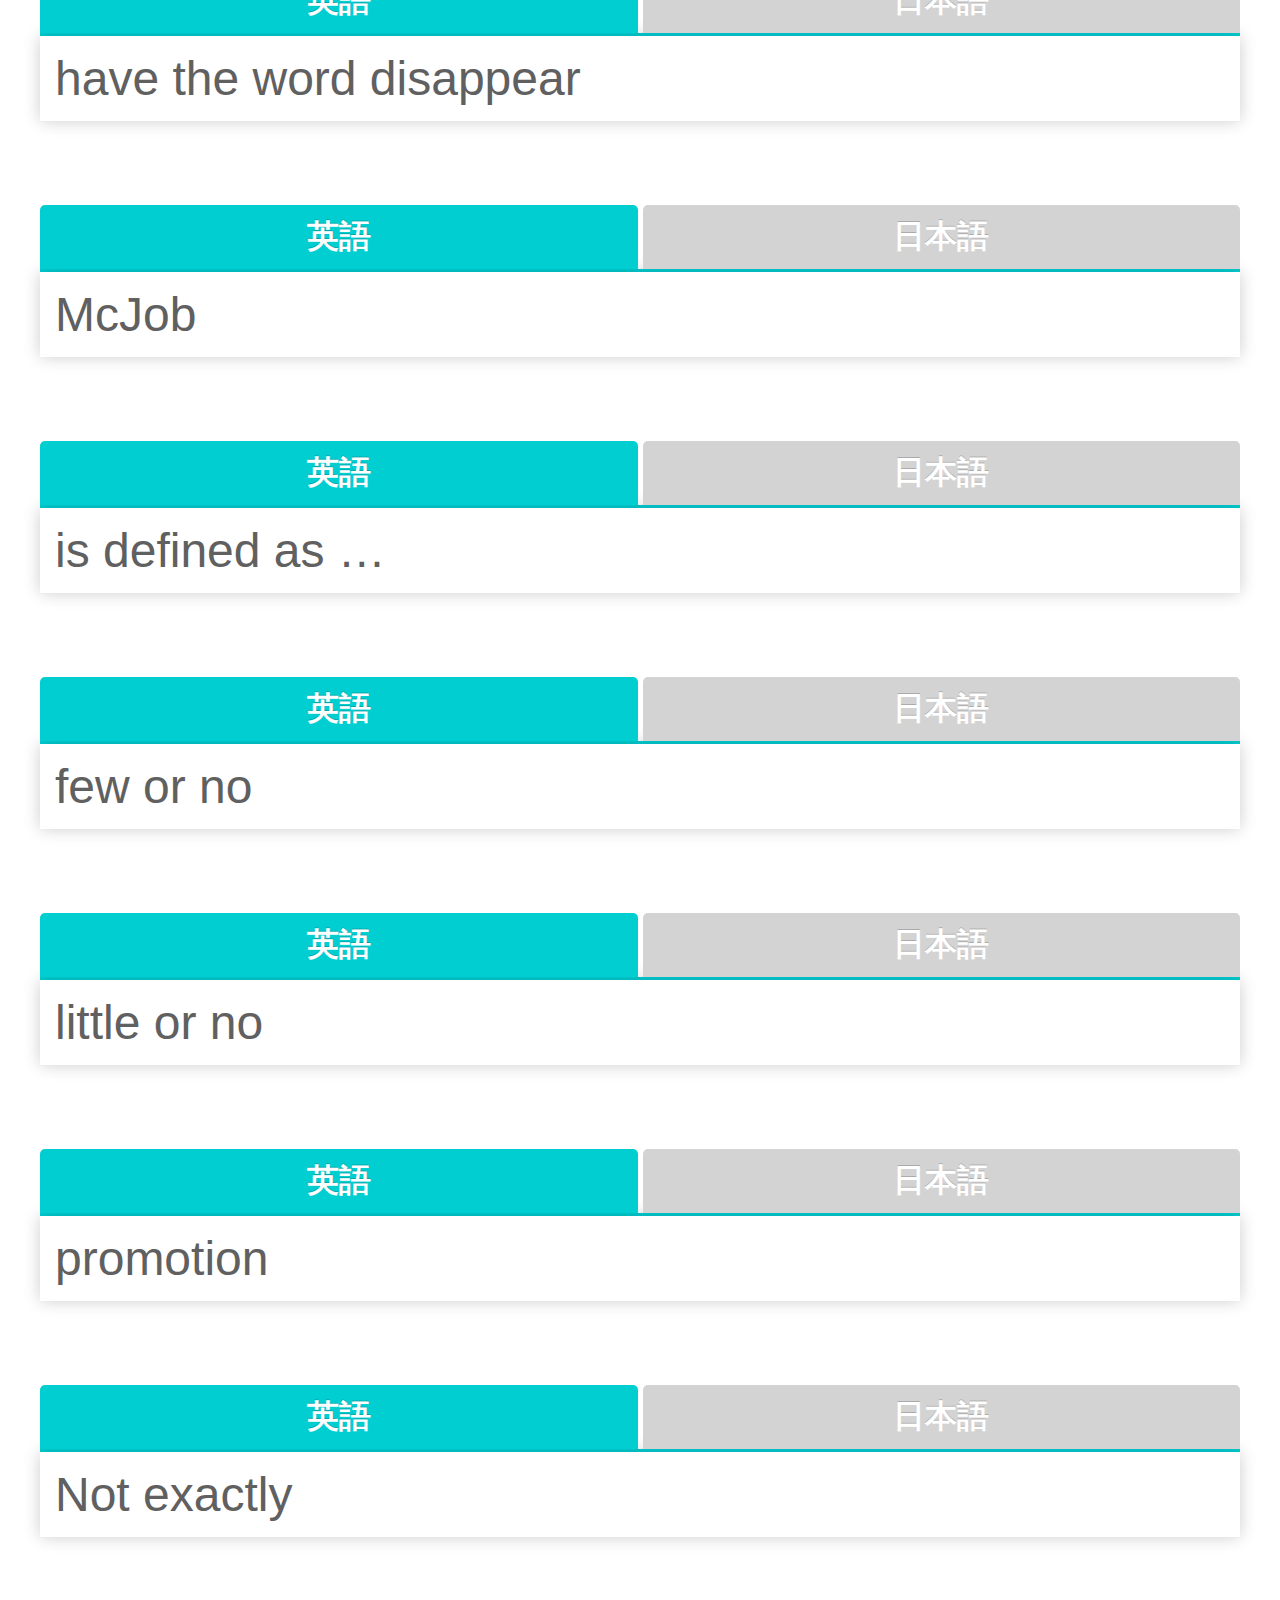
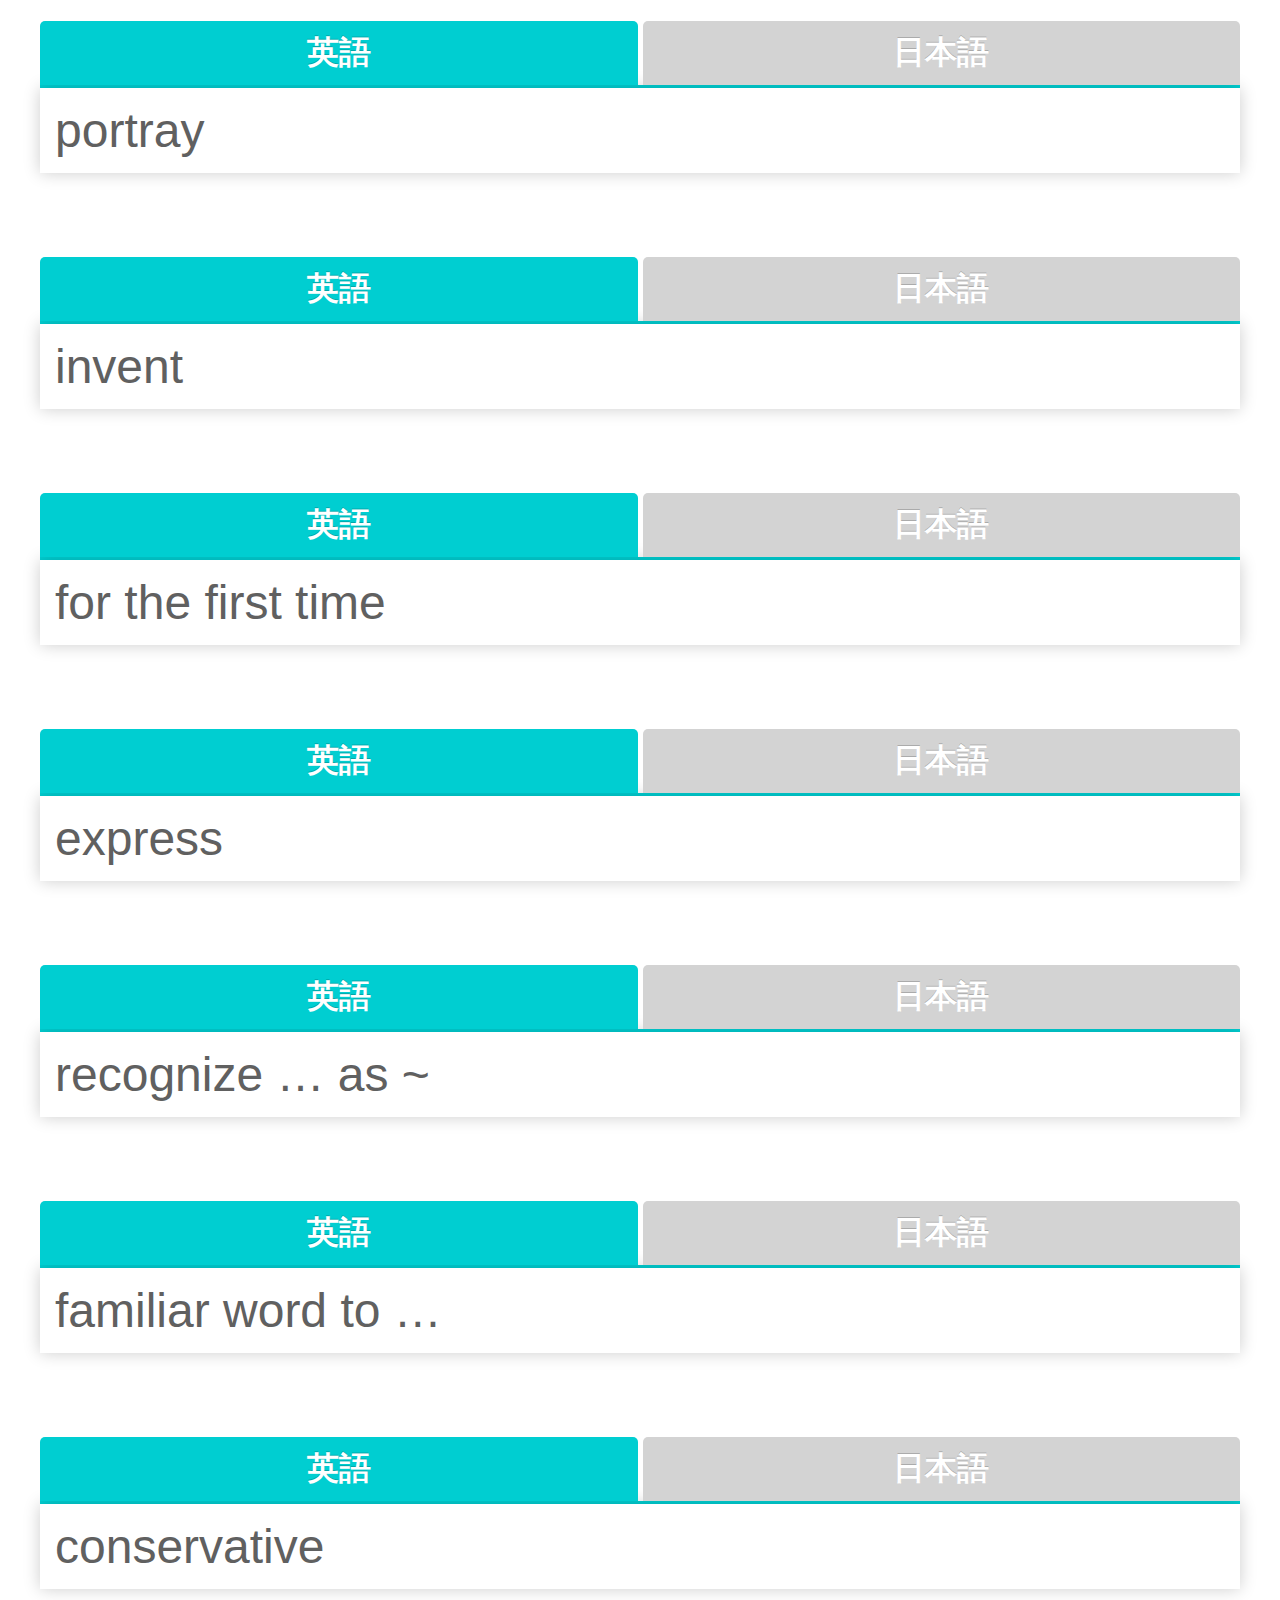
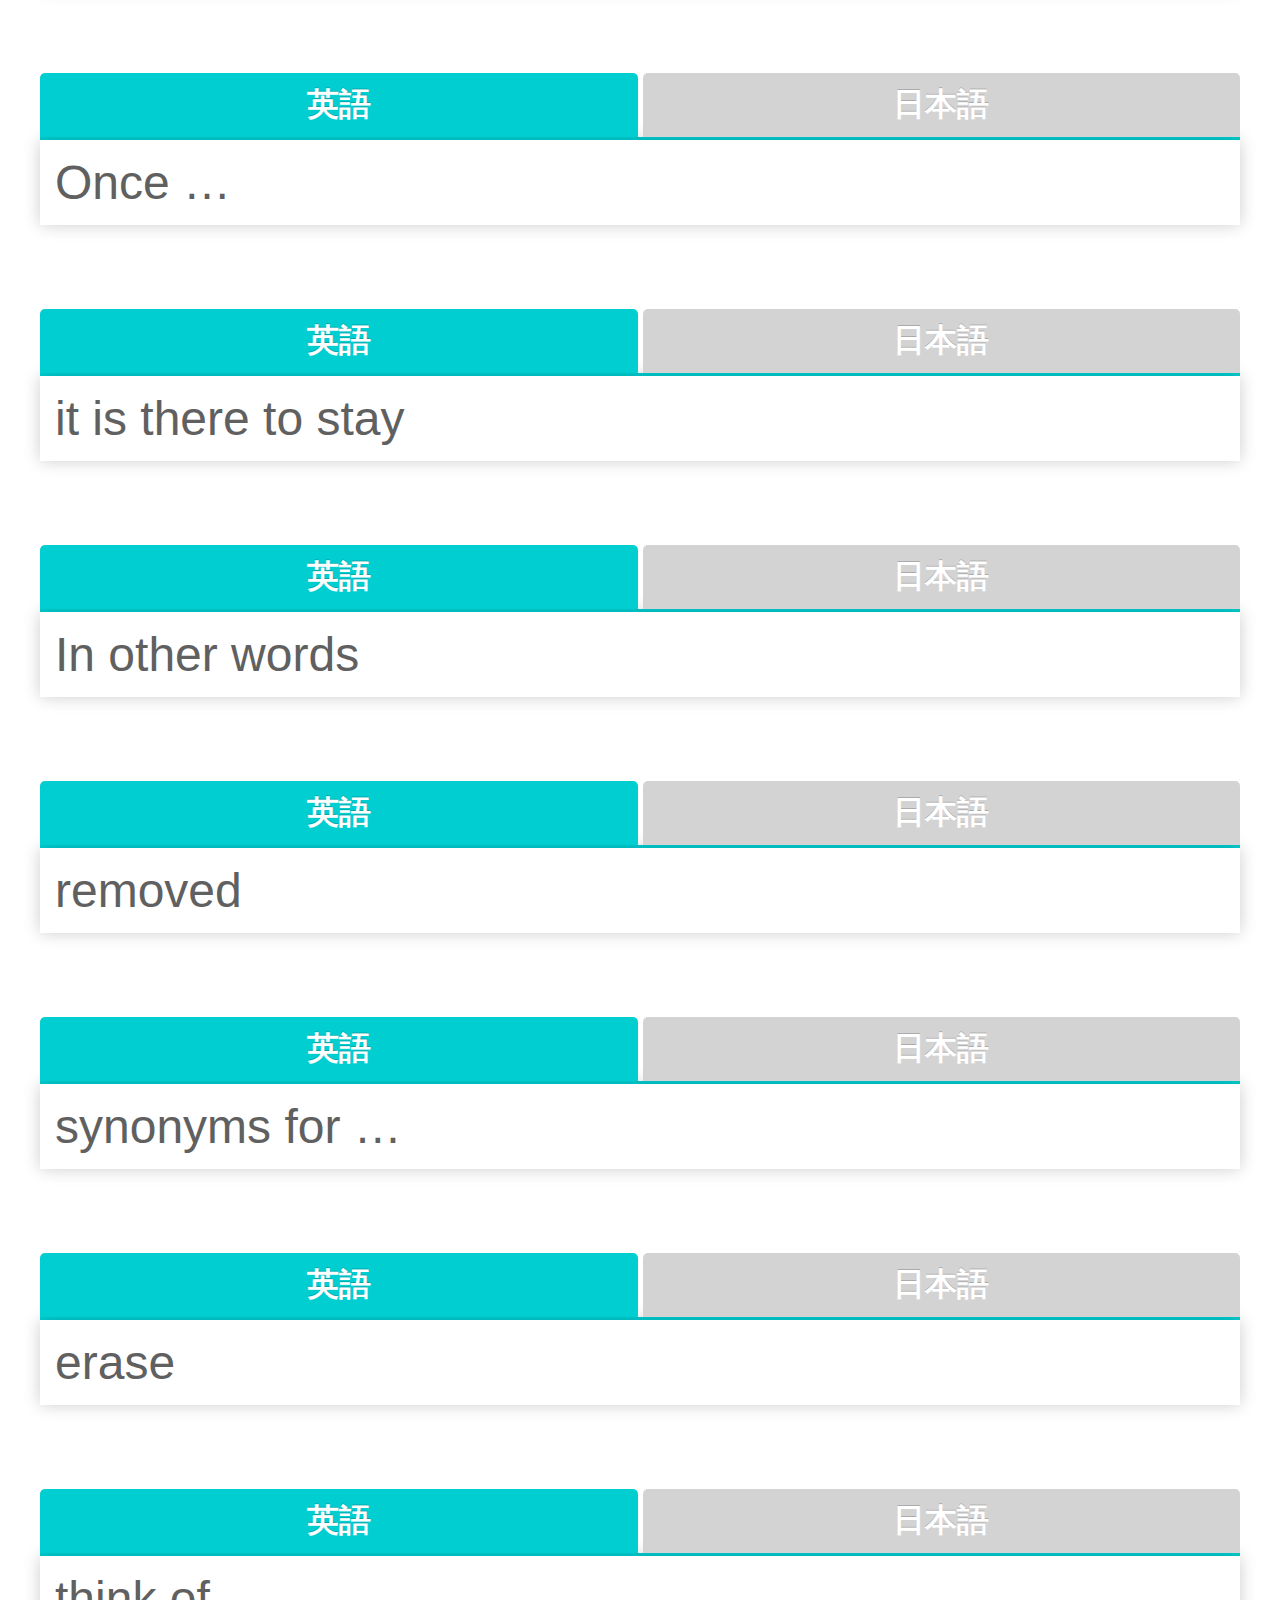
<file: Unit8.html>
<!DOCTYPE html>
<meta charset="utf-8">
<meta name="viewport" content="user-scalable=no, viewport-fit=cover">
<title>Unit8  What’s in a Word</title>
<link rel="stylesheet" href="./css/style.css">
<link rel="icon" href="./favicon.ico">
<link rel="stylesheet" href="https://use.fontawesome.com/releases/v5.6.4/css/all.css">
<script src="https://ajax.googleapis.com/ajax/libs/jquery/3.3.1/jquery.min.js"></script>
<script src="./js/main.js"></script>

<h1>Unit 8&nbsp;&nbsp;&nbsp;What’s in a Word</h1>


<a type=“button” a href="#" class="btn-flat-border" onclick="location.href='index.html'">Topページ
</a>

<a type=“button” a href="#" class="btn-flat-border" onclick="offradio();">一括日本語
</a>

<a type=“button” a href="#" class="btn-flat-border" onclick="window.location.reload(false);">一括英語
</a>

<p>
    <div style="margin-bottom:100px"></div>
</p>
<form name="sample">
<div class="tab-wrap">
    <input id="TAB-01" type="radio" name="TAB" class="tab-switch" checked="checked" /><label class="tab-label" for="TAB-01">英語</label>
    <div class="tab-content">
        vocabulary
    </div>
    <input id="TAB-02" type="radio" name="TAB" class="tab-switch" /><label class="tab-label" for="TAB-02">日本語</label>
    <div class="tab-content">
        語彙
    </div>
</div>

<div class="tab-wrap">
    <input id="TAB-03" type="radio" name="TAB1" class="tab-switch" checked="checked" /><label class="tab-label" for="TAB-03">英語</label>
    <div class="tab-content">
        equivalent
    </div>
    <input id="TAB-04" type="radio" name="TAB1" class="tab-switch" /><label class="tab-label" for="TAB-04">日本語</label>
    <div class="tab-content">
        相当語
    </div>
</div>

<div class="tab-wrap">
    <input id="TAB-05" type="radio" name="TAB2" class="tab-switch" checked="checked" /><label class="tab-label" for="TAB-05">英語</label>
    <div class="tab-content">
        refer to … as ~
    </div>
    <input id="TAB-06" type="radio" name="TAB2" class="tab-switch" /><label class="tab-label" for="TAB-06">日本語</label>
    <div class="tab-content">
        …を～という
    </div>
</div>

<div class="tab-wrap">
    <input id="TAB-07" type="radio" name="TAB3" class="tab-switch" checked="checked" /><label class="tab-label" for="TAB-07">英語</label>
    <div class="tab-content">
        overweight
    </div>
    <input id="TAB-08" type="radio" name="TAB3" class="tab-switch" /><label class="tab-label" for="TAB-08">日本語</label>
    <div class="tab-content">
        肥満
    </div>
</div>

<div class="tab-wrap">
    <input id="TAB-09" type="radio" name="TAB4" class="tab-switch" checked="checked" /><label class="tab-label" for="TAB-09">英語</label>
    <div class="tab-content">
        phat
    </div>
    <input id="TAB-10" type="radio" name="TAB4" class="tab-switch" /><label class="tab-label" for="TAB-10">日本語</label>
    <div class="tab-content">
        魅力的な(hot and temptingの略)
    </div>
</div>

<div class="tab-wrap">
    <input id="TAB-11" type="radio" name="TAB5" class="tab-switch" checked="checked" /><label class="tab-label" for="TAB-11">英語</label>
    <div class="tab-content">
        slang
    </div>
    <input id="TAB-12" type="radio" name="TAB5" class="tab-switch" /><label class="tab-label" for="TAB-12">日本語</label>
    <div class="tab-content">
        俗語
    </div>
</div>

<div class="tab-wrap">
    <input id="TAB-13" type="radio" name="TAB6" class="tab-switch" checked="checked" /><label class="tab-label" for="TAB-13">英語</label>
    <div class="tab-content">
        article
    </div>
    <input id="TAB-14" type="radio" name="TAB6" class="tab-switch" /><label class="tab-label" for="TAB-14">日本語</label>
    <div class="tab-content">
        記事
    </div>
</div>

<div class="tab-wrap">
    <input id="TAB-15" type="radio" name="TAB7" class="tab-switch" checked="checked" /><label class="tab-label" for="TAB-15">英語</label>
    <div class="tab-content">
        find its way into …
    </div>
    <input id="TAB-16" type="radio" name="TAB7" class="tab-switch" /><label class="tab-label" for="TAB-16">日本語</label>
    <div class="tab-content">
        …にたどり着く
    </div>
</div>

<div class="tab-wrap">
    <input id="TAB-17" type="radio" name="TAB8" class="tab-switch" checked="checked" /><label class="tab-label" for="TAB-17">英語</label>
    <div class="tab-content">
        this is true of …
    </div>
    <input id="TAB-18" type="radio" name="TAB8" class="tab-switch" /><label class="tab-label" for="TAB-18">日本語</label>
    <div class="tab-content">
        …に当てはまる
    </div>
</div>

<div class="tab-wrap">
    <input id="TAB-19" type="radio" name="TAB9" class="tab-switch" checked="checked" /><label class="tab-label" for="TAB-19">英語</label>
    <div class="tab-content">
        passe
    </div>
    <input id="TAB-20" type="radio" name="TAB9" class="tab-switch" /><label class="tab-label" for="TAB-20">日本語</label>
    <div class="tab-content">
        時代遅れ
    </div>
</div>

<div class="tab-wrap">
    <input id="TAB-21" type="radio" name="TAB10" class="tab-switch" checked="checked" /><label class="tab-label" for="TAB-21">英語</label>
    <div class="tab-content">
        get their hands on
    </div>
    <input id="TAB-22" type="radio" name="TAB10" class="tab-switch" /><label class="tab-label" for="TAB-22">日本語</label>
    <div class="tab-content">
        手に入る
    </div>
</div>

<div class="tab-wrap">
    <input id="TAB-23" type="radio" name="TAB11" class="tab-switch" checked="checked" /><label class="tab-label" for="TAB-23">英語</label>
    <div class="tab-content">
        in search of…
    </div>
    <input id="TAB-24" type="radio" name="TAB11" class="tab-switch" /><label class="tab-label" for="TAB-24">日本語</label>
    <div class="tab-content">
        …を求めて
    </div>
</div>

<div class="tab-wrap">
    <input id="TAB-25" type="radio" name="TAB12" class="tab-switch" checked="checked" /><label class="tab-label" for="TAB-25">英語</label>
    <div class="tab-content">
        electronic records
    </div>
    <input id="TAB-26" type="radio" name="TAB12" class="tab-switch" /><label class="tab-label" for="TAB-26">日本語</label>
    <div class="tab-content">
        電子記録
    </div>
</div>

<div class="tab-wrap">
    <input id="TAB-27" type="radio" name="TAB13" class="tab-switch" checked="checked" /><label class="tab-label" for="TAB-27">英語</label>
    <div class="tab-content">
        citations
    </div>
    <input id="TAB-28" type="radio" name="TAB13" class="tab-switch" /><label class="tab-label" for="TAB-28">日本語</label>
    <div class="tab-content">
        用例
    </div>
</div>

<div class="tab-wrap">
    <input id="TAB-29" type="radio" name="TAB14" class="tab-switch" checked="checked" /><label class="tab-label" for="TAB-29">英語</label>
    <div class="tab-content">
        collegiate dictionary
    </div>
    <input id="TAB-30" type="radio" name="TAB14" class="tab-switch" /><label class="tab-label" for="TAB-30">日本語</label>
    <div class="tab-content">
        大学生用辞書
    </div>
</div>

<div class="tab-wrap">
    <input id="TAB-31" type="radio" name="TAB15" class="tab-switch" checked="checked" /><label class="tab-label" for="TAB-31">英語</label>
    <div class="tab-content">
        include …
    </div>
    <input id="TAB-32" type="radio" name="TAB15" class="tab-switch" /><label class="tab-label" for="TAB-32">日本語</label>
    <div class="tab-content">
        入れる
    </div>
</div>

<div class="tab-wrap">
    <input id="TAB-33" type="radio" name="TAB16" class="tab-switch" checked="checked" /><label class="tab-label" for="TAB-33">英語</label>
    <div class="tab-content">
        entries
    </div>
    <input id="TAB-34" type="radio" name="TAB16" class="tab-switch" /><label class="tab-label" for="TAB-34">日本語</label>
    <div class="tab-content">
        見出し語
    </div>
</div>

<div class="tab-wrap">
    <input id="TAB-35" type="radio" name="TAB17" class="tab-switch" checked="checked" /><label class="tab-label" for="TAB-35">英語</label>
    <div class="tab-content">
        be related to …
    </div>
    <input id="TAB-36" type="radio" name="TAB17" class="tab-switch" /><label class="tab-label" for="TAB-36">日本語</label>
    <div class="tab-content">
        関係する
    </div>
</div>

<div class="tab-wrap">
    <input id="TAB-37" type="radio" name="TAB18" class="tab-switch" checked="checked" /><label class="tab-label" for="TAB-37">英語</label>
    <div class="tab-content">
        term
    </div>
    <input id="TAB-38" type="radio" name="TAB18" class="tab-switch" /><label class="tab-label" for="TAB-38">日本語</label>
    <div class="tab-content">
        用語
    </div>
</div>

<div class="tab-wrap">
    <input id="TAB-39" type="radio" name="TAB19" class="tab-switch" checked="checked" /><label class="tab-label" for="TAB-39">英語</label>
    <div class="tab-content">
        location
    </div>
    <input id="TAB-40" type="radio" name="TAB19" class="tab-switch" /><label class="tab-label" for="TAB-40">日本語</label>
    <div class="tab-content">
        場所
    </div>
</div>

<div class="tab-wrap">
    <input id="TAB-41" type="radio" name="TAB20" class="tab-switch" checked="checked" /><label class="tab-label" for="TAB-41">英語</label>
    <div class="tab-content">
        Technology terms
    </div>
    <input id="TAB-42" type="radio" name="TAB20" class="tab-switch" /><label class="tab-label" for="TAB-42">日本語</label>
    <div class="tab-content">
        技術、専門用語
    </div>
</div>

<div class="tab-wrap">
    <input id="TAB-43" type="radio" name="TAB21" class="tab-switch" checked="checked" /><label class="tab-label" for="TAB-43">英語</label>
    <div class="tab-content">
        like this
    </div>
    <input id="TAB-44" type="radio" name="TAB21" class="tab-switch" /><label class="tab-label" for="TAB-44">日本語</label>
    <div class="tab-content">
        このような
    </div>
</div>

<div class="tab-wrap">
    <input id="TAB-45" type="radio" name="TAB22" class="tab-switch" checked="checked" /><label class="tab-label" for="TAB-45">英語</label>
    <div class="tab-content">
        the times
    </div>
    <input id="TAB-46" type="radio" name="TAB22" class="tab-switch" /><label class="tab-label" for="TAB-46">日本語</label>
    <div class="tab-content">
        時代
    </div>
</div>

<div class="tab-wrap">
    <input id="TAB-47" type="radio" name="TAB23" class="tab-switch" checked="checked" /><label class="tab-label" for="TAB-47">英語</label>
    <div class="tab-content">
        when …
    </div>
    <input id="TAB-48" type="radio" name="TAB23" class="tab-switch" /><label class="tab-label" for="TAB-48">日本語</label>
    <div class="tab-content">
        その当時は
    </div>
</div>

<div class="tab-wrap">
    <input id="TAB-49" type="radio" name="TAB24" class="tab-switch" checked="checked" /><label class="tab-label" for="TAB-49">英語</label>
    <div class="tab-content">
        widely recognized
    </div>
    <input id="TAB-50" type="radio" name="TAB24" class="tab-switch" /><label class="tab-label" for="TAB-50">日本語</label>
    <div class="tab-content">
        広く知られた
    </div>
</div>

<div class="tab-wrap">
    <input id="TAB-51" type="radio" name="TAB25" class="tab-switch" checked="checked" /><label class="tab-label" for="TAB-51">英語</label>
    <div class="tab-content">
        no longer
    </div>
    <input id="TAB-52" type="radio" name="TAB25" class="tab-switch" /><label class="tab-label" for="TAB-52">日本語</label>
    <div class="tab-content">
        もはや…でない
    </div>
</div>

<div class="tab-wrap">
    <input id="TAB-53" type="radio" name="TAB26" class="tab-switch" checked="checked" /><label class="tab-label" for="TAB-53">英語</label>
    <div class="tab-content">
        had a monopoly on… 
    </div>
    <input id="TAB-54" type="radio" name="TAB26" class="tab-switch" /><label class="tab-label" for="TAB-54">日本語</label>
    <div class="tab-content">
        …を占有していた
    </div>
</div>

<div class="tab-wrap">
    <input id="TAB-55" type="radio" name="TAB27" class="tab-switch" checked="checked" /><label class="tab-label" for="TAB-55">英語</label>
    <div class="tab-content">
        Just because …does not mean …（正規用法？）
    </div>
    <input id="TAB-56" type="radio" name="TAB27" class="tab-switch" /><label class="tab-label" for="TAB-56">日本語</label>
    <div class="tab-content">
        …という理由だけでは…を意味しない。
    </div>
</div>

<div class="tab-wrap">
    <input id="TAB-57" type="radio" name="TAB28" class="tab-switch" checked="checked" /><label class="tab-label" for="TAB-57">英語</label>
    <div class="tab-content">
        not necessarily
    </div>
    <input id="TAB-58" type="radio" name="TAB28" class="tab-switch" /><label class="tab-label" for="TAB-58">日本語</label>
    <div class="tab-content">
        必ずしも…でない
    </div>
</div>

<div class="tab-wrap">
    <input id="TAB-59" type="radio" name="TAB29" class="tab-switch" checked="checked" /><label class="tab-label" for="TAB-59">英語</label>
    <div class="tab-content">
        stay
    </div>
    <input id="TAB-60" type="radio" name="TAB29" class="tab-switch" /><label class="tab-label" for="TAB-60">日本語</label>
    <div class="tab-content">
        とどまる
    </div>
</div>

<div class="tab-wrap">
    <input id="TAB-61" type="radio" name="TAB30" class="tab-switch" checked="checked" /><label class="tab-label" for="TAB-61">英語</label>
    <div class="tab-content">
        listed
    </div>
    <input id="TAB-62" type="radio" name="TAB30" class="tab-switch" /><label class="tab-label" for="TAB-62">日本語</label>
    <div class="tab-content">
        取り上げる
    </div>
</div>

<div class="tab-wrap">
    <input id="TAB-63" type="radio" name="TAB31" class="tab-switch" checked="checked" /><label class="tab-label" for="TAB-63">英語</label>
    <div class="tab-content">
        Never heard of it?
    </div>
    <input id="TAB-64" type="radio" name="TAB31" class="tab-switch" /><label class="tab-label" for="TAB-64">日本語</label>
    <div class="tab-content">
        聞いたことがありませんか？
    </div>
</div>

<div class="tab-wrap">
    <input id="TAB-65" type="radio" name="TAB32" class="tab-switch" checked="checked" /><label class="tab-label" for="TAB-65">英語</label>
    <div class="tab-content">
        You’re not alone
    </div>
    <input id="TAB-66" type="radio" name="TAB32" class="tab-switch" /><label class="tab-label" for="TAB-66">日本語</label>
    <div class="tab-content">
        君だけではない
    </div>
</div>

<div class="tab-wrap">
    <input id="TAB-67" type="radio" name="TAB33" class="tab-switch" checked="checked" /><label class="tab-label" for="TAB-67">英語</label>
    <div class="tab-content">
        disappeared
    </div>
    <input id="TAB-68" type="radio" name="TAB33" class="tab-switch" /><label class="tab-label" for="TAB-68">日本語</label>
    <div class="tab-content">
        消える
    </div>
</div>

<div class="tab-wrap">
    <input id="TAB-69" type="radio" name="TAB34" class="tab-switch" checked="checked" /><label class="tab-label" for="TAB-69">英語</label>
    <div class="tab-content">
        much like …
    </div>
    <input id="TAB-70" type="radio" name="TAB34" class="tab-switch" /><label class="tab-label" for="TAB-70">日本語</label>
    <div class="tab-content">
        とても似ている
    </div>
</div>

<div class="tab-wrap">
    <input id="TAB-71" type="radio" name="TAB35" class="tab-switch" checked="checked" /><label class="tab-label" for="TAB-71">英語</label>
    <div class="tab-content">
        Then
    </div>
    <input id="TAB-72" type="radio" name="TAB35" class="tab-switch" /><label class="tab-label" for="TAB-72">日本語</label>
    <div class="tab-content">
        それから
    </div>
</div>

<div class="tab-wrap">
    <input id="TAB-73" type="radio" name="TAB36" class="tab-switch" checked="checked" /><label class="tab-label" for="TAB-73">英語</label>
    <div class="tab-content">
        that …
    </div>
    <input id="TAB-74" type="radio" name="TAB36" class="tab-switch" /><label class="tab-label" for="TAB-74">日本語</label>
    <div class="tab-content">
        （関係代名詞）
    </div>
</div>

<div class="tab-wrap">
    <input id="TAB-75" type="radio" name="TAB37" class="tab-switch" checked="checked" /><label class="tab-label" for="TAB-75">英語</label>
    <div class="tab-content">
        some people wish…
    </div>
    <input id="TAB-76" type="radio" name="TAB37" class="tab-switch" /><label class="tab-label" for="TAB-76">日本語</label>
    <div class="tab-content">
        …と幾人かが望むところの
    </div>
</div>

<div class="tab-wrap">
    <input id="TAB-77" type="radio" name="TAB38" class="tab-switch" checked="checked" /><label class="tab-label" for="TAB-77">英語</label>
    <div class="tab-content">
        had never appeared
    </div>
    <input id="TAB-78" type="radio" name="TAB38" class="tab-switch" /><label class="tab-label" for="TAB-78">日本語</label>
    <div class="tab-content">
        出てこなかったと
    </div>
</div>

<div class="tab-wrap">
    <input id="TAB-79" type="radio" name="TAB39" class="tab-switch" checked="checked" /><label class="tab-label" for="TAB-79">英語</label>
    <div class="tab-content">
        in the first place 
    </div>
    <input id="TAB-80" type="radio" name="TAB39" class="tab-switch" /><label class="tab-label" for="TAB-80">日本語</label>
    <div class="tab-content">
        最初に
    </div>
</div>

<div class="tab-wrap">
    <input id="TAB-81" type="radio" name="TAB40" class="tab-switch" checked="checked" /><label class="tab-label" for="TAB-81">英語</label>
    <div class="tab-content">
        McDonald’s 
    </div>
    <input id="TAB-82" type="radio" name="TAB40" class="tab-switch" /><label class="tab-label" for="TAB-82">日本語</label>
    <div class="tab-content">
        マクドナルド
    </div>
</div>

<div class="tab-wrap">
    <input id="TAB-83" type="radio" name="TAB41" class="tab-switch" checked="checked" /><label class="tab-label" for="TAB-83">英語</label>
    <div class="tab-content">
        Corporation
    </div>
    <input id="TAB-84" type="radio" name="TAB41" class="tab-switch" /><label class="tab-label" for="TAB-84">日本語</label>
    <div class="tab-content">
        会社
    </div>
</div>

<div class="tab-wrap">
    <input id="TAB-85" type="radio" name="TAB42" class="tab-switch" checked="checked" /><label class="tab-label" for="TAB-85">英語</label>
    <div class="tab-content">
        for instance 
    </div>
    <input id="TAB-86" type="radio" name="TAB42" class="tab-switch" /><label class="tab-label" for="TAB-86">日本語</label>
    <div class="tab-content">
        例えば
    </div>
</div>

<div class="tab-wrap">
    <input id="TAB-87" type="radio" name="TAB43" class="tab-switch" checked="checked" /><label class="tab-label" for="TAB-87">英語</label>
    <div class="tab-content">
        would like to …
    </div>
    <input id="TAB-88" type="radio" name="TAB43" class="tab-switch" /><label class="tab-label" for="TAB-88">日本語</label>
    <div class="tab-content">
        …してほしい
    </div>
</div>

<div class="tab-wrap">
    <input id="TAB-89" type="radio" name="TAB44" class="tab-switch" checked="checked" /><label class="tab-label" for="TAB-89">英語</label>
    <div class="tab-content">
        no more than …
    </div>
    <input id="TAB-90" type="radio" name="TAB44" class="tab-switch" /><label class="tab-label" for="TAB-90">日本語</label>
    <div class="tab-content">
        ほぼ…のような
    </div>
</div>

<div class="tab-wrap">
    <input id="TAB-91" type="radio" name="TAB45" class="tab-switch" checked="checked" /><label class="tab-label" for="TAB-91">英語</label>
    <div class="tab-content">
        have the word disappear
    </div>
    <input id="TAB-92" type="radio" name="TAB45" class="tab-switch" /><label class="tab-label" for="TAB-92">日本語</label>
    <div class="tab-content">
        その語に消えてほしい
    </div>
</div>

<div class="tab-wrap">
    <input id="TAB-93" type="radio" name="TAB46" class="tab-switch" checked="checked" /><label class="tab-label" for="TAB-93">英語</label>
    <div class="tab-content">
        McJob
    </div>
    <input id="TAB-94" type="radio" name="TAB46" class="tab-switch" /><label class="tab-label" for="TAB-94">日本語</label>
    <div class="tab-content">
        マックジョブ
    </div>
</div>

<div class="tab-wrap">
    <input id="TAB-95" type="radio" name="TAB47" class="tab-switch" checked="checked" /><label class="tab-label" for="TAB-95">英語</label>
    <div class="tab-content">
        is defined as …
    </div>
    <input id="TAB-96" type="radio" name="TAB47" class="tab-switch" /><label class="tab-label" for="TAB-96">日本語</label>
    <div class="tab-content">
        …と定義される
    </div>
</div>

<div class="tab-wrap">
    <input id="TAB-97" type="radio" name="TAB48" class="tab-switch" checked="checked" /><label class="tab-label" for="TAB-97">英語</label>
    <div class="tab-content">
        few or no
    </div>
    <input id="TAB-98" type="radio" name="TAB48" class="tab-switch" /><label class="tab-label" for="TAB-98">日本語</label>
    <div class="tab-content">
        ほとんどない
    </div>
</div>

<div class="tab-wrap">
    <input id="TAB-99" type="radio" name="TAB49" class="tab-switch" checked="checked" /><label class="tab-label" for="TAB-99">英語</label>
    <div class="tab-content">
        little or no
    </div>
    <input id="TAB-100" type="radio" name="TAB49" class="tab-switch" /><label class="tab-label" for="TAB-100">日本語</label>
    <div class="tab-content">
        ほとんどない（量）
    </div>
</div>

<div class="tab-wrap">
    <input id="TAB-101" type="radio" name="TAB50" class="tab-switch" checked="checked" /><label class="tab-label" for="TAB-101">英語</label>
    <div class="tab-content">
        promotion
    </div>
    <input id="TAB-102" type="radio" name="TAB50" class="tab-switch" /><label class="tab-label" for="TAB-102">日本語</label>
    <div class="tab-content">
        昇進
    </div>
</div>

<div class="tab-wrap">
    <input id="TAB-103" type="radio" name="TAB51" class="tab-switch" checked="checked" /><label class="tab-label" for="TAB-103">英語</label>
    <div class="tab-content">
        Not exactly
    </div>
    <input id="TAB-104" type="radio" name="TAB51" class="tab-switch" /><label class="tab-label" for="TAB-104">日本語</label>
    <div class="tab-content">
        まったく違う
    </div>
</div>

<div class="tab-wrap">
    <input id="TAB-105" type="radio" name="TAB52" class="tab-switch" checked="checked" /><label class="tab-label" for="TAB-105">英語</label>
    <div class="tab-content">
        portray
    </div>
    <input id="TAB-106" type="radio" name="TAB52" class="tab-switch" /><label class="tab-label" for="TAB-106">日本語</label>
    <div class="tab-content">
        描く
    </div>
</div>

<div class="tab-wrap">
    <input id="TAB-107" type="radio" name="TAB53" class="tab-switch" checked="checked" /><label class="tab-label" for="TAB-107">英語</label>
    <div class="tab-content">
        invent 
    </div>
    <input id="TAB-108" type="radio" name="TAB53" class="tab-switch" /><label class="tab-label" for="TAB-108">日本語</label>
    <div class="tab-content">
        発明する
    </div>
</div>

<div class="tab-wrap">
    <input id="TAB-109" type="radio" name="TAB54" class="tab-switch" checked="checked" /><label class="tab-label" for="TAB-109">英語</label>
    <div class="tab-content">
        for the first time 
    </div>
    <input id="TAB-110" type="radio" name="TAB54" class="tab-switch" /><label class="tab-label" for="TAB-110">日本語</label>
    <div class="tab-content">
        はじめは
    </div>
</div>

<div class="tab-wrap">
    <input id="TAB-111" type="radio" name="TAB55" class="tab-switch" checked="checked" /><label class="tab-label" for="TAB-111">英語</label>
    <div class="tab-content">
        express
    </div>
    <input id="TAB-112" type="radio" name="TAB55" class="tab-switch" /><label class="tab-label" for="TAB-112">日本語</label>
    <div class="tab-content">
        表す
    </div>
</div>

<div class="tab-wrap">
    <input id="TAB-113" type="radio" name="TAB56" class="tab-switch" checked="checked" /><label class="tab-label" for="TAB-113">英語</label>
    <div class="tab-content">
        recognize … as ~
    </div>
    <input id="TAB-114" type="radio" name="TAB56" class="tab-switch" /><label class="tab-label" for="TAB-114">日本語</label>
    <div class="tab-content">
        …を～と認知する
    </div>
</div>

<div class="tab-wrap">
    <input id="TAB-115" type="radio" name="TAB57" class="tab-switch" checked="checked" /><label class="tab-label" for="TAB-115">英語</label>
    <div class="tab-content">
        familiar word to …
    </div>
    <input id="TAB-116" type="radio" name="TAB57" class="tab-switch" /><label class="tab-label" for="TAB-116">日本語</label>
    <div class="tab-content">
        …におなじみの語
    </div>
</div>

<div class="tab-wrap">
    <input id="TAB-117" type="radio" name="TAB58" class="tab-switch" checked="checked" /><label class="tab-label" for="TAB-117">英語</label>
    <div class="tab-content">
        conservative
    </div>
    <input id="TAB-118" type="radio" name="TAB58" class="tab-switch" /><label class="tab-label" for="TAB-118">日本語</label>
    <div class="tab-content">
        保守的
    </div>
</div>

<div class="tab-wrap">
    <input id="TAB-119" type="radio" name="TAB59" class="tab-switch" checked="checked" /><label class="tab-label" for="TAB-119">英語</label>
    <div class="tab-content">
        Once …
    </div>
    <input id="TAB-120" type="radio" name="TAB59" class="tab-switch" /><label class="tab-label" for="TAB-120">日本語</label>
    <div class="tab-content">
        …一度…したら
    </div>
</div>

<div class="tab-wrap">
    <input id="TAB-121" type="radio" name="TAB60" class="tab-switch" checked="checked" /><label class="tab-label" for="TAB-121">英語</label>
    <div class="tab-content">
        it is there to stay
    </div>
    <input id="TAB-122" type="radio" name="TAB60" class="tab-switch" /><label class="tab-label" for="TAB-122">日本語</label>
    <div class="tab-content">
        そこにとどまる
    </div>
</div>

<div class="tab-wrap">
    <input id="TAB-123" type="radio" name="TAB61" class="tab-switch" checked="checked" /><label class="tab-label" for="TAB-123">英語</label>
    <div class="tab-content">
        In other words
    </div>
    <input id="TAB-124" type="radio" name="TAB61" class="tab-switch" /><label class="tab-label" for="TAB-124">日本語</label>
    <div class="tab-content">
        換言すると
    </div>
</div>

<div class="tab-wrap">
    <input id="TAB-125" type="radio" name="TAB62" class="tab-switch" checked="checked" /><label class="tab-label" for="TAB-125">英語</label>
    <div class="tab-content">
        removed
    </div>
    <input id="TAB-126" type="radio" name="TAB62" class="tab-switch" /><label class="tab-label" for="TAB-126">日本語</label>
    <div class="tab-content">
        取り除く
    </div>
</div>

<div class="tab-wrap">
    <input id="TAB-127" type="radio" name="TAB63" class="tab-switch" checked="checked" /><label class="tab-label" for="TAB-127">英語</label>
    <div class="tab-content">
        synonyms for …
    </div>
    <input id="TAB-128" type="radio" name="TAB63" class="tab-switch" /><label class="tab-label" for="TAB-128">日本語</label>
    <div class="tab-content">
        …の同意語
    </div>
</div>

<div class="tab-wrap">
    <input id="TAB-129" type="radio" name="TAB64" class="tab-switch" checked="checked" /><label class="tab-label" for="TAB-129">英語</label>
    <div class="tab-content">
        erase
    </div>
    <input id="TAB-130" type="radio" name="TAB64" class="tab-switch" /><label class="tab-label" for="TAB-130">日本語</label>
    <div class="tab-content">
        消す
    </div>
</div>

<div class="tab-wrap">
    <input id="TAB-131" type="radio" name="TAB65" class="tab-switch" checked="checked" /><label class="tab-label" for="TAB-131">英語</label>
    <div class="tab-content">
        think of … 
    </div>
    <input id="TAB-132" type="radio" name="TAB65" class="tab-switch" /><label class="tab-label" for="TAB-132">日本語</label>
    <div class="tab-content">
        …を考え出す
    </div>
</div>

<div class="tab-wrap">
    <input id="TAB-133" type="radio" name="TAB66" class="tab-switch" checked="checked" /><label class="tab-label" for="TAB-133">英語</label>
    <div class="tab-content">
        right now
    </div>
    <input id="TAB-134" type="radio" name="TAB66" class="tab-switch" /><label class="tab-label" for="TAB-134">日本語</label>
    <div class="tab-content">
        ただちに
    </div>
</div>

<div class="tab-wrap">
    <input id="TAB-135" type="radio" name="TAB67" class="tab-switch" checked="checked" /><label class="tab-label" for="TAB-135">英語</label>
    <div class="tab-content">
        come up with …
    </div>
    <input id="TAB-136" type="radio" name="TAB67" class="tab-switch" /><label class="tab-label" for="TAB-136">日本語</label>
    <div class="tab-content">
        …を思いつく
    </div>
</div>

<div class="tab-wrap">
    <input id="TAB-137" type="radio" name="TAB68" class="tab-switch" checked="checked" /><label class="tab-label" for="TAB-137">英語</label>
    <div class="tab-content">
        idiomatic
    </div>
    <input id="TAB-138" type="radio" name="TAB68" class="tab-switch" /><label class="tab-label" for="TAB-138">日本語</label>
    <div class="tab-content">
        熟語の
    </div>
</div>

<div class="tab-wrap">
    <input id="TAB-139" type="radio" name="TAB69" class="tab-switch" checked="checked" /><label class="tab-label" for="TAB-139">英語</label>
    <div class="tab-content">
        rub out
    </div>
    <input id="TAB-140" type="radio" name="TAB69" class="tab-switch" /><label class="tab-label" for="TAB-140">日本語</label>
    <div class="tab-content">
        消す
    </div>
</div>

<div class="tab-wrap">
    <input id="TAB-141" type="radio" name="TAB70" class="tab-switch" checked="checked" /><label class="tab-label" for="TAB-141">英語</label>
    <div class="tab-content">
        wipe out 
    </div>
    <input id="TAB-142" type="radio" name="TAB70" class="tab-switch" /><label class="tab-label" for="TAB-142">日本語</label>
    <div class="tab-content">
        拭き消す
    </div>
</div>

<div class="tab-wrap">
    <input id="TAB-143" type="radio" name="TAB71" class="tab-switch" checked="checked" /><label class="tab-label" for="TAB-143">英語</label>
    <div class="tab-content">
        over and over
    </div>
    <input id="TAB-144" type="radio" name="TAB71" class="tab-switch" /><label class="tab-label" for="TAB-144">日本語</label>
    <div class="tab-content">
        なんども
    </div>
</div>

<div class="tab-wrap">
    <input id="TAB-145" type="radio" name="TAB72" class="tab-switch" checked="checked" /><label class="tab-label" for="TAB-145">英語</label>
    <div class="tab-content">
        thesaurus
    </div>
    <input id="TAB-146" type="radio" name="TAB72" class="tab-switch" /><label class="tab-label" for="TAB-146">日本語</label>
    <div class="tab-content">
        類語辞典、シソーラス
    </div>
</div>

<div class="tab-wrap">
    <input id="TAB-147" type="radio" name="TAB73" class="tab-switch" checked="checked" /><label class="tab-label" for="TAB-147">英語</label>
    <div class="tab-content">
        compositions
    </div>
    <input id="TAB-148" type="radio" name="TAB73" class="tab-switch" /><label class="tab-label" for="TAB-148">日本語</label>
    <div class="tab-content">
        作文
    </div>
</div>

<div class="tab-wrap">
    <input id="TAB-149" type="radio" name="TAB74" class="tab-switch" checked="checked" /><label class="tab-label" for="TAB-149">英語</label>
    <div class="tab-content">
        antonyms
    </div>
    <input id="TAB-150" type="radio" name="TAB74" class="tab-switch" /><label class="tab-label" for="TAB-150">日本語</label>
    <div class="tab-content">
        反意語、反対語
    </div>
</div>
</form>
<p>
    <div style="margin-bottom:180px"></div>
</p>

<div id="page_top"><a href="#"></a></div>

<div class="progress-container">
    <div class="progress-bar" id="myBar"></div>
</file>
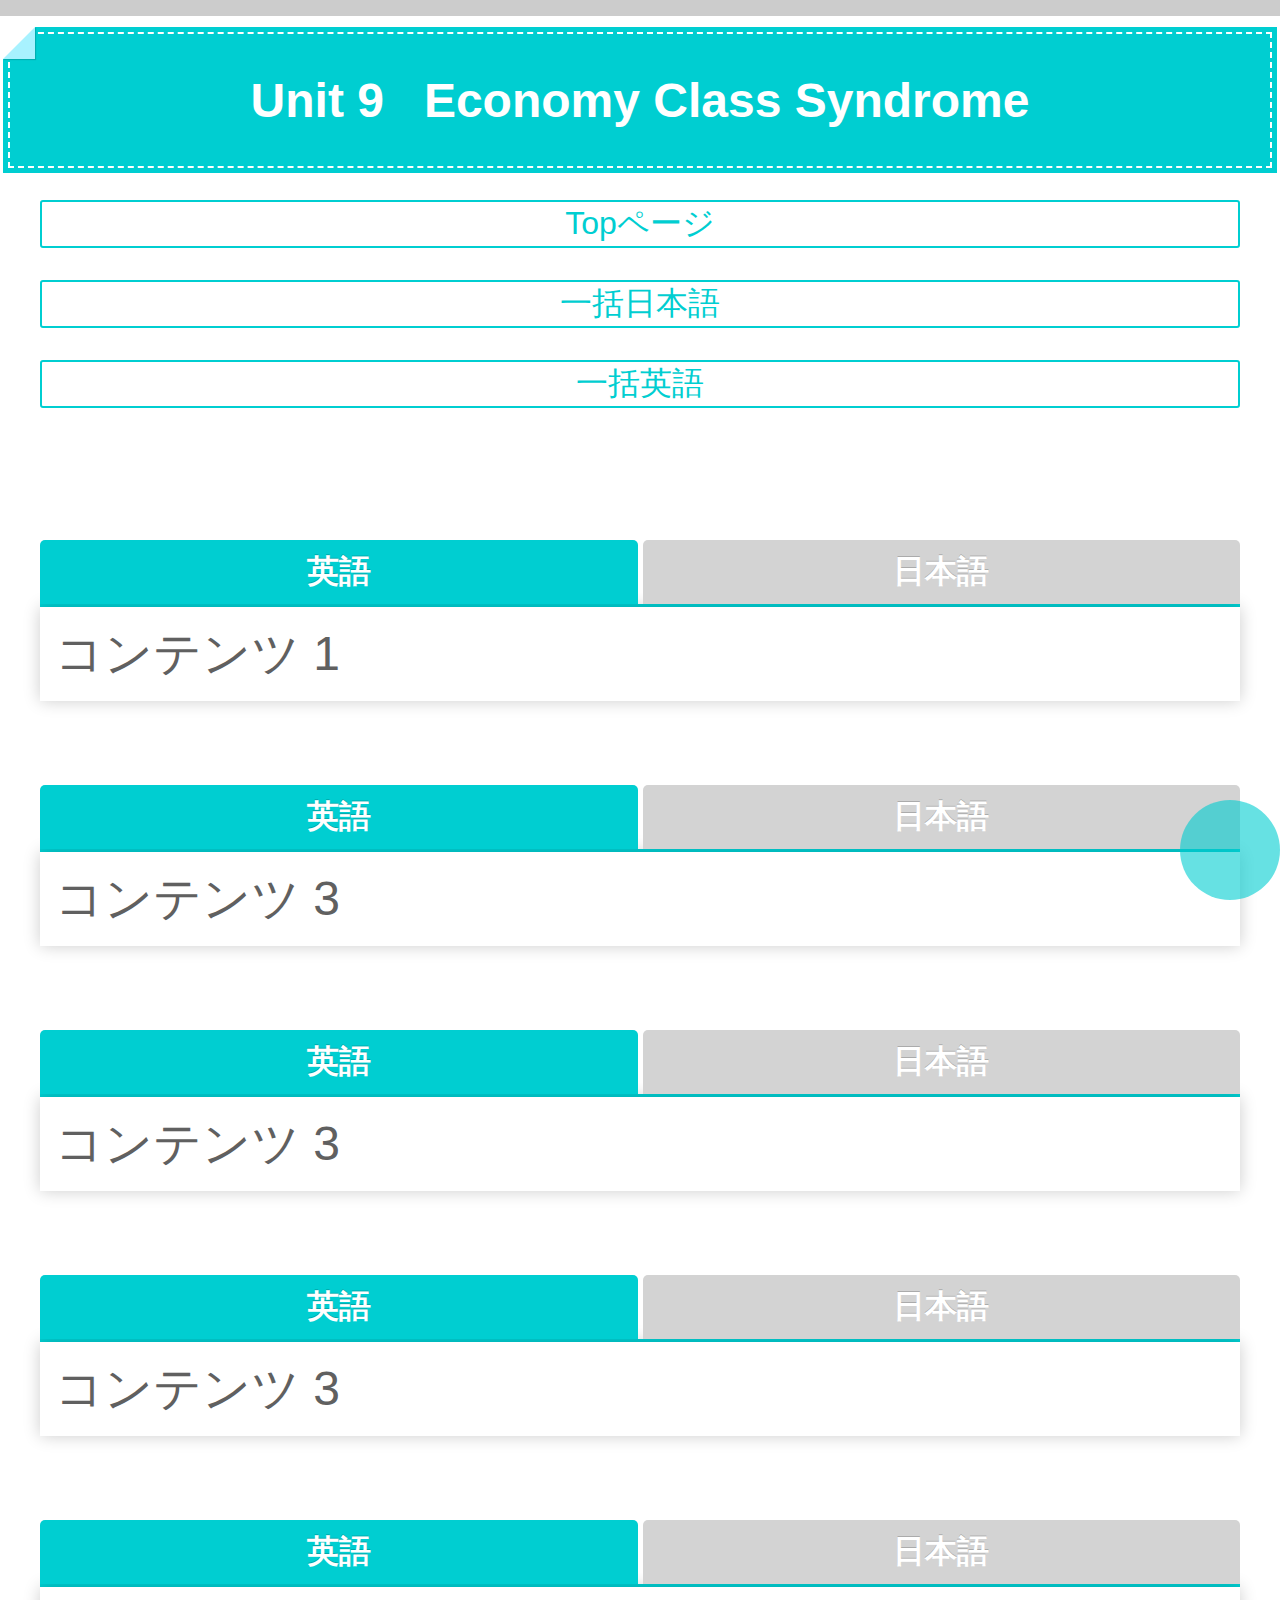
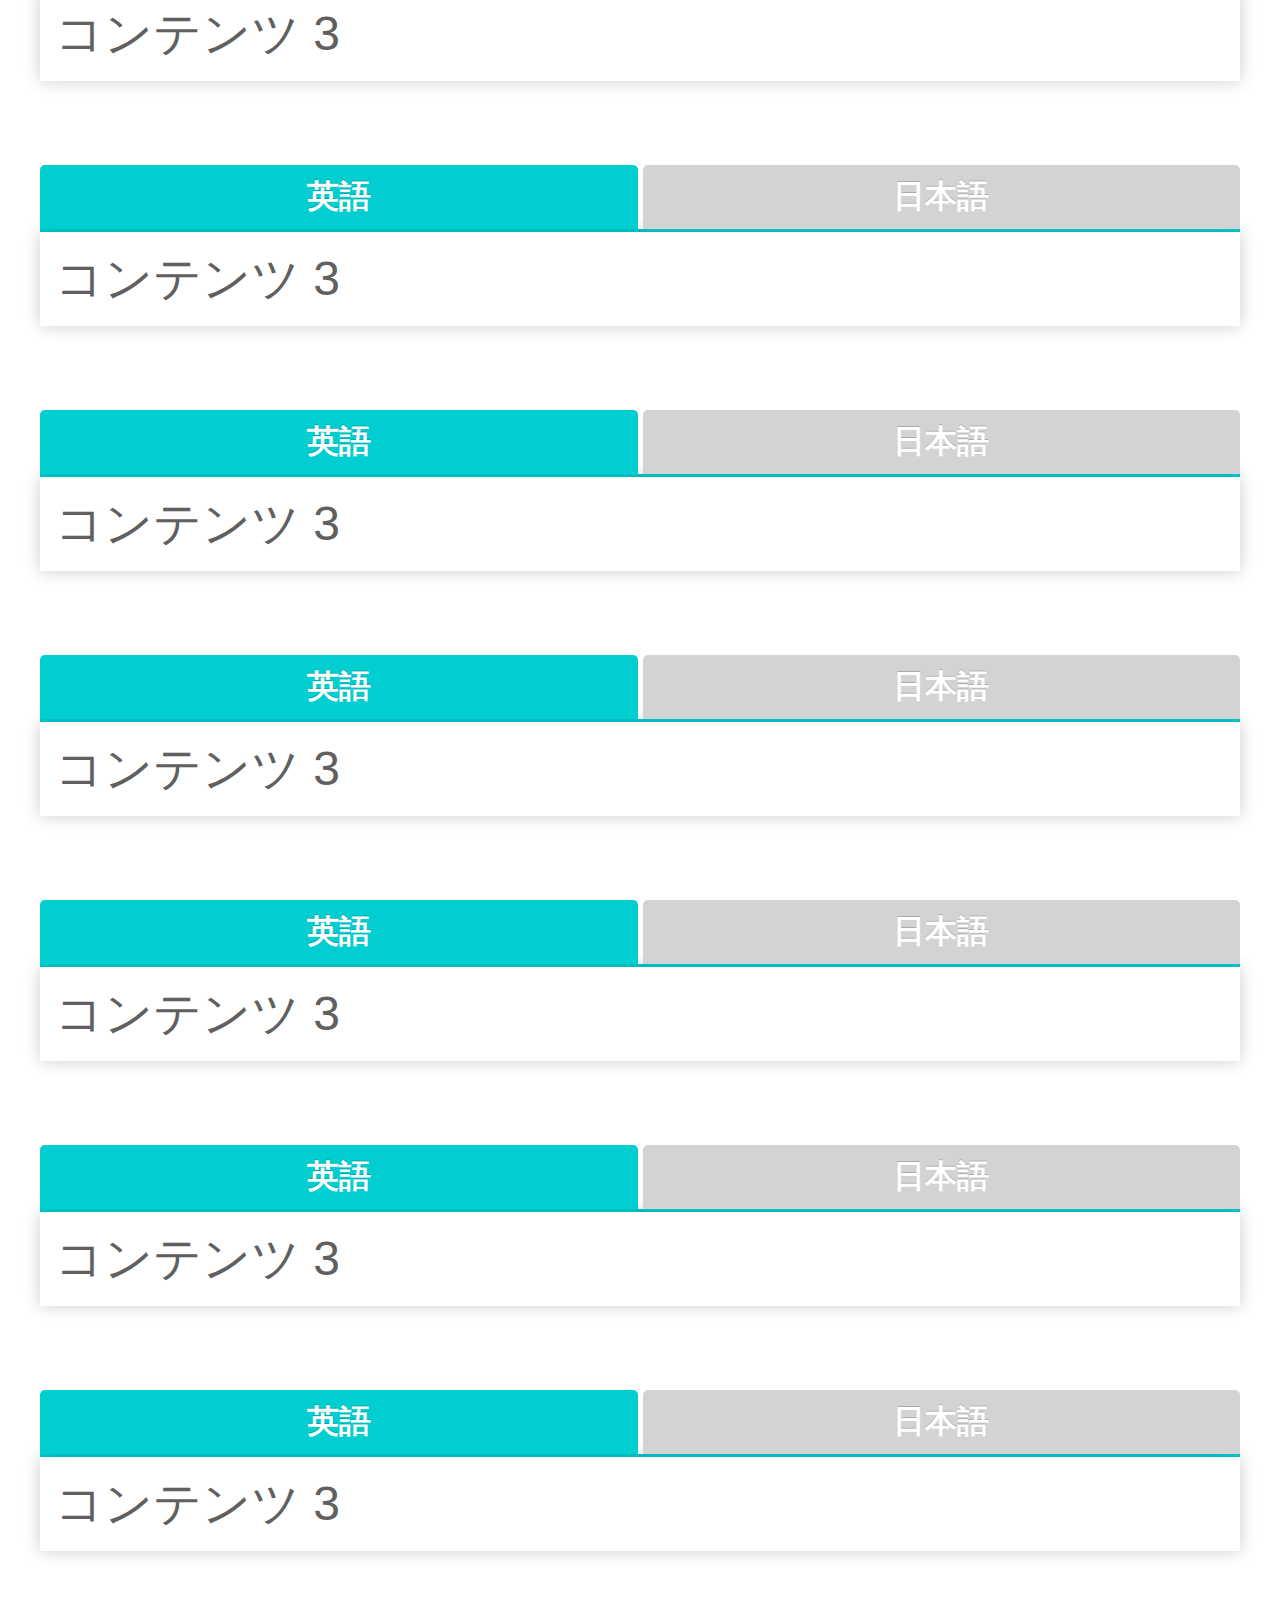
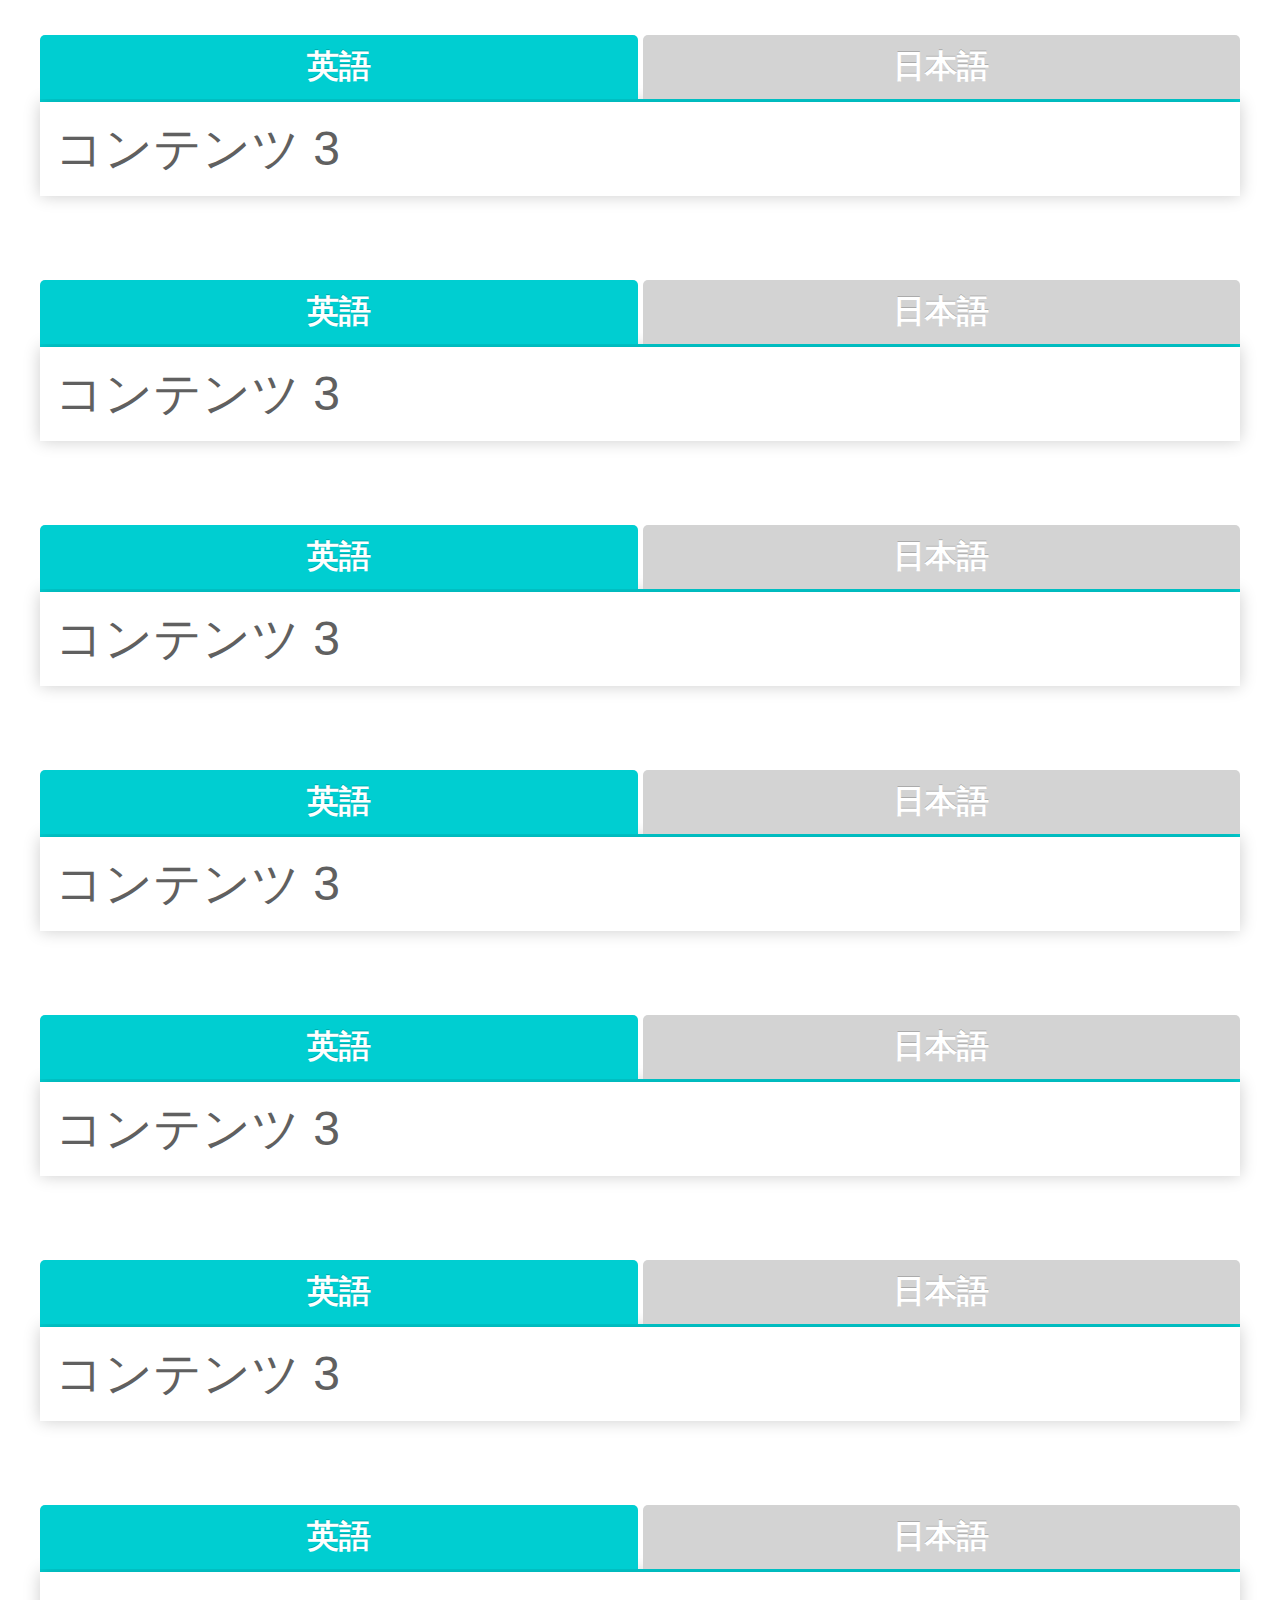
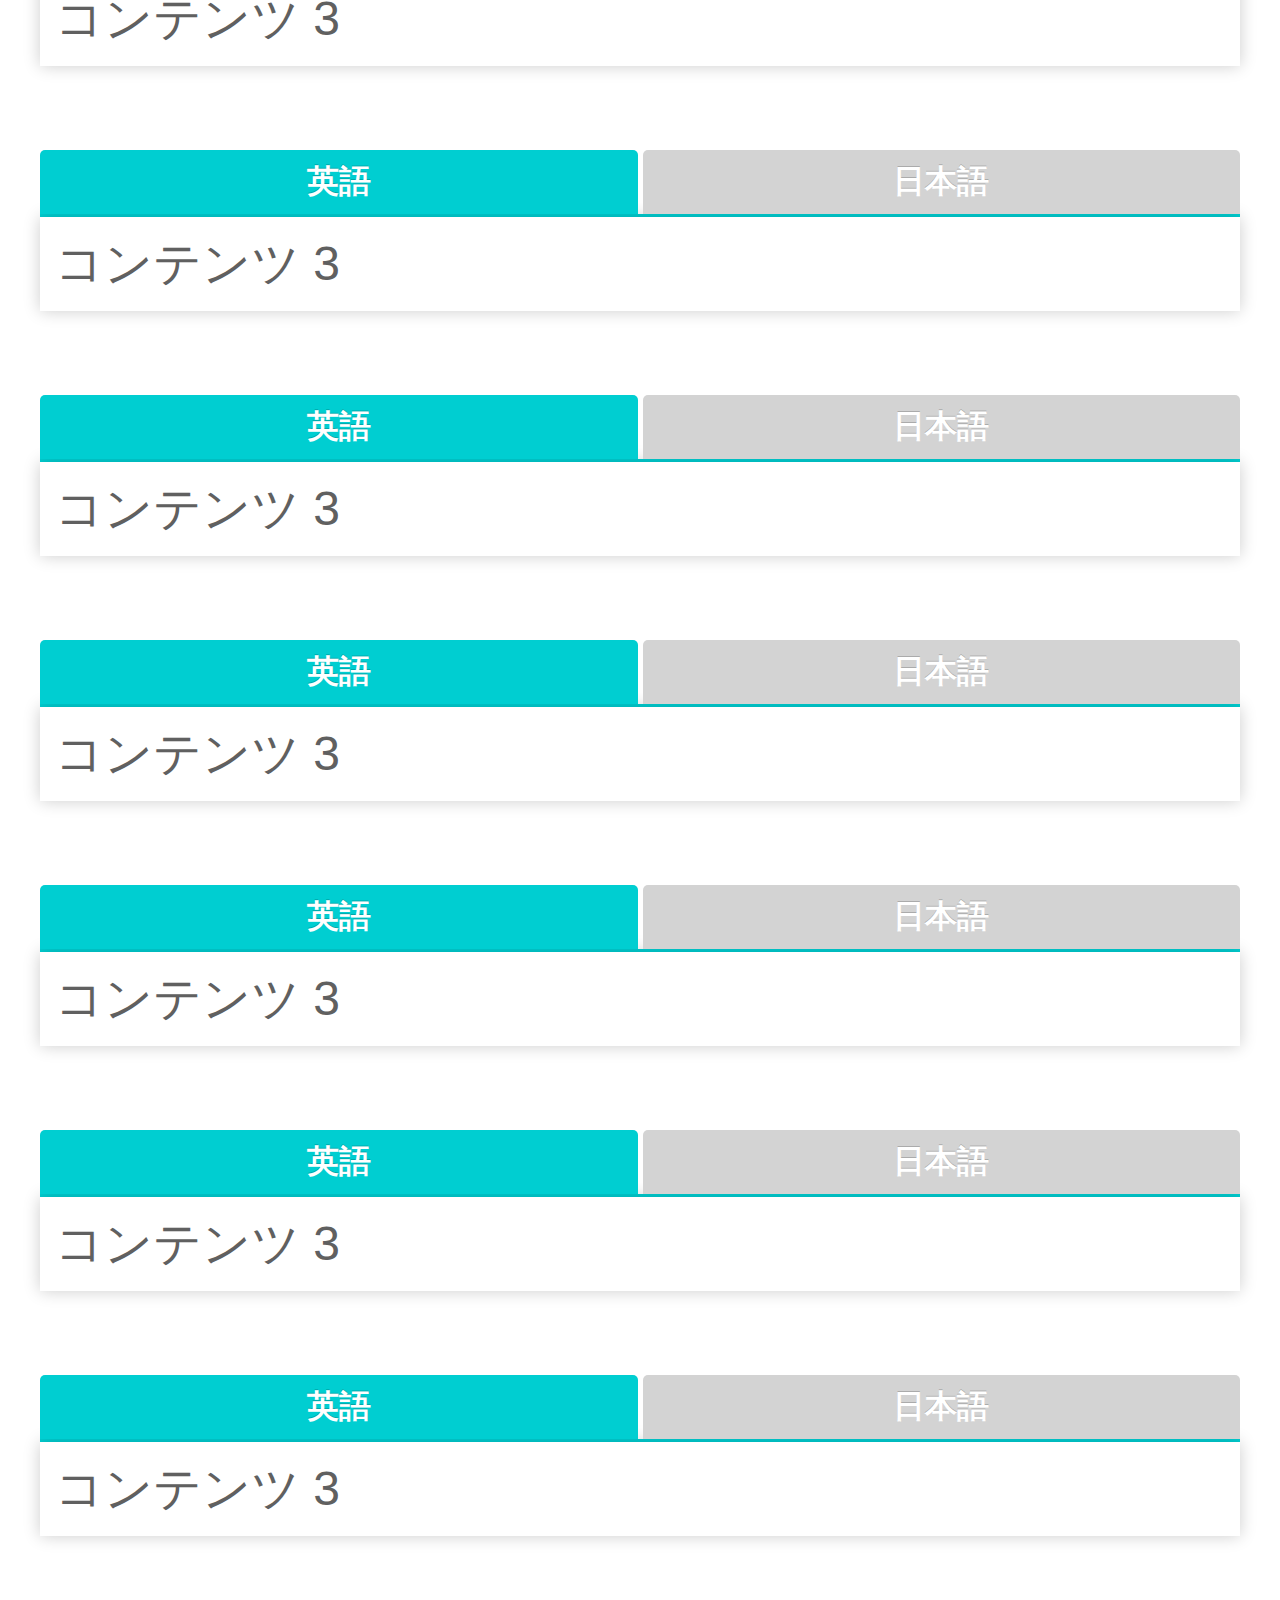
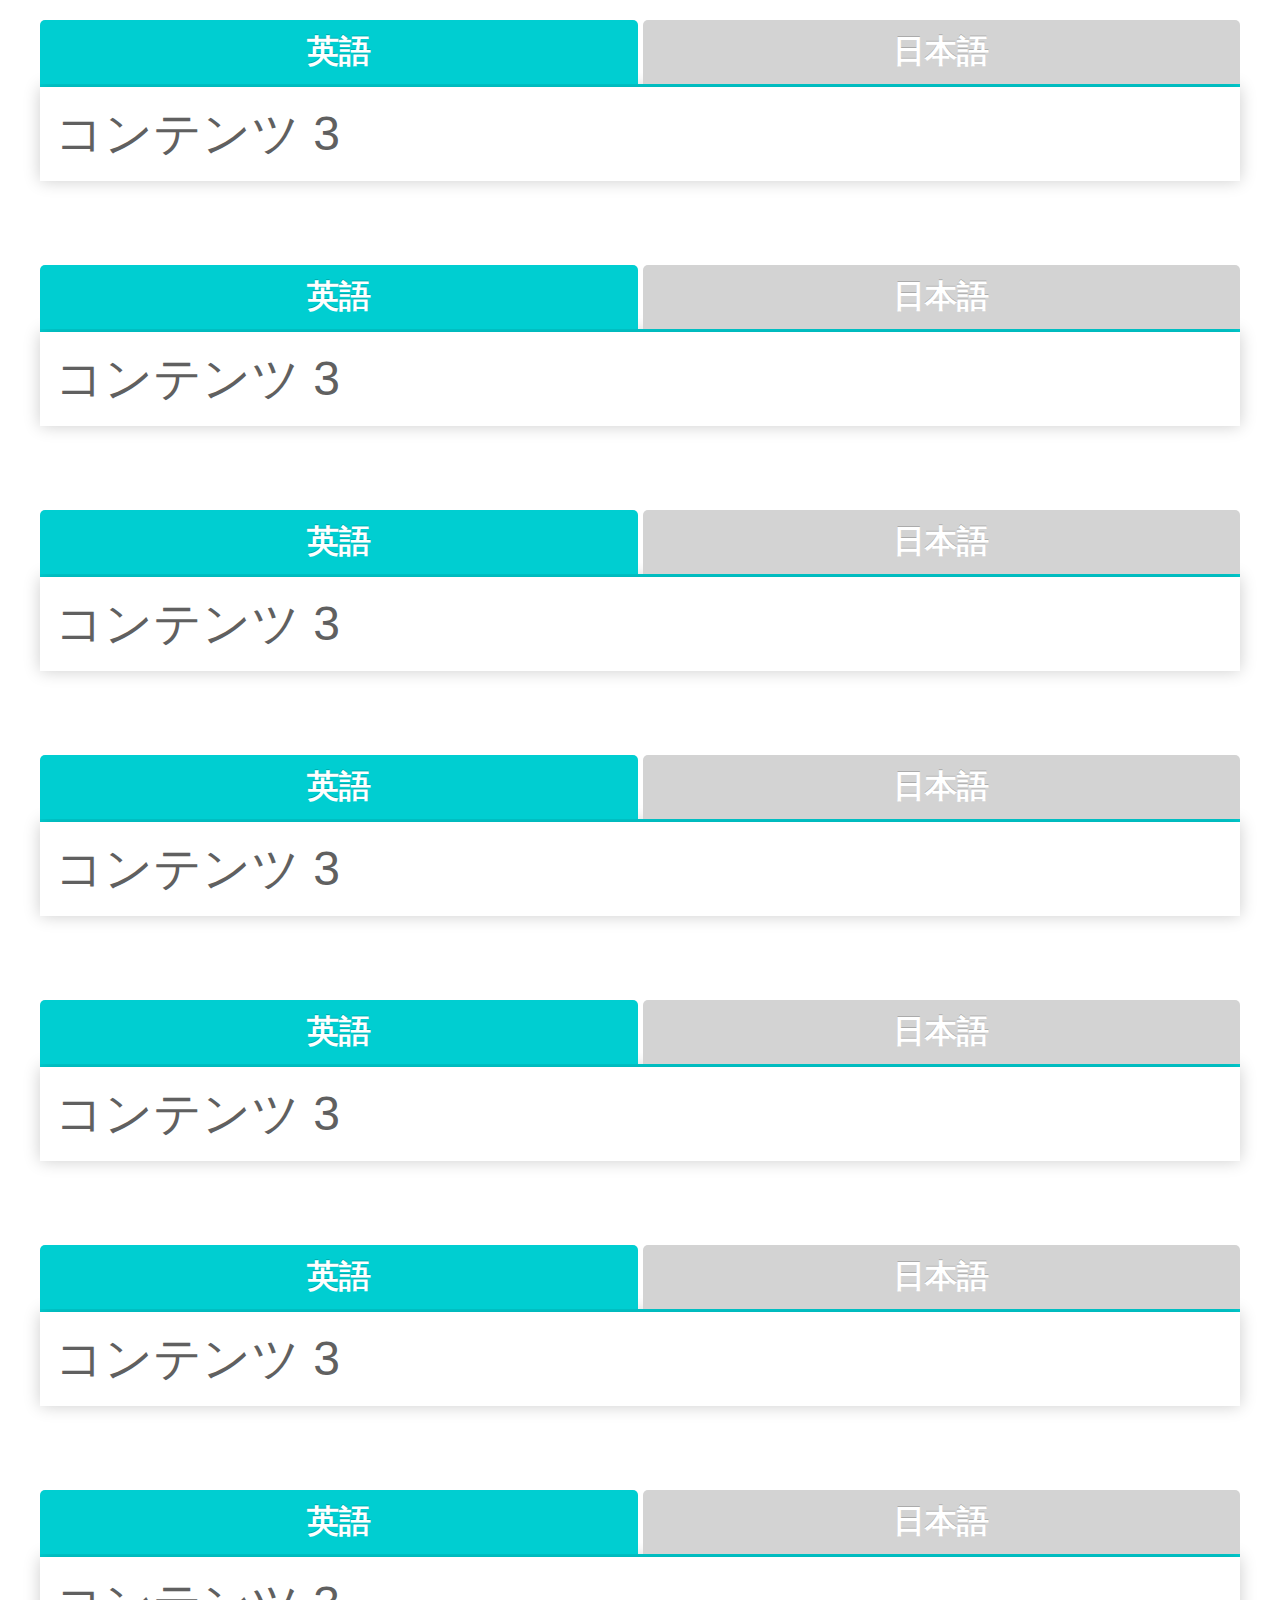
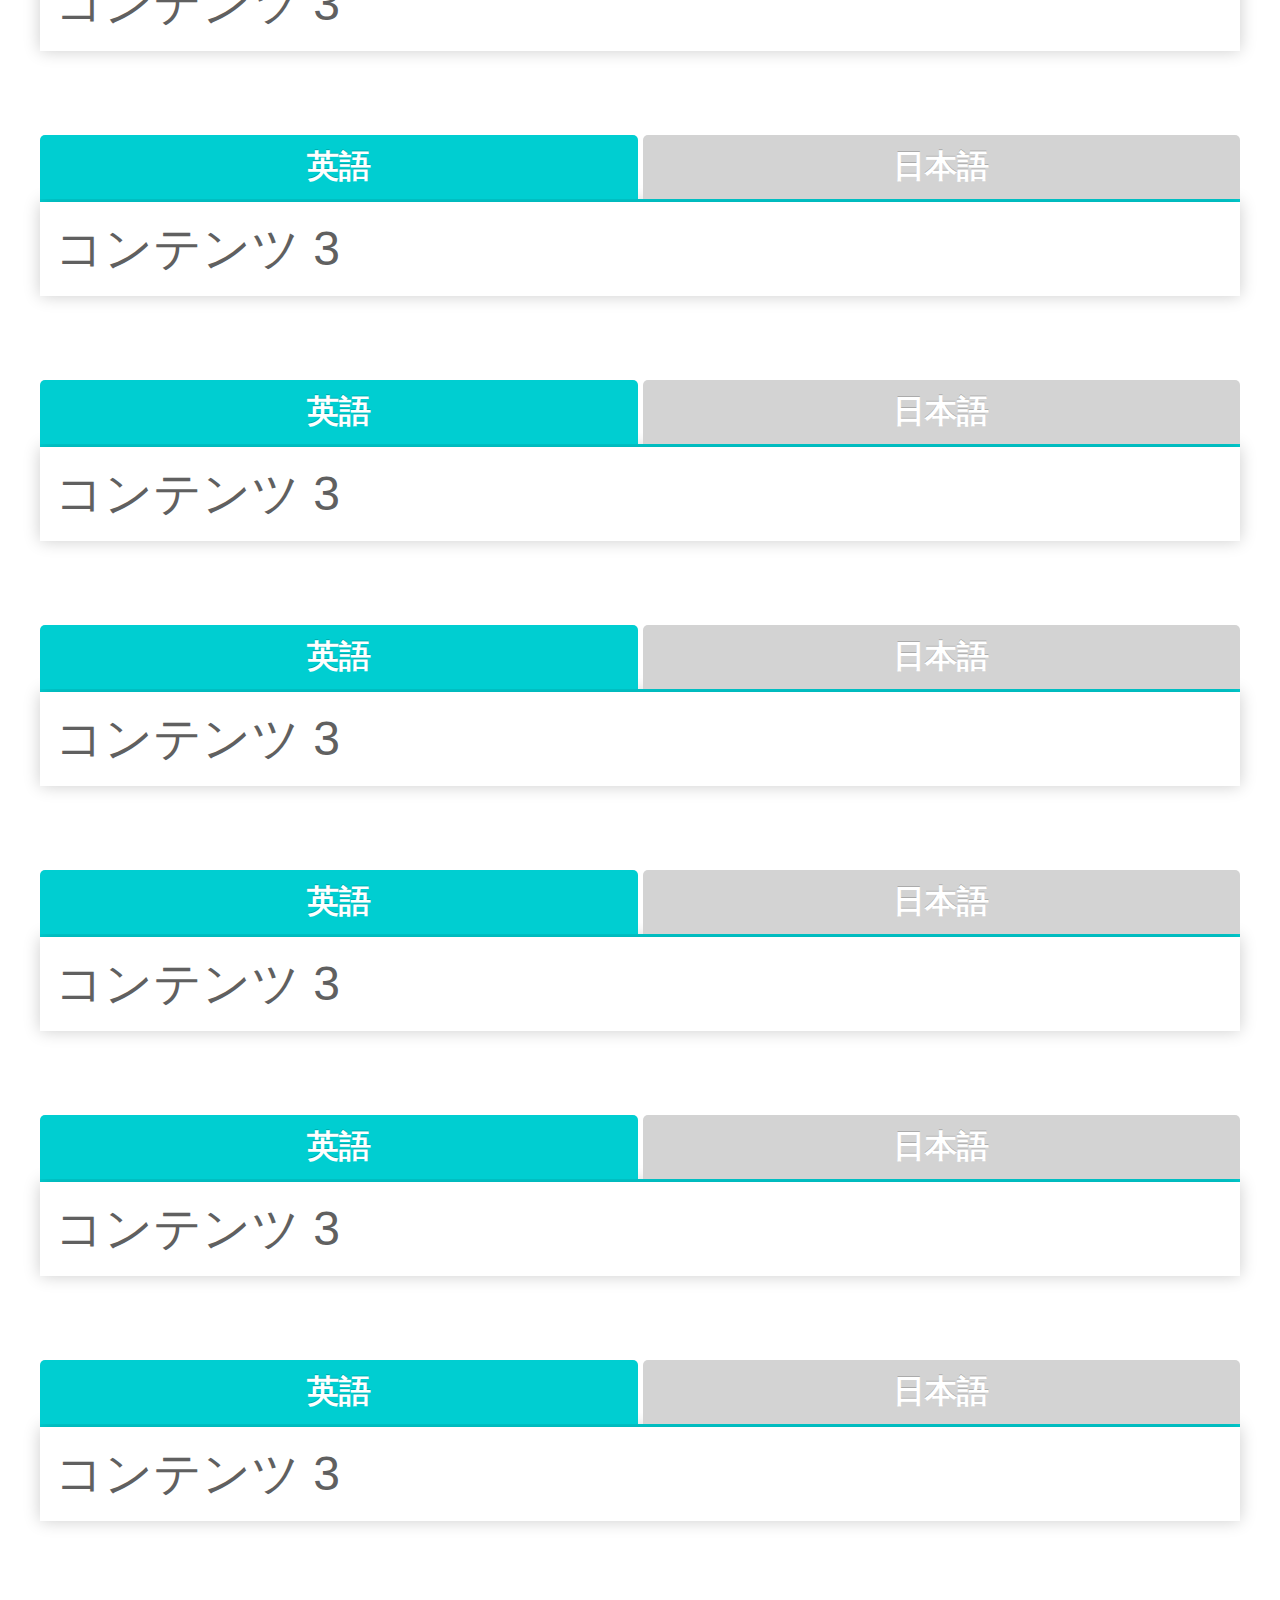
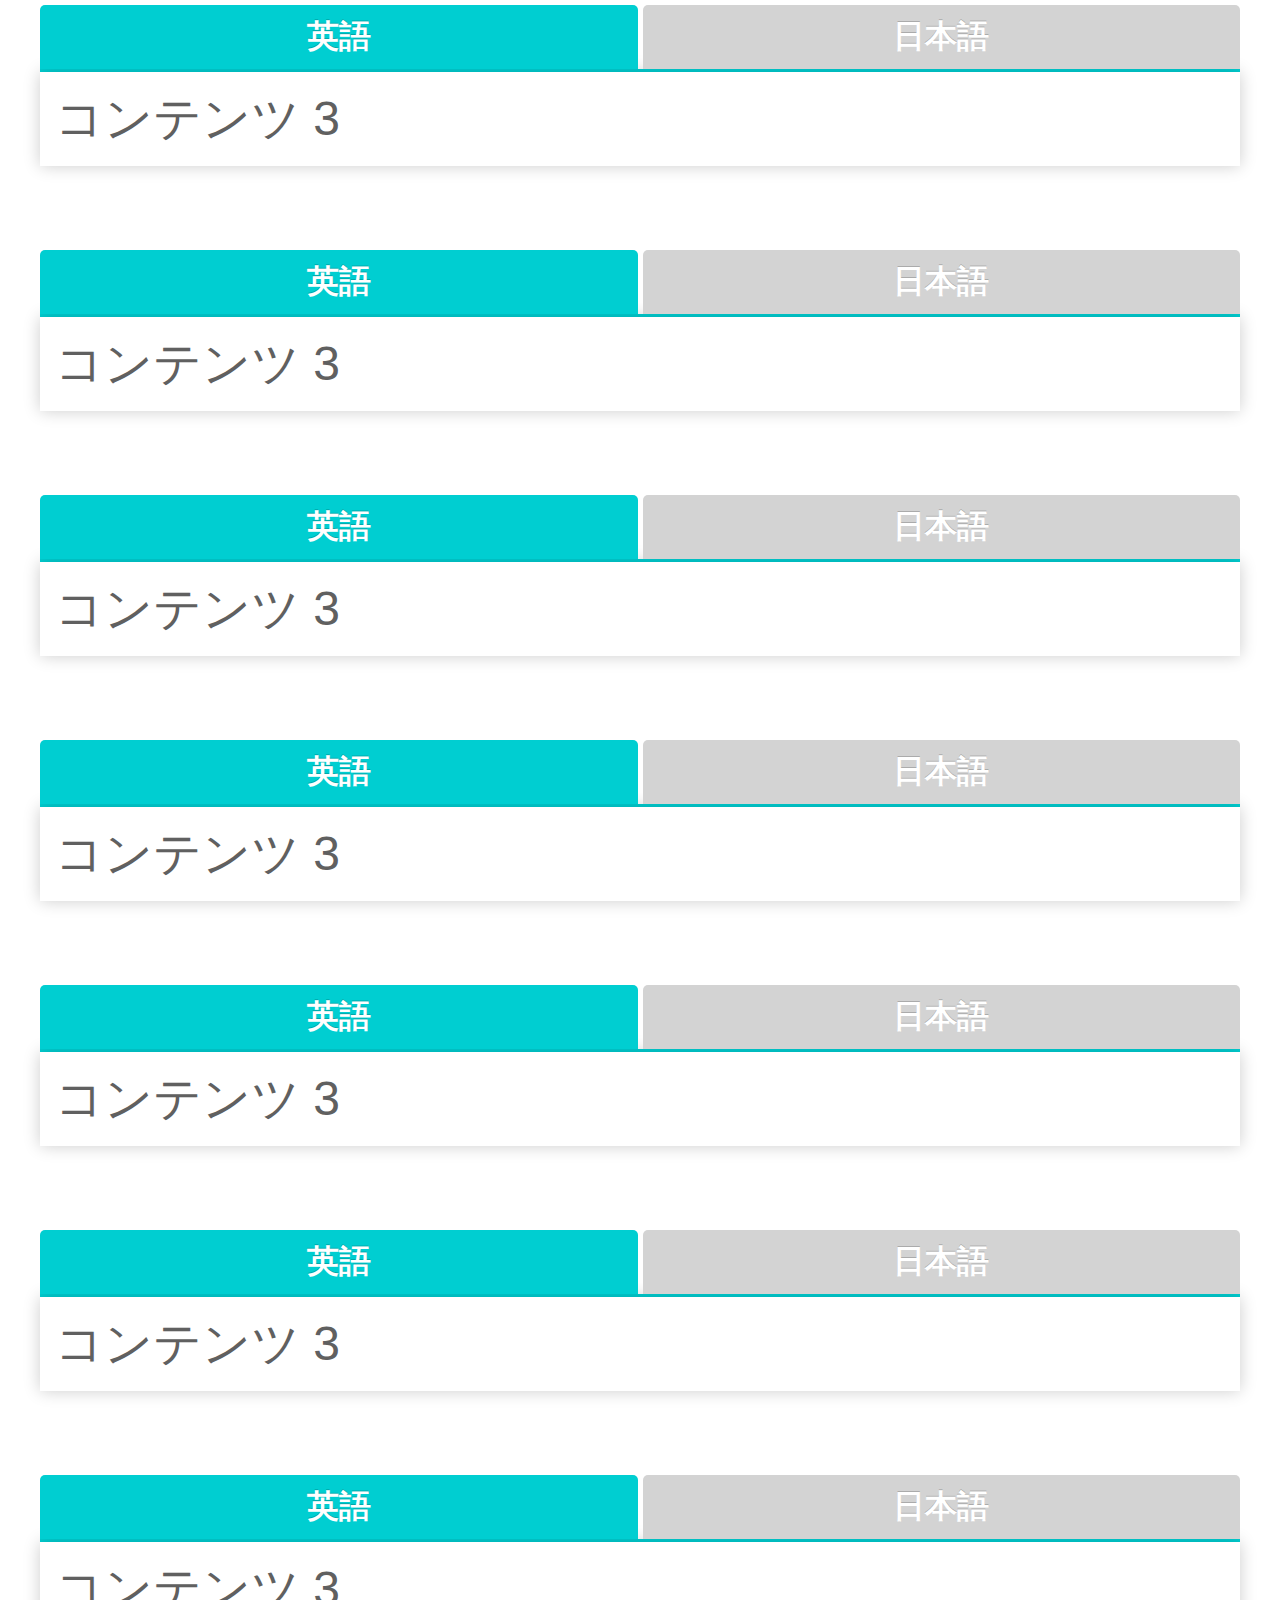
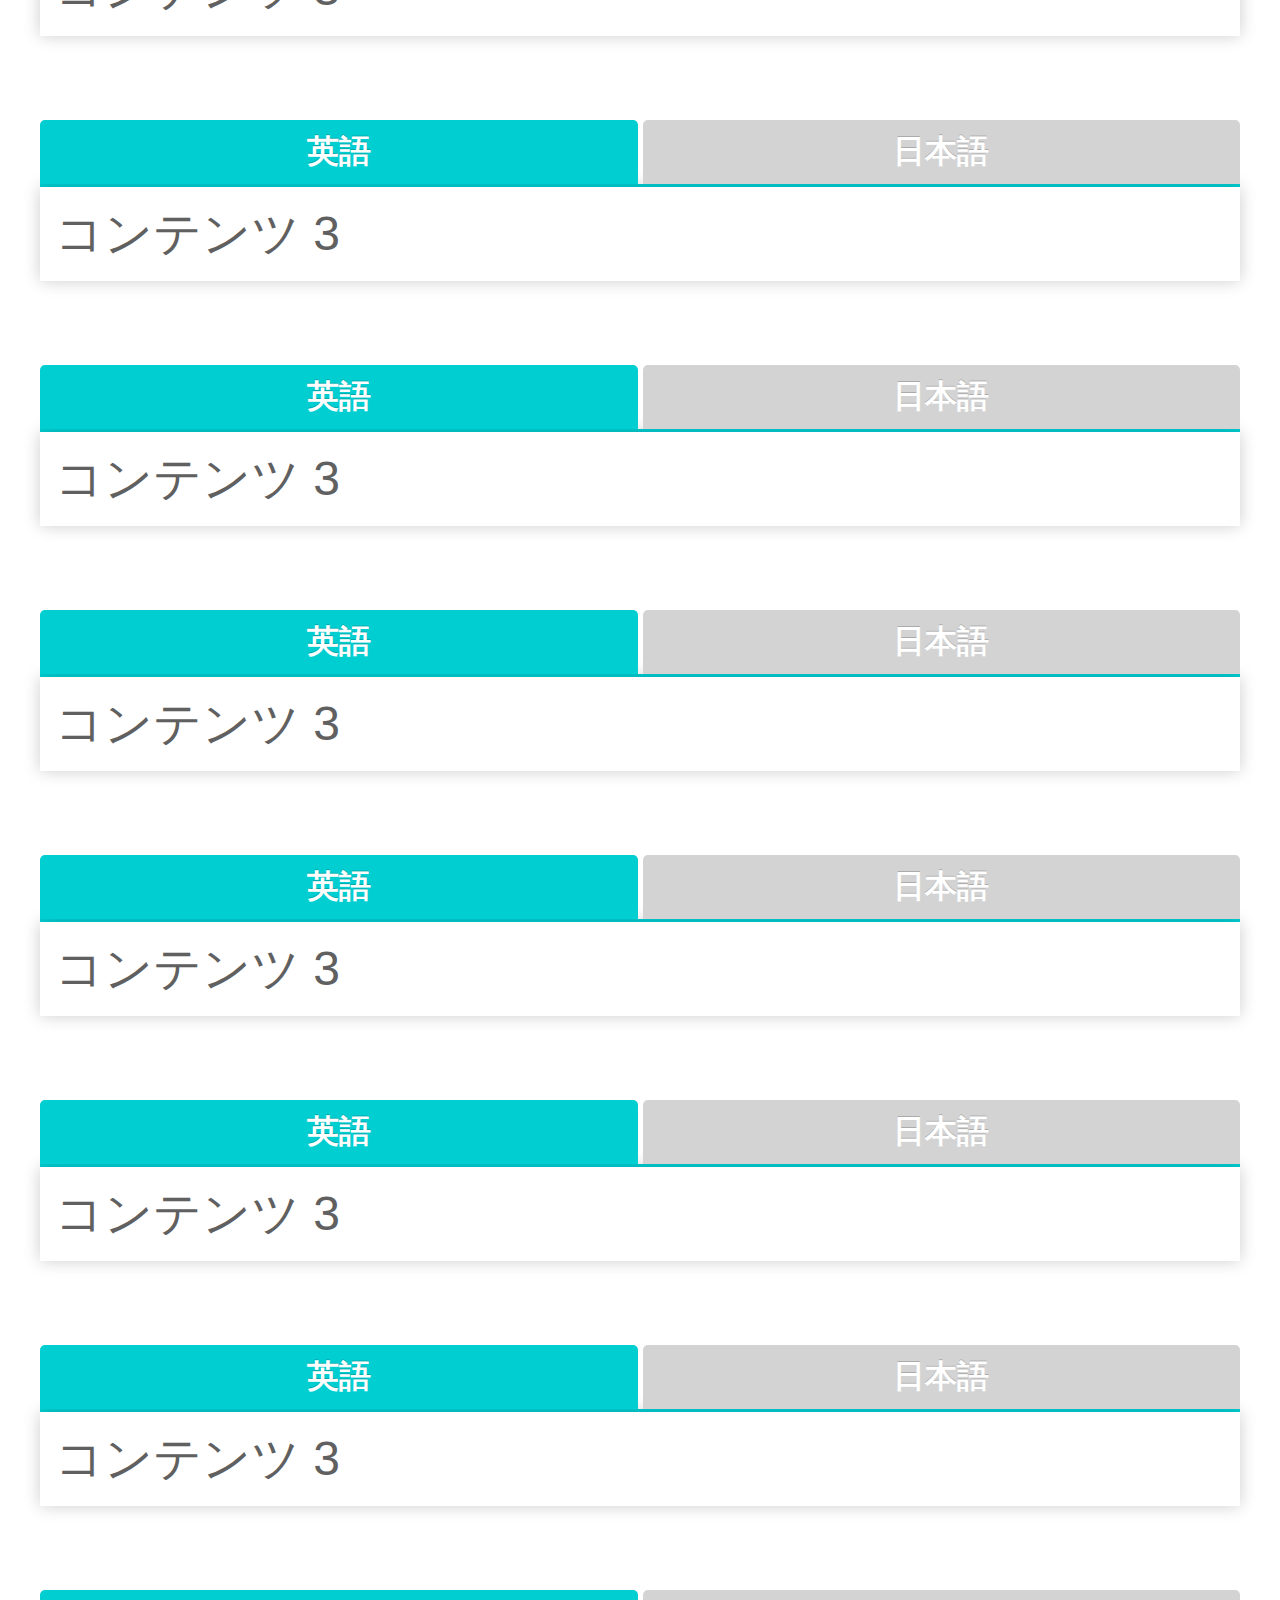
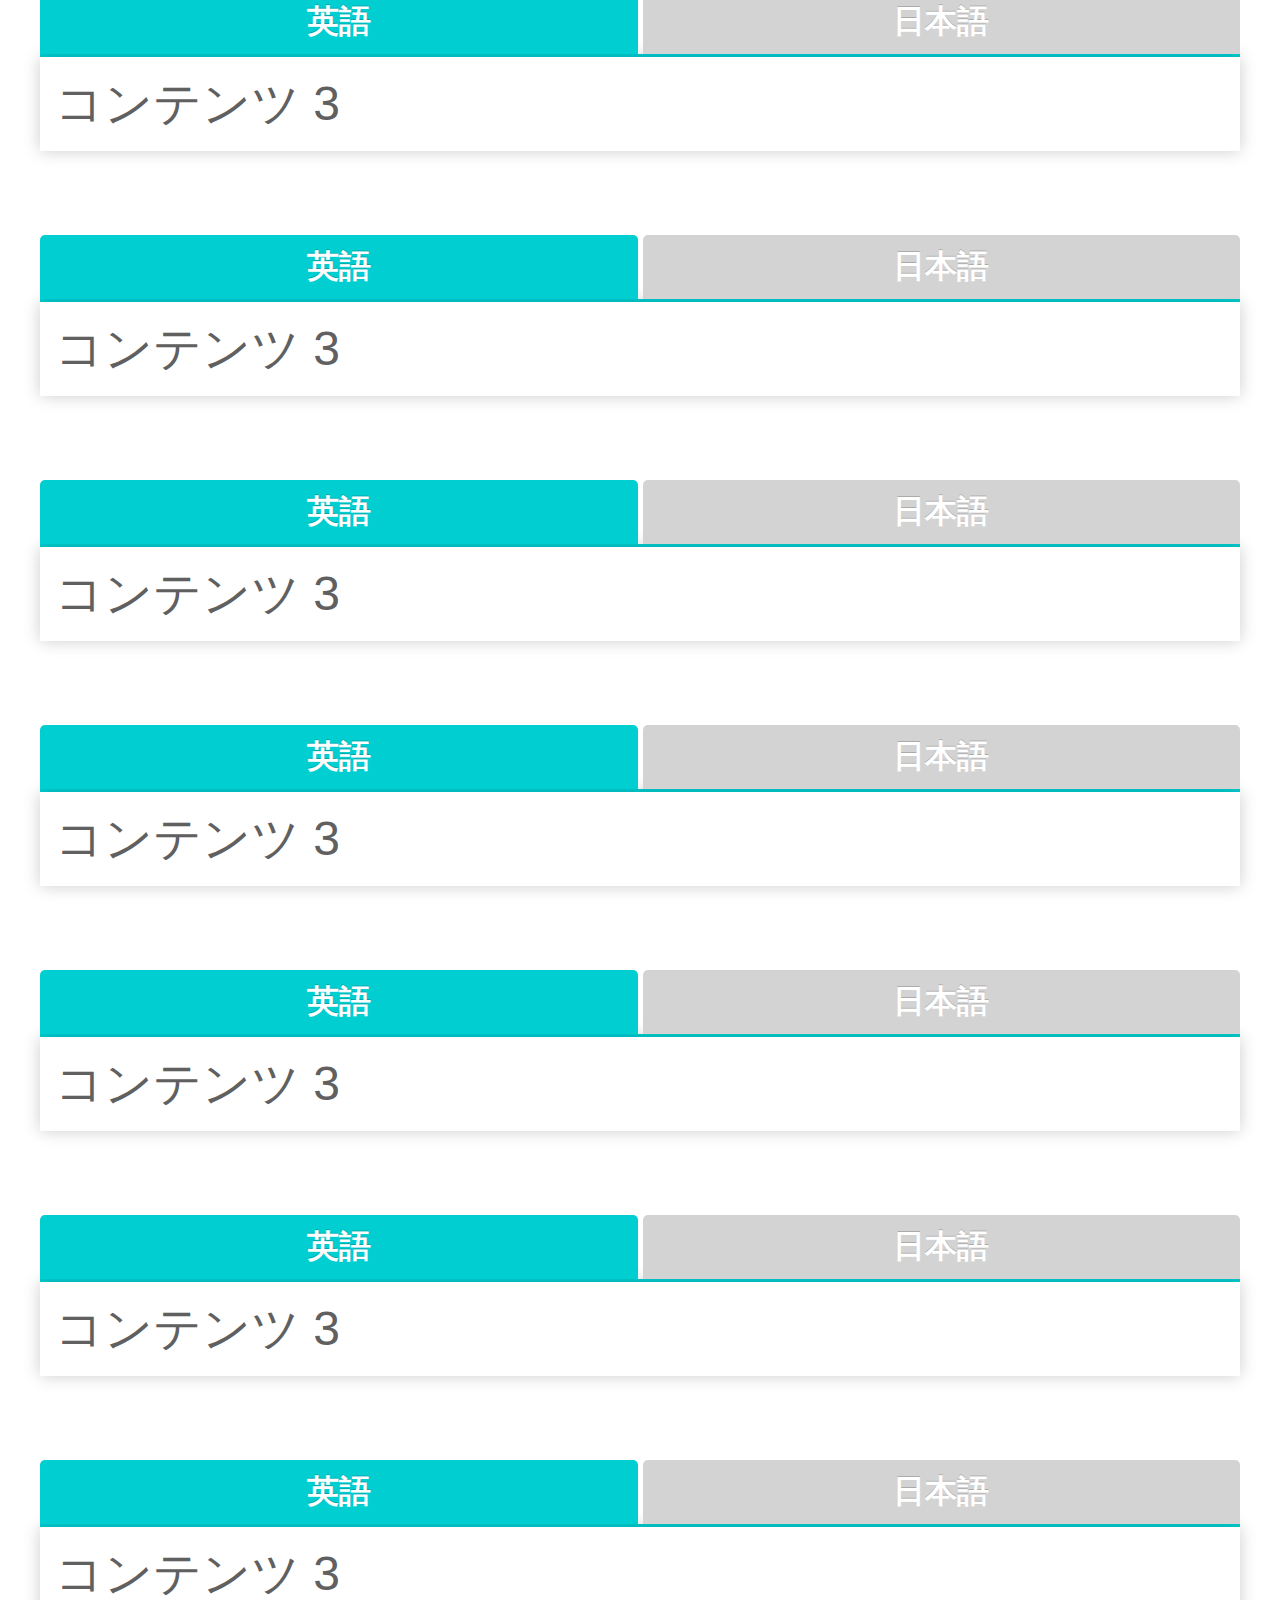
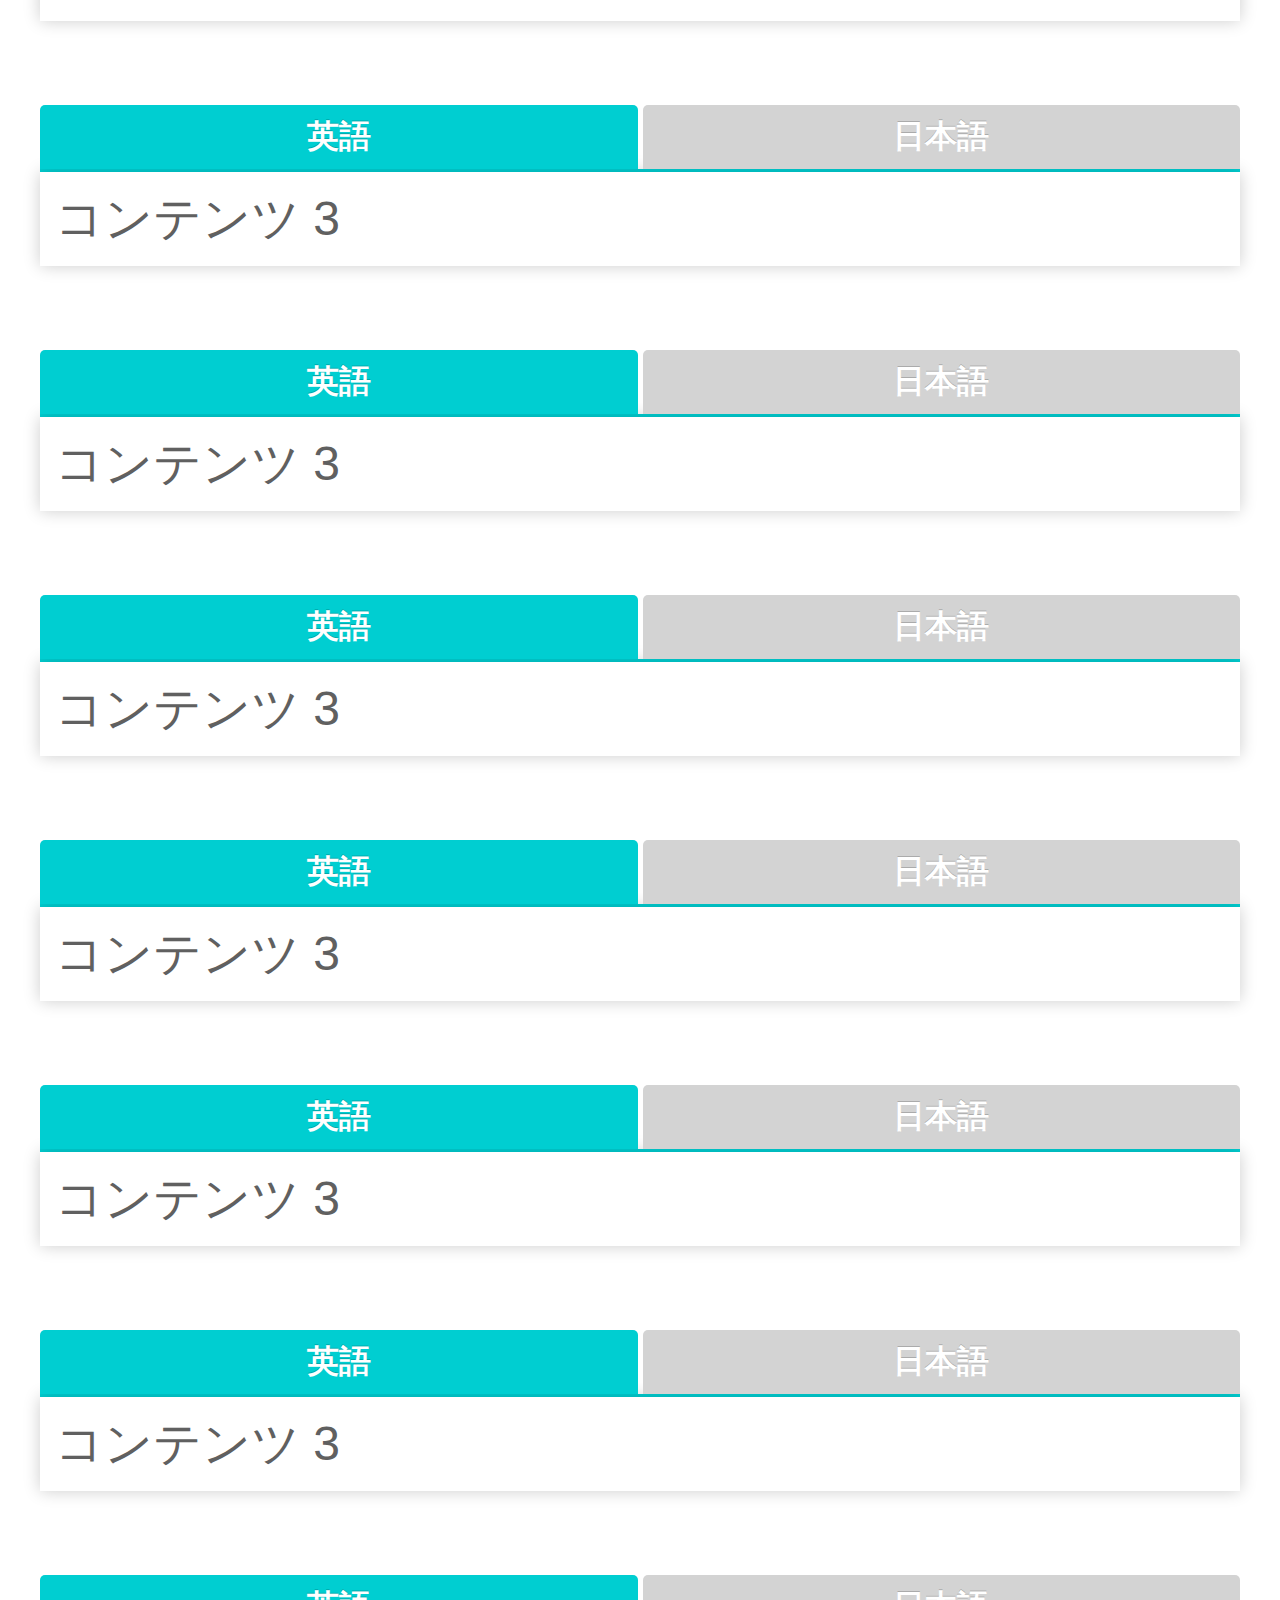
<file: Unit9.html>
<!DOCTYPE html>
<meta charset="utf-8">
<meta name="viewport" content="user-scalable=no, viewport-fit=cover">
<title>Unit9  Economy Class Syndrome</title>
<link rel="stylesheet" href="./css/style.css">
<link rel="icon" href="./favicon.ico">
<link rel="stylesheet" href="https://use.fontawesome.com/releases/v5.6.4/css/all.css">
<script src="https://ajax.googleapis.com/ajax/libs/jquery/3.3.1/jquery.min.js"></script>
<script src="./js/main.js"></script>

<h1>Unit 9&nbsp;&nbsp;&nbsp;Economy Class Syndrome</h1>


<a type=“button” a href="#" class="btn-flat-border" onclick="location.href='index.html'">Topページ
</a>

<a type=“button” a href="#" class="btn-flat-border" onclick="offradio();">一括日本語
</a>

<a type=“button” a href="#" class="btn-flat-border" onclick="window.location.reload(false);">一括英語
</a>

<p>
    <div style="margin-bottom:100px"></div>
</p>
<form name="sample">
<div class="tab-wrap">
    <input id="TAB-01" type="radio" name="TAB" class="tab-switch" checked="checked" /><label class="tab-label" for="TAB-01">英語</label>
    <div class="tab-content">
        コンテンツ 1
    </div>
    <input id="TAB-02" type="radio" name="TAB" class="tab-switch" /><label class="tab-label" for="TAB-02">日本語</label>
    <div class="tab-content">
        コンテンツ 2
    </div>
</div>

<div class="tab-wrap">
    <input id="TAB-03" type="radio" name="TAB1" class="tab-switch" checked="checked" /><label class="tab-label" for="TAB-03">英語</label>
    <div class="tab-content">
        コンテンツ 3
    </div>
    <input id="TAB-04" type="radio" name="TAB1" class="tab-switch" /><label class="tab-label" for="TAB-04">日本語</label>
    <div class="tab-content">
        コンテンツ 4
    </div>
</div>

<div class="tab-wrap">
    <input id="TAB-05" type="radio" name="TAB2" class="tab-switch" checked="checked" /><label class="tab-label" for="TAB-05">英語</label>
    <div class="tab-content">
        コンテンツ 3
    </div>
    <input id="TAB-06" type="radio" name="TAB2" class="tab-switch" /><label class="tab-label" for="TAB-06">日本語</label>
    <div class="tab-content">
        コンテンツ 4
    </div>
</div>

<div class="tab-wrap">
    <input id="TAB-07" type="radio" name="TAB3" class="tab-switch" checked="checked" /><label class="tab-label" for="TAB-07">英語</label>
    <div class="tab-content">
        コンテンツ 3
    </div>
    <input id="TAB-08" type="radio" name="TAB3" class="tab-switch" /><label class="tab-label" for="TAB-08">日本語</label>
    <div class="tab-content">
        コンテンツ 4
    </div>
</div>

<div class="tab-wrap">
    <input id="TAB-09" type="radio" name="TAB4" class="tab-switch" checked="checked" /><label class="tab-label" for="TAB-09">英語</label>
    <div class="tab-content">
        コンテンツ 3
    </div>
    <input id="TAB-10" type="radio" name="TAB4" class="tab-switch" /><label class="tab-label" for="TAB-10">日本語</label>
    <div class="tab-content">
        コンテンツ 4
    </div>
</div>

<div class="tab-wrap">
    <input id="TAB-11" type="radio" name="TAB5" class="tab-switch" checked="checked" /><label class="tab-label" for="TAB-11">英語</label>
    <div class="tab-content">
        コンテンツ 3
    </div>
    <input id="TAB-12" type="radio" name="TAB5" class="tab-switch" /><label class="tab-label" for="TAB-12">日本語</label>
    <div class="tab-content">
        コンテンツ 4
    </div>
</div>

<div class="tab-wrap">
    <input id="TAB-13" type="radio" name="TAB6" class="tab-switch" checked="checked" /><label class="tab-label" for="TAB-13">英語</label>
    <div class="tab-content">
        コンテンツ 3
    </div>
    <input id="TAB-14" type="radio" name="TAB6" class="tab-switch" /><label class="tab-label" for="TAB-14">日本語</label>
    <div class="tab-content">
        コンテンツ 4
    </div>
</div>

<div class="tab-wrap">
    <input id="TAB-15" type="radio" name="TAB7" class="tab-switch" checked="checked" /><label class="tab-label" for="TAB-15">英語</label>
    <div class="tab-content">
        コンテンツ 3
    </div>
    <input id="TAB-16" type="radio" name="TAB7" class="tab-switch" /><label class="tab-label" for="TAB-16">日本語</label>
    <div class="tab-content">
        コンテンツ 4
    </div>
</div>

<div class="tab-wrap">
    <input id="TAB-17" type="radio" name="TAB8" class="tab-switch" checked="checked" /><label class="tab-label" for="TAB-17">英語</label>
    <div class="tab-content">
        コンテンツ 3
    </div>
    <input id="TAB-18" type="radio" name="TAB8" class="tab-switch" /><label class="tab-label" for="TAB-18">日本語</label>
    <div class="tab-content">
        コンテンツ 4
    </div>
</div>

<div class="tab-wrap">
    <input id="TAB-19" type="radio" name="TAB9" class="tab-switch" checked="checked" /><label class="tab-label" for="TAB-19">英語</label>
    <div class="tab-content">
        コンテンツ 3
    </div>
    <input id="TAB-20" type="radio" name="TAB9" class="tab-switch" /><label class="tab-label" for="TAB-20">日本語</label>
    <div class="tab-content">
        コンテンツ 4
    </div>
</div>

<div class="tab-wrap">
    <input id="TAB-21" type="radio" name="TAB10" class="tab-switch" checked="checked" /><label class="tab-label" for="TAB-21">英語</label>
    <div class="tab-content">
        コンテンツ 3
    </div>
    <input id="TAB-22" type="radio" name="TAB10" class="tab-switch" /><label class="tab-label" for="TAB-22">日本語</label>
    <div class="tab-content">
        コンテンツ 4
    </div>
</div>

<div class="tab-wrap">
    <input id="TAB-23" type="radio" name="TAB11" class="tab-switch" checked="checked" /><label class="tab-label" for="TAB-23">英語</label>
    <div class="tab-content">
        コンテンツ 3
    </div>
    <input id="TAB-24" type="radio" name="TAB11" class="tab-switch" /><label class="tab-label" for="TAB-24">日本語</label>
    <div class="tab-content">
        コンテンツ 4
    </div>
</div>

<div class="tab-wrap">
    <input id="TAB-25" type="radio" name="TAB12" class="tab-switch" checked="checked" /><label class="tab-label" for="TAB-25">英語</label>
    <div class="tab-content">
        コンテンツ 3
    </div>
    <input id="TAB-26" type="radio" name="TAB12" class="tab-switch" /><label class="tab-label" for="TAB-26">日本語</label>
    <div class="tab-content">
        コンテンツ 4
    </div>
</div>

<div class="tab-wrap">
    <input id="TAB-27" type="radio" name="TAB13" class="tab-switch" checked="checked" /><label class="tab-label" for="TAB-27">英語</label>
    <div class="tab-content">
        コンテンツ 3
    </div>
    <input id="TAB-28" type="radio" name="TAB13" class="tab-switch" /><label class="tab-label" for="TAB-28">日本語</label>
    <div class="tab-content">
        コンテンツ 4
    </div>
</div>

<div class="tab-wrap">
    <input id="TAB-29" type="radio" name="TAB14" class="tab-switch" checked="checked" /><label class="tab-label" for="TAB-29">英語</label>
    <div class="tab-content">
        コンテンツ 3
    </div>
    <input id="TAB-30" type="radio" name="TAB14" class="tab-switch" /><label class="tab-label" for="TAB-30">日本語</label>
    <div class="tab-content">
        コンテンツ 4
    </div>
</div>

<div class="tab-wrap">
    <input id="TAB-31" type="radio" name="TAB15" class="tab-switch" checked="checked" /><label class="tab-label" for="TAB-31">英語</label>
    <div class="tab-content">
        コンテンツ 3
    </div>
    <input id="TAB-32" type="radio" name="TAB15" class="tab-switch" /><label class="tab-label" for="TAB-32">日本語</label>
    <div class="tab-content">
        コンテンツ 4
    </div>
</div>

<div class="tab-wrap">
    <input id="TAB-33" type="radio" name="TAB16" class="tab-switch" checked="checked" /><label class="tab-label" for="TAB-33">英語</label>
    <div class="tab-content">
        コンテンツ 3
    </div>
    <input id="TAB-34" type="radio" name="TAB16" class="tab-switch" /><label class="tab-label" for="TAB-34">日本語</label>
    <div class="tab-content">
        コンテンツ 4
    </div>
</div>

<div class="tab-wrap">
    <input id="TAB-35" type="radio" name="TAB17" class="tab-switch" checked="checked" /><label class="tab-label" for="TAB-35">英語</label>
    <div class="tab-content">
        コンテンツ 3
    </div>
    <input id="TAB-36" type="radio" name="TAB17" class="tab-switch" /><label class="tab-label" for="TAB-36">日本語</label>
    <div class="tab-content">
        コンテンツ 4
    </div>
</div>

<div class="tab-wrap">
    <input id="TAB-37" type="radio" name="TAB18" class="tab-switch" checked="checked" /><label class="tab-label" for="TAB-37">英語</label>
    <div class="tab-content">
        コンテンツ 3
    </div>
    <input id="TAB-38" type="radio" name="TAB18" class="tab-switch" /><label class="tab-label" for="TAB-38">日本語</label>
    <div class="tab-content">
        コンテンツ 4
    </div>
</div>

<div class="tab-wrap">
    <input id="TAB-39" type="radio" name="TAB19" class="tab-switch" checked="checked" /><label class="tab-label" for="TAB-39">英語</label>
    <div class="tab-content">
        コンテンツ 3
    </div>
    <input id="TAB-40" type="radio" name="TAB19" class="tab-switch" /><label class="tab-label" for="TAB-40">日本語</label>
    <div class="tab-content">
        コンテンツ 4
    </div>
</div>

<div class="tab-wrap">
    <input id="TAB-41" type="radio" name="TAB20" class="tab-switch" checked="checked" /><label class="tab-label" for="TAB-41">英語</label>
    <div class="tab-content">
        コンテンツ 3
    </div>
    <input id="TAB-42" type="radio" name="TAB20" class="tab-switch" /><label class="tab-label" for="TAB-42">日本語</label>
    <div class="tab-content">
        コンテンツ 4
    </div>
</div>

<div class="tab-wrap">
    <input id="TAB-43" type="radio" name="TAB21" class="tab-switch" checked="checked" /><label class="tab-label" for="TAB-43">英語</label>
    <div class="tab-content">
        コンテンツ 3
    </div>
    <input id="TAB-44" type="radio" name="TAB21" class="tab-switch" /><label class="tab-label" for="TAB-44">日本語</label>
    <div class="tab-content">
        コンテンツ 4
    </div>
</div>

<div class="tab-wrap">
    <input id="TAB-45" type="radio" name="TAB22" class="tab-switch" checked="checked" /><label class="tab-label" for="TAB-45">英語</label>
    <div class="tab-content">
        コンテンツ 3
    </div>
    <input id="TAB-46" type="radio" name="TAB22" class="tab-switch" /><label class="tab-label" for="TAB-46">日本語</label>
    <div class="tab-content">
        コンテンツ 4
    </div>
</div>

<div class="tab-wrap">
    <input id="TAB-47" type="radio" name="TAB23" class="tab-switch" checked="checked" /><label class="tab-label" for="TAB-47">英語</label>
    <div class="tab-content">
        コンテンツ 3
    </div>
    <input id="TAB-48" type="radio" name="TAB23" class="tab-switch" /><label class="tab-label" for="TAB-48">日本語</label>
    <div class="tab-content">
        コンテンツ 4
    </div>
</div>

<div class="tab-wrap">
    <input id="TAB-49" type="radio" name="TAB24" class="tab-switch" checked="checked" /><label class="tab-label" for="TAB-49">英語</label>
    <div class="tab-content">
        コンテンツ 3
    </div>
    <input id="TAB-50" type="radio" name="TAB24" class="tab-switch" /><label class="tab-label" for="TAB-50">日本語</label>
    <div class="tab-content">
        コンテンツ 4
    </div>
</div>

<div class="tab-wrap">
    <input id="TAB-51" type="radio" name="TAB25" class="tab-switch" checked="checked" /><label class="tab-label" for="TAB-51">英語</label>
    <div class="tab-content">
        コンテンツ 3
    </div>
    <input id="TAB-52" type="radio" name="TAB25" class="tab-switch" /><label class="tab-label" for="TAB-52">日本語</label>
    <div class="tab-content">
        コンテンツ 4
    </div>
</div>

<div class="tab-wrap">
    <input id="TAB-53" type="radio" name="TAB26" class="tab-switch" checked="checked" /><label class="tab-label" for="TAB-53">英語</label>
    <div class="tab-content">
        コンテンツ 3
    </div>
    <input id="TAB-54" type="radio" name="TAB26" class="tab-switch" /><label class="tab-label" for="TAB-54">日本語</label>
    <div class="tab-content">
        コンテンツ 4
    </div>
</div>

<div class="tab-wrap">
    <input id="TAB-55" type="radio" name="TAB27" class="tab-switch" checked="checked" /><label class="tab-label" for="TAB-55">英語</label>
    <div class="tab-content">
        コンテンツ 3
    </div>
    <input id="TAB-56" type="radio" name="TAB27" class="tab-switch" /><label class="tab-label" for="TAB-56">日本語</label>
    <div class="tab-content">
        コンテンツ 4
    </div>
</div>

<div class="tab-wrap">
    <input id="TAB-57" type="radio" name="TAB28" class="tab-switch" checked="checked" /><label class="tab-label" for="TAB-57">英語</label>
    <div class="tab-content">
        コンテンツ 3
    </div>
    <input id="TAB-58" type="radio" name="TAB28" class="tab-switch" /><label class="tab-label" for="TAB-58">日本語</label>
    <div class="tab-content">
        コンテンツ 4
    </div>
</div>

<div class="tab-wrap">
    <input id="TAB-59" type="radio" name="TAB29" class="tab-switch" checked="checked" /><label class="tab-label" for="TAB-59">英語</label>
    <div class="tab-content">
        コンテンツ 3
    </div>
    <input id="TAB-60" type="radio" name="TAB29" class="tab-switch" /><label class="tab-label" for="TAB-60">日本語</label>
    <div class="tab-content">
        コンテンツ 4
    </div>
</div>

<div class="tab-wrap">
    <input id="TAB-61" type="radio" name="TAB30" class="tab-switch" checked="checked" /><label class="tab-label" for="TAB-61">英語</label>
    <div class="tab-content">
        コンテンツ 3
    </div>
    <input id="TAB-62" type="radio" name="TAB30" class="tab-switch" /><label class="tab-label" for="TAB-62">日本語</label>
    <div class="tab-content">
        コンテンツ 4
    </div>
</div>

<div class="tab-wrap">
    <input id="TAB-63" type="radio" name="TAB31" class="tab-switch" checked="checked" /><label class="tab-label" for="TAB-63">英語</label>
    <div class="tab-content">
        コンテンツ 3
    </div>
    <input id="TAB-64" type="radio" name="TAB31" class="tab-switch" /><label class="tab-label" for="TAB-64">日本語</label>
    <div class="tab-content">
        コンテンツ 4
    </div>
</div>

<div class="tab-wrap">
    <input id="TAB-65" type="radio" name="TAB32" class="tab-switch" checked="checked" /><label class="tab-label" for="TAB-65">英語</label>
    <div class="tab-content">
        コンテンツ 3
    </div>
    <input id="TAB-66" type="radio" name="TAB32" class="tab-switch" /><label class="tab-label" for="TAB-66">日本語</label>
    <div class="tab-content">
        コンテンツ 4
    </div>
</div>

<div class="tab-wrap">
    <input id="TAB-67" type="radio" name="TAB33" class="tab-switch" checked="checked" /><label class="tab-label" for="TAB-67">英語</label>
    <div class="tab-content">
        コンテンツ 3
    </div>
    <input id="TAB-68" type="radio" name="TAB33" class="tab-switch" /><label class="tab-label" for="TAB-68">日本語</label>
    <div class="tab-content">
        コンテンツ 4
    </div>
</div>

<div class="tab-wrap">
    <input id="TAB-69" type="radio" name="TAB34" class="tab-switch" checked="checked" /><label class="tab-label" for="TAB-69">英語</label>
    <div class="tab-content">
        コンテンツ 3
    </div>
    <input id="TAB-70" type="radio" name="TAB34" class="tab-switch" /><label class="tab-label" for="TAB-70">日本語</label>
    <div class="tab-content">
        コンテンツ 4
    </div>
</div>

<div class="tab-wrap">
    <input id="TAB-71" type="radio" name="TAB35" class="tab-switch" checked="checked" /><label class="tab-label" for="TAB-71">英語</label>
    <div class="tab-content">
        コンテンツ 3
    </div>
    <input id="TAB-72" type="radio" name="TAB35" class="tab-switch" /><label class="tab-label" for="TAB-72">日本語</label>
    <div class="tab-content">
        コンテンツ 4
    </div>
</div>

<div class="tab-wrap">
    <input id="TAB-73" type="radio" name="TAB36" class="tab-switch" checked="checked" /><label class="tab-label" for="TAB-73">英語</label>
    <div class="tab-content">
        コンテンツ 3
    </div>
    <input id="TAB-74" type="radio" name="TAB36" class="tab-switch" /><label class="tab-label" for="TAB-74">日本語</label>
    <div class="tab-content">
        コンテンツ 4
    </div>
</div>

<div class="tab-wrap">
    <input id="TAB-75" type="radio" name="TAB37" class="tab-switch" checked="checked" /><label class="tab-label" for="TAB-75">英語</label>
    <div class="tab-content">
        コンテンツ 3
    </div>
    <input id="TAB-76" type="radio" name="TAB37" class="tab-switch" /><label class="tab-label" for="TAB-76">日本語</label>
    <div class="tab-content">
        コンテンツ 4
    </div>
</div>

<div class="tab-wrap">
    <input id="TAB-77" type="radio" name="TAB38" class="tab-switch" checked="checked" /><label class="tab-label" for="TAB-77">英語</label>
    <div class="tab-content">
        コンテンツ 3
    </div>
    <input id="TAB-78" type="radio" name="TAB38" class="tab-switch" /><label class="tab-label" for="TAB-78">日本語</label>
    <div class="tab-content">
        コンテンツ 4
    </div>
</div>

<div class="tab-wrap">
    <input id="TAB-79" type="radio" name="TAB39" class="tab-switch" checked="checked" /><label class="tab-label" for="TAB-79">英語</label>
    <div class="tab-content">
        コンテンツ 3
    </div>
    <input id="TAB-80" type="radio" name="TAB39" class="tab-switch" /><label class="tab-label" for="TAB-80">日本語</label>
    <div class="tab-content">
        コンテンツ 4
    </div>
</div>

<div class="tab-wrap">
    <input id="TAB-81" type="radio" name="TAB40" class="tab-switch" checked="checked" /><label class="tab-label" for="TAB-81">英語</label>
    <div class="tab-content">
        コンテンツ 3
    </div>
    <input id="TAB-82" type="radio" name="TAB40" class="tab-switch" /><label class="tab-label" for="TAB-82">日本語</label>
    <div class="tab-content">
        コンテンツ 4
    </div>
</div>

<div class="tab-wrap">
    <input id="TAB-83" type="radio" name="TAB41" class="tab-switch" checked="checked" /><label class="tab-label" for="TAB-83">英語</label>
    <div class="tab-content">
        コンテンツ 3
    </div>
    <input id="TAB-84" type="radio" name="TAB41" class="tab-switch" /><label class="tab-label" for="TAB-84">日本語</label>
    <div class="tab-content">
        コンテンツ 4
    </div>
</div>

<div class="tab-wrap">
    <input id="TAB-85" type="radio" name="TAB42" class="tab-switch" checked="checked" /><label class="tab-label" for="TAB-85">英語</label>
    <div class="tab-content">
        コンテンツ 3
    </div>
    <input id="TAB-86" type="radio" name="TAB42" class="tab-switch" /><label class="tab-label" for="TAB-86">日本語</label>
    <div class="tab-content">
        コンテンツ 4
    </div>
</div>

<div class="tab-wrap">
    <input id="TAB-87" type="radio" name="TAB43" class="tab-switch" checked="checked" /><label class="tab-label" for="TAB-87">英語</label>
    <div class="tab-content">
        コンテンツ 3
    </div>
    <input id="TAB-88" type="radio" name="TAB43" class="tab-switch" /><label class="tab-label" for="TAB-88">日本語</label>
    <div class="tab-content">
        コンテンツ 4
    </div>
</div>

<div class="tab-wrap">
    <input id="TAB-89" type="radio" name="TAB44" class="tab-switch" checked="checked" /><label class="tab-label" for="TAB-89">英語</label>
    <div class="tab-content">
        コンテンツ 3
    </div>
    <input id="TAB-90" type="radio" name="TAB44" class="tab-switch" /><label class="tab-label" for="TAB-90">日本語</label>
    <div class="tab-content">
        コンテンツ 4
    </div>
</div>

<div class="tab-wrap">
    <input id="TAB-91" type="radio" name="TAB45" class="tab-switch" checked="checked" /><label class="tab-label" for="TAB-91">英語</label>
    <div class="tab-content">
        コンテンツ 3
    </div>
    <input id="TAB-92" type="radio" name="TAB45" class="tab-switch" /><label class="tab-label" for="TAB-92">日本語</label>
    <div class="tab-content">
        コンテンツ 4
    </div>
</div>

<div class="tab-wrap">
    <input id="TAB-93" type="radio" name="TAB46" class="tab-switch" checked="checked" /><label class="tab-label" for="TAB-93">英語</label>
    <div class="tab-content">
        コンテンツ 3
    </div>
    <input id="TAB-94" type="radio" name="TAB46" class="tab-switch" /><label class="tab-label" for="TAB-94">日本語</label>
    <div class="tab-content">
        コンテンツ 4
    </div>
</div>

<div class="tab-wrap">
    <input id="TAB-95" type="radio" name="TAB47" class="tab-switch" checked="checked" /><label class="tab-label" for="TAB-95">英語</label>
    <div class="tab-content">
        コンテンツ 3
    </div>
    <input id="TAB-96" type="radio" name="TAB47" class="tab-switch" /><label class="tab-label" for="TAB-96">日本語</label>
    <div class="tab-content">
        コンテンツ 4
    </div>
</div>

<div class="tab-wrap">
    <input id="TAB-97" type="radio" name="TAB48" class="tab-switch" checked="checked" /><label class="tab-label" for="TAB-97">英語</label>
    <div class="tab-content">
        コンテンツ 3
    </div>
    <input id="TAB-98" type="radio" name="TAB48" class="tab-switch" /><label class="tab-label" for="TAB-98">日本語</label>
    <div class="tab-content">
        コンテンツ 4
    </div>
</div>

<div class="tab-wrap">
    <input id="TAB-99" type="radio" name="TAB49" class="tab-switch" checked="checked" /><label class="tab-label" for="TAB-99">英語</label>
    <div class="tab-content">
        コンテンツ 3
    </div>
    <input id="TAB-100" type="radio" name="TAB49" class="tab-switch" /><label class="tab-label" for="TAB-100">日本語</label>
    <div class="tab-content">
        コンテンツ 4
    </div>
</div>

<div class="tab-wrap">
    <input id="TAB-101" type="radio" name="TAB50" class="tab-switch" checked="checked" /><label class="tab-label" for="TAB-101">英語</label>
    <div class="tab-content">
        コンテンツ 3
    </div>
    <input id="TAB-102" type="radio" name="TAB50" class="tab-switch" /><label class="tab-label" for="TAB-102">日本語</label>
    <div class="tab-content">
        コンテンツ 4
    </div>
</div>

<div class="tab-wrap">
    <input id="TAB-103" type="radio" name="TAB51" class="tab-switch" checked="checked" /><label class="tab-label" for="TAB-103">英語</label>
    <div class="tab-content">
        コンテンツ 3
    </div>
    <input id="TAB-104" type="radio" name="TAB51" class="tab-switch" /><label class="tab-label" for="TAB-104">日本語</label>
    <div class="tab-content">
        コンテンツ 4
    </div>
</div>

<div class="tab-wrap">
    <input id="TAB-105" type="radio" name="TAB52" class="tab-switch" checked="checked" /><label class="tab-label" for="TAB-105">英語</label>
    <div class="tab-content">
        コンテンツ 3
    </div>
    <input id="TAB-106" type="radio" name="TAB52" class="tab-switch" /><label class="tab-label" for="TAB-106">日本語</label>
    <div class="tab-content">
        コンテンツ 4
    </div>
</div>

<div class="tab-wrap">
    <input id="TAB-107" type="radio" name="TAB53" class="tab-switch" checked="checked" /><label class="tab-label" for="TAB-107">英語</label>
    <div class="tab-content">
        コンテンツ 3
    </div>
    <input id="TAB-108" type="radio" name="TAB53" class="tab-switch" /><label class="tab-label" for="TAB-108">日本語</label>
    <div class="tab-content">
        コンテンツ 4
    </div>
</div>

<div class="tab-wrap">
    <input id="TAB-109" type="radio" name="TAB54" class="tab-switch" checked="checked" /><label class="tab-label" for="TAB-109">英語</label>
    <div class="tab-content">
        コンテンツ 3
    </div>
    <input id="TAB-110" type="radio" name="TAB54" class="tab-switch" /><label class="tab-label" for="TAB-110">日本語</label>
    <div class="tab-content">
        コンテンツ 4
    </div>
</div>

<div class="tab-wrap">
    <input id="TAB-111" type="radio" name="TAB55" class="tab-switch" checked="checked" /><label class="tab-label" for="TAB-111">英語</label>
    <div class="tab-content">
        コンテンツ 3
    </div>
    <input id="TAB-112" type="radio" name="TAB55" class="tab-switch" /><label class="tab-label" for="TAB-112">日本語</label>
    <div class="tab-content">
        コンテンツ 4
    </div>
</div>

<div class="tab-wrap">
    <input id="TAB-113" type="radio" name="TAB56" class="tab-switch" checked="checked" /><label class="tab-label" for="TAB-113">英語</label>
    <div class="tab-content">
        コンテンツ 3
    </div>
    <input id="TAB-114" type="radio" name="TAB56" class="tab-switch" /><label class="tab-label" for="TAB-114">日本語</label>
    <div class="tab-content">
        コンテンツ 4
    </div>
</div>

<div class="tab-wrap">
    <input id="TAB-115" type="radio" name="TAB57" class="tab-switch" checked="checked" /><label class="tab-label" for="TAB-115">英語</label>
    <div class="tab-content">
        コンテンツ 3
    </div>
    <input id="TAB-116" type="radio" name="TAB57" class="tab-switch" /><label class="tab-label" for="TAB-116">日本語</label>
    <div class="tab-content">
        コンテンツ 4
    </div>
</div>

<div class="tab-wrap">
    <input id="TAB-117" type="radio" name="TAB58" class="tab-switch" checked="checked" /><label class="tab-label" for="TAB-117">英語</label>
    <div class="tab-content">
        コンテンツ 3
    </div>
    <input id="TAB-118" type="radio" name="TAB58" class="tab-switch" /><label class="tab-label" for="TAB-118">日本語</label>
    <div class="tab-content">
        コンテンツ 4
    </div>
</div>

<div class="tab-wrap">
    <input id="TAB-119" type="radio" name="TAB59" class="tab-switch" checked="checked" /><label class="tab-label" for="TAB-119">英語</label>
    <div class="tab-content">
        コンテンツ 3
    </div>
    <input id="TAB-120" type="radio" name="TAB59" class="tab-switch" /><label class="tab-label" for="TAB-120">日本語</label>
    <div class="tab-content">
        コンテンツ 4
    </div>
</div>

<div class="tab-wrap">
    <input id="TAB-121" type="radio" name="TAB60" class="tab-switch" checked="checked" /><label class="tab-label" for="TAB-121">英語</label>
    <div class="tab-content">
        コンテンツ 3
    </div>
    <input id="TAB-122" type="radio" name="TAB60" class="tab-switch" /><label class="tab-label" for="TAB-122">日本語</label>
    <div class="tab-content">
        コンテンツ 4
    </div>
</div>

<div class="tab-wrap">
    <input id="TAB-123" type="radio" name="TAB61" class="tab-switch" checked="checked" /><label class="tab-label" for="TAB-123">英語</label>
    <div class="tab-content">
        コンテンツ 3
    </div>
    <input id="TAB-124" type="radio" name="TAB61" class="tab-switch" /><label class="tab-label" for="TAB-124">日本語</label>
    <div class="tab-content">
        コンテンツ 4
    </div>
</div>

<div class="tab-wrap">
    <input id="TAB-125" type="radio" name="TAB62" class="tab-switch" checked="checked" /><label class="tab-label" for="TAB-125">英語</label>
    <div class="tab-content">
        コンテンツ 3
    </div>
    <input id="TAB-126" type="radio" name="TAB62" class="tab-switch" /><label class="tab-label" for="TAB-126">日本語</label>
    <div class="tab-content">
        コンテンツ 4
    </div>
</div>

<div class="tab-wrap">
    <input id="TAB-127" type="radio" name="TAB63" class="tab-switch" checked="checked" /><label class="tab-label" for="TAB-127">英語</label>
    <div class="tab-content">
        コンテンツ 3
    </div>
    <input id="TAB-128" type="radio" name="TAB63" class="tab-switch" /><label class="tab-label" for="TAB-128">日本語</label>
    <div class="tab-content">
        コンテンツ 4
    </div>
</div>

<div class="tab-wrap">
    <input id="TAB-129" type="radio" name="TAB64" class="tab-switch" checked="checked" /><label class="tab-label" for="TAB-129">英語</label>
    <div class="tab-content">
        コンテンツ 3
    </div>
    <input id="TAB-130" type="radio" name="TAB64" class="tab-switch" /><label class="tab-label" for="TAB-130">日本語</label>
    <div class="tab-content">
        コンテンツ 4
    </div>
</div>
</form>
<p>
    <div style="margin-bottom:180px"></div>
</p>

<div id="page_top"><a href="#"></a></div>

<div class="progress-container">
    <div class="progress-bar" id="myBar"></div>
</file>
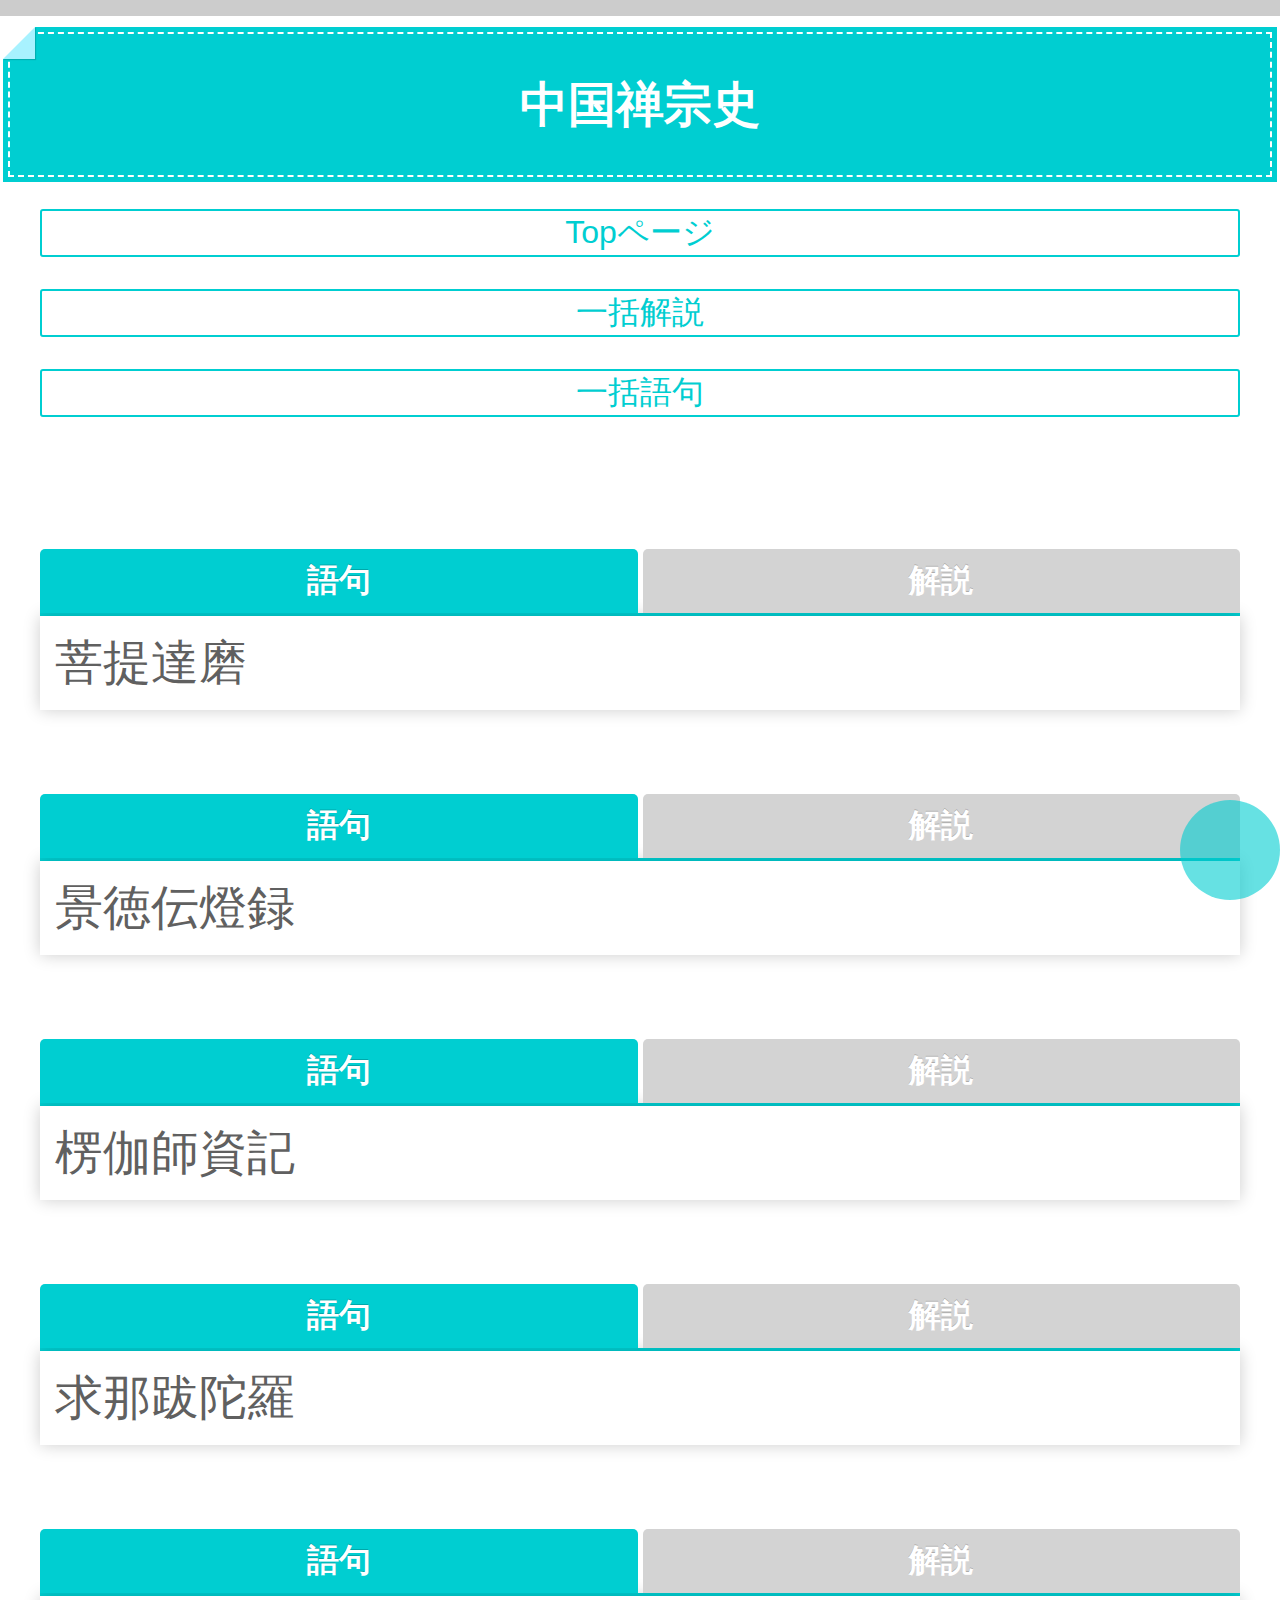
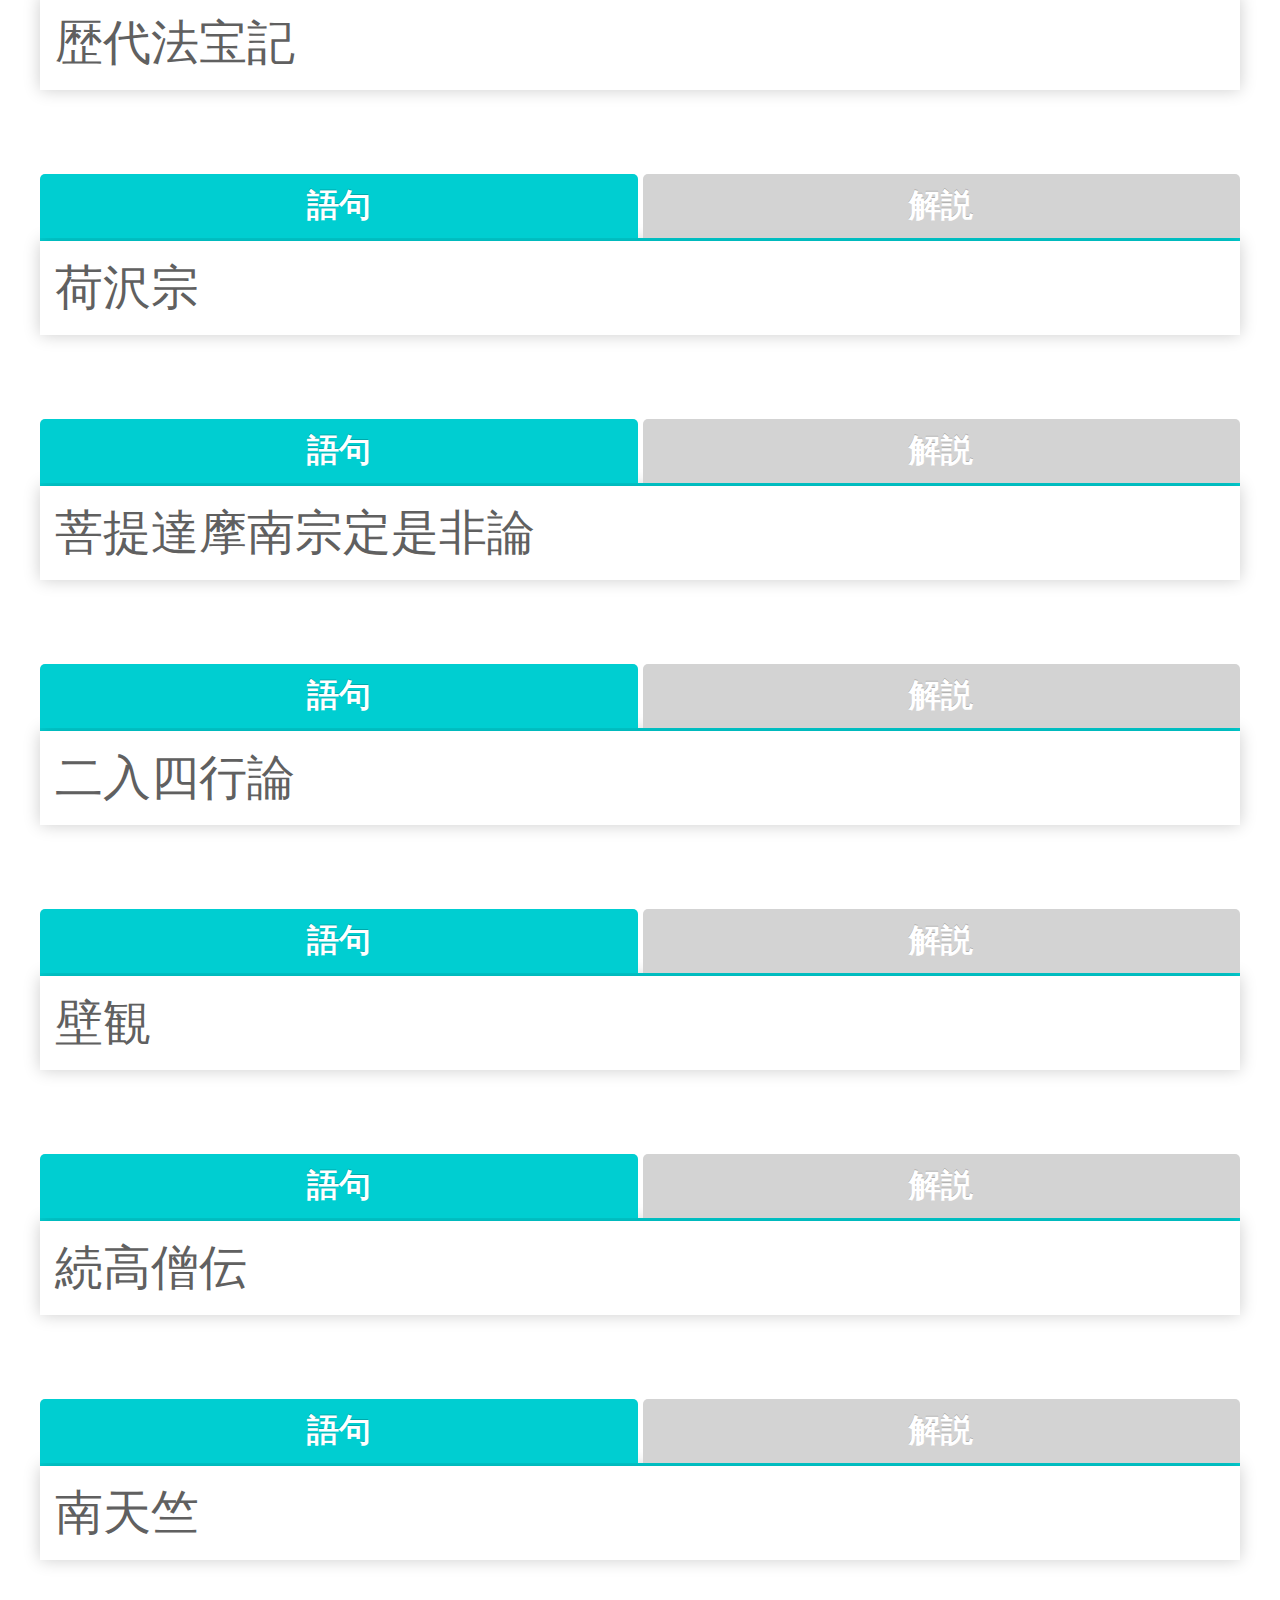
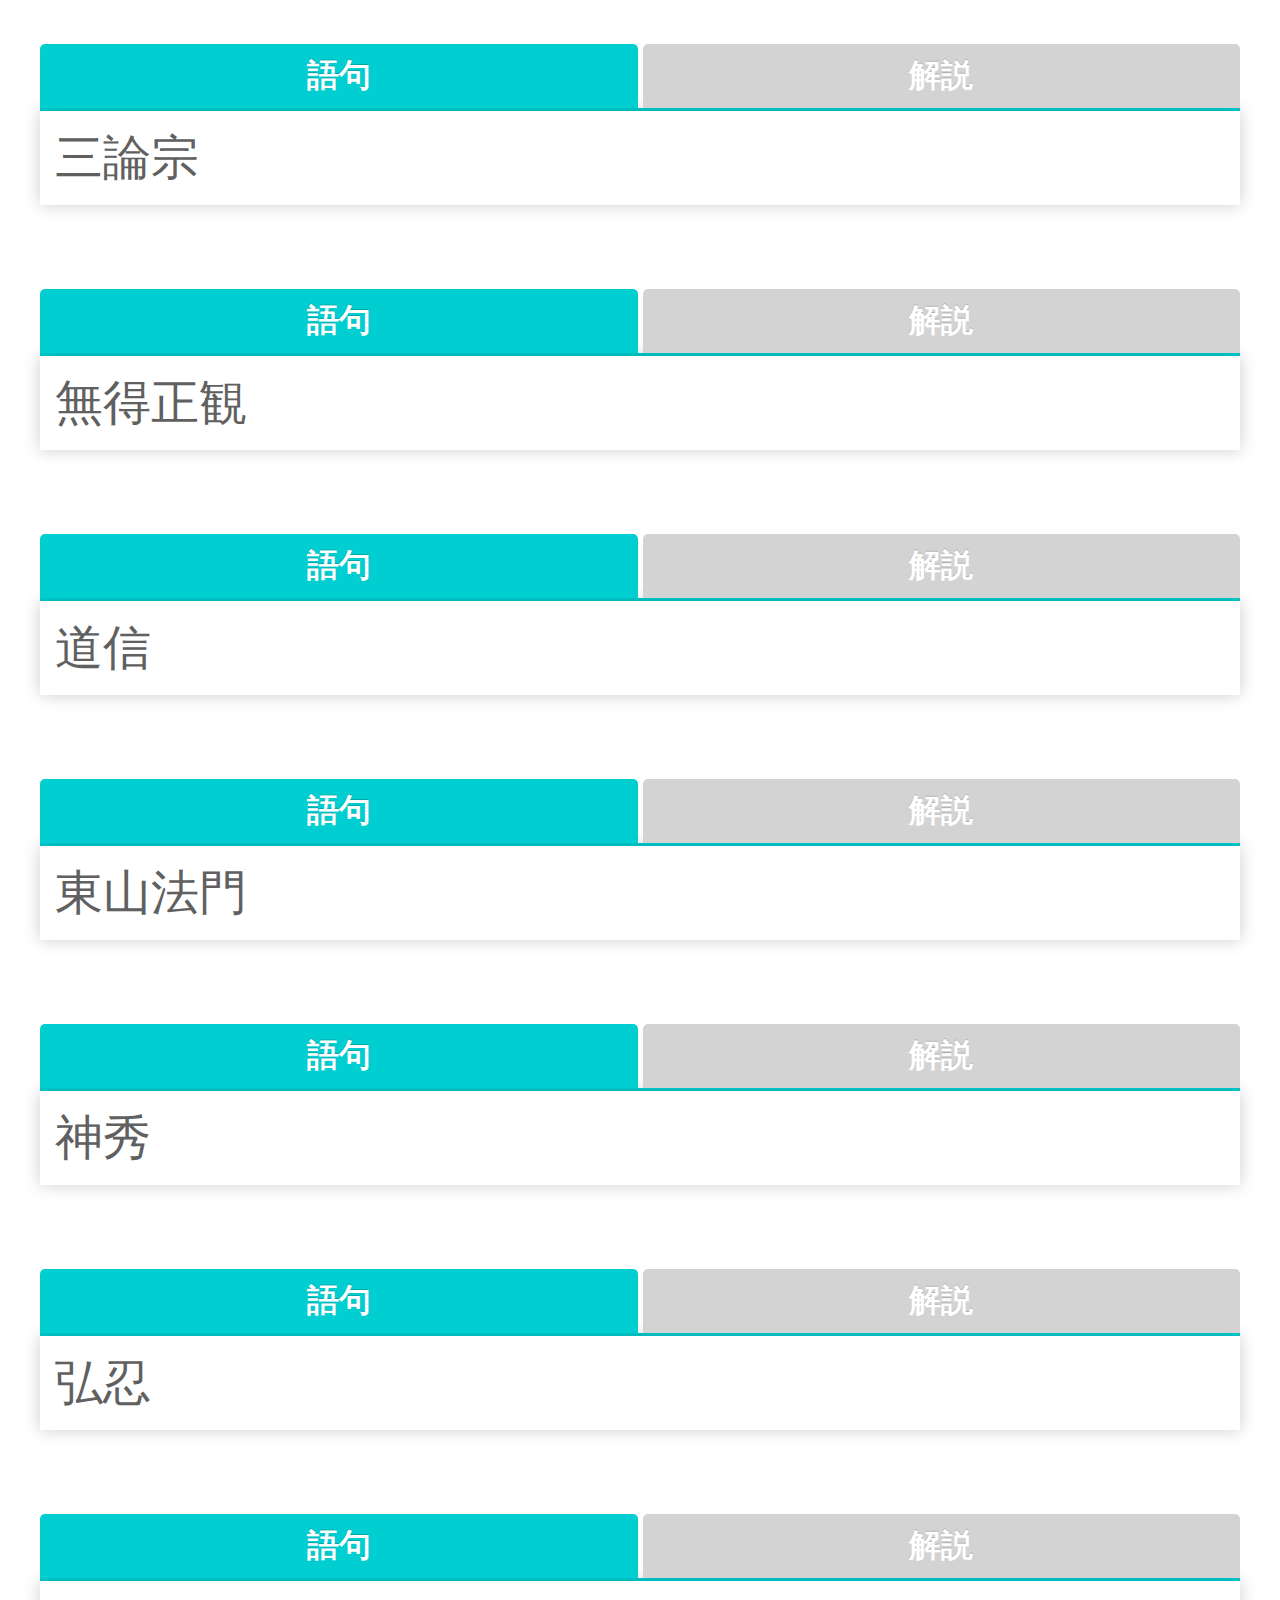
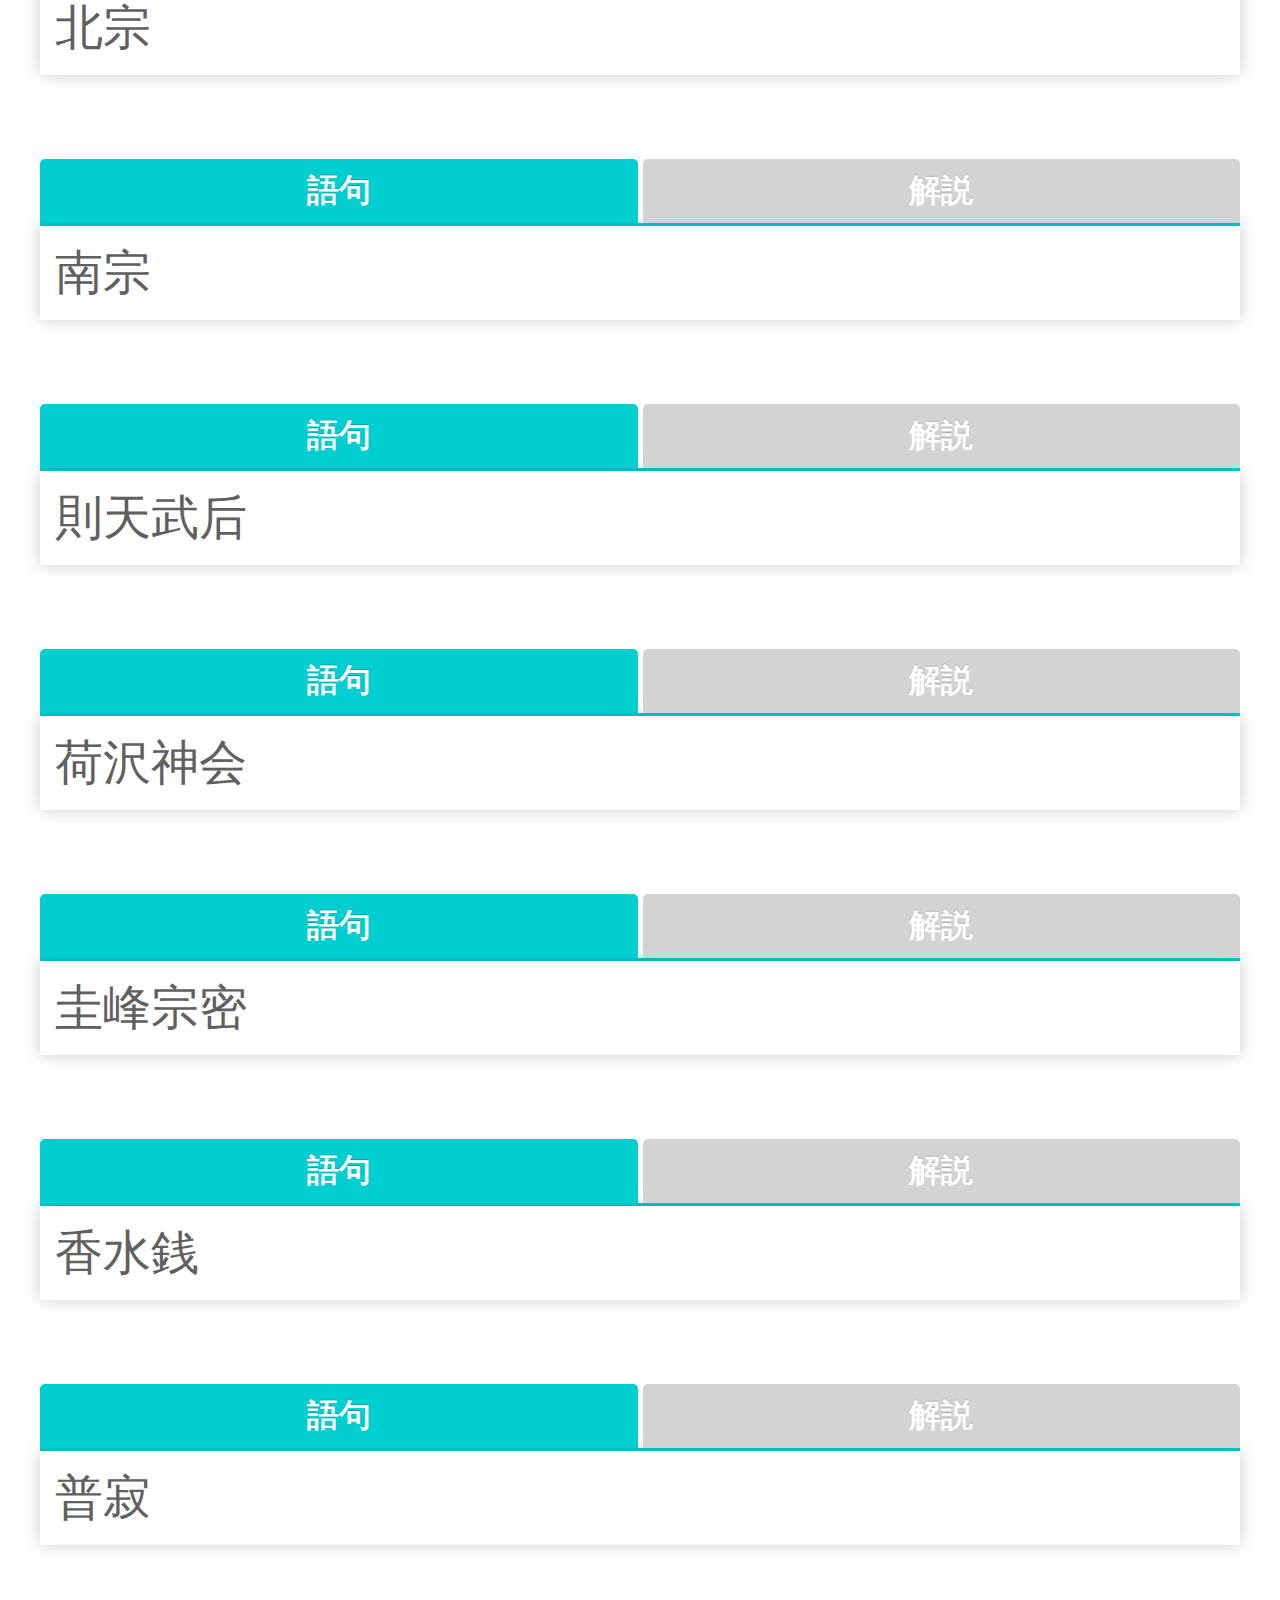
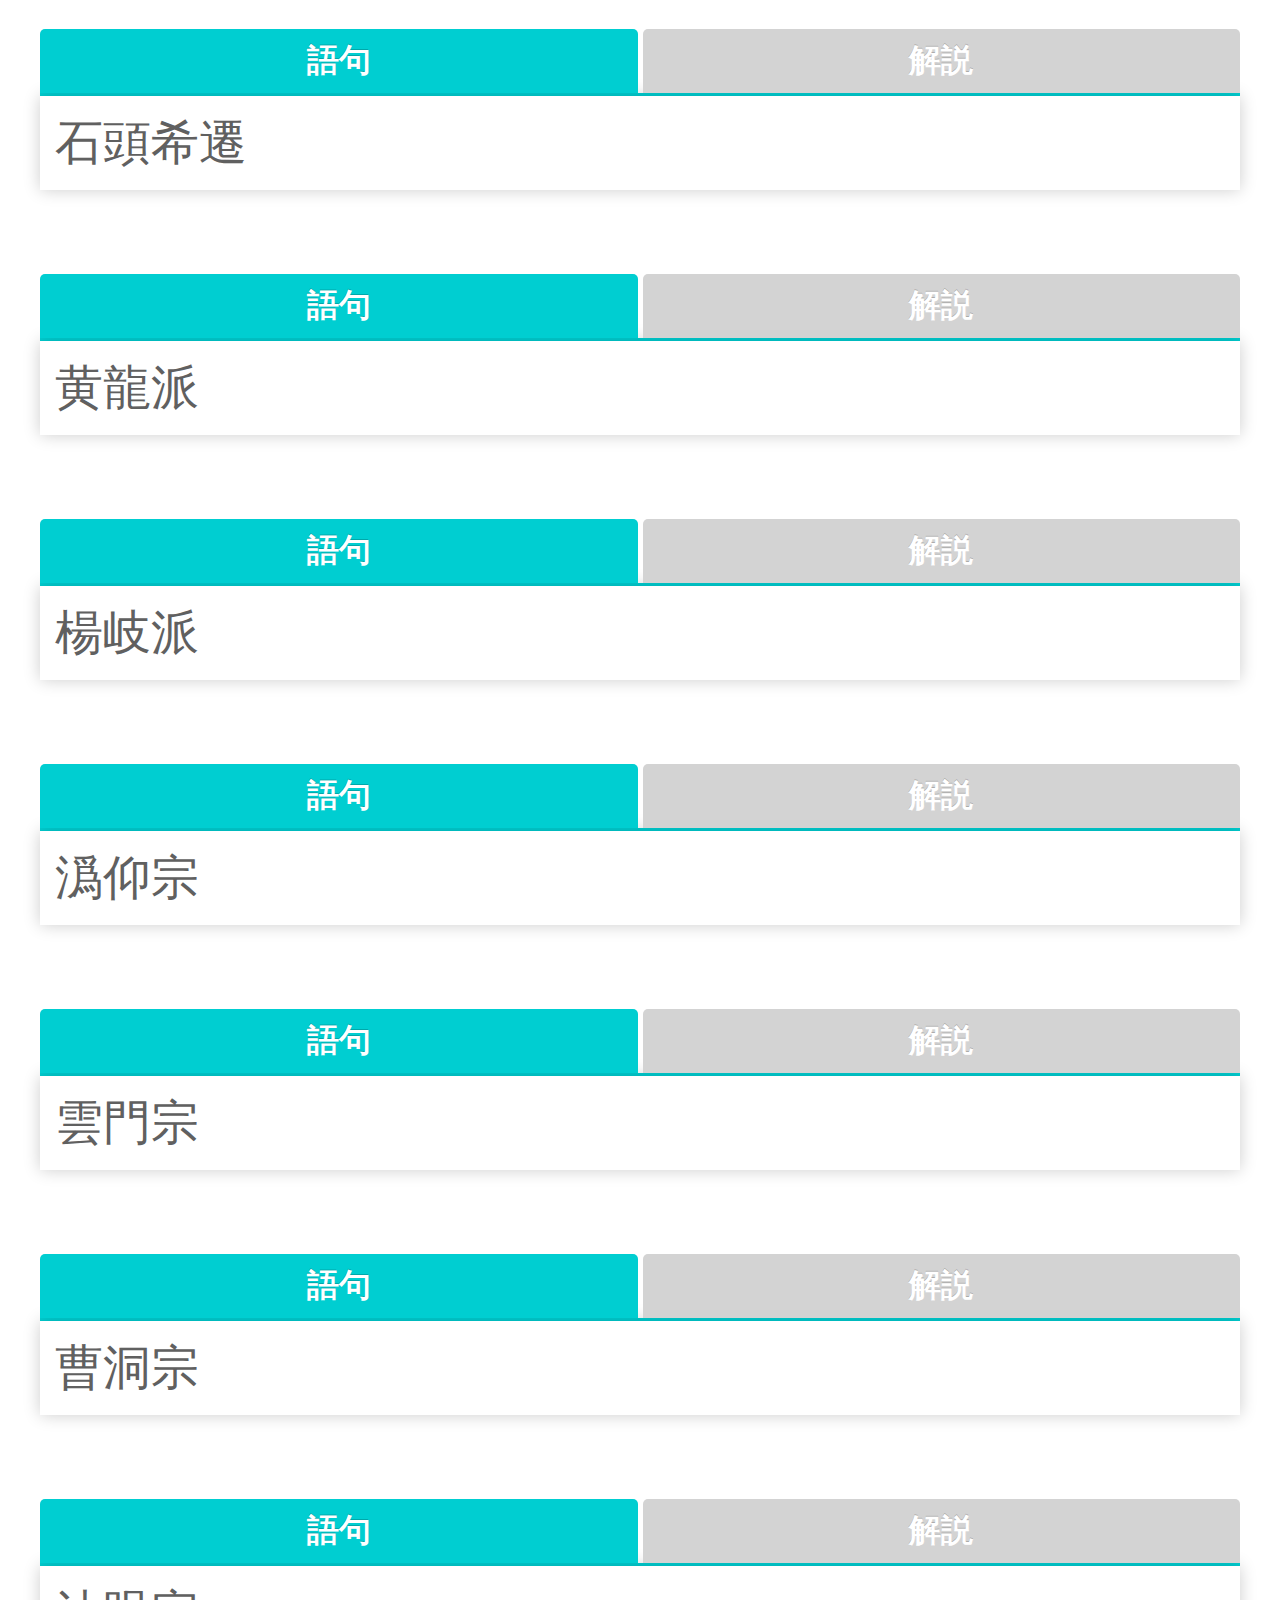
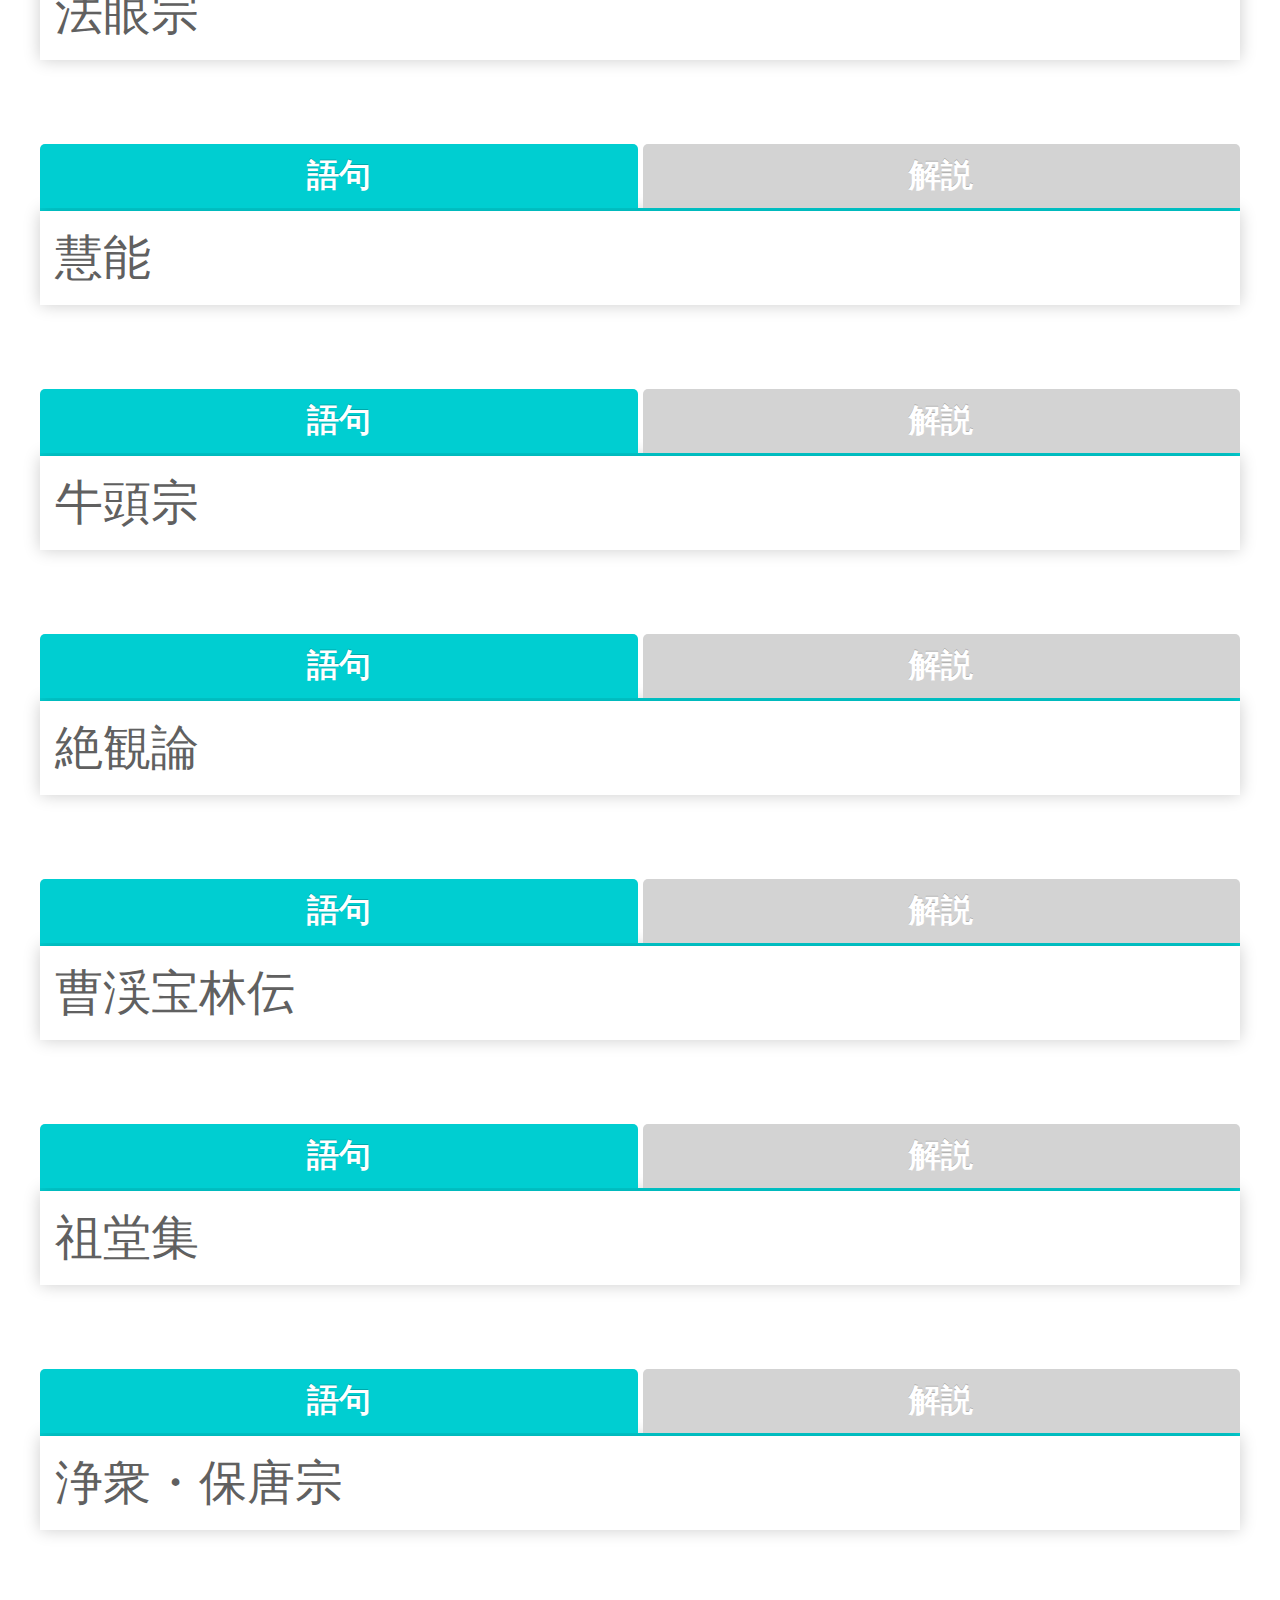
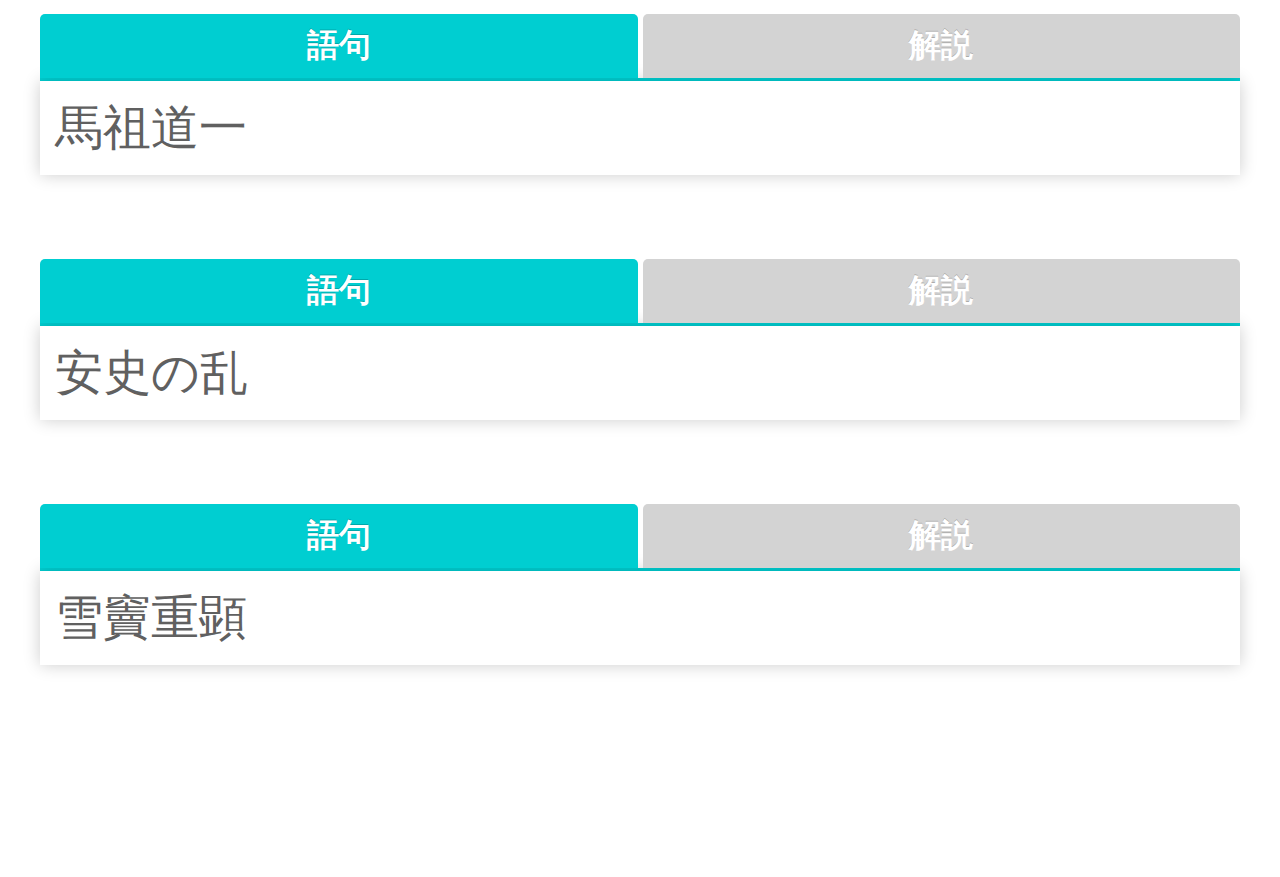
<file: zen.html>
<!DOCTYPE html>
<meta charset="utf-8">
<meta name="viewport" content="user-scalable=no, viewport-fit=cover">
<title>中国禅宗史</title>
<link rel="stylesheet" href="./css/style.css">
<link rel="icon" href="./favicon.ico">
<link rel="stylesheet" href="https://use.fontawesome.com/releases/v5.6.4/css/all.css">
<script src="https://ajax.googleapis.com/ajax/libs/jquery/3.3.1/jquery.min.js"></script>
<script src="./js/main.js"></script>

<h1>中国禅宗史</h1>


<a type=“button” a href="#" class="btn-flat-border" onclick="location.href='index.html'">Topページ
</a>

<a type=“button” a href="#" class="btn-flat-border" onclick="offradio();">一括解説
</a>

<a type=“button” a href="#" class="btn-flat-border" onclick="window.location.reload(false);">一括語句
</a>

<p>
    <div style="margin-bottom:100px"></div>
</p>
<form name="sample">
<div class="tab-wrap">
    <input id="TAB-01" type="radio" name="TAB" class="tab-switch" checked="checked" /><label class="tab-label" for="TAB-01">語句</label>
    <div class="tab-content">
        菩提達磨
    </div>
    <input id="TAB-02" type="radio" name="TAB" class="tab-switch" /><label class="tab-label" for="TAB-02">解説</label>
    <div class="tab-content">
        （ぼだいだるま）
?～528。中国禅宗の始祖。インドのバラモンの出身。6世紀初め中国に入り、各地で禅を教えた。少林寺で面壁九年の座禅をしたといわれる。梁武帝との禅問答や、弟子慧可が断臂により誠を示した伝説などで有名。円覚大師。達磨大師。達摩。
    </div>
</div>

<div class="tab-wrap">
    <input id="TAB-03" type="radio" name="TAB1" class="tab-switch" checked="checked" /><label class="tab-label" for="TAB-03">語句</label>
    <div class="tab-content">
        景徳伝燈録
    </div>
    <input id="TAB-04" type="radio" name="TAB1" class="tab-switch" /><label class="tab-label" for="TAB-04">解説</label>
    <div class="tab-content">
        （けいとくでんとうろく）
中国，宋の景徳1 (1004) 年撰述の書。著者は道原 (10～11世紀) 。 30巻。インドから始って中国にいたる禅宗の継承の歴史を記したもので，1701人の系統を説明し，中国禅宗史研究上重要な資料。
    </div>
</div>

<div class="tab-wrap">
    <input id="TAB-05" type="radio" name="TAB2" class="tab-switch" checked="checked" /><label class="tab-label" for="TAB-05">語句</label>
    <div class="tab-content">
        楞伽師資記
    </div>
    <input id="TAB-06" type="radio" name="TAB2" class="tab-switch" /><label class="tab-label" for="TAB-06">解説</label>
    <div class="tab-content">
        （りょうがしじき）
中国，唐の浄覚の著。1巻。景竜2 (708) 年頃成立。北宗禅を中心として，初期禅宗史の伝灯を説く。求那跋陀羅をはじめとして，菩提達磨，慧可，僧さんら8代にわたる伝記を収録。初期禅宗史研究の基礎資料として最も重要なもの。
    </div>
</div>

<div class="tab-wrap">
    <input id="TAB-07" type="radio" name="TAB3" class="tab-switch" checked="checked" /><label class="tab-label" for="TAB-07">語句</label>
    <div class="tab-content">
        求那跋陀羅
    </div>
    <input id="TAB-08" type="radio" name="TAB3" class="tab-switch" /><label class="tab-label" for="TAB-08">解説</label>
    <div class="tab-content">
        （ぐなばっだら）
394-468。中国における訳経僧の一人。号は摩訶衍。功徳賢と訳す。中インドのバラモンに生れ，幼時から諸学に通じていたが，仏典に接して出家。初め部派仏教を学び，のち大乗を学んだ。のち，海路を経て広州に上陸し，祇 洹寺に住んで経典の翻訳に従事。また中興寺などにも住した。翻訳した経典は，『勝鬘経』や『楞伽 (りょうが) 経』 (四巻楞伽) ，『雑阿含経』など 52部 134巻の多数に及んでいる。
    </div>
</div>

<div class="tab-wrap">
    <input id="TAB-09" type="radio" name="TAB4" class="tab-switch" checked="checked" /><label class="tab-label" for="TAB-09">語句</label>
    <div class="tab-content">
        歴代法宝記
    </div>
    <input id="TAB-10" type="radio" name="TAB4" class="tab-switch" /><label class="tab-label" for="TAB-10">解説</label>
    <div class="tab-content">
        （れきだいほうぼうき）
中国，唐代の書。著者未詳。『師資血脈伝』ともいう。1巻。釈尊からの法脈を位置づけた，禅宗の一派である保唐宗の書。先師の事跡，伝衣などを記す。
    </div>
</div>

<div class="tab-wrap">
    <input id="TAB-11" type="radio" name="TAB5" class="tab-switch" checked="checked" /><label class="tab-label" for="TAB-11">語句</label>
    <div class="tab-content">
        荷沢宗
    </div>
    <input id="TAB-12" type="radio" name="TAB5" class="tab-switch" /><label class="tab-label" for="TAB-12">解説</label>
    <div class="tab-content">
        （かたくしゅう）
中国における仏教の宗派であり、唐の僧である神会を中心として形成された、禅宗の一つである。名称は、神会が拠点とした荷沢寺に由来する。
    </div>
</div>

<div class="tab-wrap">
    <input id="TAB-13" type="radio" name="TAB6" class="tab-switch" checked="checked" /><label class="tab-label" for="TAB-13">語句</label>
    <div class="tab-content">
        菩提達摩南宗定是非論
    </div>
    <input id="TAB-14" type="radio" name="TAB6" class="tab-switch" /><label class="tab-label" for="TAB-14">解説</label>
    <div class="tab-content">
        （ぼだいだるまなんしゅうていぜひろん）
荷沢神会が開元20年（732）前後に、滑台の大雲寺で北宗を批判し、その代表者山東の崇遠と対論したる記録。弟子独孤沛が集録し、序を加えている。この資料は、胡適がパリでその一部を発見し、その死後に出版された増補訂正版（民国57年）で、ほぼ全文の復元を見るに至った。
    </div>
</div>

<div class="tab-wrap">
    <input id="TAB-15" type="radio" name="TAB7" class="tab-switch" checked="checked" /><label class="tab-label" for="TAB-15">語句</label>
    <div class="tab-content">
        二入四行論
    </div>
    <input id="TAB-16" type="radio" name="TAB7" class="tab-switch" /><label class="tab-label" for="TAB-16">解説</label>
    <div class="tab-content">
        （ににゅうしぎょうろん）
修養には文章から得る所の知識・認識から入る理入（りにゅう）と、現実に於ける実践から入る行入（ぎょうにゅう）の2つに大きく大別され、更に行入には、4つの実践段階、報冤行（ほうおんぎょう）、随縁行（ずいえんぎょう）、無所求行（むしょぐぎょう）、称法行（しょうぼうぎょう）があるとされる。
    </div>
</div>

<div class="tab-wrap">
    <input id="TAB-17" type="radio" name="TAB8" class="tab-switch" checked="checked" /><label class="tab-label" for="TAB-17">語句</label>
    <div class="tab-content">
        壁観
    </div>
    <input id="TAB-18" type="radio" name="TAB8" class="tab-switch" /><label class="tab-label" for="TAB-18">解説</label>
    <div class="tab-content">
        （へきかん）
二入四行の主張はずばり直截的な説であり、現実の実践に立脚したものだった。特に達磨独自の禅法を求めるなら、それは”壁観”と呼ばれるもので、「壁の如く執われることなく観よ」と解釈しうる個性的な実践法だった。
    </div>
</div>

<div class="tab-wrap">
    <input id="TAB-19" type="radio" name="TAB9" class="tab-switch" checked="checked" /><label class="tab-label" for="TAB-19">語句</label>
    <div class="tab-content">
        続高僧伝
    </div>
    <input id="TAB-20" type="radio" name="TAB9" class="tab-switch" /><label class="tab-label" for="TAB-20">解説</label>
    <div class="tab-content">
        （ぞくこうそうでん）
梁の慧皎の『高僧伝』に続けて撰せられた中国の高僧の伝記集である。唐の道宣撰、30巻、645年（貞観19年）の成立である。
    </div>
</div>

<div class="tab-wrap">
    <input id="TAB-21" type="radio" name="TAB10" class="tab-switch" checked="checked" /><label class="tab-label" for="TAB-21">語句</label>
    <div class="tab-content">
        南天竺
    </div>
    <input id="TAB-22" type="radio" name="TAB10" class="tab-switch" /><label class="tab-label" for="TAB-22">解説</label>
    <div class="tab-content">
        （なんてんじく）
五天竺の一。インド南部にあたる。
    </div>
</div>

<div class="tab-wrap">
    <input id="TAB-23" type="radio" name="TAB11" class="tab-switch" checked="checked" /><label class="tab-label" for="TAB-23">語句</label>
    <div class="tab-content">
        三論宗
    </div>
    <input id="TAB-24" type="radio" name="TAB11" class="tab-switch" /><label class="tab-label" for="TAB-24">解説</label>
    <div class="tab-content">
        （さんろんしゅう）
仏教の宗派名。『中論』『十二門論』『百論』の3論を所依として立宗したのでこの名がある。中国十三宗の一つ。高祖を文殊菩薩とし，次祖を馬鳴，三祖を龍樹とする。龍樹に2人の弟子があって2派に分れる。一つは龍樹－龍智－清弁－智光－師子光と伝え，一つは龍樹－提婆－羅ご羅多－沙車王子－羅什と伝える。羅什門下には俊才が輩出したが，そのなかの道生から曇済－道朗－僧詮－法朗－吉蔵と伝えられた。吉蔵によって大成したので，諸祖のなかで吉蔵を太祖とし，それ以前を古三論，あるいは北地の三論と称し，それ以後を新三論，または南地の三論と称した。吉蔵の弟子で高麗出身の慧灌が推古 33 (625) 年には日本に渡来し，初め飛鳥の元興寺に住したが，のちに井上寺 (いがみじ) を創建して三論宗を広め南都六宗の一つとして盛んになっていった。
    </div>
</div>

<div class="tab-wrap">
    <input id="TAB-25" type="radio" name="TAB12" class="tab-switch" checked="checked" /><label class="tab-label" for="TAB-25">語句</label>
    <div class="tab-content">
        無得正観
    </div>
    <input id="TAB-26" type="radio" name="TAB12" class="tab-switch" /><label class="tab-label" for="TAB-26">解説</label>
    <div class="tab-content">
        （むとくしょうかん）
三論宗の吉蔵は，空にも有にもとらわれない無得正観（むとくしようかん）に住することを中道であるとした。
    </div>
</div>

<div class="tab-wrap">
    <input id="TAB-27" type="radio" name="TAB13" class="tab-switch" checked="checked" /><label class="tab-label" for="TAB-27">語句</label>
    <div class="tab-content">
        道信
    </div>
    <input id="TAB-28" type="radio" name="TAB13" class="tab-switch" /><label class="tab-label" for="TAB-28">解説</label>
    <div class="tab-content">
        （どうしん）
580年 - 651年。中国禅宗の四祖。諡は大醫禅師。蘄州黄梅県を中心として布教に励み、弟子の五祖弘忍と共に「東山法門」と呼ばれる一大勢力を築き、後の禅宗の母胎を形成する。
    </div>
</div>

<div class="tab-wrap">
    <input id="TAB-29" type="radio" name="TAB14" class="tab-switch" checked="checked" /><label class="tab-label" for="TAB-29">語句</label>
    <div class="tab-content">
        東山法門
    </div>
    <input id="TAB-30" type="radio" name="TAB14" class="tab-switch" /><label class="tab-label" for="TAB-30">解説</label>
    <div class="tab-content">
        （とうざんほうもん）
中国の唐初、蘄州黄梅県を中心として宗風を振るった道信（第四祖）・弘忍（第五祖）の師弟を中心とした禅宗の一門を指す言葉である。東山とは、弘忍が住した黄梅県の馮茂山（五祖山）を言う。同じく黄梅県の双峰山（四祖山）が「西山」と呼ばれるのに対して、「東山」と呼ぶ。よって、東山法門とは、本来は、門弟子の活躍により広く知られるようになった弘忍の教法・一派を指す言葉であった。
    </div>
</div>

<div class="tab-wrap">
    <input id="TAB-31" type="radio" name="TAB15" class="tab-switch" checked="checked" /><label class="tab-label" for="TAB-31">語句</label>
    <div class="tab-content">
        神秀
    </div>
    <input id="TAB-32" type="radio" name="TAB15" class="tab-switch" /><label class="tab-label" for="TAB-32">解説</label>
    <div class="tab-content">
        （じんしゅう）
606-706。中国，隋末，唐初の僧。北宗禅の祖とされる。禅宗五祖弘忍のもとに 50歳で師事する以前に，6年の間，儒仏道三教を学び精通した学者であった。弘忍門下 700人中の上座といわれ，則天武后に招かれ国師として厚遇された。また江陵当陽山に度門寺を建立した。その著『観心論』に，観心の一法こそが仏道の最要であると説き，道信，弘忍の坐禅観心の思想を継承していることがわかる。北宗禅の思想を伝える『大乗五方便』には頓悟的性格が明らかにみられるから，北宗禅が漸悟を主張したとする通説は必ずしもあたらない。
    </div>
</div>

<div class="tab-wrap">
    <input id="TAB-33" type="radio" name="TAB16" class="tab-switch" checked="checked" /><label class="tab-label" for="TAB-33">語句</label>
    <div class="tab-content">
        弘忍
    </div>
    <input id="TAB-34" type="radio" name="TAB16" class="tab-switch" /><label class="tab-label" for="TAB-34">解説</label>
    <div class="tab-content">
        （こうにん）
602-675。中国，唐の僧。禅宗の第5祖。大満禅師。7歳のときに湖北省東山寺で4祖道信のもとで出家。第1祖菩提達磨から弘忍までは，禅宗各派で共通の師々相承として仰いでいる。弘忍の多数の弟子のうち，神秀が北宗禅として，慧能が南宗禅として禅風を広めた。後者からのちに多くの宗派が分かれていった。
    </div>
</div>

<div class="tab-wrap">
    <input id="TAB-35" type="radio" name="TAB17" class="tab-switch" checked="checked" /><label class="tab-label" for="TAB-35">語句</label>
    <div class="tab-content">
        北宗
    </div>
    <input id="TAB-36" type="radio" name="TAB17" class="tab-switch" /><label class="tab-label" for="TAB-36">解説</label>
    <div class="tab-content">
        （ほくしゅう）
中国北部で行われた禅宗の一派。開祖は五祖弘忍の弟子の神秀。漸悟(ぜんご)を旨とする。日本へは道璿(どうせん)が伝えた。
    </div>
</div>

<div class="tab-wrap">
    <input id="TAB-37" type="radio" name="TAB18" class="tab-switch" checked="checked" /><label class="tab-label" for="TAB-37">語句</label>
    <div class="tab-content">
        南宗
    </div>
    <input id="TAB-38" type="radio" name="TAB18" class="tab-switch" /><label class="tab-label" for="TAB-38">解説</label>
    <div class="tab-content">
        （なんしゅう）
中国禅宗で，慧能の系統の禅宗をいう。中国禅は達磨を初祖として第五祖弘忍までは一直線に伝承されたが，弘忍門下から神秀，慧能の2人のすぐれた禅僧が出，禅の流れが2つに分岐した。慧能は弘忍から印可証明を得て法を継ぎ，衣鉢を受けて南の地域に行き，そこに禅を広めたので南宗禅という。神秀は弘忍のもとを去り，北の地域でみずから正しいとする禅を広めたので北宗禅という。南宗禅は「生活の禅」，北宗禅は「思索の禅」といえる。
    </div>
</div>

<div class="tab-wrap">
    <input id="TAB-39" type="radio" name="TAB19" class="tab-switch" checked="checked" /><label class="tab-label" for="TAB-39">語句</label>
    <div class="tab-content">
        則天武后
    </div>
    <input id="TAB-40" type="radio" name="TAB19" class="tab-switch" /><label class="tab-label" for="TAB-40">解説</label>
    <div class="tab-content">
        （そくてんぶこう）
624～705。中国、唐の高宗の皇后。中国史上唯一の女帝。在位690～705。姓は武。名は(しょう)。高宗の没後、子の中宗、弟の睿宗(えいそう)を廃立。唐の皇族・功臣らを滅ぼし、同族を重用、自ら帝位に就き、国号を周とした。クーデターで中宗が復位し、唐が再興したのち、病死。
    </div>
</div>

<div class="tab-wrap">
    <input id="TAB-41" type="radio" name="TAB20" class="tab-switch" checked="checked" /><label class="tab-label" for="TAB-41">語句</label>
    <div class="tab-content">
        荷沢神会
    </div>
    <input id="TAB-42" type="radio" name="TAB20" class="tab-switch" /><label class="tab-label" for="TAB-42">解説</label>
    <div class="tab-content">
        （かたくじんね）
中国，唐の禅僧。荷沢宗の祖。禅宗第6祖慧能の門下。長安や洛陽地方において，従来盛んであった神秀の禅を批判し，慧能の禅を宣揚したが，これが南宗禅と北宗禅の対立のもととなった。
    </div>
</div>

<div class="tab-wrap">
    <input id="TAB-43" type="radio" name="TAB21" class="tab-switch" checked="checked" /><label class="tab-label" for="TAB-43">語句</label>
    <div class="tab-content">
        圭峰宗密
    </div>
    <input id="TAB-44" type="radio" name="TAB21" class="tab-switch" /><label class="tab-label" for="TAB-44">解説</label>
    <div class="tab-content">
        （けいほうしゅうみつ）
中国，唐代の僧。定慧(じょうえ)禅師とも。澄観(ちょうかん)の弟子で華厳(けごん)宗第５祖。華厳教学を高揚したばかりでなく，禅をも承け禅源諸詮集を著し，華厳と禅の一致を唱え，宋以後の仏教の基礎をなした。その著《原人論》は儒・道教に対して仏教の立場を明らかにしたもの。
    </div>
</div>

<div class="tab-wrap">
    <input id="TAB-45" type="radio" name="TAB22" class="tab-switch" checked="checked" /><label class="tab-label" for="TAB-45">語句</label>
    <div class="tab-content">
        香水銭
    </div>
    <input id="TAB-46" type="radio" name="TAB22" class="tab-switch" /><label class="tab-label" for="TAB-46">解説</label>
    <div class="tab-content">
        （こうすいせん）
神会の考案した金銭を国に納めることによる授戒制度。香水銭は安史の乱平定のための軍費に充てられ、この功績によって神会は、粛宗に重用され、拡充された荷沢寺に戻ることができた。なお、香水銭は、北宋代以降、国家財政上の理由から常態化する売牒制度の起源である。
    </div>
</div>

<div class="tab-wrap">
    <input id="TAB-47" type="radio" name="TAB23" class="tab-switch" checked="checked" /><label class="tab-label" for="TAB-47">語句</label>
    <div class="tab-content">
        普寂
    </div>
    <input id="TAB-48" type="radio" name="TAB23" class="tab-switch" /><label class="tab-label" for="TAB-48">解説</label>
    <div class="tab-content">
        （ふじゃく）
1707－1781　江戸時代中期の僧。浄土宗。伊勢真宗大谷派源流寺の秀寛の子。京都深草で浄土宗西山派の玄門の弟子となる。仏教学全般に通じ,華厳学では鳳潭(ほうたん)とならび称された。近江守山浄土寺,京都長時院,江戸長泉院の住職をつとめた。
    </div>
</div>

<div class="tab-wrap">
    <input id="TAB-49" type="radio" name="TAB24" class="tab-switch" checked="checked" /><label class="tab-label" for="TAB-49">語句</label>
    <div class="tab-content">
        石頭希遷
    </div>
    <input id="TAB-50" type="radio" name="TAB24" class="tab-switch" /><label class="tab-label" for="TAB-50">解説</label>
    <div class="tab-content">
        （せきとうきせん）
700年 - 790年。中国の唐代の禅僧。諡は無際大師。俗姓は陳。端州高要県の出身。慧能の弟子である青原行思の弟子であり、その一派を石頭宗と呼んでいる。南嶽衡山の石上に庵を編んだため、「石頭」と称されるようになった。
    </div>
</div>

<div class="tab-wrap">
    <input id="TAB-51" type="radio" name="TAB25" class="tab-switch" checked="checked" /><label class="tab-label" for="TAB-51">語句</label>
    <div class="tab-content">
        黄龍派
    </div>
    <input id="TAB-52" type="radio" name="TAB25" class="tab-switch" /><label class="tab-label" for="TAB-52">解説</label>
    <div class="tab-content">
        （おうりゅうは）
宋代の中期以降に、慧南の系統が勢力を伸長し、楊岐派と共に、五家と肩を並べるまでになった。慧南の門下から晦堂祖心、東林常聡、真浄克文が輩出し、祖心の弟子の死心悟新、霊源惟清が、克文の下からは兜率従悦、覚範慧洪らが出て活躍し、当初は、より盛んであった楊岐派よりも優勢になった。
    </div>
</div>

<div class="tab-wrap">
    <input id="TAB-53" type="radio" name="TAB26" class="tab-switch" checked="checked" /><label class="tab-label" for="TAB-53">語句</label>
    <div class="tab-content">
        楊岐派
    </div>
    <input id="TAB-54" type="radio" name="TAB26" class="tab-switch" /><label class="tab-label" for="TAB-54">解説</label>
    <div class="tab-content">
        （ようぎは）
黄龍派と同様に方会の系統が勢力を伸ばし、七宗の一に数えられるまでになった。白雲守端の門下に五祖法演が出て、その門弟より、圜悟克勤、仏鑑慧懃、仏眼清遠という、三仏と称される禅匠が現われた。南宋になっても、その勢いはとどまらず、克勤の門弟子、大慧宗杲は多数の門弟を集め、大慧派を形成した。その他、虎丘紹隆の虎丘派、虚堂智愚を出した松源派、無準師範を出した破庵派なども活躍した。
    </div>
</div>

<div class="tab-wrap">
    <input id="TAB-55" type="radio" name="TAB27" class="tab-switch" checked="checked" /><label class="tab-label" for="TAB-55">語句</label>
    <div class="tab-content">
        潙仰宗
    </div>
    <input id="TAB-56" type="radio" name="TAB27" class="tab-switch" /><label class="tab-label" for="TAB-56">解説</label>
    <div class="tab-content">
        （いぎょうしゅう）
潙山霊祐・仰山慧寂を祖とする。この系統も十国の荊南や南唐を中心として教勢を張ったが、その後は次第に衰退し、宋代にまで伝わることがなかった。元の高峰原妙は、その宗風を「謹厳」という言葉で表現している。
    </div>
</div>

<div class="tab-wrap">
    <input id="TAB-57" type="radio" name="TAB28" class="tab-switch" checked="checked" /><label class="tab-label" for="TAB-57">語句</label>
    <div class="tab-content">
        雲門宗
    </div>
    <input id="TAB-58" type="radio" name="TAB28" class="tab-switch" /><label class="tab-label" for="TAB-58">解説</label>
    <div class="tab-content">
        （うんもんしゅう）
雲門文偃を祖とする。文偃門下の香林澄遠・洞山守初・徳山縁密など多くの俊哲が出て唐末に一大勢力を形成し、五代末より北宋にかけて、隆盛を極めた。宋代には、澄遠の系統から現われた雪竇重顕、文殊応真系統の仏日契嵩が活躍した。重顕門下には、天衣義懐が出た。その後も、仏印了元や大梅法英らの禅匠を輩出し、臨済宗とともにもっとも隆昌を極めたが、南宋以後は次第に衰え、元代にはその法系が絶え、二百余年で滅びることとなった。
    </div>
</div>

<div class="tab-wrap">
    <input id="TAB-59" type="radio" name="TAB29" class="tab-switch" checked="checked" /><label class="tab-label" for="TAB-59">語句</label>
    <div class="tab-content">
        曹洞宗
    </div>
    <input id="TAB-60" type="radio" name="TAB29" class="tab-switch" /><label class="tab-label" for="TAB-60">解説</label>
    <div class="tab-content">
        （そうとうしゅう）
晩唐の洞山良价を祖とする。良价、曹山本寂の系統は、五代十国の荊南や南唐に宗勢を張った。
    </div>
</div>

<div class="tab-wrap">
    <input id="TAB-61" type="radio" name="TAB30" class="tab-switch" checked="checked" /><label class="tab-label" for="TAB-61">語句</label>
    <div class="tab-content">
        法眼宗
    </div>
    <input id="TAB-62" type="radio" name="TAB30" class="tab-switch" /><label class="tab-label" for="TAB-62">解説</label>
    <div class="tab-content">
        （ほうげんしゅう）
五家の観念の初源となった『宗門十規論』を著した法眼文益を祖とする。五代十国では、呉越国王の銭氏一族が、永明道潜、天台徳韶、永明延寿らの法眼宗に属する僧らを保護したため、江南地方において、その宗勢が振るった。
    </div>
</div>

<div class="tab-wrap">
    <input id="TAB-63" type="radio" name="TAB31" class="tab-switch" checked="checked" /><label class="tab-label" for="TAB-63">語句</label>
    <div class="tab-content">
        慧能
    </div>
    <input id="TAB-64" type="radio" name="TAB31" class="tab-switch" /><label class="tab-label" for="TAB-64">解説</label>
    <div class="tab-content">
        （えのう）
中国，唐の僧。禅宗の第6祖。5祖弘忍門下。同じ門下の神秀が唐朝と関係をもち北方に栄えたのに対し，南方に下って教化。弟子に傑僧が輩出し，後代の禅の発展はほとんどこの系統から出る。遺録として門下の編集に成る『六祖壇経』が著名。
    </div>
</div>

<div class="tab-wrap">
    <input id="TAB-65" type="radio" name="TAB32" class="tab-switch" checked="checked" /><label class="tab-label" for="TAB-65">語句</label>
    <div class="tab-content">
        牛頭宗
    </div>
    <input id="TAB-66" type="radio" name="TAB32" class="tab-switch" /><label class="tab-label" for="TAB-66">解説</label>
    <div class="tab-content">
        （ごずしゅう）
中国の唐代に形成された禅宗の宗派。本来、牛頭宗は五祖弘忍門下の法持を開祖として、江寧の牛頭山を本拠とし、法持 - 牛頭智威 - 牛頭慧忠 - 仏窟惟則、牛頭智威 - 鶴林玄素- 径山法欽という法系で、伝承された一派であった。とりわけ、牛頭慧忠と鶴林玄素の二人の代には、荷沢神会と同時代に活躍し、北宗・南宗（荷沢宗）に対抗する勢力を形成し得た。
    </div>
</div>

<div class="tab-wrap">
    <input id="TAB-67" type="radio" name="TAB33" class="tab-switch" checked="checked" /><label class="tab-label" for="TAB-67">語句</label>
    <div class="tab-content">
        絶観論
    </div>
    <input id="TAB-68" type="radio" name="TAB33" class="tab-switch" /><label class="tab-label" for="TAB-68">解説</label>
    <div class="tab-content">
        （ぜっかんろん）
入理先生と弟子縁門という二人の架空人物をたて、その問答によって読者を「絶観」の境地へと導くという特異な構成を採っており、北宗と異なる絶観忘守の思想や、荷沢宗との対立点となった無情有仏説などの特徴的な思想が窺える。
    </div>
</div>

<div class="tab-wrap">
    <input id="TAB-69" type="radio" name="TAB34" class="tab-switch" checked="checked" /><label class="tab-label" for="TAB-69">語句</label>
    <div class="tab-content">
        曹渓宝林伝
    </div>
    <input id="TAB-70" type="radio" name="TAB34" class="tab-switch" /><label class="tab-label" for="TAB-70">解説</label>
    <div class="tab-content">
        （そうけいほうりんでん）
中国唐代の仏書。10巻（巻7、9、10は欠）。『大唐韶州双峯(しょうしゅうそうほう)山曹侯渓宝林伝』。801年成立。金版大蔵経や京都青蓮院において発見された。インド28祖、中国六祖の禅の伝燈説を主張し、後の禅宗の伝燈説確立の依拠となった。インド、中国各祖師の伝法偈は本書に至って初めて現れたものである。
    </div>
</div>

<div class="tab-wrap">
    <input id="TAB-71" type="radio" name="TAB35" class="tab-switch" checked="checked" /><label class="tab-label" for="TAB-71">語句</label>
    <div class="tab-content">
        祖堂集
    </div>
    <input id="TAB-72" type="radio" name="TAB35" class="tab-switch" /><label class="tab-label" for="TAB-72">解説</label>
    <div class="tab-content">
        （そどうしゅう）
五代十国の南唐の静・均の二人の禅僧によって952年に編集された中国禅宗の燈史。唐代の801年に成立した洪州宗系統の智矩が編纂した燈史、『宝林伝』の後を受けて編纂されている。朝鮮半島出身の禅僧の伝記を数多く含むほか、1004年に編集された『景徳傳燈録』には含まれない独自の問答を収録する。
    </div>
</div>

<div class="tab-wrap">
    <input id="TAB-73" type="radio" name="TAB36" class="tab-switch" checked="checked" /><label class="tab-label" for="TAB-73">語句</label>
    <div class="tab-content">
        浄衆・保唐宗
    </div>
    <input id="TAB-74" type="radio" name="TAB36" class="tab-switch" /><label class="tab-label" for="TAB-74">解説</label>
    <div class="tab-content">
        （じょうしゅう・ほとうしゅう）
牛頭宗が江南に展開していたと同じ頃に揚子江上流の四川省の成都では浄衆寺と大暦保唐寺を中心にさらに別の一派が栄えていた。これがこの2ヶ寺の寺名によって浄衆宗（無相）、保唐宗（無住）と呼ばれる者である。
    </div>
</div>

<div class="tab-wrap">
    <input id="TAB-75" type="radio" name="TAB37" class="tab-switch" checked="checked" /><label class="tab-label" for="TAB-75">語句</label>
    <div class="tab-content">
        馬祖道一
    </div>
    <input id="TAB-76" type="radio" name="TAB37" class="tab-switch" /><label class="tab-label" for="TAB-76">解説</label>
    <div class="tab-content">
        （ばそどういつ）
709年- 788年。中国の唐代の禅僧。諡は大寂禅師。俗姓は馬。漢州什邡県の出身。地元の羅漢寺の資州の処寂の下で出家し、益州の長松山などで修禅した後、南嶽に向かい、懐譲の法を嗣ぎ、洪州開元寺に移って法を広めた。その独自な禅風は唐代の士大夫階級に受け入れられて一大宗派洪州宗を築き、百丈懐海や南泉普願など嗣法の弟子は88人を数え、それぞれが数多くの語録を残すので、後の禅宗に語録を重視する傾向をもたらし、やがてそれは公案を重視する臨済宗へと発展していった。
    </div>
</div>

<div class="tab-wrap">
    <input id="TAB-77" type="radio" name="TAB38" class="tab-switch" checked="checked" /><label class="tab-label" for="TAB-77">語句</label>
    <div class="tab-content">
        安史の乱
    </div>
    <input id="TAB-78" type="radio" name="TAB38" class="tab-switch" /><label class="tab-label" for="TAB-78">解説</label>
    <div class="tab-content">
        （あんしのらん）
中国，唐の中期755年―763年，安禄山とそれを受け継いだ史思明らによる反乱。唐の玄宗は晩年楊貴妃を愛し，宮廷が腐敗し，均田制などの諸制度もくずれ，農民の流民化が著しくなってきていたが，この乱を機に門閥貴族が没落し，税制が改革され，節度使が中国内地に置かれ軍閥化するなど中国社会が大きく変化する契機となった。
    </div>
</div>

<div class="tab-wrap">
    <input id="TAB-79" type="radio" name="TAB39" class="tab-switch" checked="checked" /><label class="tab-label" for="TAB-79">語句</label>
    <div class="tab-content">
        雪竇重顕
    </div>
    <input id="TAB-80" type="radio" name="TAB39" class="tab-switch" /><label class="tab-label" for="TAB-80">解説</label>
    <div class="tab-content">
        （せっちょうじゅうけん）
980―1052。中国、北宋代の禅僧。雲門宗の中興の祖。賜号は明覚大師。遂州四川省の人。普安院の仁銑の下で出家。大慈寺元瑩、石門蘊聡に参じ、智門光祚に嗣法する。雪竇山資聖寺に住すること30余年、雲門宗の復興を果たした。詩文に優れ、『頌古百則』は禅の歴史に大きな影響を与え、圜悟克勤が評唱を加えて『碧巌録』となった。
    </div>
</div>

</form>
<p>
    <div style="margin-bottom:180px"></div>
</p>

<div id="page_top"><a href="#"></a></div>

<div class="progress-container">
    <div class="progress-bar" id="myBar"></div>
</file>
<file: css/style.css>
﻿h1 {
  position: relative;
  background: darkturquoise;
  box-shadow: 0px 0px 0px 5px darkturquoise;
  border: dashed 2px white;
  padding: 0.8em 0.8em;
  color: white;
  text-align: center;
  font-family: "Arial";
  font-size: 48px;
}

h1:after {
  position: absolute;
  content: '';
  left: -7px;
  top: -7px;
  border-width: 0 0 32px 32px;
  border-style: solid;
  border-color: #fff #fff #a8f2ff;
  box-shadow: 1px 1px 1px rgba(0, 0, 0, 0.15);

}


.btn-flat-border {
  display: block;
  padding: 0em 1em;
  text-decoration: none;
  color: darkturquoise;
  border: solid 2px darkturquoise;
  border-radius: 3px;
  transition: .2s;
  margin: 32px;
  float: center;
  font-family: "Arial", "ヒラギノ角ゴ Pro W", "游ゴシック体", "YuGothic", "游ゴシック", "Yu Gothic";
  font-size: 32px;
  font-weight: 500;
  text-align: center;
}

.btn-flat-border:hover {
  background: darkturquoise;
  color: white;
}


.tab-wrap {
    display: flex;
    flex-wrap: wrap;
    margin:20px 0;
    padding: 32px;
  }
  .tab-wrap:after {
    content: '';
    width: 100%;
    height: 3px;
    background: darkturquoise;
    display: block;
    order: -1;
    padding-right: 32px;
  }
  .tab-label {
    color: White;
    background: LightGray;
    font-family: "Arial", "ヒラギノ角ゴ Pro W", "游ゴシック体", "YuGothic", "游ゴシック", "Yu Gothic";
    font-weight: 800;
    font-size: 32px;
    text-shadow: 0 -1px 0 rgba(0,0,0,.2);
    white-space: nowrap;
    text-align: center;
    padding: 10px .5em;
    order: -1;
    position: relative;
    z-index: 1;
    cursor: pointer;
    border-radius: 5px 5px 0 0;
    flex: 1;
  }
  .tab-label:not(:last-of-type) {
    margin-right: 5px;
  }
  .tab-content {
    width: 100%;
    height: 0;
    overflow: hidden;
    opacity: 0;
  }
  /* アクティブなタブ */
  .tab-switch:checked+.tab-label {
    background: darkturquoise;
  }
  .tab-switch:checked+.tab-label+.tab-content {
    height: auto;
    overflow: auto;
    padding: 15px;
    opacity: 1;
    box-shadow: 0 0 16px rgba(0,0,0,.2);
    font-family: "Arial", "ヒラギノ角ゴ Pro W", "游ゴシック体", "YuGothic", "游ゴシック", "Yu Gothic";
    font-weight: 500;
    font-size: 48px;
    color: #606060;
  }
  /* ラジオボタン非表示 */
  .tab-switch {
    display: none;
  }
  #page_top{
    width: 100px;
    height: 100px;
    position: fixed;
    right: 0;
    bottom: 0;
    background: darkturquoise;
    opacity: 0.6;
    border-radius: 50%;
    z-index: 2
  }
  #page_top a{
    position: relative;
    display: block;
    width: 100px;
    height: 100px;
    text-decoration: none;
  }
  #page_top a::before{
    font-family: 'Font Awesome 5 Free';
    font-weight: 900;
    content: '\f106';
    font-size: 50px;
    color: #fff;
    position: absolute;
    width: 50px;
    height: 50px;
    top: -5px;
    bottom: 0;
    right: 0;
    left: 0;
    margin: auto;
    text-align: center;
  }

.Container {
  display: grid;
  grid-template-columns: 1fr 1fr 1fr;
  grid-template-rows: 150px 150px 150px;
}

.Container {
  font-family: "Arial", "ヒラギノ角ゴ Pro W", "游ゴシック体", "YuGothic", "游ゴシック", "Yu Gothic";
  text-align: center;
  padding: 40px;
}

.btn-open {
  display: inline-block;
  max-width: 200px;
  border: 2px solid darkturquoise;
  font-size: 48px;
  color: darkturquoise;
  text-decoration: none;
  line-height: 88px;
  font-weight: bold;
  padding: 8px 32px;
  border-radius: 4px;
  transition: .4s;
  width: 240px;
  height: 80px;
}

.btn-open:hover {
  background-color: darkturquoise;
  border-color: darkturquoise;
  color: #FFF;
}

.progress-container {
  position: fixed;
  top: 0;
  left: 0;
  z-index: 999;
  width: 100%;
  height: 16px;
  background: #ccc;
  }
 .progress-bar {
  height: 16px;
  background: orange;
  width: 0%;
  }

@media (prefers-color-scheme: dark) {
  body{
    background-color:#000000;
    color: #fff;
  }
  h1 {
    position: relative;
    background: teal;
    box-shadow: 0px 0px 0px 5px teal;
    border: dashed 2px black;
    padding: 0.8em 0.8em;
    color: white;
    text-align: center;
    font-family: "Arial";
    font-size: 48px;
  }
  
  h1:after {
    position: absolute;
    content: '';
    left: -7px;
    top: -7px;
    border-width: 0 0 32px 32px;
    border-style: solid;
    border-color: #000 #000 darkturquoise;
    box-shadow: 1px 1px 1px rgba(0, 0, 0, 0.15);
  
  }
  
  
  .btn-flat-border {
    display: block;
    padding: 0em 1em;
    text-decoration: none;
    color: lightgray;
    border: solid 2px teal;
    border-radius: 3px;
    transition: .2s;
    margin: 32px;
    float: center;
    font-family: "Arial", "ヒラギノ角ゴ Pro W", "游ゴシック体", "YuGothic", "游ゴシック", "Yu Gothic";
    font-size: 32px;
    font-weight: 500;
    text-align: center;
  }
  
  .btn-flat-border:hover {
    background: teal;
    color: black;
  }
  
  
  .tab-wrap {
      display: flex;
      flex-wrap: wrap;
      margin:20px 0;
      padding: 32px;
    }
    .tab-wrap:after {
      content: '';
      width: 100%;
      height: 3px;
      background: teal;
      display: block;
      order: -1;
      padding-right: 32px;
    }
    .tab-label {
      color: lightgray;
      background: #323232;
      font-family: "Arial", "ヒラギノ角ゴ Pro W", "游ゴシック体", "YuGothic", "游ゴシック", "Yu Gothic";
      font-weight: 800;
      font-size: 32px;
      text-shadow: 0 -1px 0 rgba(0,0,0,.2);
      white-space: nowrap;
      text-align: center;
      padding: 10px .5em;
      order: -1;
      position: relative;
      z-index: 1;
      cursor: pointer;
      border-radius: 5px 5px 0 0;
      flex: 1;
    }
    .tab-label:not(:last-of-type) {
      margin-right: 5px;
    }
    .tab-content {
      width: 100%;
      height: 0;
      overflow: hidden;
      opacity: 0;
    }
    /* アクティブなタブ */
    .tab-switch:checked+.tab-label {
      background: teal;
    }
    .tab-switch:checked+.tab-label+.tab-content {
      height: auto;
      overflow: auto;
      padding: 15px;
      opacity: 1;
      background: #242424;
      box-shadow: 0 0 4px rgba(0,0,0,.8);
      font-family: "Arial", "ヒラギノ角ゴ Pro W", "游ゴシック体", "YuGothic", "游ゴシック", "Yu Gothic";
      font-weight: 500;
      font-size: 48px;
      color: lightgray;
    }
    /* ラジオボタン非表示 */
    .tab-switch {
      display: none;
    }
    #page_top{
      width: 100px;
      height: 100px;
      position: fixed;
      right: 0;
      bottom: 0;
      background: teal;
      opacity: 0.6;
      border-radius: 50%;
      z-index: 2
    }
    #page_top a{
      position: relative;
      display: block;
      width: 100px;
      height: 100px;
      text-decoration: none;
    }
    #page_top a::before{
      font-family: 'Font Awesome 5 Free';
      font-weight: 900;
      content: '\f106';
      font-size: 50px;
      color: #000;
      position: absolute;
      width: 50px;
      height: 50px;
      top: -5px;
      bottom: 0;
      right: 0;
      left: 0;
      margin: auto;
      text-align: center;
    }
  
    .Container {
      display: grid;
      grid-template-columns: 1fr 1fr 1fr;
      grid-template-rows: 150px 150px 150px;
  }
  
  .Container {
    font-family: "Arial", "ヒラギノ角ゴ Pro W", "游ゴシック体", "YuGothic", "游ゴシック", "Yu Gothic";
    text-align: center;
    padding: 40px;
  }
  .btn-open {
    display: inline-block;
    max-width: 200px;
    border: 2px solid teal;
    font-size: 48px;
    color: lightgray;
    text-decoration: none;
    line-height: 88px;
    font-weight: bold;
    padding: 8px 32px;
    border-radius: 4px;
    transition: .4s;
    width: 240px;
    height: 80px;
  }
  
  .btn-open:hover {
    background-color: teal;
    border-color: teal;
    color: #000F;
  }
  .progress-container {
  position: fixed;
  top: 0;
  left: 0;
  z-index: 999;
  width: 100%;
  height: 16px;
  background: #303030;
  }
 .progress-bar {
  height: 16px;
  background: darkturquoise;
  width: 0%;
  }
}
</file>
